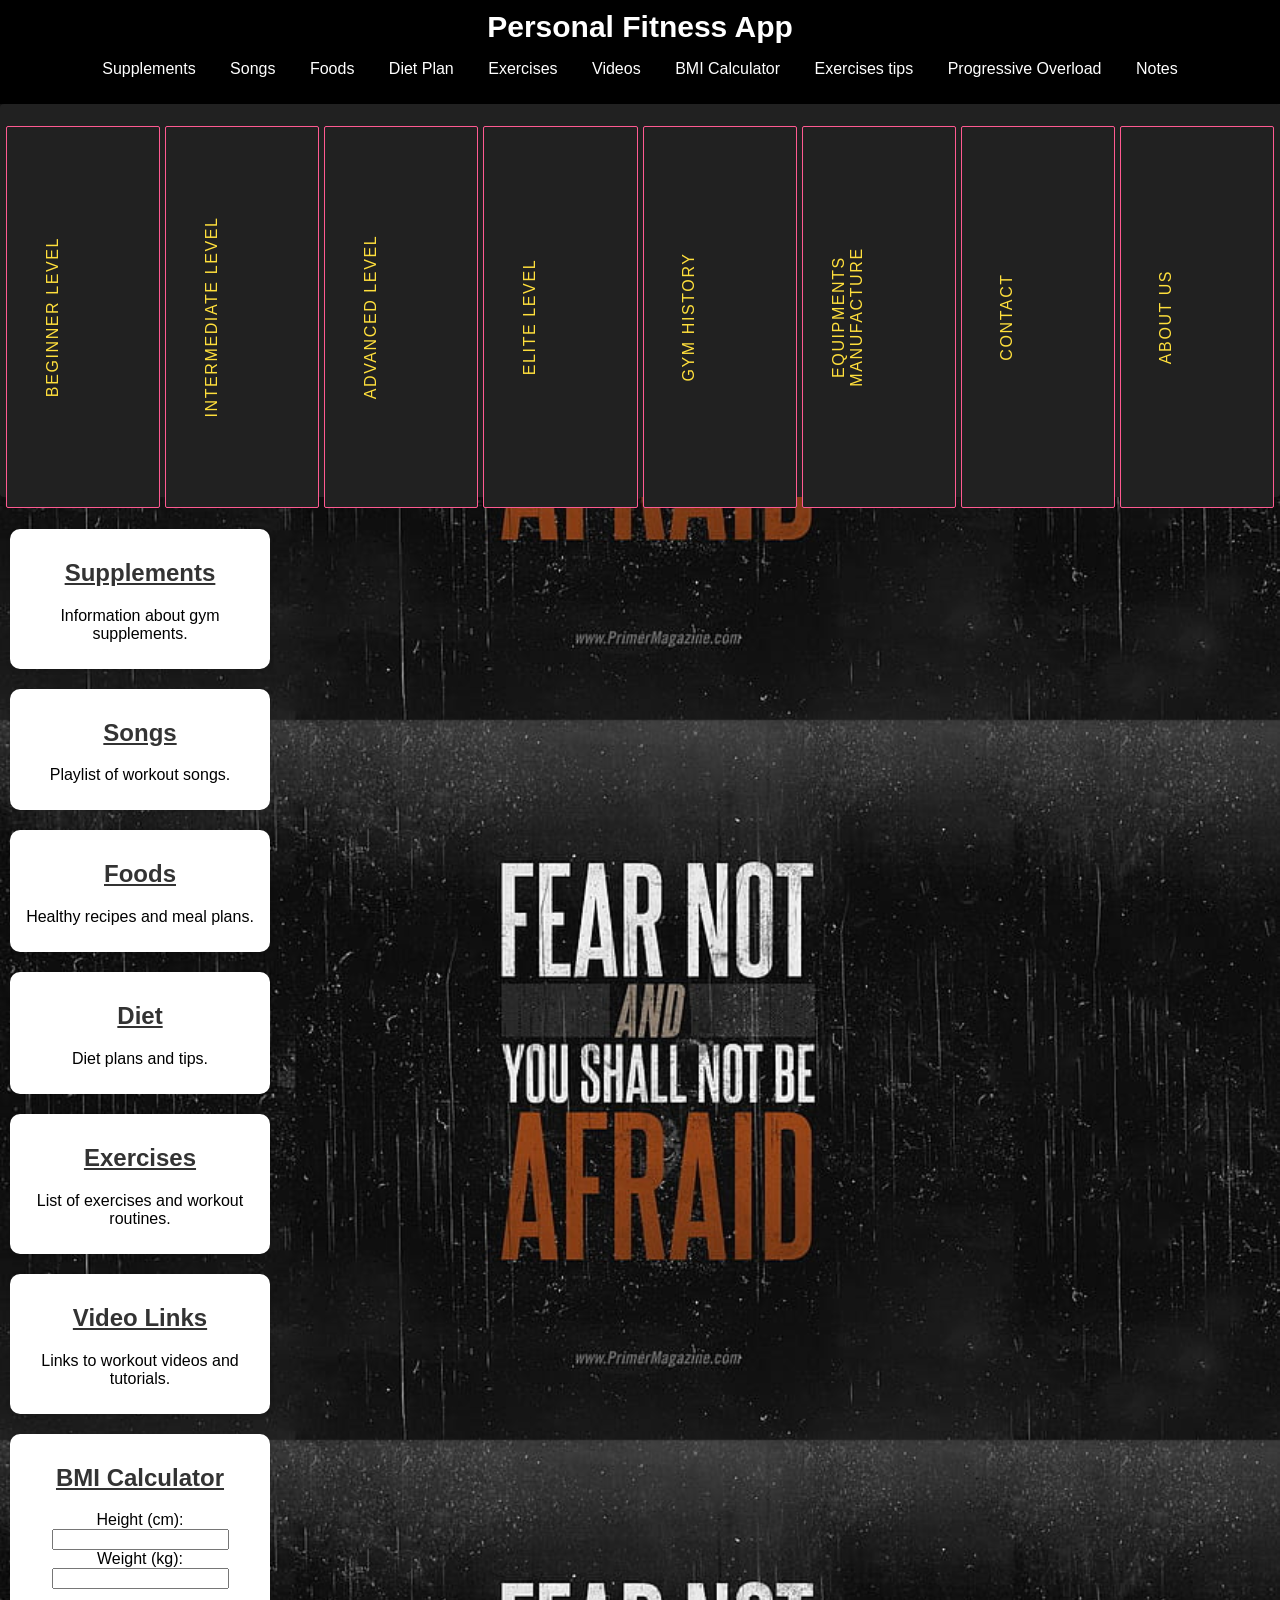
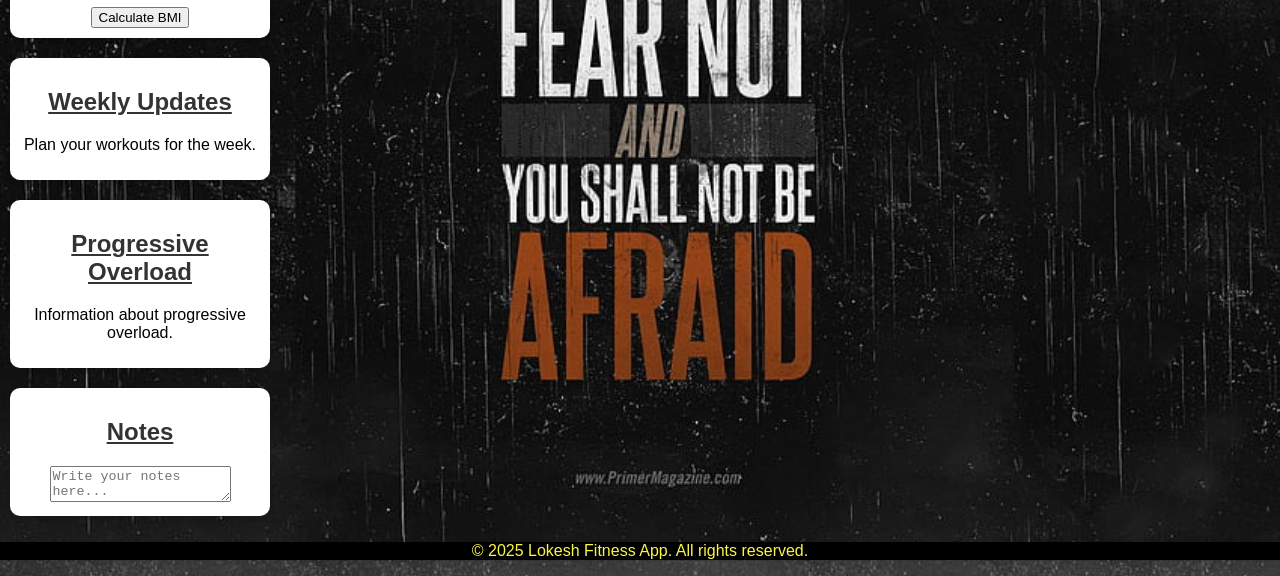
<file: index.html>
<!DOCTYPE html>
<html lang="en">

<head>
    <meta charset="UTF-8">
    <meta name="viewport" content="width=device-width, initial-scale=1.0">
    <title>LK Fitness</title>
    <link rel="stylesheet" href="CSS/fitness.css">
    <link rel="preconnect" href="https://fonts.googleapis.com">
    <link rel="preconnect" href="https://fonts.gstatic.com" crossorigin>

    <link
        href="https://fonts.googleapis.com/css2?family=Poppins:ital,wght@0,100;0,200;0,300;0,400;0,500;0,600;0,700;0,800;0,900;1,100;1,200;1,300;1,400;1,500;1,600;1,700;1,800;1,900&display=swap"
        rel="stylesheet"> <!-- for fonts https://fonts.google.com/-->

    <link rel="stylesheet" href="https://cdnjs.cloudflare.com/ajax/libs/font-awesome/6.7.2/css/all.min.css"
        integrity="sha512-Evv84Mr4kqVGRNSgIGL/F/aIDqQb7xQ2vcrdIwxfjThSH8CSR7PBEakCr51Ck+w+/U6swU2Im1vVX0SVk9ABhg=="
        crossorigin="anonymous" referrerpolicy="no-referrer" /> <!--for icons and more  https://cdnjs.com/-->

</head>

<body>
    <header>
        <div class="logo">Personal Fitness App</div>
        <nav>
            <ul>
                <li><a href="#supplements">Supplements</a></li>
                <li><a href="#songs">Songs</a></li>
                <li><a href="#foods">Foods</a></li>
                <li><a href="#diet">Diet Plan</a></li>
                <li><a href="#exercises">Exercises</a></li>
                <li><a href="#videos">Videos</a></li>
                <li><a href="#bmi">BMI Calculator</a></li>
                <li><a href="#weekly">Exercises tips</a></li>
                <li><a href="#overload">Progressive Overload</a></li>
                <li><a href="#notes">Notes</a></li>
            </ul>
        </nav>
    </header>
    <div class="IMAGE_VIEW">

        <p><span>Beginner Level</span> <a href="BeginnerLevel.html" class="btn btn-secondary">know
                More</a></p>
        <p><span>Intermediate Level</span> <a href="Intermediate.html" class="btn btn-secondary">know More</a></p>
        <p><span>Advanced Level</span> <a href="Advanced.html" class="btn btn-secondary">know
                More</a></p>
        <p><span>Elite Level</span> <a href="Elite.html" class="btn btn-secondary">know
                More</a></p>
        <p><span>GYM HISTORY</span> <a href="GYM HISTORY.html" class="btn btn-secondary">know
                More</a></p>
        <p><span>EQUIPMENTS MANUFACTURE</span> <a href="EQUIPMENTS.html" class="btn btn-secondary">know More</a></p>
        <p><span>CONTACT</span> <a href="CONTACT.html" class="btn btn-secondary">know More</a>
        </p>
        <p><span>ABOUT US</span> <a href="ABOUT US.html" class="btn btn-secondary">know
                More</a></p>
    </div>

    <main>
        <section id="supplements">
            <h2>Supplements </h2>


            <p>Information about gym supplements.</p>
        </section>

        <section id="songs">
            <h2>Songs</h2>
            <p>Playlist of workout songs.</p>
        </section>

        <section id="foods">
            <h2>Foods</h2>
            <p>Healthy recipes and meal plans.</p>
        </section>

        <section id="diet">
            <h2>Diet</h2>
            <p>Diet plans and tips.</p>
        </section>

        <section id="exercises">
            <h2>Exercises</h2>
            <p>List of exercises and workout routines.</p>
        </section>

        <section id="videos">
            <h2>Video Links</h2>
            <p>Links to workout videos and tutorials.</p>
        </section>

        <section id="bmi">
            <h2>BMI Calculator</h2>
            <form>
                <label for="height">Height (cm):</label>
                <input type="number" id="height" required>
                <label for="weight">Weight (kg):</label>
                <input type="number" id="weight" required> <br><br>
                <button type="submit">Calculate BMI</button>
            </form>
        </section>

        <section id="weekly">
            <h2>Weekly Updates</h2>
            <p>Plan your workouts for the week.</p>
        </section>

        <section id="overload">
            <h2>Progressive Overload</h2>
            <p>Information about progressive overload.</p>
        </section>

        <section id="notes">
            <h2>Notes</h2>
            <textarea placeholder="Write your notes here..."></textarea>
        </section>

    </main>

    <footer>
        <p>&copy; 2025 Lokesh Fitness App. All rights reserved.</p>
    </footer>
    <!-- JS -->
    <script src="js/main.js">

    </script>
</body>

</html>
</file>
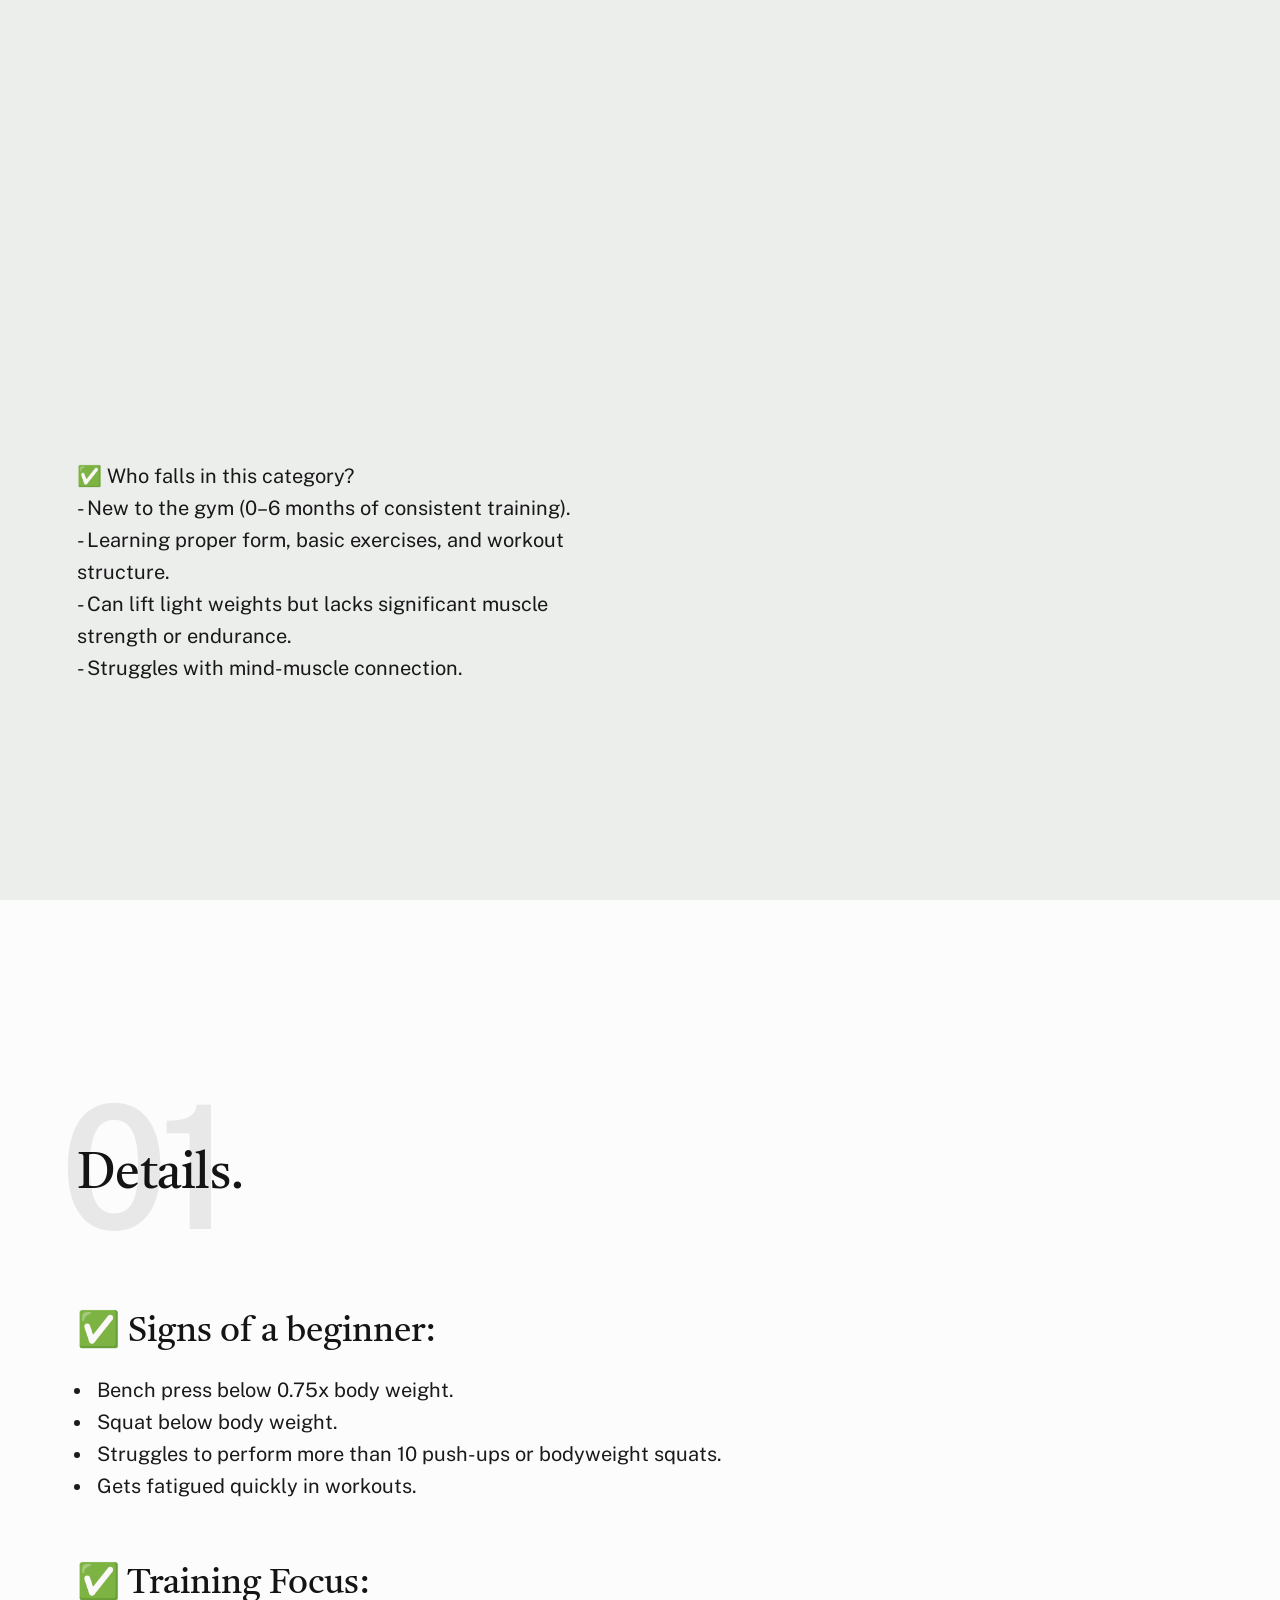
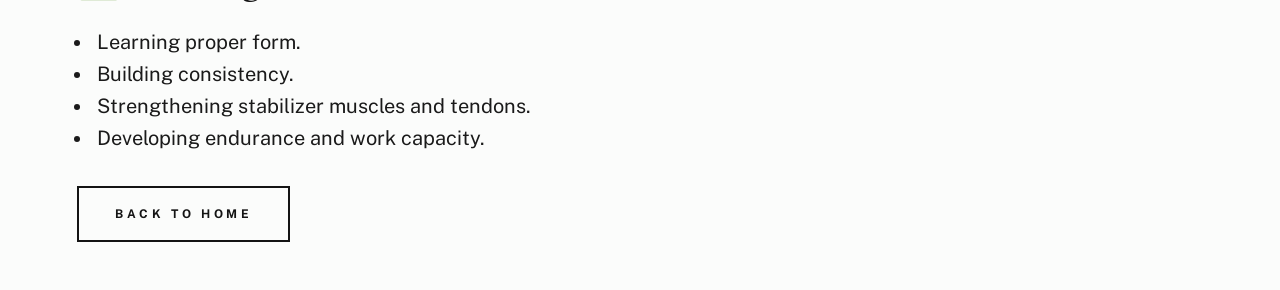
<file: ABOUT US.html>
<!DOCTYPE html>
<html lang="en" class="no-js">

<head>

    <!--- basic page needs ================================================== -->
    <meta charset="utf-8">
    <meta name="viewport" content="width=device-width, initial-scale=1">
    <title>LK Fitness</title>

    <script>
        document.documentElement.classList.remove('no-js');
        document.documentElement.classList.add('js');
    </script>

    <!-- CSS ================================================== -->
    <link rel="stylesheet" href="CSS/slide-pages/styles.css">
    <link rel="stylesheet" href="CSS/slide-pages/vendor.css">

    <!-- favicons ================================================== -->
    <link rel="apple-touch-icon" sizes="180x180" href="apple-touch-icon.png">
    <link rel="icon" type="image/png" sizes="32x32" href="favicon-32x32.png">
    <link rel="icon" type="image/png" sizes="16x16" href="favicon-16x16.png">
    <link rel="manifest" href="site.webmanifest">

</head>

<body id="top">

    <!-- preloader ================================================== -->
    <div id="preloader">
        <div id="loader" class="dots-fade">
            <div></div>
            <div></div>
            <div></div>
        </div>
    </div>

    <!-- page wrap ================================================== -->
    <div id="page" class="s-pagewrap">

        <!-- # site header ================================================== -->
        <header class="s-header">
            <div class="row s-header__inner">
                <nav class="s-header__nav">
                    <ul class="s-header__menu-links">
                        <li><a href="index.html">BACK TO HOME PAGE</a></li>
                    </ul>
                </nav>
            </div>
        </header>

        <!-- # intro ================================================== -->
        <section id="intro" class="s-intro target-section">

            <div class="row s-intro__content width-sixteen-col">
                <div class="column lg-12 s-intro__content-inner grid-block grid-16">

                    <div class="s-intro__content-text">
                        <div class="s-intro__content-pretitle text-pretitle">Hello</div>
                        <h1 class="s-intro__content-title">Beginner's, <br></h1>

                        <p>
                            ✅ Who falls in this category?<br>
                            - New to the gym (0–6 months of consistent training).<br>
                            - Learning proper form, basic exercises, and workout structure.<br>
                            - Can lift light weights but lacks significant muscle strength or endurance.<br>
                            - Struggles with mind-muscle connection.
                        </p>

                        <div class="s-intro__content-btns">
                            <a class="smoothscroll btn" href="#about">More About</a>
                            <a class="smoothscroll btn btn--stroke" href="index.html">Back To Home</a>
                        </div>
                    </div>

                </div>
            </div>

            <div class="s-intro__content-media">
                <img src="images/beginner img.webp" alt="Beginner Image">
            </div>

            <div class="s-intro__scroll-down">
                <a href="#about" class="smoothscroll">
                    <div class="scroll-icon">
                        <svg xmlns="http://www.w3.org/2000/svg" width="24" height="24" viewBox="0 0 24 24">
                            <path d="M11.178 19.569a.998.998 0 0 0 1.644 0l9-13A.999.999 0 0 0 21 5H3a1.002 1.002 0 0 0-.822 1.569l9 13z"></path>
                        </svg>
                    </div>
                    <span class="scroll-text u-screen-reader-text">Scroll Down</span>
                </a>
            </div>

        </section>

        <!-- # about ================================================== -->
        <section id="about" class="s-about target-section">

            <div class="row s-about__content">
                <div class="column xl-12">

                    <div class="section-header" data-num="01">
                        <h2 class="text-display-title">Details.</h2>
                    </div>

                    <h3>✅ Signs of a beginner:</h3>
                    <ul>
                        <li>Bench press below 0.75x body weight.</li>
                        <li>Squat below body weight.</li>
                        <li>Struggles to perform more than 10 push-ups or bodyweight squats.</li>
                        <li>Gets fatigued quickly in workouts.</li>
                    </ul>

                    <h3>✅ Training Focus:</h3>
                    <ul>
                        <li>Learning proper form.</li>
                        <li>Building consistency.</li>
                        <li>Strengthening stabilizer muscles and tendons.</li>
                        <li>Developing endurance and work capacity.</li>
                    </ul>

                    <p class="attention-getter">
                        <a class="smoothscroll btn btn--stroke" href="index.html">Back To Home</a>
                    </p>

                </div>
            </div>

        </section>

    </div> <!-- end page wrap -->

    <!-- JavaScript ================================================== -->
    <script src="js/main.js"></script>
    <script src="js/plugins.js"></script>

</body>
</html>
</file>
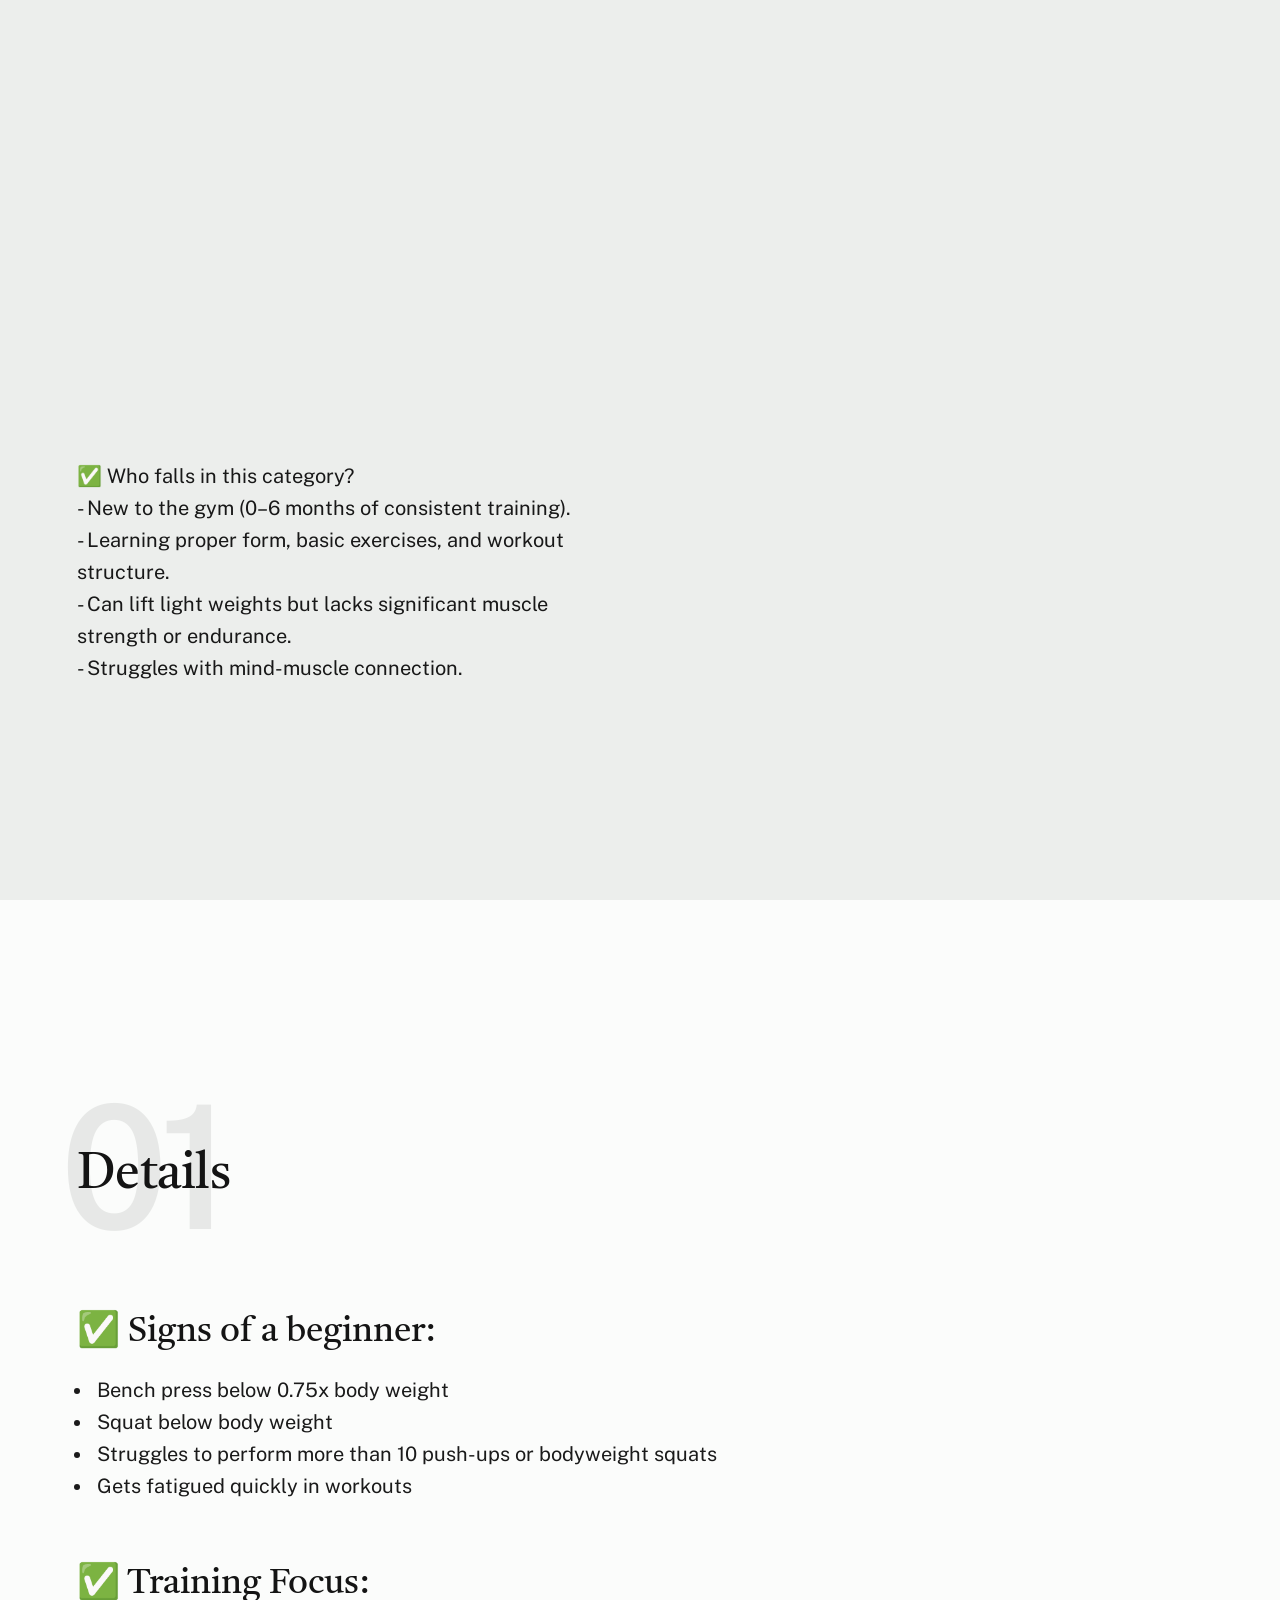
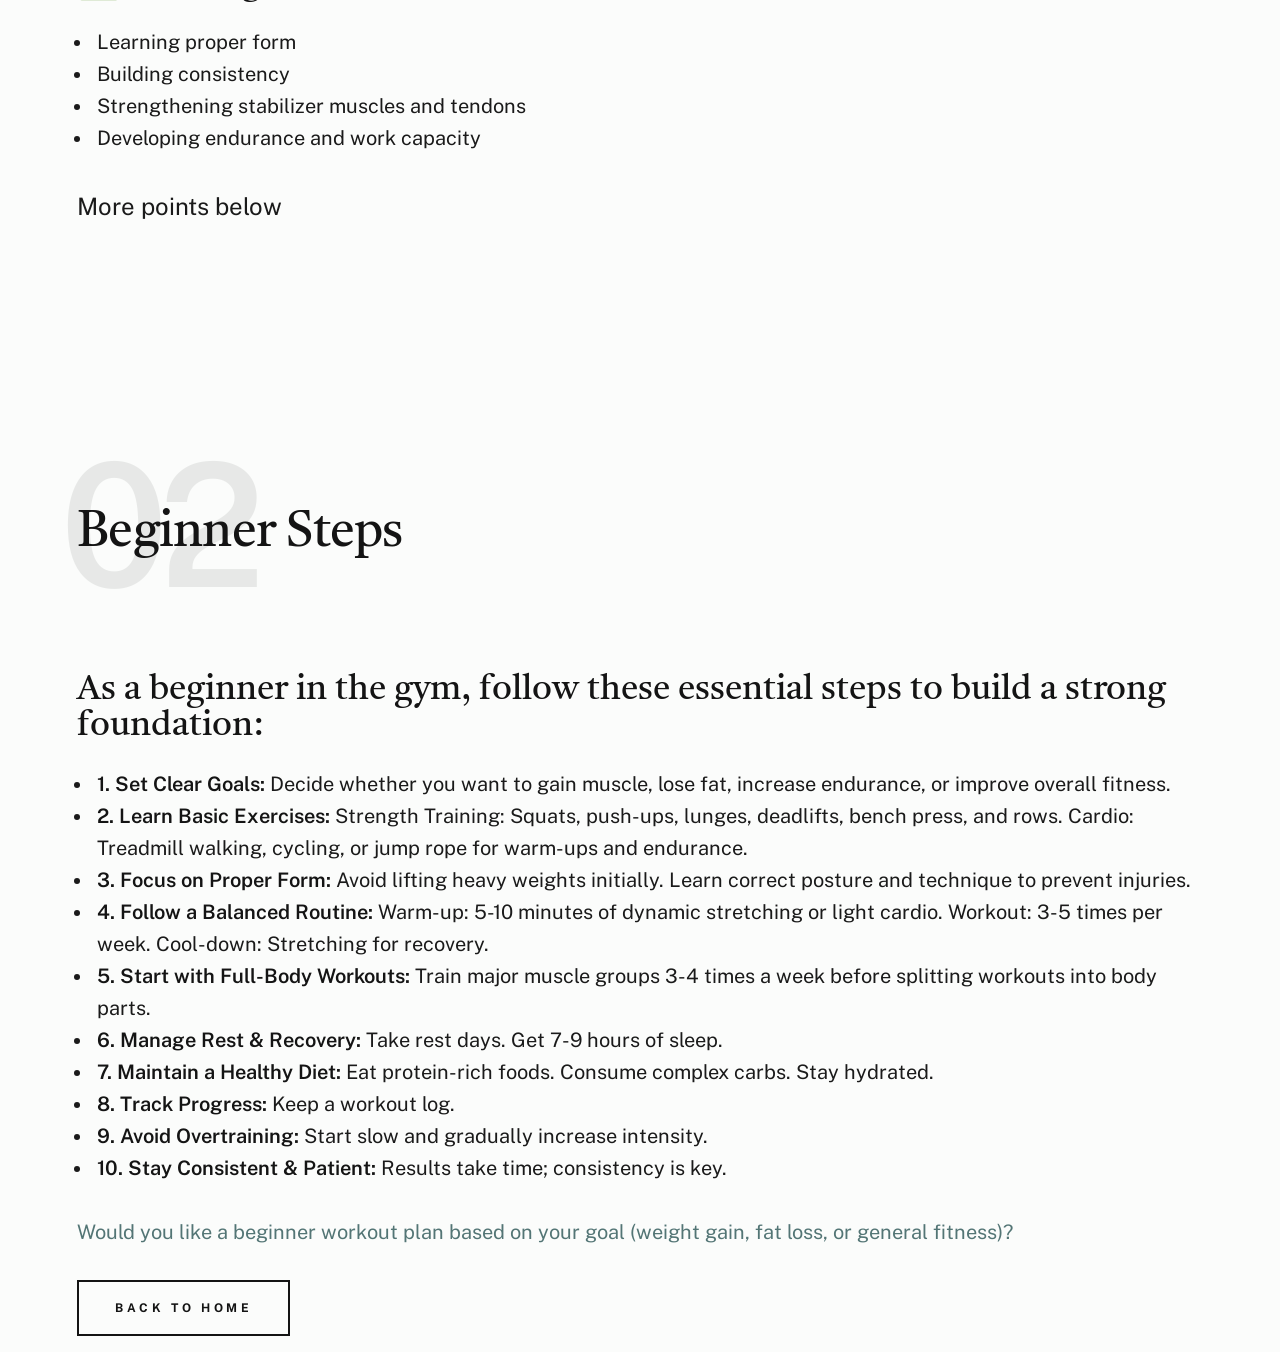
<file: Advanced.html>
<!DOCTYPE html>
<html lang="en" class="no-js">

<head>
    <!--- basic page needs ================================================== -->
    <meta charset="utf-8">
    <meta name="viewport" content="width=device-width, initial-scale=1">
    <title>LK Fitness</title>

    <script>
        document.documentElement.classList.remove('no-js');
        document.documentElement.classList.add('js');
    </script>

    <!-- CSS ================================================== -->
    <link rel="stylesheet" href="CSS/slide-pages/styles.css">
    <link rel="stylesheet" href="CSS/slide-pages/vendor.css">

    <!-- favicons ================================================== -->
    <link rel="apple-touch-icon" sizes="180x180" href="apple-touch-icon.png">
    <link rel="icon" type="image/png" sizes="32x32" href="favicon-32x32.png">
    <link rel="icon" type="image/png" sizes="16x16" href="favicon-16x16.png">
    <link rel="manifest" href="site.webmanifest">
</head>

<body id="top">

    <!-- preloader ================================================== -->
    <div id="preloader">
        <div id="loader" class="dots-fade">
            <div></div>
            <div></div>
            <div></div>
        </div>
    </div>

    <!-- page wrap ================================================== -->
    <div id="page" class="s-pagewrap">

        <!-- # site header ================================================== -->
        <header class="s-header">
            <div class="row s-header__inner">
                <nav class="s-header__nav">
                    <ul class="s-header__menu-links">
                        <li class="current"><a class="smoothscroll" href="index.html">BACK TO HOME PAGE</a></li>
                    </ul>
                </nav>
            </div>
        </header>

        <!-- # intro ================================================== -->
        <section id="intro" class="s-intro target-section">
            <div class="row s-intro__content width-sixteen-col">
                <div class="column lg-12 s-intro__content-inner grid-block grid-16">
                    <div class="s-intro__content-text">

                        <div class="s-intro__content-pretitle text-pretitle">Hello</div>
                        <h1 class="s-intro__content-title">Beginner's</h1>

                        <p>
                            ✅ Who falls in this category?<br>
                            - New to the gym (0–6 months of consistent training).<br>
                            - Learning proper form, basic exercises, and workout structure.<br>
                            - Can lift light weights but lacks significant muscle strength or endurance.<br>
                            - Struggles with mind-muscle connection.
                        </p>

                        <div class="s-intro__content-btns">
                            <a class="smoothscroll btn" href="#about">More About</a>
                            <a class="smoothscroll btn btn--stroke" href="index.html">Back To Home</a>
                        </div>
                    </div>
                </div>
            </div>

            <div class="s-intro__content-media">
                <img src="images/beginner img.webp" alt="Beginner Image">
            </div>

            <div class="s-intro__scroll-down">
                <a href="#about" class="smoothscroll">
                    <div class="scroll-icon">
                        <svg xmlns="http://www.w3.org/2000/svg" width="24" height="24" viewBox="0 0 24 24">
                            <path d="M11.178 19.569a.998.998 0 0 0 1.644 0l9-13A.999.999 0 0 0 21 5H3a1.002 1.002 0 0 0-.822 1.569l9 13z"></path>
                        </svg>
                    </div>
                    <span class="scroll-text u-screen-reader-text">Scroll Down</span>
                </a>
            </div>
        </section>

        <!-- # about ================================================== -->
        <section id="about" class="s-about target-section">
            <div class="row s-about__content">
                <div class="column xl-12">

                    <div class="section-header" data-num="01">
                        <h2 class="text-display-title">Details</h2>
                    </div>

                    <h3>✅ Signs of a beginner:</h3>
                    <ul>
                        <li>Bench press below 0.75x body weight</li>
                        <li>Squat below body weight</li>
                        <li>Struggles to perform more than 10 push-ups or bodyweight squats</li>
                        <li>Gets fatigued quickly in workouts</li>
                    </ul>

                    <h3>✅ Training Focus:</h3>
                    <ul>
                        <li>Learning proper form</li>
                        <li>Building consistency</li>
                        <li>Strengthening stabilizer muscles and tendons</li>
                        <li>Developing endurance and work capacity</li>
                    </ul>

                    <p class="attention-getter">
                        More points below
                    </p>
                </div>
            </div>
        </section>

        <!-- # about - beginner steps ================================================== -->
        <section id="about-steps" class="s-about target-section">
            <div class="row s-about__content">
                <div class="column xl-12">

                    <div class="section-header" data-num="02">
                        <h2 class="text-display-title">Beginner Steps</h2>
                    </div>

                    <h3>As a beginner in the gym, follow these essential steps to build a strong foundation:</h3>

                    <ul>
                        <li><strong>1. Set Clear Goals:</strong> Decide whether you want to gain muscle, lose fat, increase endurance, or improve overall fitness.</li>
                        <li><strong>2. Learn Basic Exercises:</strong> Strength Training: Squats, push-ups, lunges, deadlifts, bench press, and rows. Cardio: Treadmill walking, cycling, or jump rope for warm-ups and endurance.</li>
                        <li><strong>3. Focus on Proper Form:</strong> Avoid lifting heavy weights initially. Learn correct posture and technique to prevent injuries.</li>
                        <li><strong>4. Follow a Balanced Routine:</strong> Warm-up: 5-10 minutes of dynamic stretching or light cardio. Workout: 3-5 times per week. Cool-down: Stretching for recovery.</li>
                        <li><strong>5. Start with Full-Body Workouts:</strong> Train major muscle groups 3-4 times a week before splitting workouts into body parts.</li>
                        <li><strong>6. Manage Rest & Recovery:</strong> Take rest days. Get 7-9 hours of sleep.</li>
                        <li><strong>7. Maintain a Healthy Diet:</strong> Eat protein-rich foods. Consume complex carbs. Stay hydrated.</li>
                        <li><strong>8. Track Progress:</strong> Keep a workout log.</li>
                        <li><strong>9. Avoid Overtraining:</strong> Start slow and gradually increase intensity.</li>
                        <li><strong>10. Stay Consistent & Patient:</strong> Results take time; consistency is key.</li>
                    </ul>

                    <p style="color: rgb(83, 117, 117);">
                        Would you like a beginner workout plan based on your goal (weight gain, fat loss, or general fitness)?
                    </p>
                    <a class="smoothscroll btn btn--stroke" href="index.html">Back To Home</a>
                </div>
            </div>
        </section>

    </div> <!-- end page-wrap -->

    <!-- JavaScript ================================================== -->
    <script src="js/main.js"></script>
    <script src="js/plugins.js"></script>

</body>
</html>
</file>
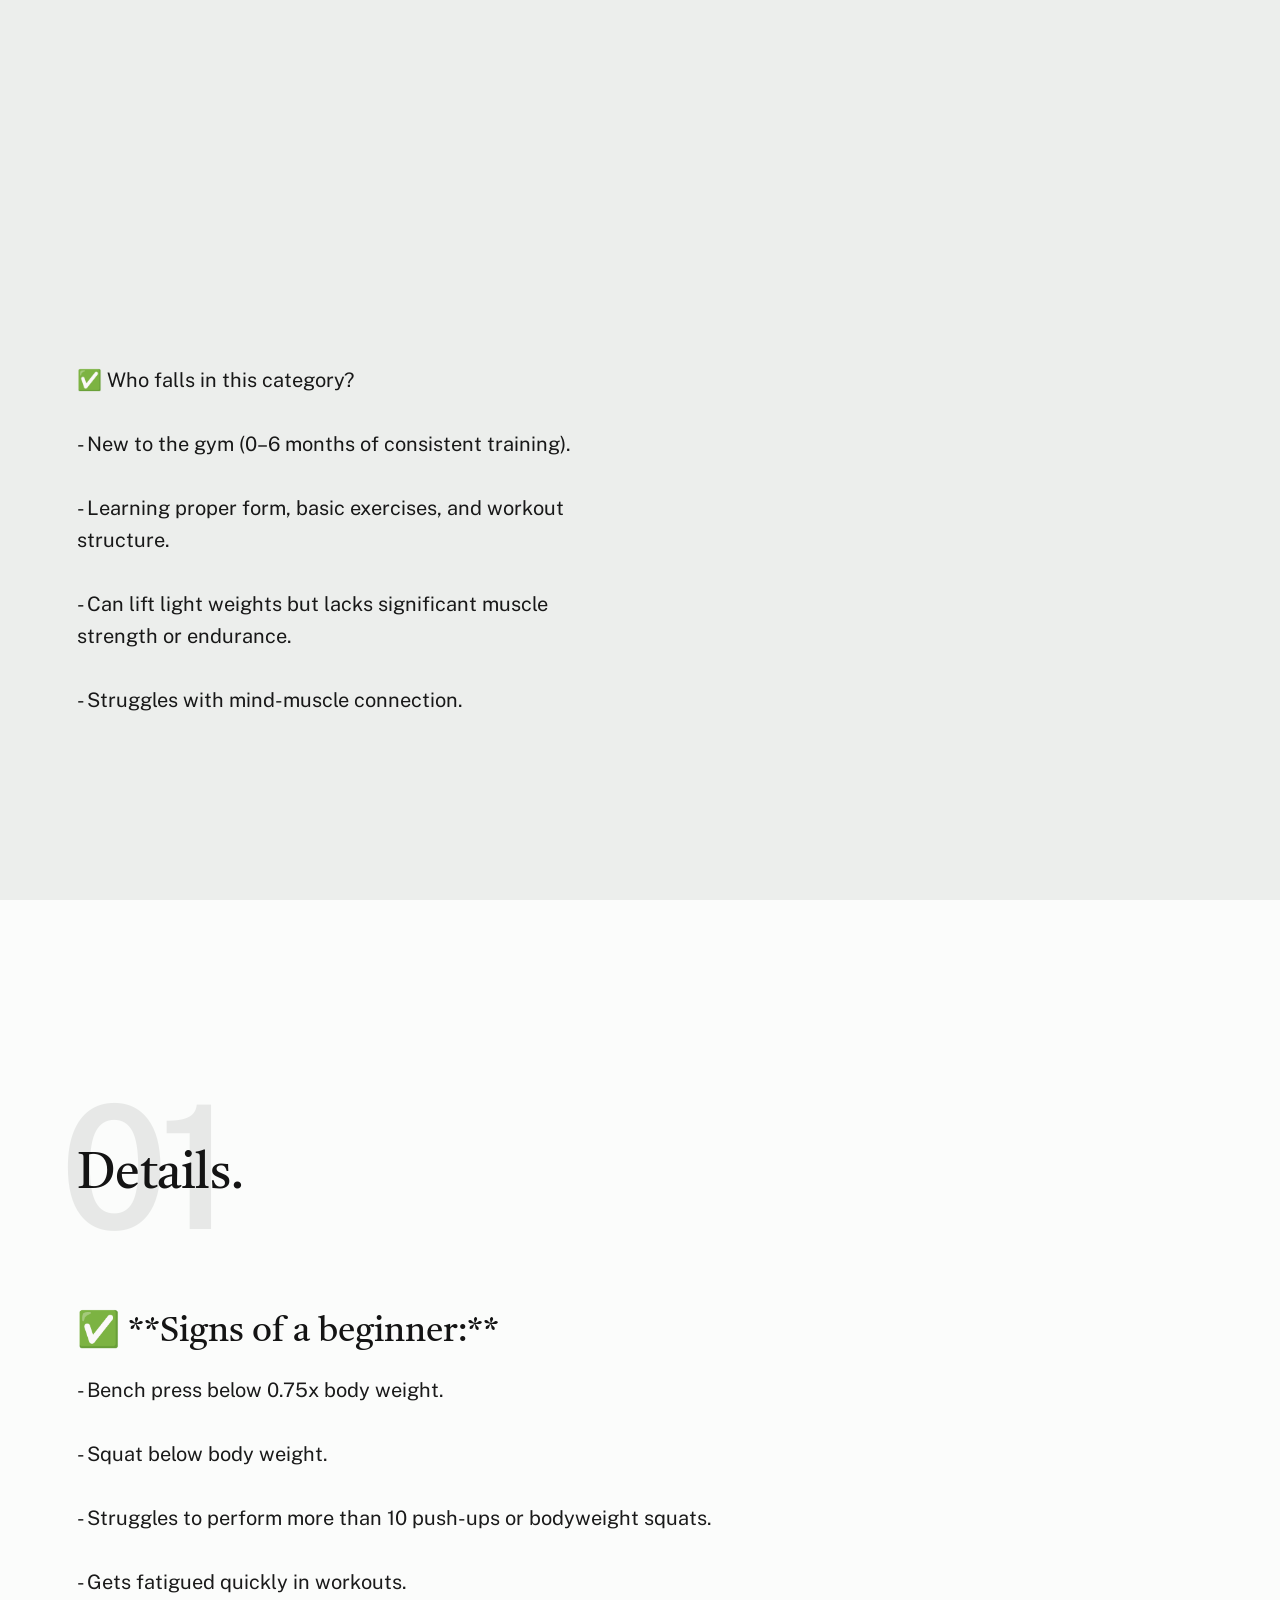
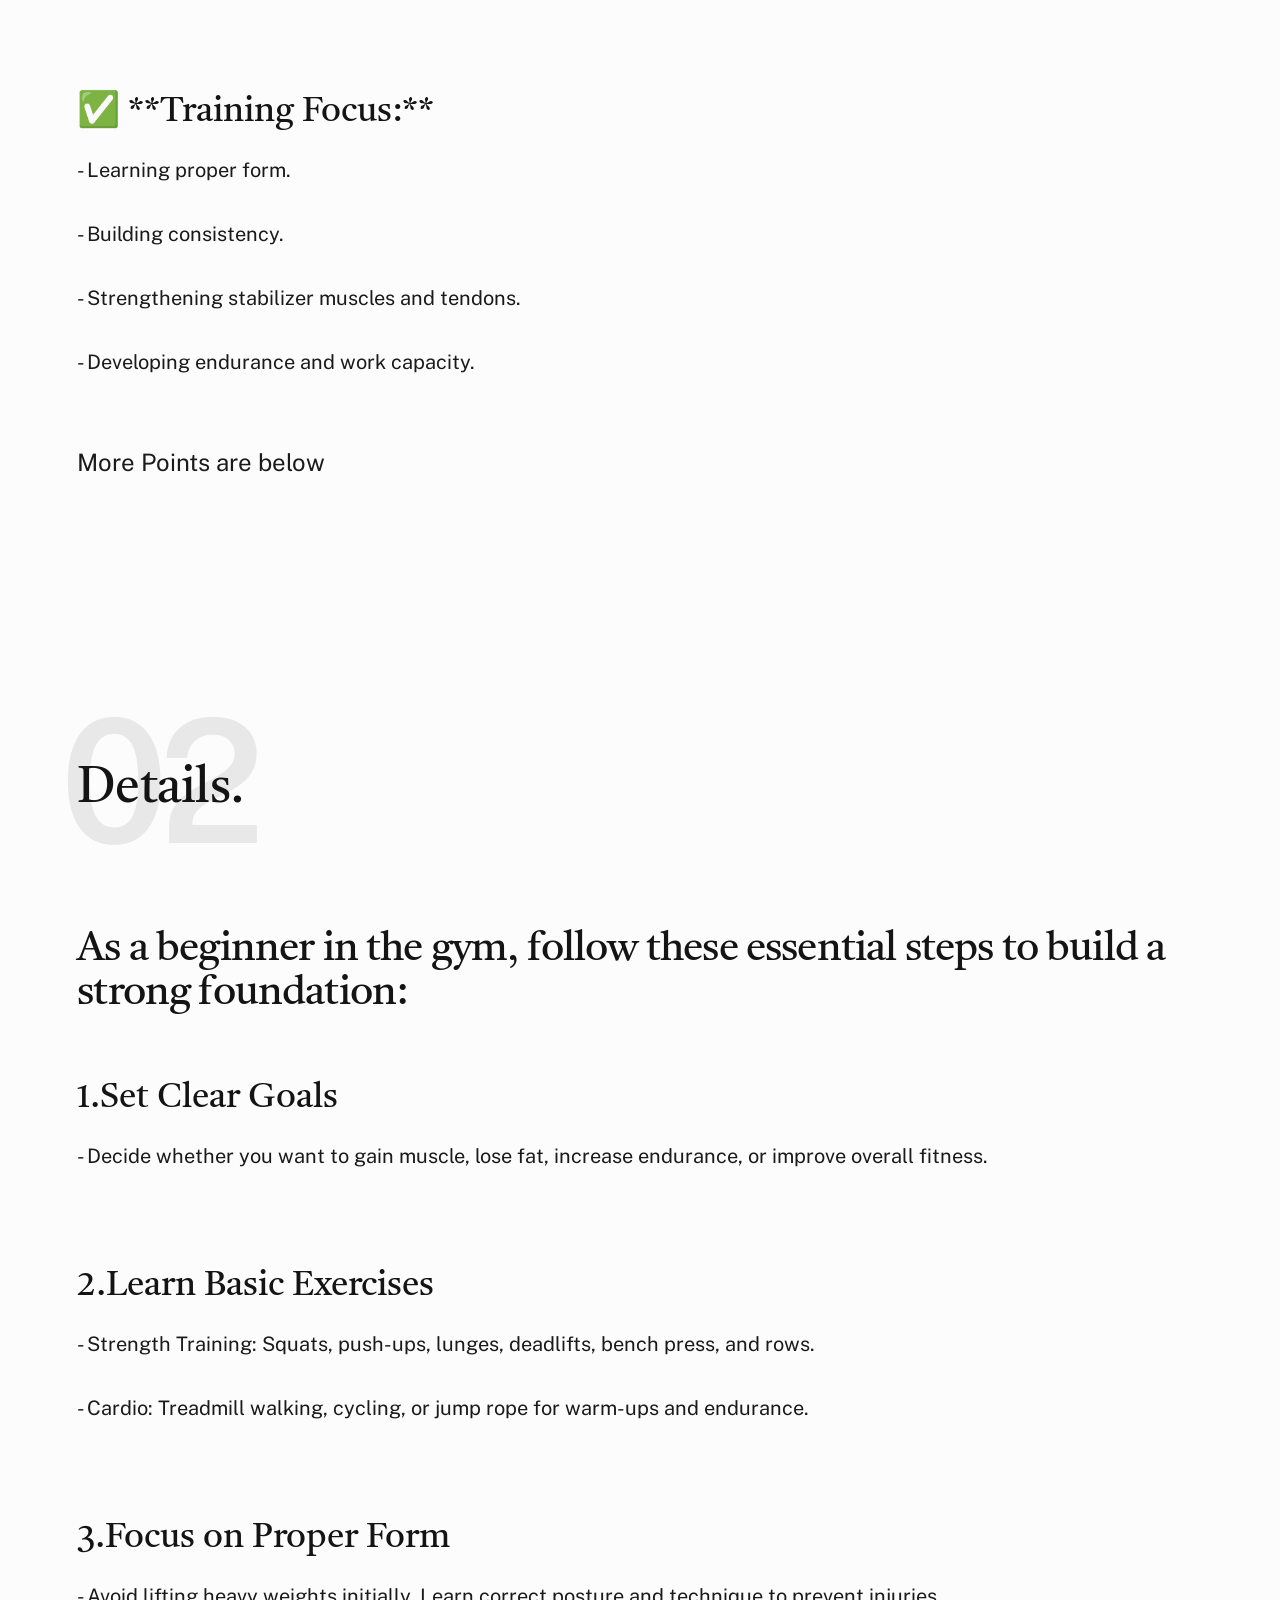
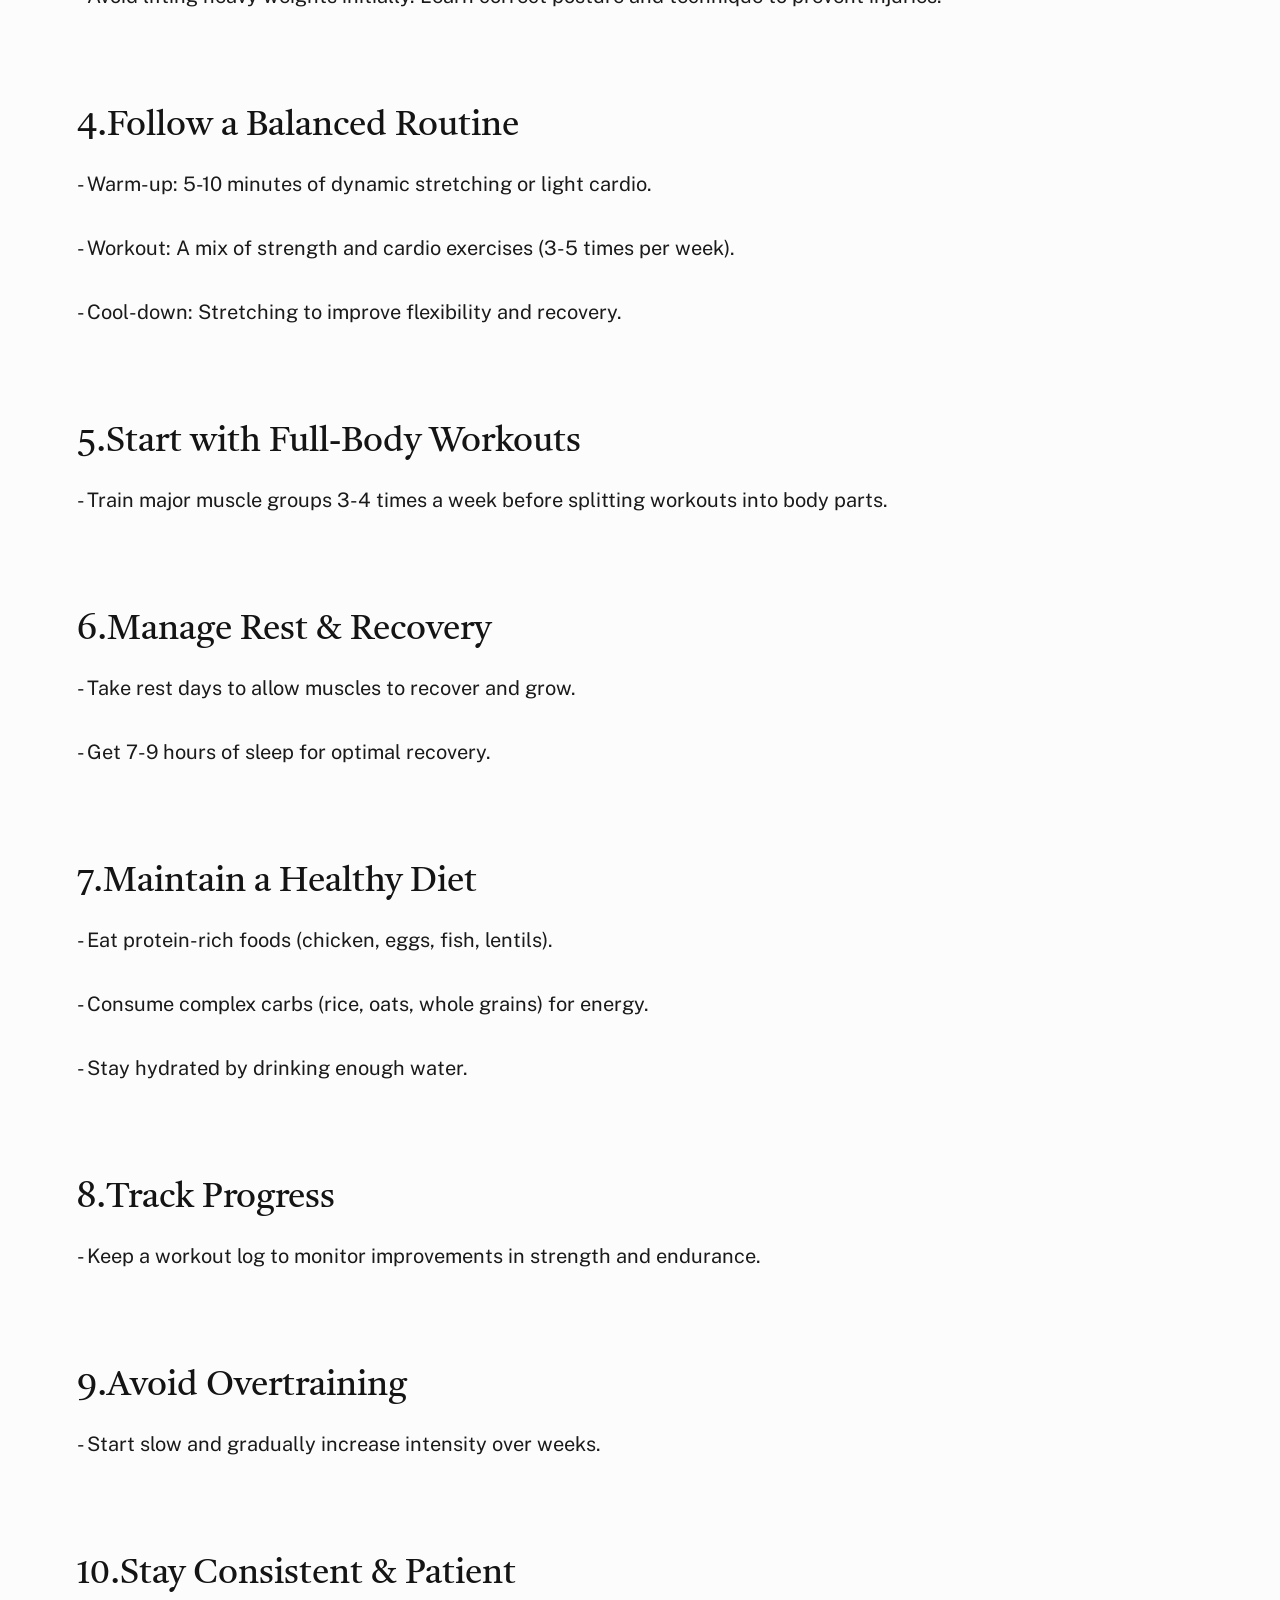
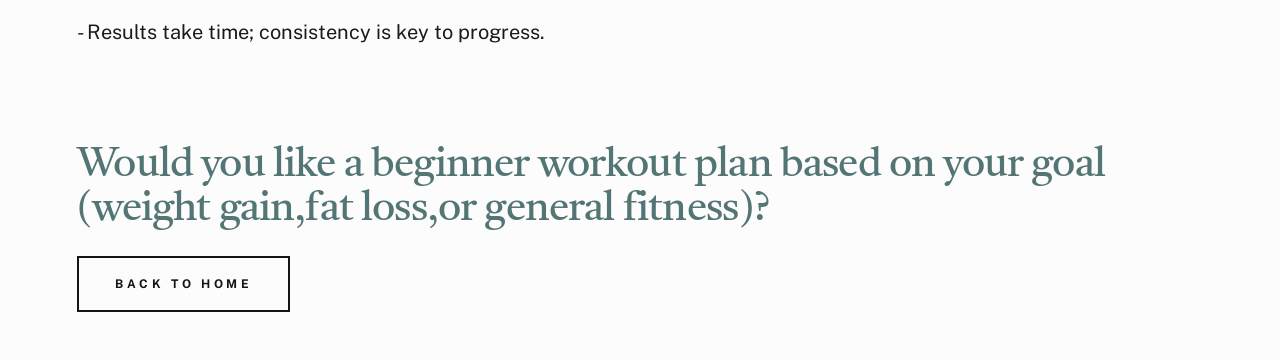
<file: bmi.html>
<!DOCTYPE html>
<html lang="en" class="no-js">

<head>

    <!--- basic page needs
    ================================================== -->
    <meta charset="utf-8">
    <meta name="viewport" content="width=device-width, initial-scale=1">
    <title>LK Fitness</title>

    <script>
        document.documentElement.classList.remove('no-js');
        document.documentElement.classList.add('js');
    </script>

    <!-- CSS
    ================================================== -->
    <link rel="stylesheet" href="/CSS/slide pages/styles.css">
    <link rel="stylesheet" href="/CSS/slide pages/vendor.css">

    <!-- favicons
    ================================================== -->
    <link rel="apple-touch-icon" sizes="180x180" href="apple-touch-icon.png">
    <link rel="icon" type="image/png" sizes="32x32" href="favicon-32x32.png">
    <link rel="icon" type="image/png" sizes="16x16" href="favicon-16x16.png">
    <link rel="manifest" href="site.webmanifest">

</head>


<body id="top">


    <!-- preloader
    ================================================== -->
    <div id="preloader">
        <div id="loader" class="dots-fade">
            <div></div>
            <div></div>
            <div></div>
        </div>
    </div>


    <!-- page wrap
    ================================================== -->
    <div id="page" class="s-pagewrap">


        <!-- # site header 
        ================================================== -->
        <header class="s-header">
            <div class="row s-header__inner">



                <nav class="s-header__nav">
                    <ul class="s-header__menu-links">
                        <li class="current"><a class="smoothscroll" href="../Mainpagefitness.html"> BACK TO HOME
                                PAGE</a></li>

                    </ul> <!-- s-header__menu-links -->
                </nav> <!-- end s-header__nav -->

            </div> <!-- end s-header__inner -->
        </header> <!-- end s-header -->


        <!-- # intro
        ================================================== -->
        <section id="intro" class="s-intro target-section">

            <div class="row s-intro__content width-sixteen-col">
                <div class="column lg-12 s-intro__content-inner grid-block grid-16">

                    <div class="s-intro__content-text">

                        <div class="s-intro__content-pretitle text-pretitle">Hello</div>
                        <h1 class="s-intro__content-title">
                            Beginner's, <br>
                        </h1>

                        <h8>
                            ✅ Who falls in this category? <BR></BR>
                            - New to the gym (0–6 months of consistent training).<BR></BR>
                            - Learning proper form, basic exercises, and workout structure.<BR></BR>
                            - Can lift light weights but lacks significant muscle strength or endurance.<BR></BR>
                            - Struggles with mind-muscle connection.

                        </h8>






                        <div class="s-intro__content-btns">
                            <a class="smoothscroll btn" href="#about">More About</a>
                            <a class="smoothscroll btn btn--stroke" href="../Mainpagefitness.html">Back To Home</a>
                        </div> <!-- s-intro__content-btns -->

                    </div> <!-- s-intro__content-text -->

                </div> <!-- s-intro__content-inner -->
            </div> <!-- s-intro__content -->





            <div class="s-intro__content-media">
                <img src="/images/beginner img.webp" srcset="images/beginner img.webp 1x, images/beginner img.webp 2x"
                    alt="image folder">


            </div> <!-- s-intro__content-media  images -->



            <div class="s-intro__scroll-down">
                <a href="#about" class="smoothscroll">
                    <div class="scroll-icon">
                        <svg xmlns="http://www.w3.org/2000/svg" width="24" height="24" viewBox="0 0 24 24"
                            style="fill: rgba(0, 0, 0, 1);transform: ;msFilter:;">
                            <path
                                d="M11.178 19.569a.998.998 0 0 0 1.644 0l9-13A.999.999 0 0 0 21 5H3a1.002 1.002 0 0 0-.822 1.569l9 13z">
                            </path>
                        </svg>
                    </div>
                    <span class="scroll-text u-screen-reader-text">Scroll Down</span>
                </a>
            </div> <!-- s-intro__scroll-down -->

        </section> <!-- end s-intro -->


        <!-- # about
        ================================================== -->
        <section id="about" class="s-about target-section">

            <div class="row s-about__content">
                <div class="column xl-12">

                    <div class="section-header" data-num="01">
                        <h2 class="text-display-title">Details.</h2>
                    </div> <!-- end section-header -->

                    <p class="attention-getter">
                    <h3>✅ **Signs of a beginner:**</h3>
                    - Bench press below 0.75x body weight.<BR></BR>
                    - Squat below body weight.<BR></BR>
                    - Struggles to perform more than 10 push-ups or bodyweight squats.<BR></BR>
                    - Gets fatigued quickly in workouts.<BR></BR>

                    <h3>✅ **Training Focus:**</h3>
                    - Learning proper form.<BR></BR>
                    - Building consistency.<BR></BR>
                    - Strengthening stabilizer muscles and tendons.<BR></BR>
                    - Developing endurance and work capacity.<BR></BR>
                    </p>

                    <p class="attention-getter">
                        More Points are below
                    </p>



                </div> <!--end column -->
            </div> <!--end s-about__content -->

        </section> <!-- end s-about -->

        <!-- # about
        ================================================== -->
        <section id="about" class="s-about target-section">

            <div class="row s-about__content">
                <div class="column xl-12">

                    <div class="section-header" data-num="02">
                        <h2 class="text-display-title">Details.</h2>
                    </div> <!-- end section-header -->

                    <p class="attention-getter">
                    <h2>As a beginner in the gym, follow these essential steps to build a strong foundation:</h3>

                        <h3>1.Set Clear Goals</h3>
                        - Decide whether you want to gain muscle, lose fat, increase endurance, or improve overall
                        fitness. <BR> </BR>

                        <h3>2.Learn Basic Exercises</h3>
                        - Strength Training: Squats, push-ups, lunges, deadlifts, bench press, and rows. <BR> </BR>
                        - Cardio: Treadmill walking, cycling, or jump rope for warm-ups and endurance. <BR> </BR>

                        <h3>3.Focus on Proper Form</h3>
                        - Avoid lifting heavy weights initially. Learn correct posture and technique to prevent
                        injuries. <BR> </BR>

                        <h3>4.Follow a Balanced Routine</h3>
                        - Warm-up: 5-10 minutes of dynamic stretching or light cardio. <BR> </BR>
                        - Workout: A mix of strength and cardio exercises (3-5 times per week). <BR> </BR>
                        - Cool-down: Stretching to improve flexibility and recovery. <BR> </BR>

                        <h3>5.Start with Full-Body Workouts</h3>
                        - Train major muscle groups 3-4 times a week before splitting workouts into body parts. <BR>
                        </BR>

                        <h3>6.Manage Rest & Recovery</h3>
                        - Take rest days to allow muscles to recover and grow. <BR> </BR>
                        - Get 7-9 hours of sleep for optimal recovery. <BR> </BR>

                        <h3>7.Maintain a Healthy Diet</h3>
                        - Eat protein-rich foods (chicken, eggs, fish, lentils). <BR> </BR>
                        - Consume complex carbs (rice, oats, whole grains) for energy. <BR> </BR>
                        - Stay hydrated by drinking enough water. <BR> </BR>

                        <h3>8.Track Progress</h3>
                        - Keep a workout log to monitor improvements in strength and endurance. <BR> </BR>

                        <h3>9.Avoid Overtraining</h3>
                        - Start slow and gradually increase intensity over weeks. <BR> </BR>

                        <h3>10.Stay Consistent & Patient</h3>
                        - Results take time; consistency is key to progress. <BR> </BR>

                        <p class="attention-getter">
                        <h2 style="color: rgb(83, 117, 117);">Would you like a beginner workout plan based on your goal
                            <br>
                            (weight gain,fat loss,or general fitness)?
                        </h2>
                        <a class="smoothscroll btn btn--stroke" href="../Mainpagefitness.html">Back To Home</a> </p>



                </div> <!-- grid-list-items -->

            </div> <!--end column -->
    </div> <!--end s-about__content -->

    </section> <!-- end s-about -->








    </div> <!-- end page-wrap -->


    <!-- Java Script
    ================================================== -->
    <script src="/js/main.js"></script>
    <script src="/js/plugins.js"></script>

</body>

</html>
</file>
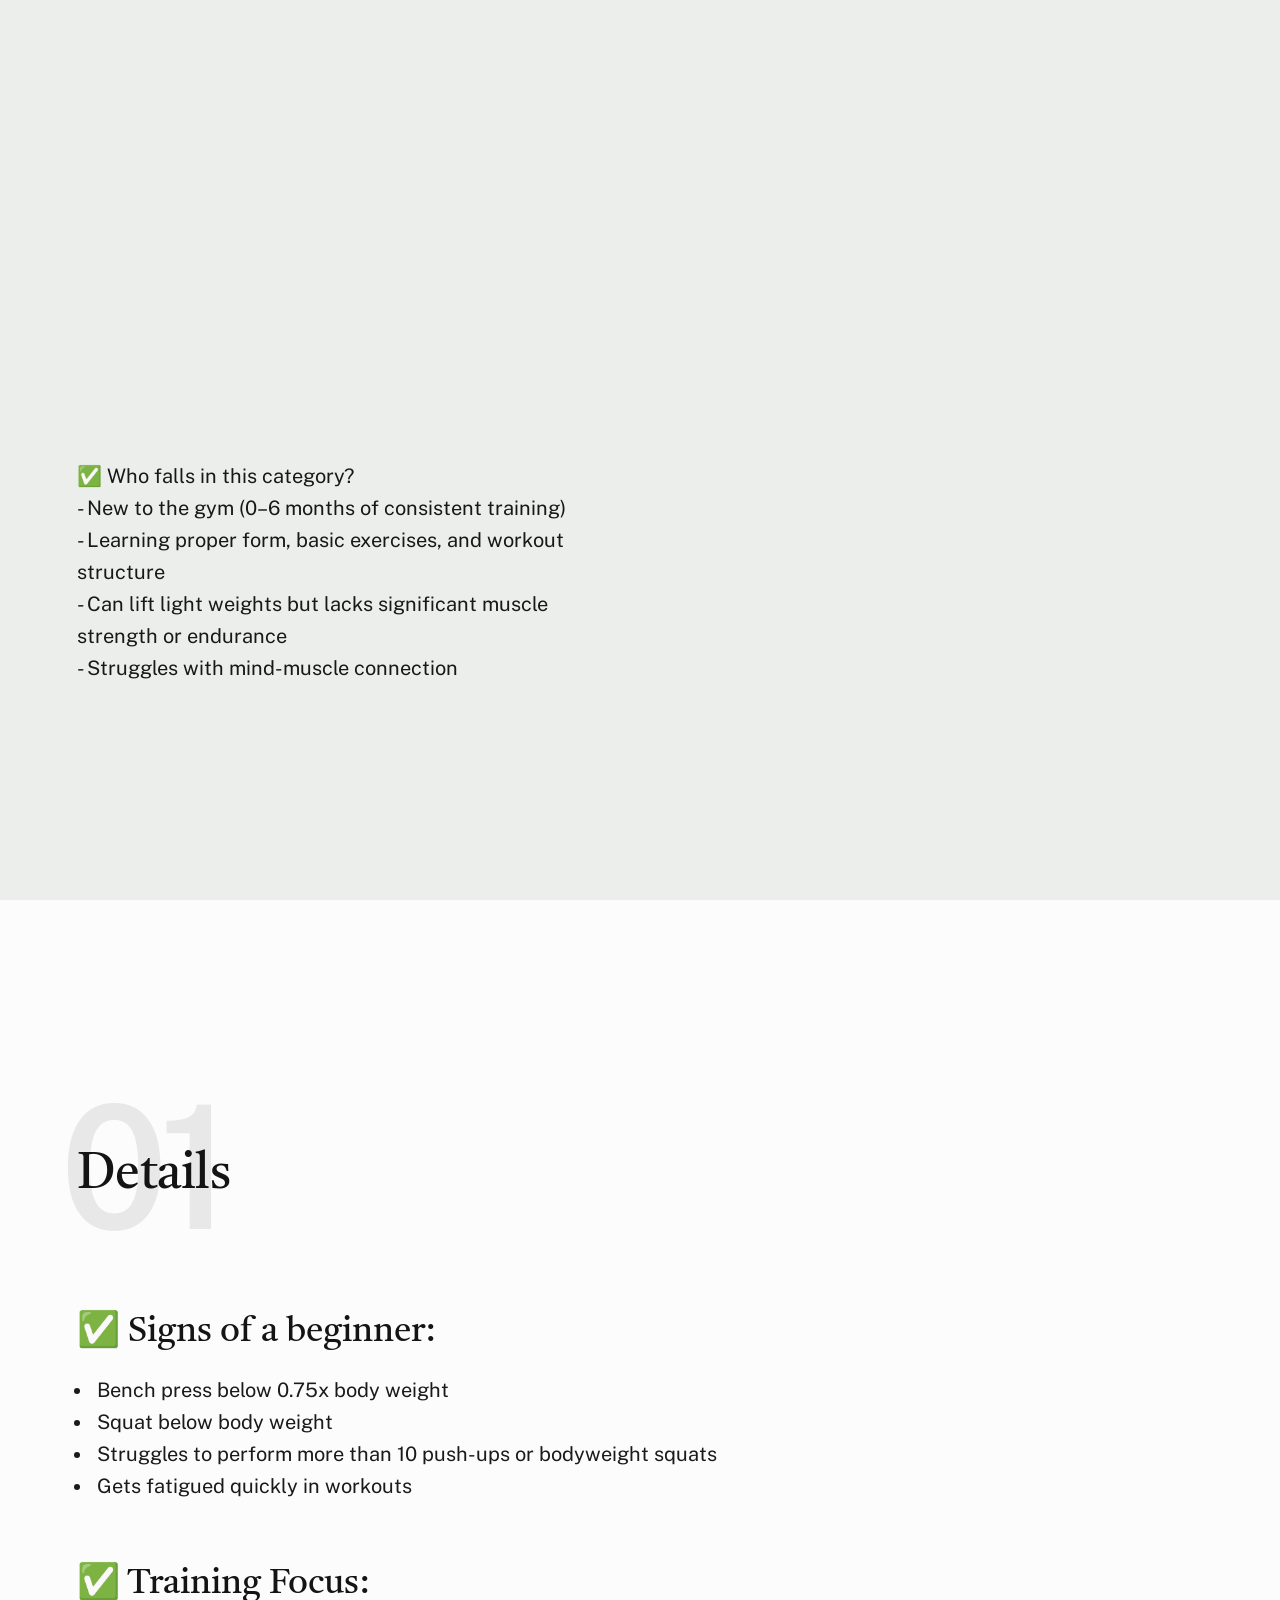
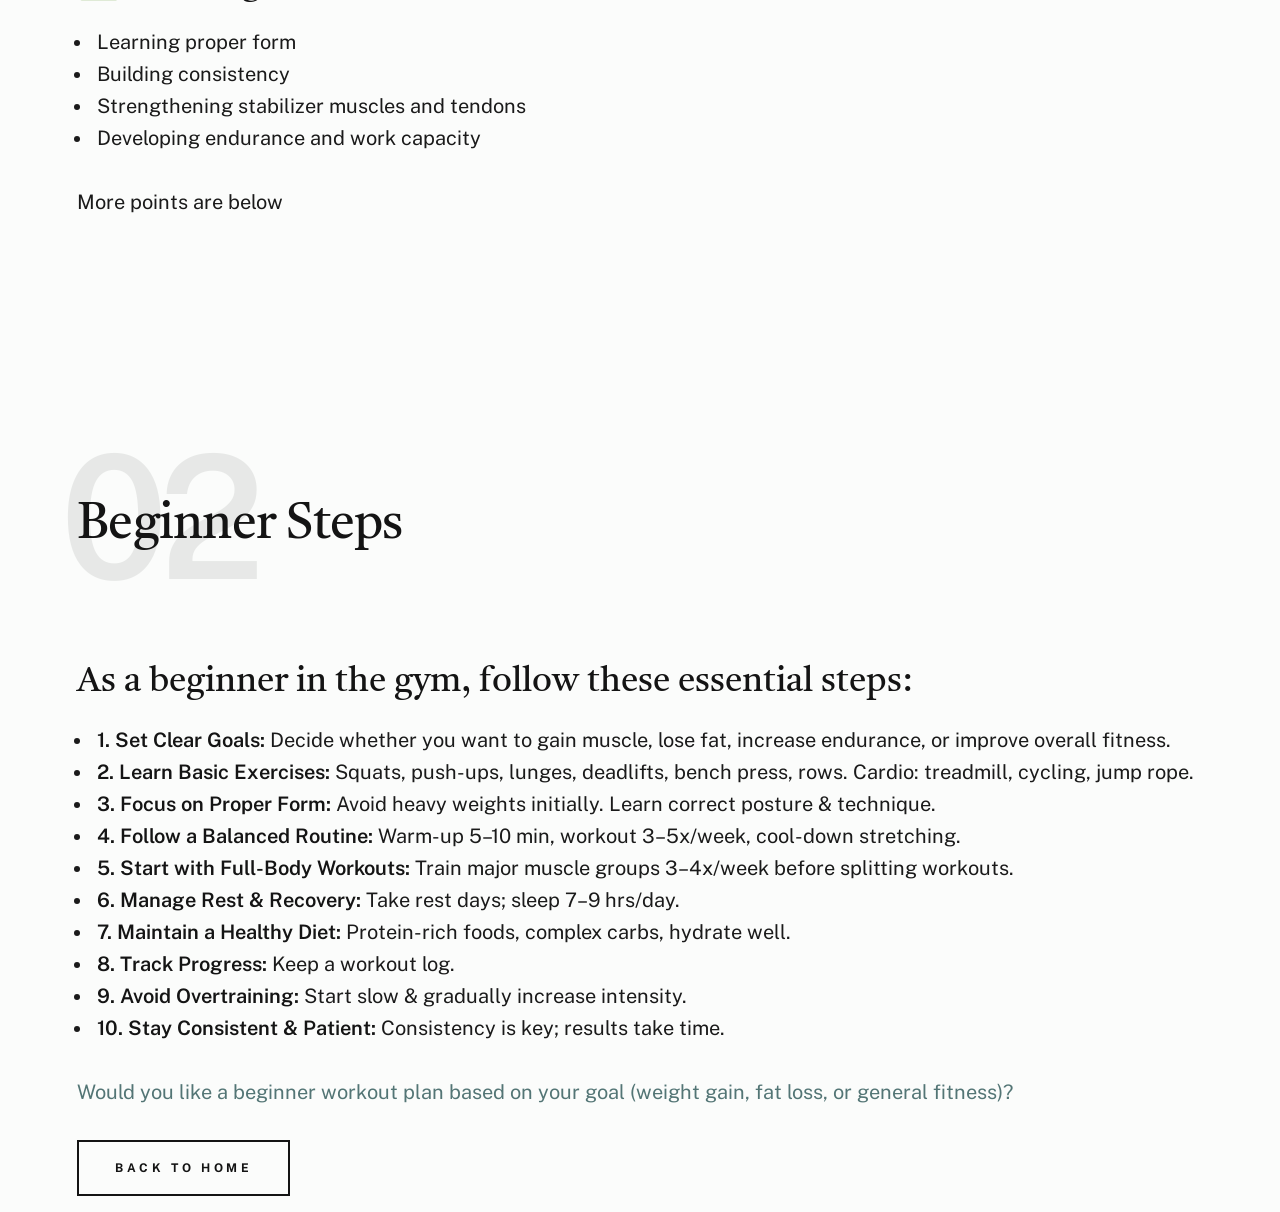
<file: CONTACT.html>
<!DOCTYPE html>
<html lang="en" class="no-js">

<head>
    <meta charset="utf-8">
    <meta name="viewport" content="width=device-width, initial-scale=1">
    <title>LK Fitness</title>

    <script>
        document.documentElement.classList.remove('no-js');
        document.documentElement.classList.add('js');
    </script>

    <!-- CSS -->
    <link rel="stylesheet" href="CSS/slide-pages/styles.css">
    <link rel="stylesheet" href="CSS/slide-pages/vendor.css">

    <!-- favicons -->
    <link rel="apple-touch-icon" sizes="180x180" href="apple-touch-icon.png">
    <link rel="icon" type="image/png" sizes="32x32" href="favicon-32x32.png">
    <link rel="icon" type="image/png" sizes="16x16" href="favicon-16x16.png">
    <link rel="manifest" href="site.webmanifest">
</head>

<body id="top">

    <!-- preloader -->
    <div id="preloader">
        <div id="loader" class="dots-fade">
            <div></div>
            <div></div>
            <div></div>
        </div>
    </div>

    <!-- page wrap -->
    <div id="page" class="s-pagewrap">

        <!-- site header -->
        <header class="s-header">
            <div class="row s-header__inner">
                <nav class="s-header__nav">
                    <ul class="s-header__menu-links">
                        <li class="current"><a class="smoothscroll" href="Mainpagefitness.html">BACK TO HOME PAGE</a></li>
                    </ul>
                </nav>
            </div>
        </header>

        <!-- intro -->
        <section id="intro" class="s-intro target-section">
            <div class="row s-intro__content width-sixteen-col">
                <div class="column lg-12 s-intro__content-inner grid-block grid-16">
                    <div class="s-intro__content-text">

                        <div class="s-intro__content-pretitle text-pretitle">Hello</div>
                        <h1 class="s-intro__content-title">Beginner's</h1>

                        <p>
                            ✅ Who falls in this category?<br>
                            - New to the gym (0–6 months of consistent training)<br>
                            - Learning proper form, basic exercises, and workout structure<br>
                            - Can lift light weights but lacks significant muscle strength or endurance<br>
                            - Struggles with mind-muscle connection
                        </p>

                        <div class="s-intro__content-btns">
                            <a class="smoothscroll btn" href="#about-1">More About</a>
                            <a class="smoothscroll btn btn--stroke" href="Mainpagefitness.html">Back To Home</a>
                        </div>
                    </div>
                </div>
            </div>

            <div class="s-intro__content-media">
                <img src="images/beginner img.webp" alt="Beginner Image">
            </div>

            <div class="s-intro__scroll-down">
                <a href="#about-1" class="smoothscroll">
                    <div class="scroll-icon">
                        <svg xmlns="http://www.w3.org/2000/svg" width="24" height="24" viewBox="0 0 24 24">
                            <path d="M11.178 19.569a.998.998 0 0 0 1.644 0l9-13A.999.999 0 0 0 21 5H3a1.002 1.002 0 0 0-.822 1.569l9 13z"></path>
                        </svg>
                    </div>
                    <span class="scroll-text u-screen-reader-text">Scroll Down</span>
                </a>
            </div>
        </section>

        <!-- about section 1 -->
        <section id="about-1" class="s-about target-section">
            <div class="row s-about__content">
                <div class="column xl-12">
                    <div class="section-header" data-num="01">
                        <h2 class="text-display-title">Details</h2>
                    </div>

                    <h3>✅ Signs of a beginner:</h3>
                    <ul>
                        <li>Bench press below 0.75x body weight</li>
                        <li>Squat below body weight</li>
                        <li>Struggles to perform more than 10 push-ups or bodyweight squats</li>
                        <li>Gets fatigued quickly in workouts</li>
                    </ul>

                    <h3>✅ Training Focus:</h3>
                    <ul>
                        <li>Learning proper form</li>
                        <li>Building consistency</li>
                        <li>Strengthening stabilizer muscles and tendons</li>
                        <li>Developing endurance and work capacity</li>
                    </ul>

                    <p>More points are below</p>
                </div>
            </div>
        </section>

        <!-- about section 2 -->
        <section id="about-2" class="s-about target-section">
            <div class="row s-about__content">
                <div class="column xl-12">
                    <div class="section-header" data-num="02">
                        <h2 class="text-display-title">Beginner Steps</h2>
                    </div>

                    <h3>As a beginner in the gym, follow these essential steps:</h3>

                    <ul>
                        <li><strong>1. Set Clear Goals:</strong> Decide whether you want to gain muscle, lose fat, increase endurance, or improve overall fitness.</li>
                        <li><strong>2. Learn Basic Exercises:</strong> Squats, push-ups, lunges, deadlifts, bench press, rows. Cardio: treadmill, cycling, jump rope.</li>
                        <li><strong>3. Focus on Proper Form:</strong> Avoid heavy weights initially. Learn correct posture & technique.</li>
                        <li><strong>4. Follow a Balanced Routine:</strong> Warm-up 5–10 min, workout 3–5x/week, cool-down stretching.</li>
                        <li><strong>5. Start with Full-Body Workouts:</strong> Train major muscle groups 3–4x/week before splitting workouts.</li>
                        <li><strong>6. Manage Rest & Recovery:</strong> Take rest days; sleep 7–9 hrs/day.</li>
                        <li><strong>7. Maintain a Healthy Diet:</strong> Protein-rich foods, complex carbs, hydrate well.</li>
                        <li><strong>8. Track Progress:</strong> Keep a workout log.</li>
                        <li><strong>9. Avoid Overtraining:</strong> Start slow & gradually increase intensity.</li>
                        <li><strong>10. Stay Consistent & Patient:</strong> Consistency is key; results take time.</li>
                    </ul>

                    <p style="color: rgb(83, 117, 117);">
                        Would you like a beginner workout plan based on your goal (weight gain, fat loss, or general fitness)?
                    </p>
                    <a class="smoothscroll btn btn--stroke" href="Mainpagefitness.html">Back To Home</a>
                </div>
            </div>
        </section>

    </div>

    <script src="js/main.js"></script>
    <script src="js/plugins.js"></script>

</body>
</html>
</file>
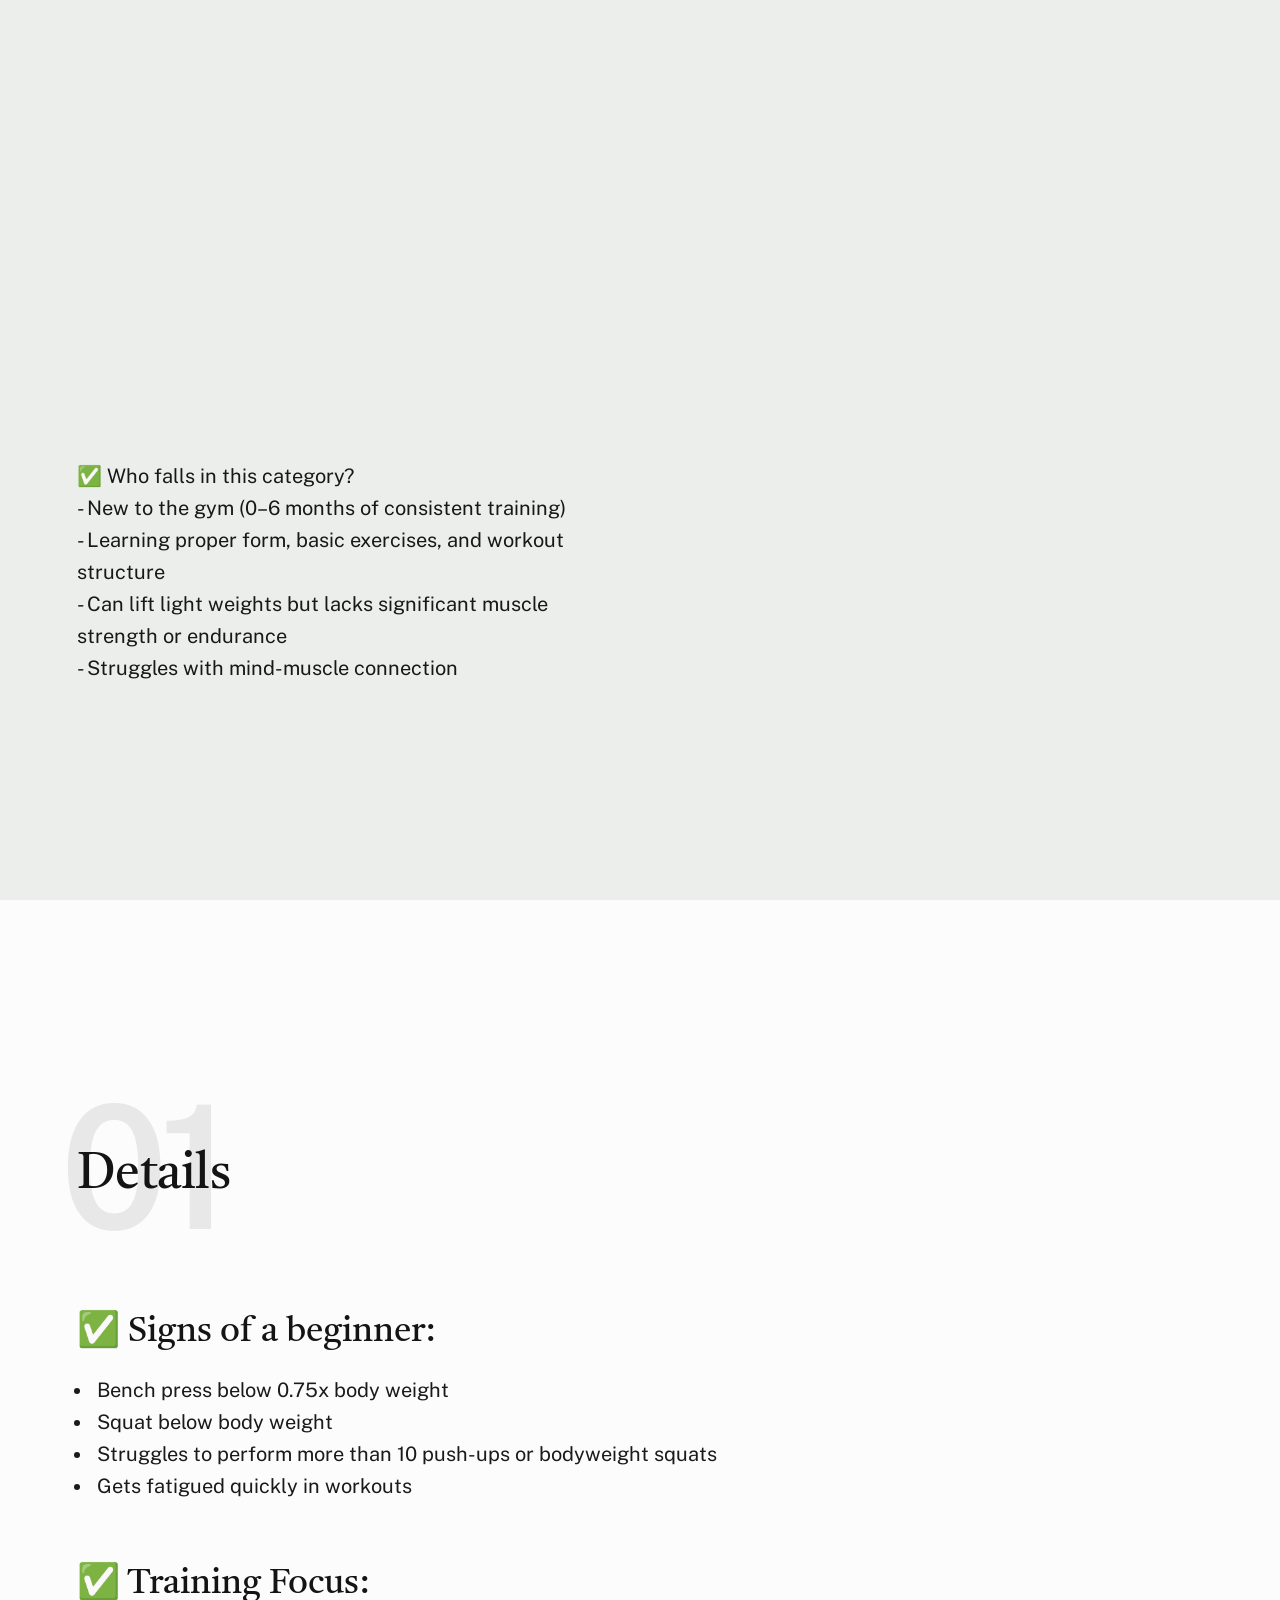
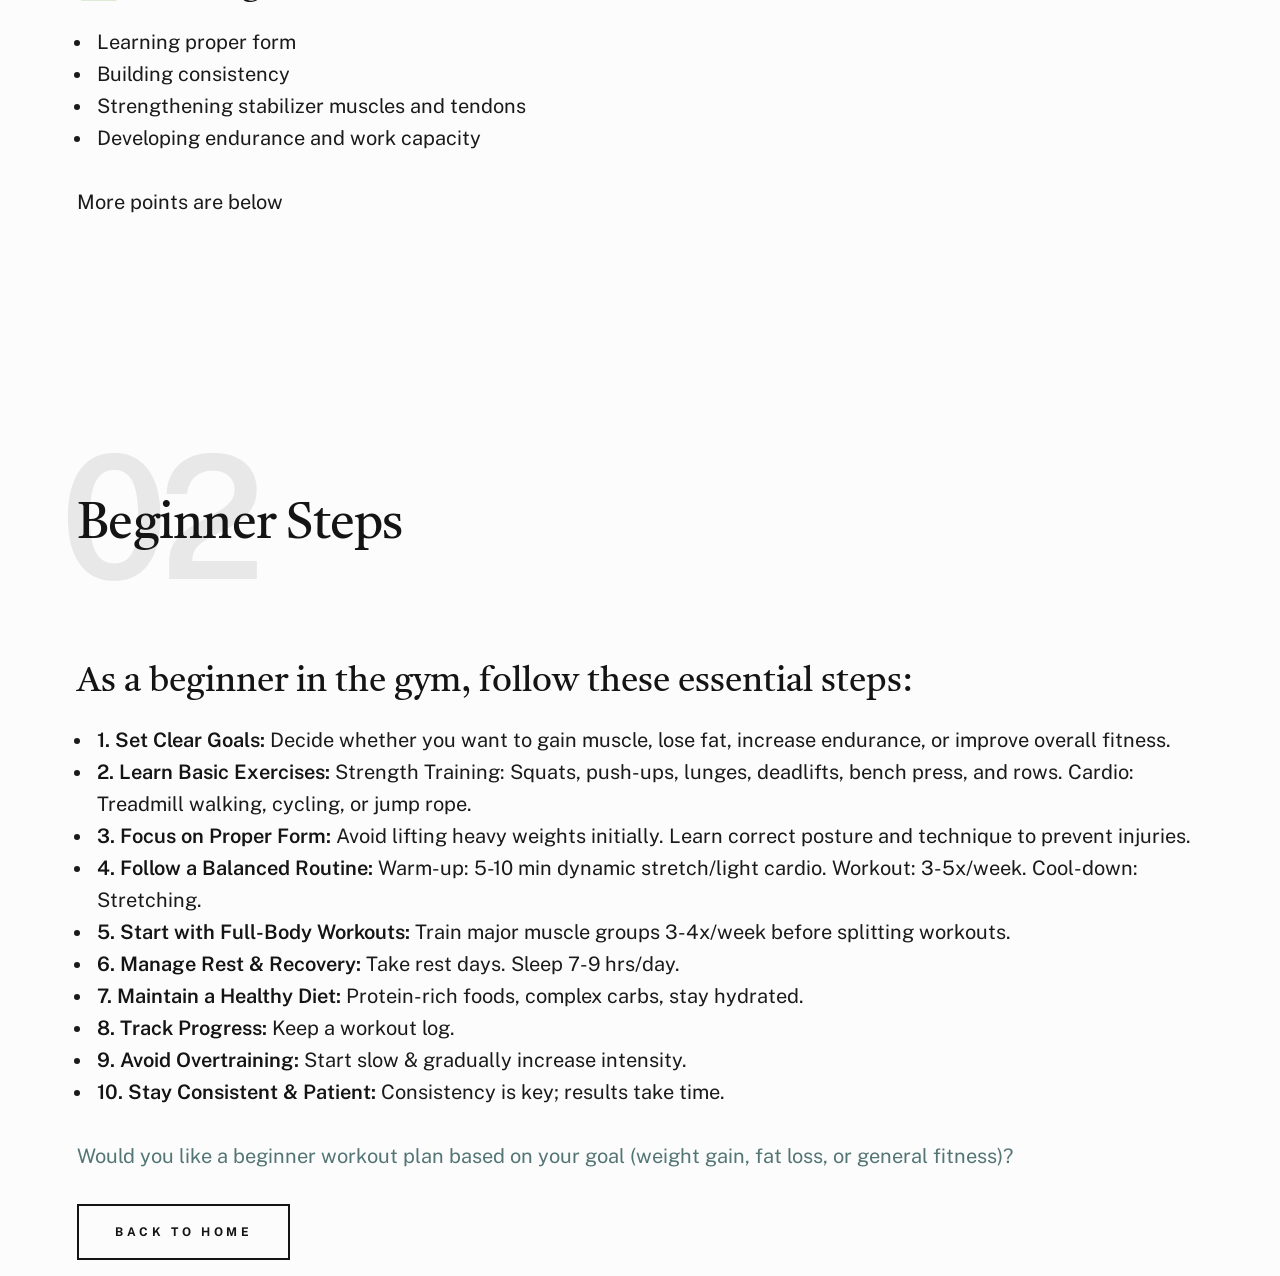
<file: Elite.html>
<!DOCTYPE html>
<html lang="en" class="no-js">

<head>
    <!--- basic page needs ================================================== -->
    <meta charset="utf-8">
    <meta name="viewport" content="width=device-width, initial-scale=1">
    <title>LK Fitness</title>

    <script>
        document.documentElement.classList.remove('no-js');
        document.documentElement.classList.add('js');
    </script>

    <!-- CSS ================================================== -->
    <link rel="stylesheet" href="CSS/slide-pages/styles.css">
    <link rel="stylesheet" href="CSS/slide-pages/vendor.css">

    <!-- favicons ================================================== -->
    <link rel="apple-touch-icon" sizes="180x180" href="apple-touch-icon.png">
    <link rel="icon" type="image/png" sizes="32x32" href="favicon-32x32.png">
    <link rel="icon" type="image/png" sizes="16x16" href="favicon-16x16.png">
    <link rel="manifest" href="site.webmanifest">
</head>

<body id="top">

    <!-- preloader ================================================== -->
    <div id="preloader">
        <div id="loader" class="dots-fade">
            <div></div>
            <div></div>
            <div></div>
        </div>
    </div>

    <!-- page wrap ================================================== -->
    <div id="page" class="s-pagewrap">

        <!-- # site header ================================================== -->
        <header class="s-header">
            <div class="row s-header__inner">
                <nav class="s-header__nav">
                    <ul class="s-header__menu-links">
                        <li class="current"><a class="smoothscroll" href="Mainpagefitness.html">BACK TO HOME PAGE</a></li>
                    </ul>
                </nav>
            </div>
        </header>

        <!-- # intro ================================================== -->
        <section id="intro" class="s-intro target-section">
            <div class="row s-intro__content width-sixteen-col">
                <div class="column lg-12 s-intro__content-inner grid-block grid-16">
                    <div class="s-intro__content-text">

                        <div class="s-intro__content-pretitle text-pretitle">Hello</div>
                        <h1 class="s-intro__content-title">Beginner's</h1>

                        <p>
                            ✅ Who falls in this category?<br>
                            - New to the gym (0–6 months of consistent training)<br>
                            - Learning proper form, basic exercises, and workout structure<br>
                            - Can lift light weights but lacks significant muscle strength or endurance<br>
                            - Struggles with mind-muscle connection
                        </p>

                        <div class="s-intro__content-btns">
                            <a class="smoothscroll btn" href="#about">More About</a>
                            <a class="smoothscroll btn btn--stroke" href="Mainpagefitness.html">Back To Home</a>
                        </div>
                    </div>
                </div>
            </div>

            <div class="s-intro__content-media">
                <img src="images/beginner img.webp" alt="Beginner Image">
            </div>

            <div class="s-intro__scroll-down">
                <a href="#about" class="smoothscroll">
                    <div class="scroll-icon">
                        <svg xmlns="http://www.w3.org/2000/svg" width="24" height="24" viewBox="0 0 24 24">
                            <path d="M11.178 19.569a.998.998 0 0 0 1.644 0l9-13A.999.999 0 0 0 21 5H3a1.002 1.002 0 0 0-.822 1.569l9 13z"></path>
                        </svg>
                    </div>
                    <span class="scroll-text u-screen-reader-text">Scroll Down</span>
                </a>
            </div>
        </section>

        <!-- # about ================================================== -->
        <section id="about" class="s-about target-section">
            <div class="row s-about__content">
                <div class="column xl-12">

                    <div class="section-header" data-num="01">
                        <h2 class="text-display-title">Details</h2>
                    </div>

                    <h3>✅ Signs of a beginner:</h3>
                    <ul>
                        <li>Bench press below 0.75x body weight</li>
                        <li>Squat below body weight</li>
                        <li>Struggles to perform more than 10 push-ups or bodyweight squats</li>
                        <li>Gets fatigued quickly in workouts</li>
                    </ul>

                    <h3>✅ Training Focus:</h3>
                    <ul>
                        <li>Learning proper form</li>
                        <li>Building consistency</li>
                        <li>Strengthening stabilizer muscles and tendons</li>
                        <li>Developing endurance and work capacity</li>
                    </ul>

                    <p>More points are below</p>
                </div>
            </div>
        </section>

        <!-- # beginner steps ================================================== -->
        <section id="beginner-steps" class="s-about target-section">
            <div class="row s-about__content">
                <div class="column xl-12">

                    <div class="section-header" data-num="02">
                        <h2 class="text-display-title">Beginner Steps</h2>
                    </div>

                    <h3>As a beginner in the gym, follow these essential steps:</h3>

                    <ul>
                        <li><strong>1. Set Clear Goals:</strong> Decide whether you want to gain muscle, lose fat, increase endurance, or improve overall fitness.</li>
                        <li><strong>2. Learn Basic Exercises:</strong> Strength Training: Squats, push-ups, lunges, deadlifts, bench press, and rows. Cardio: Treadmill walking, cycling, or jump rope.</li>
                        <li><strong>3. Focus on Proper Form:</strong> Avoid lifting heavy weights initially. Learn correct posture and technique to prevent injuries.</li>
                        <li><strong>4. Follow a Balanced Routine:</strong> Warm-up: 5-10 min dynamic stretch/light cardio. Workout: 3-5x/week. Cool-down: Stretching.</li>
                        <li><strong>5. Start with Full-Body Workouts:</strong> Train major muscle groups 3-4x/week before splitting workouts.</li>
                        <li><strong>6. Manage Rest & Recovery:</strong> Take rest days. Sleep 7-9 hrs/day.</li>
                        <li><strong>7. Maintain a Healthy Diet:</strong> Protein-rich foods, complex carbs, stay hydrated.</li>
                        <li><strong>8. Track Progress:</strong> Keep a workout log.</li>
                        <li><strong>9. Avoid Overtraining:</strong> Start slow & gradually increase intensity.</li>
                        <li><strong>10. Stay Consistent & Patient:</strong> Consistency is key; results take time.</li>
                    </ul>

                    <p style="color: rgb(83, 117, 117);">
                        Would you like a beginner workout plan based on your goal (weight gain, fat loss, or general fitness)?
                    </p>
                    <a class="smoothscroll btn btn--stroke" href="Mainpagefitness.html">Back To Home</a>
                </div>
            </div>
        </section>

    </div> <!-- end page-wrap -->

    <!-- JavaScript ================================================== -->
    <script src="js/main.js"></script>
    <script src="js/plugins.js"></script>

</body>
</html>
</file>
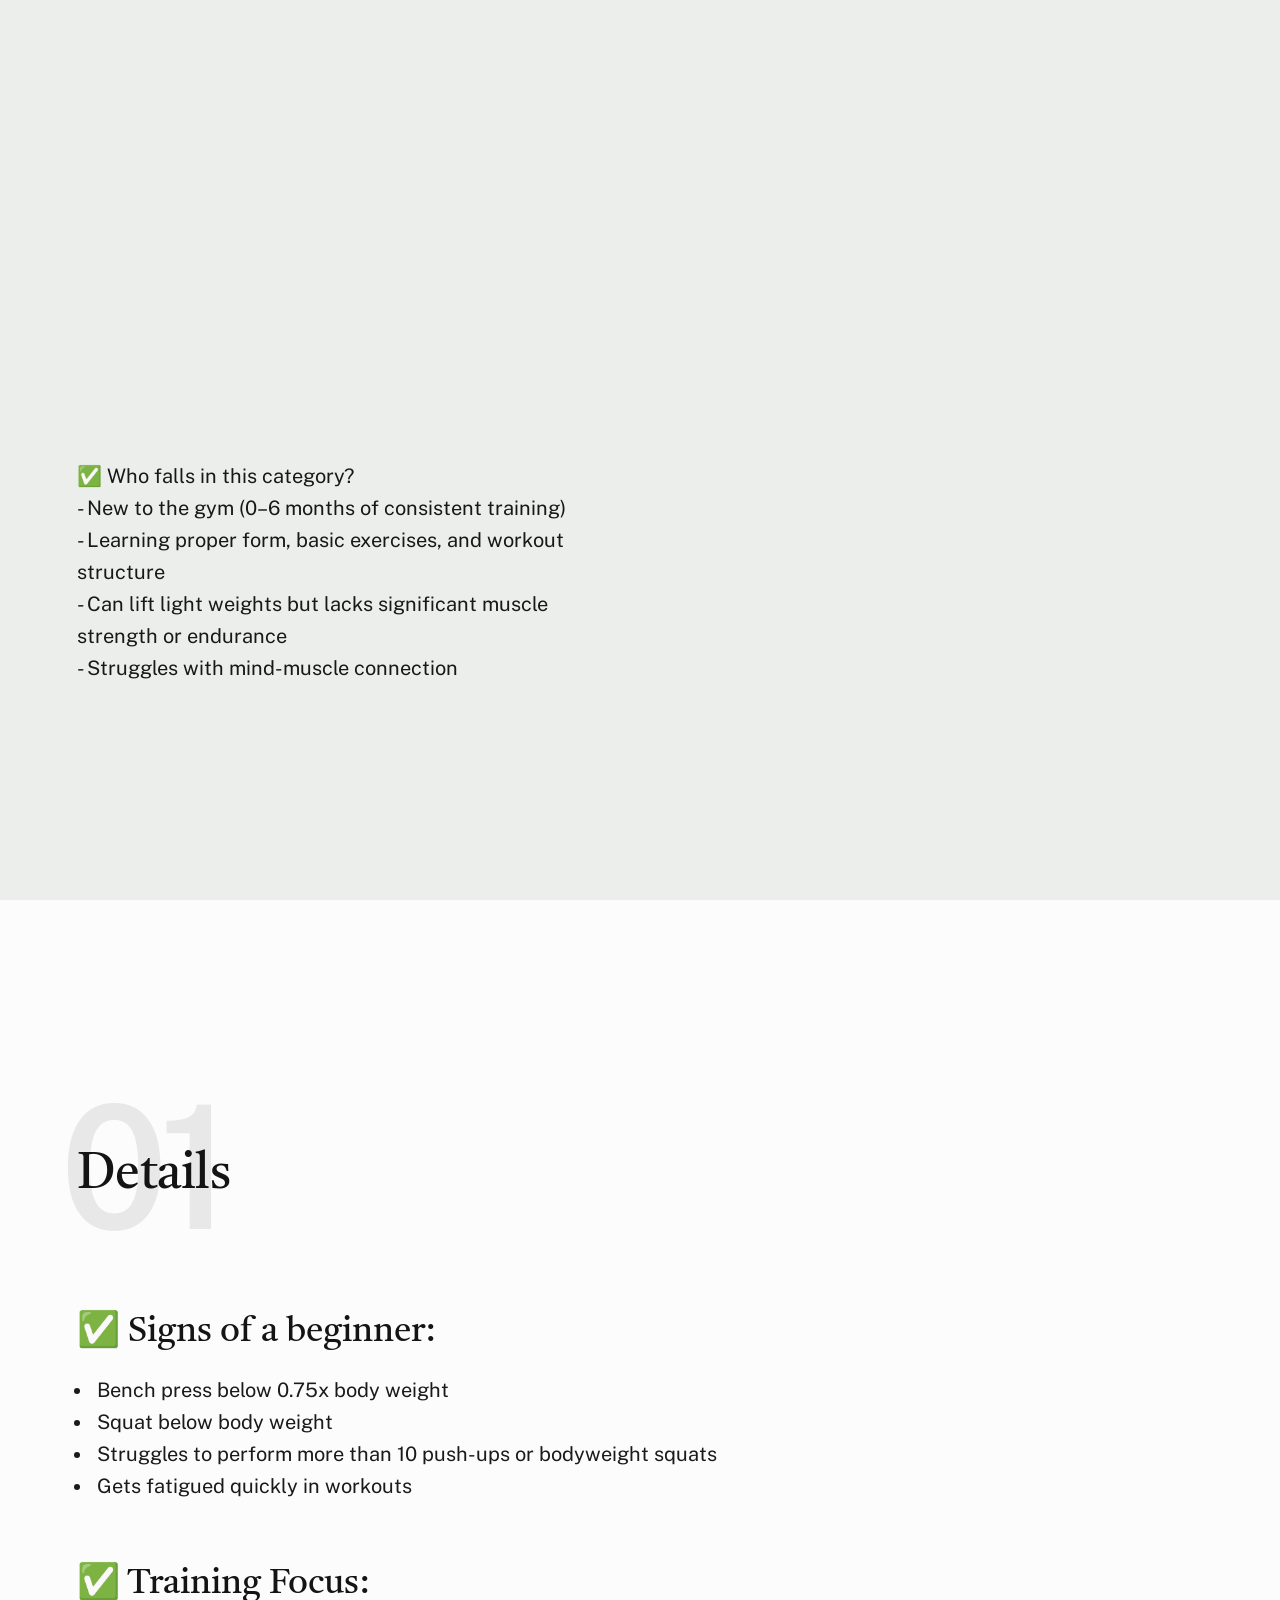
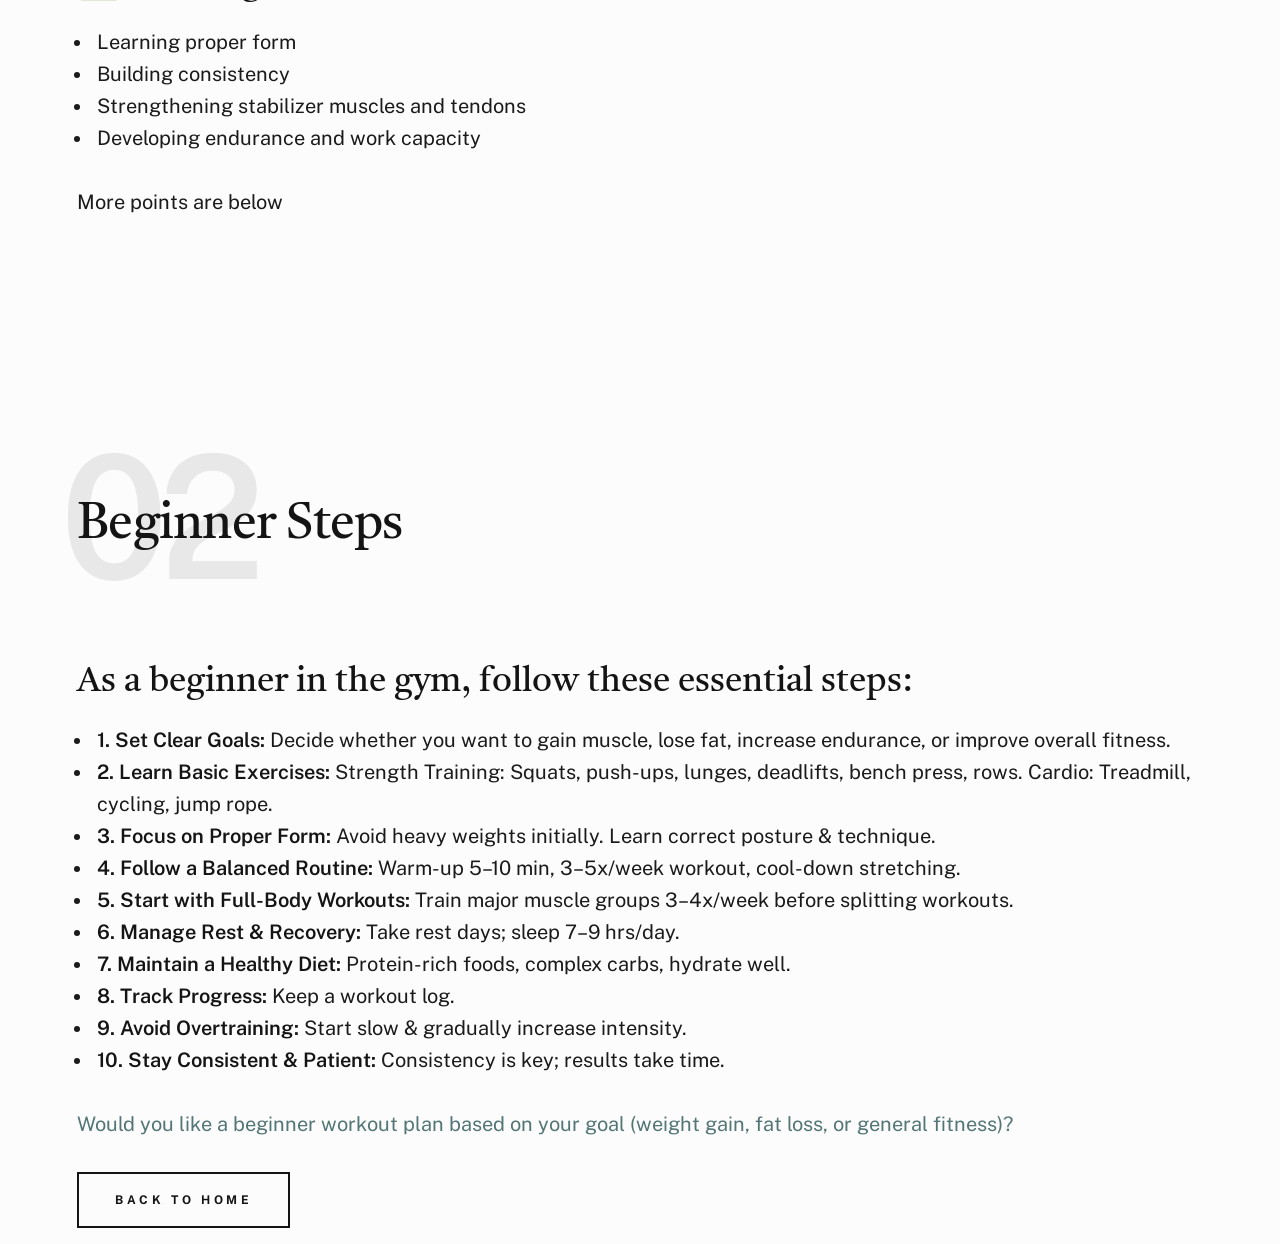
<file: EQUIPMENTS.html>
<!DOCTYPE html>
<html lang="en" class="no-js">

<head>
    <meta charset="utf-8">
    <meta name="viewport" content="width=device-width, initial-scale=1">
    <title>LK Fitness</title>

    <script>
        document.documentElement.classList.remove('no-js');
        document.documentElement.classList.add('js');
    </script>

    <!-- CSS -->
    <link rel="stylesheet" href="CSS/slide-pages/styles.css">
    <link rel="stylesheet" href="CSS/slide-pages/vendor.css">

    <!-- favicons -->
    <link rel="apple-touch-icon" sizes="180x180" href="apple-touch-icon.png">
    <link rel="icon" type="image/png" sizes="32x32" href="favicon-32x32.png">
    <link rel="icon" type="image/png" sizes="16x16" href="favicon-16x16.png">
    <link rel="manifest" href="site.webmanifest">
</head>

<body id="top">

    <!-- preloader -->
    <div id="preloader">
        <div id="loader" class="dots-fade">
            <div></div>
            <div></div>
            <div></div>
        </div>
    </div>

    <!-- page wrap -->
    <div id="page" class="s-pagewrap">

        <!-- site header -->
        <header class="s-header">
            <div class="row s-header__inner">
                <nav class="s-header__nav">
                    <ul class="s-header__menu-links">
                        <li class="current"><a class="smoothscroll" href="Mainpagefitness.html">BACK TO HOME PAGE</a></li>
                    </ul>
                </nav>
            </div>
        </header>

        <!-- intro -->
        <section id="intro" class="s-intro target-section">
            <div class="row s-intro__content width-sixteen-col">
                <div class="column lg-12 s-intro__content-inner grid-block grid-16">
                    <div class="s-intro__content-text">

                        <div class="s-intro__content-pretitle text-pretitle">Hello</div>
                        <h1 class="s-intro__content-title">Beginner's</h1>

                        <p>
                            ✅ Who falls in this category?<br>
                            - New to the gym (0–6 months of consistent training)<br>
                            - Learning proper form, basic exercises, and workout structure<br>
                            - Can lift light weights but lacks significant muscle strength or endurance<br>
                            - Struggles with mind-muscle connection
                        </p>

                        <div class="s-intro__content-btns">
                            <a class="smoothscroll btn" href="#about-1">More About</a>
                            <a class="smoothscroll btn btn--stroke" href="Mainpagefitness.html">Back To Home</a>
                        </div>
                    </div>
                </div>
            </div>

            <div class="s-intro__content-media">
                <img src="images/beginner img.webp" alt="Beginner Image">
            </div>

            <div class="s-intro__scroll-down">
                <a href="#about-1" class="smoothscroll">
                    <div class="scroll-icon">
                        <svg xmlns="http://www.w3.org/2000/svg" width="24" height="24" viewBox="0 0 24 24">
                            <path d="M11.178 19.569a.998.998 0 0 0 1.644 0l9-13A.999.999 0 0 0 21 5H3a1.002 1.002 0 0 0-.822 1.569l9 13z"></path>
                        </svg>
                    </div>
                    <span class="scroll-text u-screen-reader-text">Scroll Down</span>
                </a>
            </div>
        </section>

        <!-- about section 1 -->
        <section id="about-1" class="s-about target-section">
            <div class="row s-about__content">
                <div class="column xl-12">
                    <div class="section-header" data-num="01">
                        <h2 class="text-display-title">Details</h2>
                    </div>

                    <h3>✅ Signs of a beginner:</h3>
                    <ul>
                        <li>Bench press below 0.75x body weight</li>
                        <li>Squat below body weight</li>
                        <li>Struggles to perform more than 10 push-ups or bodyweight squats</li>
                        <li>Gets fatigued quickly in workouts</li>
                    </ul>

                    <h3>✅ Training Focus:</h3>
                    <ul>
                        <li>Learning proper form</li>
                        <li>Building consistency</li>
                        <li>Strengthening stabilizer muscles and tendons</li>
                        <li>Developing endurance and work capacity</li>
                    </ul>

                    <p>More points are below</p>
                </div>
            </div>
        </section>

        <!-- about section 2 -->
        <section id="about-2" class="s-about target-section">
            <div class="row s-about__content">
                <div class="column xl-12">
                    <div class="section-header" data-num="02">
                        <h2 class="text-display-title">Beginner Steps</h2>
                    </div>

                    <h3>As a beginner in the gym, follow these essential steps:</h3>

                    <ul>
                        <li><strong>1. Set Clear Goals:</strong> Decide whether you want to gain muscle, lose fat, increase endurance, or improve overall fitness.</li>
                        <li><strong>2. Learn Basic Exercises:</strong> Strength Training: Squats, push-ups, lunges, deadlifts, bench press, rows. Cardio: Treadmill, cycling, jump rope.</li>
                        <li><strong>3. Focus on Proper Form:</strong> Avoid heavy weights initially. Learn correct posture & technique.</li>
                        <li><strong>4. Follow a Balanced Routine:</strong> Warm-up 5–10 min, 3–5x/week workout, cool-down stretching.</li>
                        <li><strong>5. Start with Full-Body Workouts:</strong> Train major muscle groups 3–4x/week before splitting workouts.</li>
                        <li><strong>6. Manage Rest & Recovery:</strong> Take rest days; sleep 7–9 hrs/day.</li>
                        <li><strong>7. Maintain a Healthy Diet:</strong> Protein-rich foods, complex carbs, hydrate well.</li>
                        <li><strong>8. Track Progress:</strong> Keep a workout log.</li>
                        <li><strong>9. Avoid Overtraining:</strong> Start slow & gradually increase intensity.</li>
                        <li><strong>10. Stay Consistent & Patient:</strong> Consistency is key; results take time.</li>
                    </ul>

                    <p style="color: rgb(83, 117, 117);">
                        Would you like a beginner workout plan based on your goal (weight gain, fat loss, or general fitness)?
                    </p>
                    <a class="smoothscroll btn btn--stroke" href="Mainpagefitness.html">Back To Home</a>
                </div>
            </div>
        </section>

    </div>

    <script src="js/main.js"></script>
    <script src="js/plugins.js"></script>

</body>
</html>
</file>
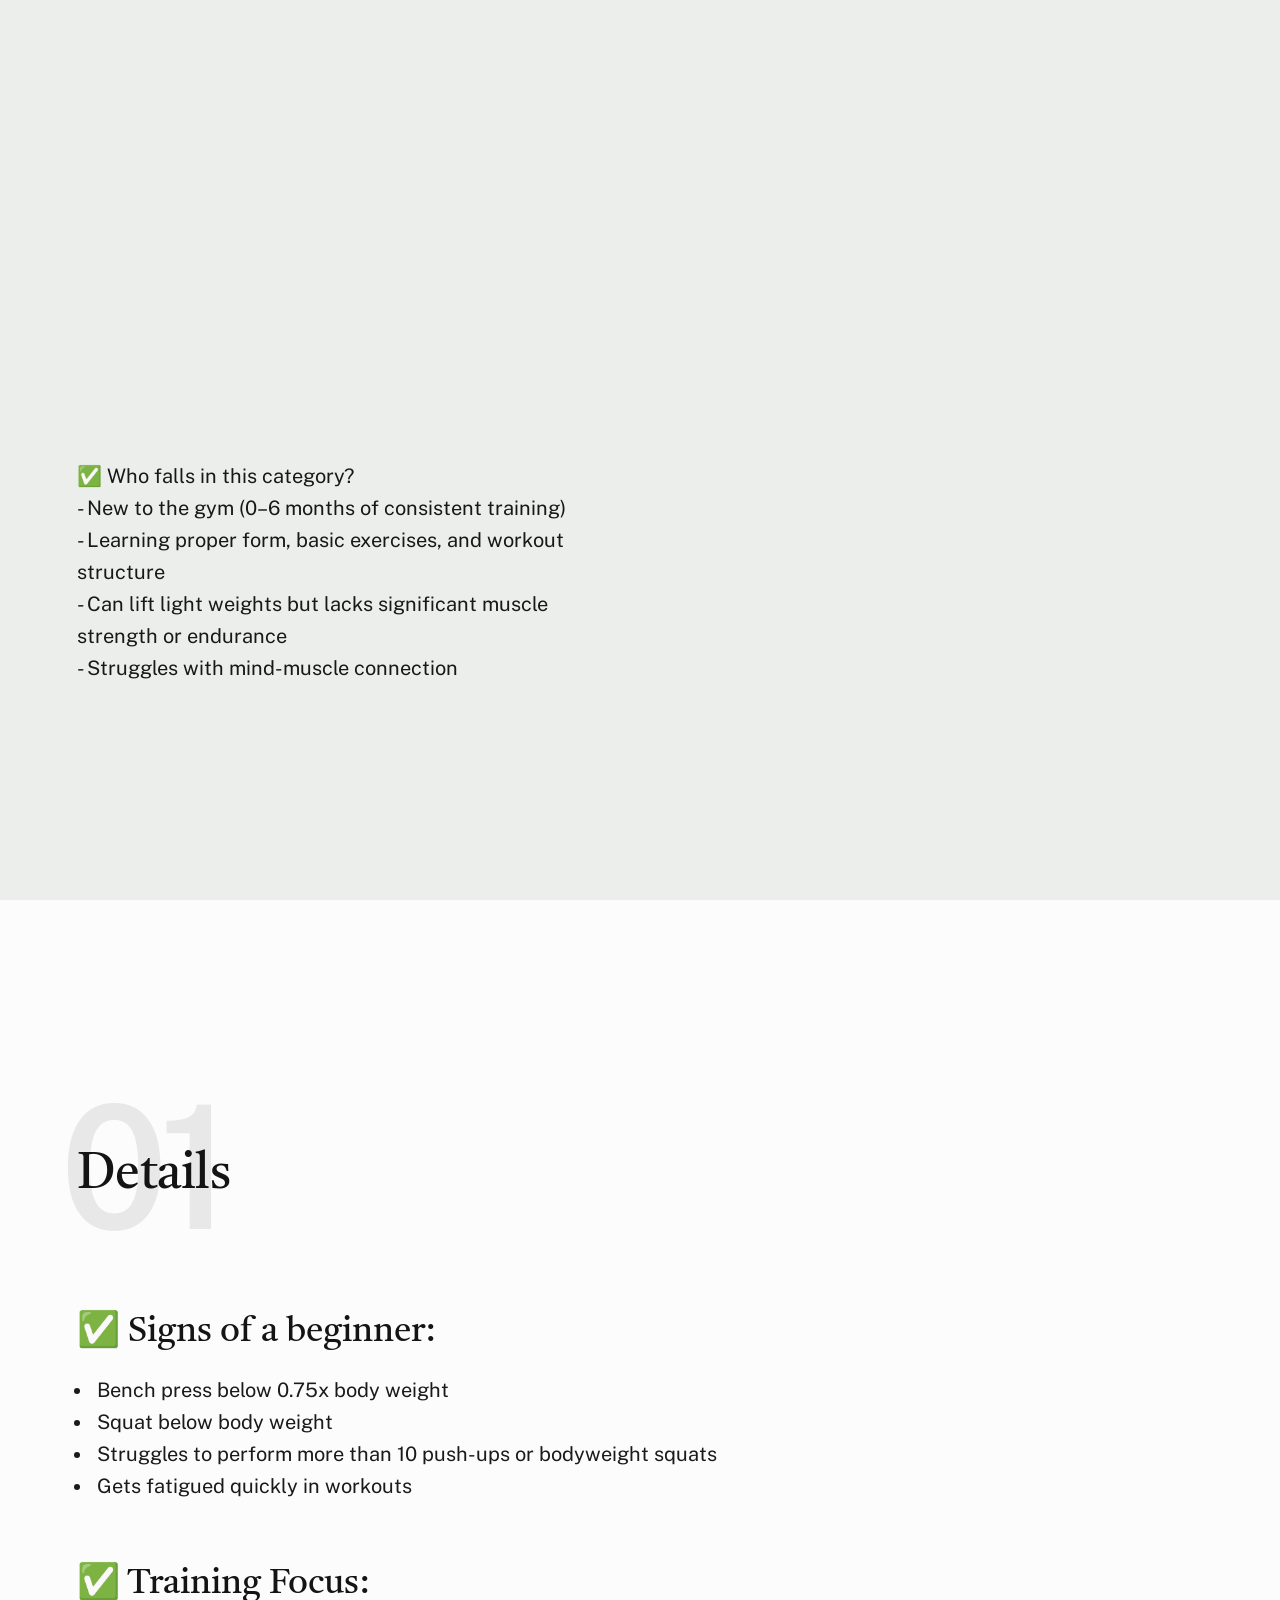
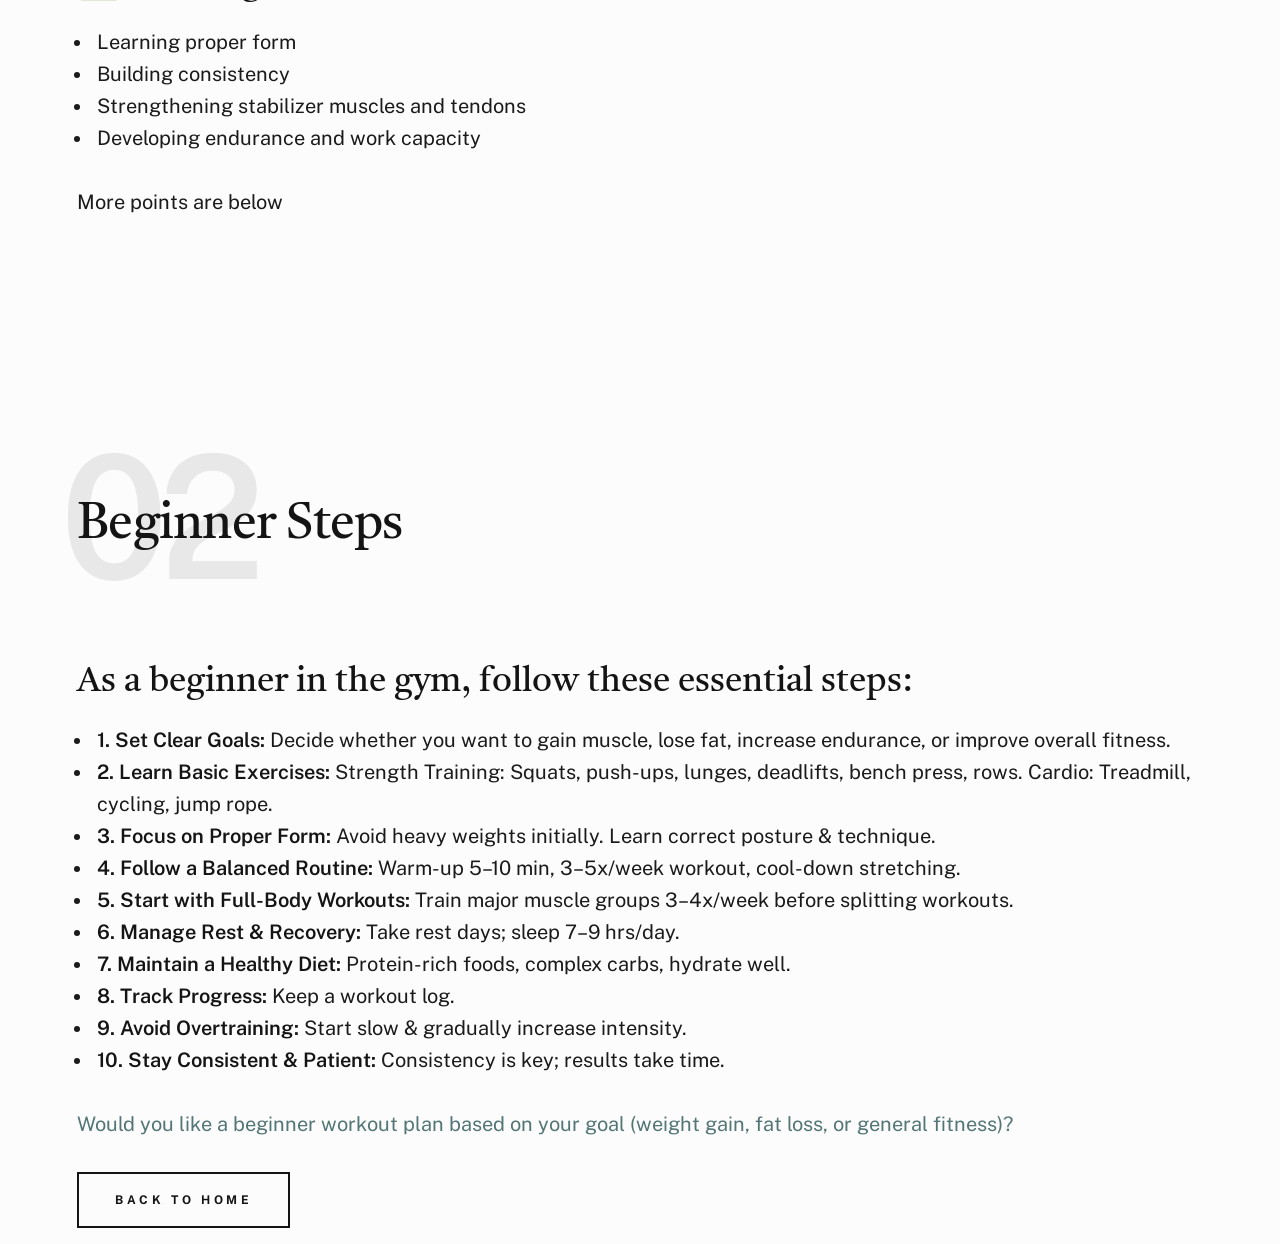
<file: GYM HISTORY.html>
<!DOCTYPE html>
<html lang="en" class="no-js">

<head>
    <!-- basic page needs ================================================== -->
    <meta charset="utf-8">
    <meta name="viewport" content="width=device-width, initial-scale=1">
    <title>LK Fitness</title>

    <script>
        document.documentElement.classList.remove('no-js');
        document.documentElement.classList.add('js');
    </script>

    <!-- CSS ================================================== -->
    <link rel="stylesheet" href="CSS/slide-pages/styles.css">
    <link rel="stylesheet" href="CSS/slide-pages/vendor.css">

    <!-- favicons ================================================== -->
    <link rel="apple-touch-icon" sizes="180x180" href="apple-touch-icon.png">
    <link rel="icon" type="image/png" sizes="32x32" href="favicon-32x32.png">
    <link rel="icon" type="image/png" sizes="16x16" href="favicon-16x16.png">
    <link rel="manifest" href="site.webmanifest">
</head>

<body id="top">

    <!-- preloader ================================================== -->
    <div id="preloader">
        <div id="loader" class="dots-fade">
            <div></div>
            <div></div>
            <div></div>
        </div>
    </div>

    <!-- page wrap ================================================== -->
    <div id="page" class="s-pagewrap">

        <!-- site header ================================================== -->
        <header class="s-header">
            <div class="row s-header__inner">
                <nav class="s-header__nav">
                    <ul class="s-header__menu-links">
                        <li class="current"><a class="smoothscroll" href="Mainpagefitness.html">BACK TO HOME PAGE</a></li>
                    </ul>
                </nav>
            </div>
        </header>

        <!-- intro ================================================== -->
        <section id="intro" class="s-intro target-section">
            <div class="row s-intro__content width-sixteen-col">
                <div class="column lg-12 s-intro__content-inner grid-block grid-16">
                    <div class="s-intro__content-text">

                        <div class="s-intro__content-pretitle text-pretitle">Hello</div>
                        <h1 class="s-intro__content-title">Beginner's</h1>

                        <p>
                            ✅ Who falls in this category?<br>
                            - New to the gym (0–6 months of consistent training)<br>
                            - Learning proper form, basic exercises, and workout structure<br>
                            - Can lift light weights but lacks significant muscle strength or endurance<br>
                            - Struggles with mind-muscle connection
                        </p>

                        <div class="s-intro__content-btns">
                            <a class="smoothscroll btn" href="#about-1">More About</a>
                            <a class="smoothscroll btn btn--stroke" href="Mainpagefitness.html">Back To Home</a>
                        </div>
                    </div>
                </div>
            </div>

            <div class="s-intro__content-media">
                <img src="images/beginner img.webp" alt="Beginner Image">
            </div>

            <div class="s-intro__scroll-down">
                <a href="#about-1" class="smoothscroll">
                    <div class="scroll-icon">
                        <svg xmlns="http://www.w3.org/2000/svg" width="24" height="24" viewBox="0 0 24 24">
                            <path d="M11.178 19.569a.998.998 0 0 0 1.644 0l9-13A.999.999 0 0 0 21 5H3a1.002 1.002 0 0 0-.822 1.569l9 13z"></path>
                        </svg>
                    </div>
                    <span class="scroll-text u-screen-reader-text">Scroll Down</span>
                </a>
            </div>
        </section>

        <!-- about section 1 ================================================== -->
        <section id="about-1" class="s-about target-section">
            <div class="row s-about__content">
                <div class="column xl-12">
                    <div class="section-header" data-num="01">
                        <h2 class="text-display-title">Details</h2>
                    </div>

                    <h3>✅ Signs of a beginner:</h3>
                    <ul>
                        <li>Bench press below 0.75x body weight</li>
                        <li>Squat below body weight</li>
                        <li>Struggles to perform more than 10 push-ups or bodyweight squats</li>
                        <li>Gets fatigued quickly in workouts</li>
                    </ul>

                    <h3>✅ Training Focus:</h3>
                    <ul>
                        <li>Learning proper form</li>
                        <li>Building consistency</li>
                        <li>Strengthening stabilizer muscles and tendons</li>
                        <li>Developing endurance and work capacity</li>
                    </ul>

                    <p>More points are below</p>
                </div>
            </div>
        </section>

        <!-- about section 2 ================================================== -->
        <section id="about-2" class="s-about target-section">
            <div class="row s-about__content">
                <div class="column xl-12">
                    <div class="section-header" data-num="02">
                        <h2 class="text-display-title">Beginner Steps</h2>
                    </div>

                    <h3>As a beginner in the gym, follow these essential steps:</h3>

                    <ul>
                        <li><strong>1. Set Clear Goals:</strong> Decide whether you want to gain muscle, lose fat, increase endurance, or improve overall fitness.</li>
                        <li><strong>2. Learn Basic Exercises:</strong> Strength Training: Squats, push-ups, lunges, deadlifts, bench press, rows. Cardio: Treadmill, cycling, jump rope.</li>
                        <li><strong>3. Focus on Proper Form:</strong> Avoid heavy weights initially. Learn correct posture & technique.</li>
                        <li><strong>4. Follow a Balanced Routine:</strong> Warm-up 5–10 min, 3–5x/week workout, cool-down stretching.</li>
                        <li><strong>5. Start with Full-Body Workouts:</strong> Train major muscle groups 3–4x/week before splitting workouts.</li>
                        <li><strong>6. Manage Rest & Recovery:</strong> Take rest days; sleep 7–9 hrs/day.</li>
                        <li><strong>7. Maintain a Healthy Diet:</strong> Protein-rich foods, complex carbs, hydrate well.</li>
                        <li><strong>8. Track Progress:</strong> Keep a workout log.</li>
                        <li><strong>9. Avoid Overtraining:</strong> Start slow & gradually increase intensity.</li>
                        <li><strong>10. Stay Consistent & Patient:</strong> Consistency is key; results take time.</li>
                    </ul>

                    <p style="color: rgb(83, 117, 117);">
                        Would you like a beginner workout plan based on your goal (weight gain, fat loss, or general fitness)?
                    </p>
                    <a class="smoothscroll btn btn--stroke" href="Mainpagefitness.html">Back To Home</a>
                </div>
            </div>
        </section>

    </div> <!-- end page-wrap -->

    <!-- JavaScript ================================================== -->
    <script src="js/main.js"></script>
    <script src="js/plugins.js"></script>

</body>
</html>
</file>
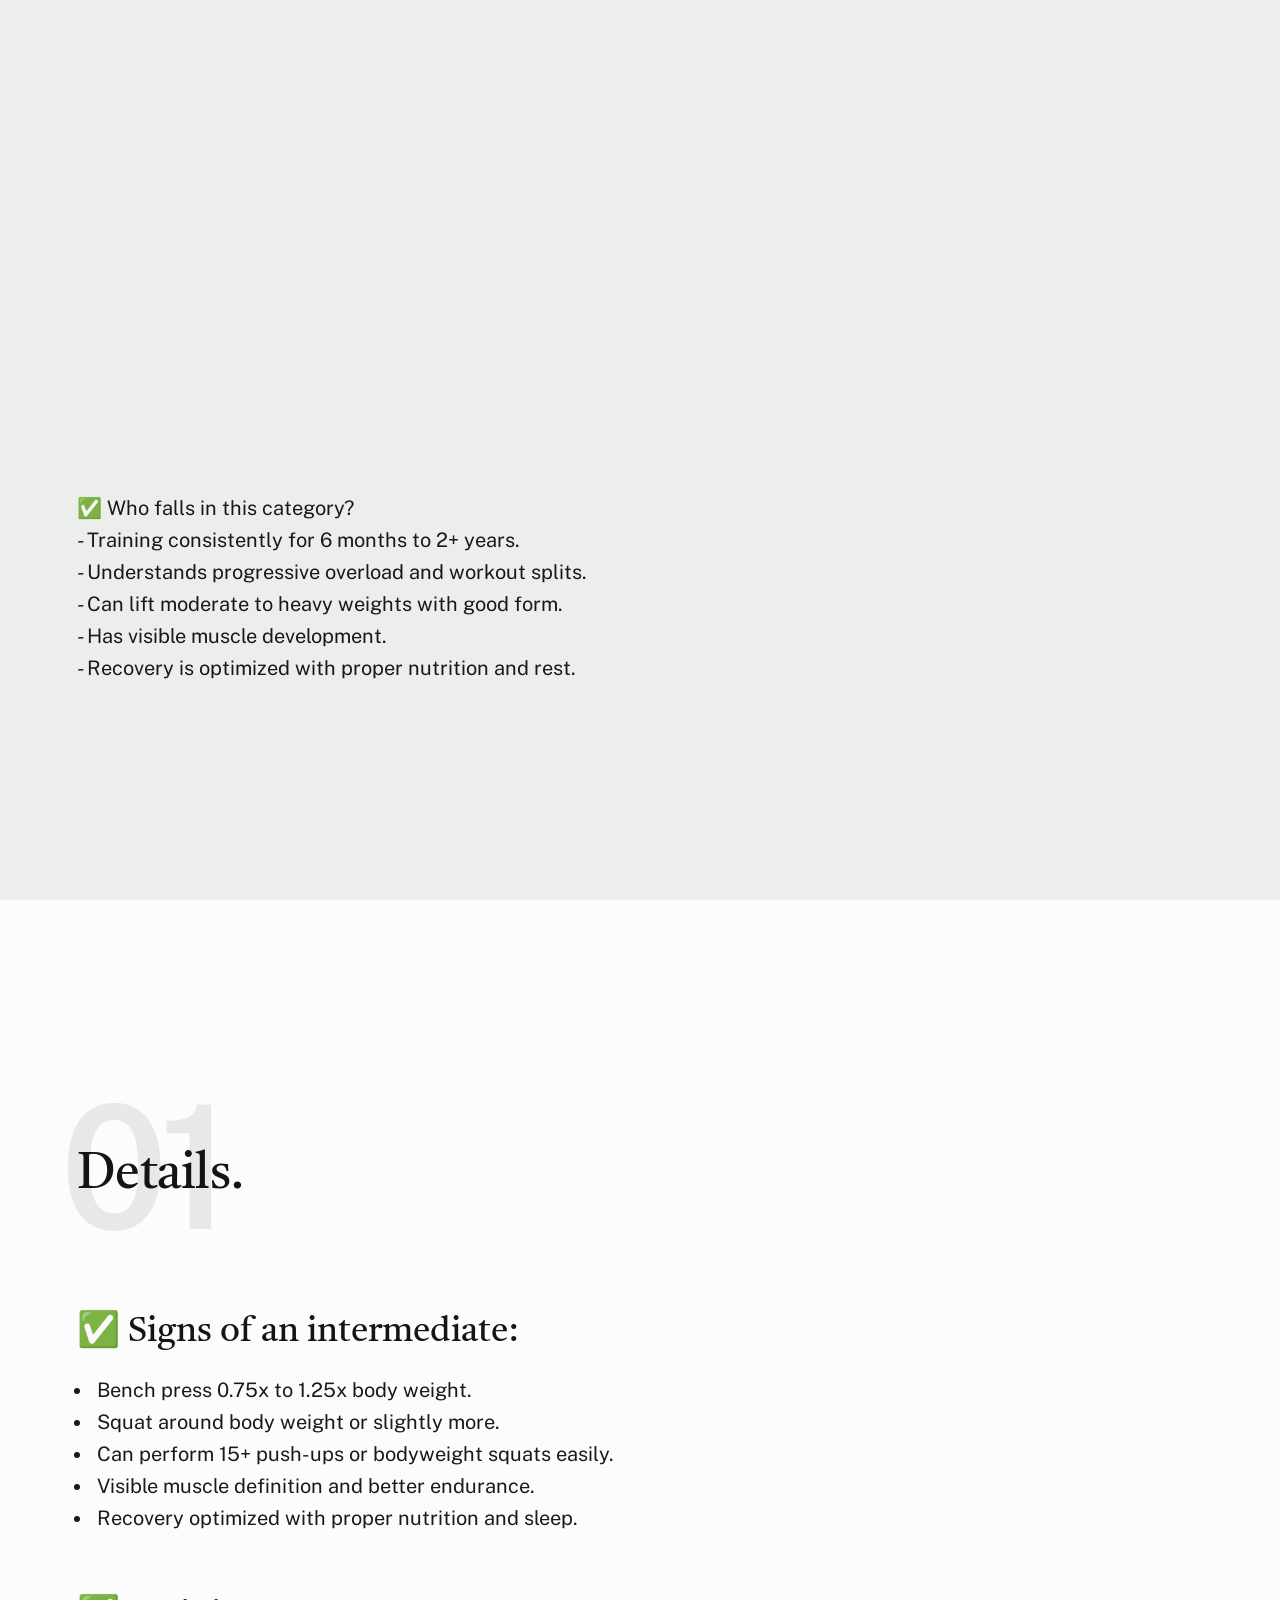
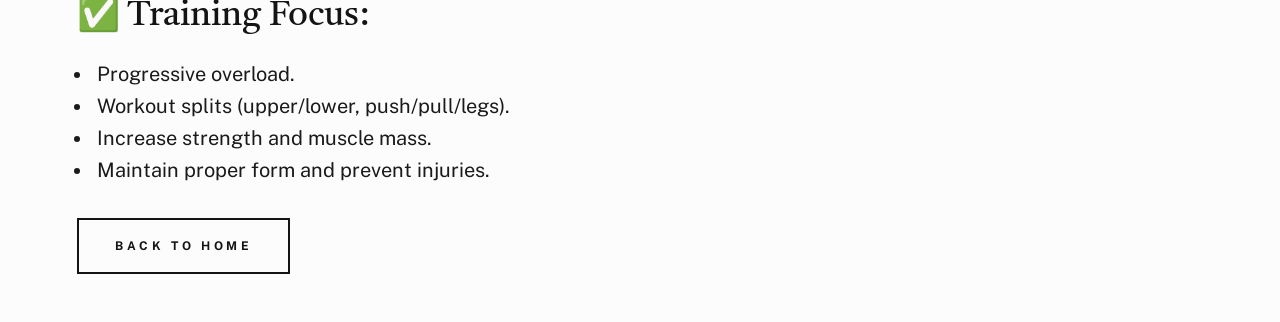
<file: Intermediate.html>
<!DOCTYPE html>
<html lang="en" class="no-js">

<head>
    <!--- basic page needs ================================================== -->
    <meta charset="utf-8">
    <meta name="viewport" content="width=device-width, initial-scale=1">
    <title>LK Fitness</title>

    <script>
        document.documentElement.classList.remove('no-js');
        document.documentElement.classList.add('js');
    </script>

    <!-- CSS ================================================== -->
    <link rel="stylesheet" href="CSS/slide-pages/styles.css">
    <link rel="stylesheet" href="CSS/slide-pages/vendor.css">

    <!-- favicons ================================================== -->
    <link rel="apple-touch-icon" sizes="180x180" href="apple-touch-icon.png">
    <link rel="icon" type="image/png" sizes="32x32" href="favicon-32x32.png">
    <link rel="icon" type="image/png" sizes="16x16" href="favicon-16x16.png">
    <link rel="manifest" href="site.webmanifest">
</head>

<body id="top">

    <!-- preloader ================================================== -->
    <div id="preloader">
        <div id="loader" class="dots-fade">
            <div></div>
            <div></div>
            <div></div>
        </div>
    </div>

    <!-- page wrap ================================================== -->
    <div id="page" class="s-pagewrap">

        <!-- # site header ================================================== -->
        <header class="s-header">
            <div class="row s-header__inner">
                <nav class="s-header__nav">
                    <ul class="s-header__menu-links">
                        <li class="current"><a class="smoothscroll" href="Mainpagefitness.html">BACK TO HOME PAGE</a></li>
                    </ul>
                </nav>
            </div>
        </header>

        <!-- # intro ================================================== -->
        <section id="intro" class="s-intro target-section">

            <div class="row s-intro__content width-sixteen-col">
                <div class="column lg-12 s-intro__content-inner grid-block grid-16">

                    <div class="s-intro__content-text">

                        <div class="s-intro__content-pretitle text-pretitle">Hello</div>
                        <h1 class="s-intro__content-title">Intermediate's, <br></h1>

                        <p>
                            ✅ Who falls in this category?<br>
                            - Training consistently for 6 months to 2+ years.<br>
                            - Understands progressive overload and workout splits.<br>
                            - Can lift moderate to heavy weights with good form.<br>
                            - Has visible muscle development.<br>
                            - Recovery is optimized with proper nutrition and rest.
                        </p>

                        <div class="s-intro__content-btns">
                            <a class="smoothscroll btn" href="#about">More About</a>
                            <a class="smoothscroll btn btn--stroke" href="Mainpagefitness.html">Back To Home</a>
                        </div>
                    </div>

                </div>
            </div>

            <div class="s-intro__content-media">
                <img src="images/intermediate img.webp" alt="Intermediate Image">
            </div>

            <div class="s-intro__scroll-down">
                <a href="#about" class="smoothscroll">
                    <div class="scroll-icon">
                        <svg xmlns="http://www.w3.org/2000/svg" width="24" height="24" viewBox="0 0 24 24">
                            <path d="M11.178 19.569a.998.998 0 0 0 1.644 0l9-13A.999.999 0 0 0 21 5H3a1.002 1.002 0 0 0-.822 1.569l9 13z"></path>
                        </svg>
                    </div>
                    <span class="scroll-text u-screen-reader-text">Scroll Down</span>
                </a>
            </div>

        </section>

        <!-- # about ================================================== -->
        <section id="about" class="s-about target-section">
            <div class="row s-about__content">
                <div class="column xl-12">

                    <div class="section-header" data-num="01">
                        <h2 class="text-display-title">Details.</h2>
                    </div>

                    <h3>✅ Signs of an intermediate:</h3>
                    <ul>
                        <li>Bench press 0.75x to 1.25x body weight.</li>
                        <li>Squat around body weight or slightly more.</li>
                        <li>Can perform 15+ push-ups or bodyweight squats easily.</li>
                        <li>Visible muscle definition and better endurance.</li>
                        <li>Recovery optimized with proper nutrition and sleep.</li>
                    </ul>

                    <h3>✅ Training Focus:</h3>
                    <ul>
                        <li>Progressive overload.</li>
                        <li>Workout splits (upper/lower, push/pull/legs).</li>
                        <li>Increase strength and muscle mass.</li>
                        <li>Maintain proper form and prevent injuries.</li>
                    </ul>

                    <p class="attention-getter">
                        <a class="smoothscroll btn btn--stroke" href="Mainpagefitness.html">Back To Home</a>
                    </p>

                </div>
            </div>
        </section>

    </div> <!-- end page wrap -->

    <!-- JavaScript ================================================== -->
    <script src="js/main.js"></script>
    <script src="js/plugins.js"></script>

</body>
</html>
</file>
<file: CSS/fitness.css>
:root {
    --primary-color: #FFA500;
    --secondary-color: #fff;
    --Third-color: #000000;
    --Fourth-color: #2d97ef;
    --fifth-color: #ee40e3;
    --blue: #007bff;
    --indigo: #6610f2;
    --purple: #6f42c1;
    --pink: #e83e8c;
    --red: #dc3545;
    --orange: #fd7e14;
    --yellow: #ffc107;
    --green: #28a745;
    --teal: #20c997;
    --cyan: #17a2b8;
    --white: #fff;
    --gray: #6c757d;
    --gray-dark: #343a40;
    --primary: #007bff;
    --secondary: #6c757d;
    --success: #28a745;
    --info: #17a2b8;
    --warning: #ffc107;
    --danger: #dc3545;
    --light: #f8f9fa;
    --dark: #343a40;
    --black: #000000;
    --font-family-sans-serif: -apple-system, BlinkMacSystemFont, "Segoe UI", Roboto, "Helvetica Neue", Arial, sans-serif, "Apple Color Emoji", "Segoe UI Emoji", "Segoe UI Symbol";
    --font-family-monospace: SFMono-Regular, Menlo, Monaco, Consolas, "Liberation Mono", "Courier New", monospace;
}



body {
    font-family: Arial, sans-serif;
    margin: 0;
    padding: 0;
    background-image: url('../images/backgroundmain.jpg');
    background-size: contain;
}

header {
    background: #000000;
    color: #fff;
    padding: 10px 0;
    text-align: center;
}

header :hover {

    color: #fffb00;
    transition-duration: 0.9s;

}

header .logo {
    font-size: 30px;

    font-weight: bold;
}

nav ul {
    list-style: none;
    padding: 0;
}

nav ul :hover {

    color: #fffb00;
    transition-duration: 0.6s;
    text-decoration-line: underline;

}

nav ul li {
    display: inline;
    margin: 0 15px;
}

nav ul li a {
    color: #ffffff;
    text-decoration: none;
}



main {
    padding: 10px;
}

section {
    background: #ffffff;
    margin: 20px 1000px 0 0;
    padding: 10px;
    border-radius: 10px;
    box-shadow: 0 2px 5px rgba(0, 0, 0, 0.1);
    text-align: center;
}


Main section h2 {
    text-align: center;
    text-decoration: underline;
}

main :hover {

    background-color: #3dd8ff;
    transition-duration: 0.6s;


}

h2 {
    color: #333;
}

form {
    margin-top: 10px;

}



label {
    display: block;
    margin: auto;

}

Footer {
    text-align: center;
    color: #f9f64a;
    text-shadow: #ffffff;
    background-color: #000000;

}

/* IMAGE VIEW */
.IMAGE_VIEW {
    background: var(--black);
    color: var(--white);
    border-radius: 0px;
    padding: 15%;
    margin-bottom: 2PX;
}

/* From Uiverse.io by joe-watson-sbf */
.IMAGE_VIEW {
    width: auto;
    height: 380px;
    border-radius: 4px;
    background: #212121;
    display: flex;
    gap: 5px;
    padding: .4em;
}

.IMAGE_VIEW p {
    height: 100%;
    width: 100%;
    flex: 1;
    overflow: hidden;
    cursor: pointer;
    border-radius: 2px;
    transition: all .5s;
    background: #212121;
    border: 1px solid #ff5a91;
    display: flex;
    justify-content: center;
    align-items: center;


}

.IMAGE_VIEW p:hover {
    flex: 4;
}

.IMAGE_VIEW p span {
    min-width: 14em;
    padding: .5em;
    text-align: center;
    transform: rotate(-90deg);
    transition: all .5s;
    text-transform: uppercase;
    color: #ffdf3c;
    letter-spacing: .1em;
}

.IMAGE_VIEW p span1 {

    font-size: 10px;
    min-width: 14em;
    padding: .5em;
    text-align: center;
    transform: rotate(-90deg);
    transition: all .5s;
    text-transform: uppercase;
    color: #ff568e;
    letter-spacing: .1em;
}

.IMAGE_VIEW p:hover span {
    transform: rotate(0);
}

.IMAGE_VIEW p:hover span1 {
    transform: rotate(0);
}




/*BUTTONS*/




.btn {
    display: inline-block;
    padding: 13PX 20px;
    background: var(--primary-color);
    color: var(--Third-color);
    font-weight: 600;
    text-decoration: none;
    border: none;
    border-radius: 14PX;
    cursor: pointer;
    text-align: center;
    transition: 0.6s;


}

.btn-secondary {
    display: inline-block;
    padding: 10PX 10px;
    background: var(--Fourth-color);
    color: var(--Third-color);
    font-weight: 600;
    text-decoration: none;
    border: none;
    border-radius: 14PX;
    cursor: pointer;
    transition: 0.6s;

}

.btn:hover {
    opacity: 0.9S;
    background-color: var(--Third-color);
    color: var(--primary-color);

}

.btn-block {
    display: block;
    width: 100%;
}
</file>
<file: CSS/slide-pages/styles.css>
@charset "UTF-8";

/* =================================================================== 
 * Hudson Main Stylesheet
 * Template Ver. 1.0.0
 * 04-03-2023
 * ------------------------------------------------------------------
 *
 * TOC:
 * # SETTINGS
 *      ## fonts 
 *      ## colors
 *      ## spacing and typescale
 *      ## grid variables
 * # CSS RESET
 * # GRID
 * # BASE SETUP
 * # UTILITY CLASSES
 * # TYPOGRAPHY 
 *      ## base type styles
 *      ## additional typography & helper classes
 *      ## lists
 *      ## media 
 *      ## spacing
 * # PRELOADER
 *      ## page loaded
 * # FORM 
 *      ## style placeholder text
 * # BUTTONS
 * # TABLE
 * # COMPONENTS
 *      ## pagination
 *      ## alert box 
 *      ## skillbars
 *      ## stats tabs
 * # PROJECT-WIDE SHARED STYLES
 *      ## section header
 *      ## social list
 *      ## swiper overrides
 *      ## glightbox overrides
 * # GRID-BASED LAYOUTS
 *      ## grid block
 *      ## list grid
 * # PAGE WRAP
 * # SITE HEADER
 *      ## logo
 *      ## main navigation
 *      ## mobile menu toggle
 * # INTRO
 *      ## intro content
 *      ## intro btn cv download
 *      ## intro social
 *      ## intro scroll down
 *      ## intro transitions
 * # ABOUT
 *      ## about blocks
 * # WORKS
 *      ## folio entries 
 *      ## testimonials
 * # NUMBERS
 * # FOOTER
 *      ## copyright
 *      ## go top
 *
 * ------------------------------------------------------------------ */


/* ===================================================================
 * # SETTINGS
 *
 *
 * ------------------------------------------------------------------- */

/* ------------------------------------------------------------------- 
 * ## fonts 
 * ------------------------------------------------------------------- */
@import url("https://fonts.googleapis.com/css2?family=Castoro:ital@0;1&family=Public+Sans:ital,wght@0,300;0,400;0,500;0,600;0,700;1,300;1,400;1,500;1,600;1,700&display=swap");

:root {
    --font-1: "Public Sans", Sans-serif;
    --font-2: "Castoro", Serif;

    /* monospace
   */
    --font-mono: Consolas, "Andale Mono", Courier, "Courier New", monospace;
}

/* ------------------------------------------------------------------- 
 * ## colors
 * ------------------------------------------------------------------- */
:root {

    /* color-1(#C73E1D)
   * color-2(#2F352B)
   * color-3(#1A1A1A)
   */
    --color-1: hsla(12, 75%, 45%, 1);
    --color-2: hsla(96, 10%, 19%, 1);
    --color-3: hsla(0, 0%, 10%, 1);

    /* theme color variations
   */
    --color-1-lightest: hsla(12, 75%, 75%, 1);
    --color-1-lighter: hsla(12, 75%, 65%, 1);
    --color-1-light: hsla(12, 75%, 55%, 1);
    --color-1-dark: hsla(12, 75%, 35%, 1);
    --color-1-darker: hsla(12, 75%, 25%, 1);
    --color-1-darkest: hsla(12, 75%, 15%, 1);

    --color-2-lightest: hsla(96, 10%, 49%, 1);
    --color-2-lighter: hsla(96, 10%, 39%, 1);
    --color-2-light: hsla(96, 10%, 29%, 1);
    --color-2-dark: hsla(96, 10%, 10%, 1);
    --color-2-darker: hsla(96, 10%, 1%, 1);

    --color-3-light: hsla(0, 0%, 16%, 1);
    --color-3-dark: hsla(0, 0%, 8%, 1);

    /* feedback colors
   * color-error(#ffd1d2), color-success(#c8e675), 
   * color-info(#d7ecfb), color-notice(#fff099)
   */
    --color-error: hsla(359, 100%, 91%, 1);
    --color-success: hsla(76, 69%, 68%, 1);
    --color-info: hsla(205, 82%, 91%, 1);
    --color-notice: hsla(51, 100%, 80%, 1);
    --color-error-content: hsla(359, 50%, 50%, 1);
    --color-success-content: hsla(76, 29%, 28%, 1);
    --color-info-content: hsla(205, 32%, 31%, 1);
    --color-notice-content: hsla(51, 30%, 30%, 1);

    /* neutrals
   * generated using 
   * Tint & Shade Generator 
   * (https://maketintsandshades.com/)
   */
    --color-black: #000000;
    --color-gray-19: #181818;
    --color-gray-18: #2f302f;
    --color-gray-17: #474747;
    --color-gray-16: #5e5f5e;
    --color-gray-15: #767776;
    --color-gray-14: #8e8f8e;
    --color-gray-13: #a5a7a5;
    --color-gray-12: #bdbebd;
    --color-gray-11: #d4d6d4;
    --color-gray-10: #eceeec;
    --color-gray-9: #eef0ee;
    --color-gray-8: #f0f1f0;
    --color-gray-7: #f2f3f2;
    --color-gray-6: #f4f5f4;
    --color-gray-5: #f6f7f6;
    --color-gray-4: #f7f8f7;
    --color-gray-3: #f9faf9;
    --color-gray-2: #fbfcfb;
    --color-gray-1: #fbfcfb;
    --color-white: #ffffff;

    /* text
   */
    --color-text: var(--color-gray-19);
    --color-text-dark: var(--color-3-dark);
    --color-text-light: var(--color-gray-15);
    --color-placeholder: var(--color-gray-13);

    /* link
   */
    --color-link: var(--color-1);
    --color-link-hover: var(--color-2-lighter);
    --color-link-active: var(--color-2-lighter);

    /* buttons
   */
    --color-btn: var(--color-gray-10);
    --color-btn-text: var(--color-text);
    --color-btn-hover: var(--color-gray-11);
    --color-btn-hover-text: var(--color-text);
    --color-btn-primary: var(--color-1);
    --color-btn-primary-text: var(--color-white);
    --color-btn-primary-hover: var(--color-1-light);
    --color-btn-primary-hover-text: var(--color-white);
    --color-btn-stroke: var(--color-text-dark);
    --color-btn-stroke-text: var(--color-text-dark);
    --color-btn-stroke-hover: var(--color-text-dark);
    --color-btn-stroke-hover-text: var(--color-white);

    /* preloader
   */
    --color-preloader-bg: var(--color-gray-10);
    --color-loader: var(--color-3);
    --color-loader-light: var(--color-gray-14);

    /* others
   */
    --color-body-bg: var(--color-gray-1);
    --color-border: rgba(0, 0, 0, .1);
    --border-radius: 5px;
}

/* ------------------------------------------------------------------- 
 * ## spacing and typescale
 * ------------------------------------------------------------------- */
:root {

    /* spacing
   * base font size: 20px 
   * vertical space unit : 32px
   */
    --base-size: 62.5%;
    --multiplier: 1;
    --base-font-size: calc(2rem * var(--multiplier));
    --space: calc(3.2rem * var(--multiplier));

    /* vertical spacing 
   */
    --vspace-0_125: calc(0.125 * var(--space));
    --vspace-0_25: calc(0.25 * var(--space));
    --vspace-0_375: calc(0.375 * var(--space));
    --vspace-0_5: calc(0.5 * var(--space));
    --vspace-0_625: calc(0.625 * var(--space));
    --vspace-0_75: calc(0.75 * var(--space));
    --vspace-0_875: calc(0.875 * var(--space));
    --vspace-1: calc(var(--space));
    --vspace-1_25: calc(1.25 * var(--space));
    --vspace-1_5: calc(1.5 * var(--space));
    --vspace-1_75: calc(1.75 * var(--space));
    --vspace-2: calc(2 * var(--space));
    --vspace-2_5: calc(2.5 * var(--space));
    --vspace-3: calc(3 * var(--space));
    --vspace-3_5: calc(3.5 * var(--space));
    --vspace-4: calc(4 * var(--space));
    --vspace-4_5: calc(4.5 * var(--space));
    --vspace-5: calc(5 * var(--space));
    --vspace-5_5: calc(5.5 * var(--space));
    --vspace-6: calc(6 * var(--space));
    --vspace-6_5: calc(6.5 * var(--space));
    --vspace-7: calc(7 * var(--space));
    --vspace-7_5: calc(7.5 * var(--space));
    --vspace-8: calc(8 * var(--space));
    --vspace-8_5: calc(8.5 * var(--space));
    --vspace-9: calc(9 * var(--space));
    --vspace-9_5: calc(9.5 * var(--space));
    --vspace-10: calc(10 * var(--space));

    /* type scale
   * ratio 1        :2 | base: 20px
   * -------------------------------------------------------
   *
   * --text-huge-3    = (148.60px)
   * --text-huge-2    = (123.83px)
   * --text-huge-1    = (103.20px)
   * --text-display-3 = (86.00px)
   * --text-display-2 = (71.66px)
   * --text-display-1 = (59.72px)
   * --text-xxxl      = (49.77px)
   * --text-xxl       = (41.47px)
   * --text-xl        = (34.56px)
   * --text-lg        = (28.80px)
   * --text-md        = (24.00px)
   * --text-size      = (20.00px) BASE
   * --text-sm        = (16.67px)
   * --text-xs        = (13.89px)
   *
   * ---------------------------------------------------------
   */
    --text-scale-ratio: 1.2;
    --text-size: var(--base-font-size);
    --text-xs: calc((var(--text-size) / var(--text-scale-ratio)) / var(--text-scale-ratio));
    --text-sm: calc(var(--text-xs) * var(--text-scale-ratio));
    --text-md: calc(var(--text-sm) * var(--text-scale-ratio) * var(--text-scale-ratio));
    --text-lg: calc(var(--text-md) * var(--text-scale-ratio));
    --text-xl: calc(var(--text-lg) * var(--text-scale-ratio));
    --text-xxl: calc(var(--text-xl) * var(--text-scale-ratio));
    --text-xxxl: calc(var(--text-xxl) * var(--text-scale-ratio));
    --text-display-1: calc(var(--text-xxxl) * var(--text-scale-ratio));
    --text-display-2: calc(var(--text-display-1) * var(--text-scale-ratio));
    --text-display-3: calc(var(--text-display-2) * var(--text-scale-ratio));
    --text-huge-1: calc(var(--text-display-3) * var(--text-scale-ratio));
    --text-huge-2: calc(var(--text-huge-1) * var(--text-scale-ratio));
    --text-huge-3: calc(var(--text-huge-2) * var(--text-scale-ratio));

    /* default button height
   */
    --vspace-btn: var(--vspace-1_75);
}

/* on mobile devices below 600px, change the value of '--multiplier' 
 * to adjust the values of base font size and vertical space unit.
 */
@media screen and (max-width: 600px) {
    :root {
        --multiplier: .9375;
    }
}

/* ------------------------------------------------------------------- 
 * ## grid variables
 * ------------------------------------------------------------------- */
:root {

    /* widths for rows and containers
   */
    --width-sixteen-cols: 1760px;
    --width-default: 1280px;
    --width-wide: 1600px;
    --width-wider: 1800px;
    --width-narrow: 1200px;
    --width-narrower: 1000px;
    --width-narrowest: 800px;
    --width-full: 100%;
    --width-grid-max: var(--width-default);

    /* gutter
   */
    --gutter: 2.6rem;
}

/* on large screen devices
 */
@media screen and (max-width: 1000px) {
    :root {
        --gutter: 2.2rem;
    }
}

/* on small devices
 */
@media screen and (max-width: 600px) {
    :root {
        --gutter: 1rem;
    }
}


/* ====================================================================
 * # CSS RESET
 *
 *
 * --------------------------------------------------------------------
 * http://meyerweb.com/eric/tools/css/reset/ 
 * v2.0 | 20110126
 * License: none (public domain)
 * -------------------------------------------------------------------- */
html,
body,
div,
span,
applet,
object,
iframe,
h1,
h2,
h3,
h4,
h5,
h6,
p,
blockquote,
pre,
a,
abbr,
acronym,
address,
big,
cite,
code,
del,
dfn,
em,
img,
ins,
kbd,
q,
s,
samp,
small,
strike,
strong,
sub,
sup,
tt,
var,
b,
u,
i,
center,
dl,
dt,
dd,
ol,
ul,
li,
fieldset,
form,
label,
legend,
table,
caption,
tbody,
tfoot,
thead,
tr,
th,
td,
article,
aside,
canvas,
details,
embed,
figure,
figcaption,
footer,
header,
hgroup,
menu,
nav,
output,
ruby,
section,
summary,
time,
mark,
audio,
video {
    margin: 0;
    padding: 0;
    border: 0;
    font-size: 100%;
    font: inherit;
    vertical-align: baseline;
}

/* HTML5 display-role reset for older browsers */
article,
aside,
details,
figcaption,
figure,
footer,
header,
hgroup,
menu,
nav,
section {
    display: block;
}

body {
    line-height: 1;
}

ol,
ul {
    list-style: none;
}

blockquote,
q {
    quotes: none;
}

blockquote:before,
blockquote:after,
q:before,
q:after {
    content: "";
    content: none;
}

table {
    border-collapse: collapse;
    border-spacing: 0;
}


/* ===================================================================
 * # GRID v5.0.0
 *
 *
 * -------------------------------------------------------------------
 * - Grid system based on the flex display property.
 *
 * - Grid breakpoints are based on MAXIMUM WIDTH media queries, 
 *   meaning they apply to that one breakpoint and ALL THOSE BELOW IT.
 *
 * - Grid columns without a specified width will automatically layout 
 *   as equal width columns.
 *
 * - On viewports 400px and below, all grid columns will stacked 
 *   vertically
 *
 * ------------------------------------------------------------------- */

/* row 
 */
.row {
    display: flex;
    flex-flow: row wrap;
    width: min(92%, var(--width-grid-max));
    margin: 0 auto;
}

.row .row {
    width: auto;
    margin-left: calc(var(--gutter) * -1);
    margin-right: calc(var(--gutter) * -1);
}

/* column
 */
.column {
    flex: 1;
    padding: 0 var(--gutter);
}

.collapse>.column,
.column.collapse {
    padding: 0;
}

/* row utility classes
 */
.row.row-wrap {
    flex-wrap: wrap;
}

.row.row-nowrap {
    flex-wrap: nowrap;
}

.row.row-y-top {
    align-items: flex-start;
}

.row.row-y-bottom {
    align-items: flex-end;
}

.row.row-y-center {
    align-items: center;
}

.row.row-stretch {
    align-items: stretch;
}

.row.row-baseline {
    align-items: baseline;
}

.row.row-x-left {
    justify-content: flex-start;
}

.row.row-x-right {
    justify-content: flex-end;
}

.row.row-x-center {
    justify-content: center;
}

.row.row-center {
    align-items: center;
    justify-content: center;
}

/* ------------------------- -------------------------------------------
 * ## extra large devices (1201px and above)
 * -------------------------------------------------------------------- */
.xl-1 {
    flex: none;
    width: 8.3333333333%;
}

.xl-2 {
    flex: none;
    width: 16.6666666667%;
}

.xl-3 {
    flex: none;
    width: 25%;
}

.xl-4 {
    flex: none;
    width: 33.3333333333%;
}

.xl-5 {
    flex: none;
    width: 41.6666666667%;
}

.xl-6 {
    flex: none;
    width: 50%;
}

.xl-7 {
    flex: none;
    width: 58.3333333333%;
}

.xl-8 {
    flex: none;
    width: 66.6666666667%;
}

.xl-9 {
    flex: none;
    width: 75%;
}

.xl-10 {
    flex: none;
    width: 83.3333333333%;
}

.xl-11 {
    flex: none;
    width: 91.6666666667%;
}

.xl-12 {
    flex: none;
    width: 100%;
}

/* --------------------------------------------------------------------
 * ## large devices (1001px to 1200px)
 * -------------------------------------------------------------------- */
@media screen and (max-width: 1200px) {
    .lg-1 {
        flex: none;
        width: 8.3333333333%;
    }

    .lg-2 {
        flex: none;
        width: 16.6666666667%;
    }

    .lg-3 {
        flex: none;
        width: 25%;
    }

    .lg-4 {
        flex: none;
        width: 33.3333333333%;
    }

    .lg-5 {
        flex: none;
        width: 41.6666666667%;
    }

    .lg-6 {
        flex: none;
        width: 50%;
    }

    .lg-7 {
        flex: none;
        width: 58.3333333333%;
    }

    .lg-8 {
        flex: none;
        width: 66.6666666667%;
    }

    .lg-9 {
        flex: none;
        width: 75%;
    }

    .lg-10 {
        flex: none;
        width: 83.3333333333%;
    }

    .lg-11 {
        flex: none;
        width: 91.6666666667%;
    }

    .lg-12 {
        flex: none;
        width: 100%;
    }
}

/* --------------------------------------------------------------------
 * ## medium devices (801px to 1000px)
 * -------------------------------------------------------------------- */
@media screen and (max-width: 1000px) {
    .md-1 {
        flex: none;
        width: 8.3333333333%;
    }

    .md-2 {
        flex: none;
        width: 16.6666666667%;
    }

    .md-3 {
        flex: none;
        width: 25%;
    }

    .md-4 {
        flex: none;
        width: 33.3333333333%;
    }

    .md-5 {
        flex: none;
        width: 41.6666666667%;
    }

    .md-6 {
        flex: none;
        width: 50%;
    }

    .md-7 {
        flex: none;
        width: 58.3333333333%;
    }

    .md-8 {
        flex: none;
        width: 66.6666666667%;
    }

    .md-9 {
        flex: none;
        width: 75%;
    }

    .md-10 {
        flex: none;
        width: 83.3333333333%;
    }

    .md-11 {
        flex: none;
        width: 91.6666666667%;
    }

    .md-12 {
        flex: none;
        width: 100%;
    }
}

/* --------------------------------------------------------------------
 * ## tablet devices (601px to 800px)  
 * -------------------------------------------------------------------- */
@media screen and (max-width: 800px) {
    .tab-1 {
        flex: none;
        width: 8.3333333333%;
    }

    .tab-2 {
        flex: none;
        width: 16.6666666667%;
    }

    .tab-3 {
        flex: none;
        width: 25%;
    }

    .tab-4 {
        flex: none;
        width: 33.3333333333%;
    }

    .tab-5 {
        flex: none;
        width: 41.6666666667%;
    }

    .tab-6 {
        flex: none;
        width: 50%;
    }

    .tab-7 {
        flex: none;
        width: 58.3333333333%;
    }

    .tab-8 {
        flex: none;
        width: 66.6666666667%;
    }

    .tab-9 {
        flex: none;
        width: 75%;
    }

    .tab-10 {
        flex: none;
        width: 83.3333333333%;
    }

    .tab-11 {
        flex: none;
        width: 91.6666666667%;
    }

    .tab-12 {
        flex: none;
        width: 100%;
    }
}

/* --------------------------------------------------------------------
 * ## mobile devices (401px to 600px)  
 * -------------------------------------------------------------------- */
@media screen and (max-width: 600px) {
    .row {
        width: 100%;
        padding-left: 6vw;
        padding-right: 6vw;
    }

    .row .row {
        padding-left: 0;
        padding-right: 0;
    }

    .mob-1 {
        flex: none;
        width: 8.3333333333%;
    }

    .mob-2 {
        flex: none;
        width: 16.6666666667%;
    }

    .mob-3 {
        flex: none;
        width: 25%;
    }

    .mob-4 {
        flex: none;
        width: 33.3333333333%;
    }

    .mob-5 {
        flex: none;
        width: 41.6666666667%;
    }

    .mob-6 {
        flex: none;
        width: 50%;
    }

    .mob-7 {
        flex: none;
        width: 58.3333333333%;
    }

    .mob-8 {
        flex: none;
        width: 66.6666666667%;
    }

    .mob-9 {
        flex: none;
        width: 75%;
    }

    .mob-10 {
        flex: none;
        width: 83.3333333333%;
    }

    .mob-11 {
        flex: none;
        width: 91.6666666667%;
    }

    .mob-12 {
        flex: none;
        width: 100%;
    }
}

/* --------------------------------------------------------------------
 * ## small mobile devices (up to 400px)
 * -------------------------------------------------------------------- */

/* stack columns vertically
 */
@media screen and (max-width: 400px) {
    .row .row {
        margin-left: 0;
        margin-right: 0;
    }

    .column {
        flex: none;
        width: 100%;
        margin-left: 0;
        margin-right: 0;
        padding: 0;
    }
}

/* --------------------------------------------------------------------
 * ## additional column stackpoints 
 * -------------------------------------------------------------------- */
@media screen and (max-width: 900px) {
    .stack-on-900 {
        flex: none;
        width: 100%;
        margin-left: 0;
        margin-right: 0;
    }
}

@media screen and (max-width: 700px) {
    .stack-on-700 {
        flex: none;
        width: 100%;
        margin-left: 0;
        margin-right: 0;
    }
}

@media screen and (max-width: 550px) {
    .stack-on-550 {
        flex: none;
        width: 100%;
        margin-left: 0;
        margin-right: 0;
    }
}


/* ===================================================================
 * # BASE SETUP
 *
 *
 * ------------------------------------------------------------------- */
html {
    font-size: var(--base-size);
    box-sizing: border-box;
}

*,
*::before,
*::after {
    box-sizing: inherit;
}

body {
    background-color: var(--color-body-bg);
    -webkit-overflow-scrolling: touch;
    -webkit-text-size-adjust: 100%;
    -webkit-font-smoothing: antialiased;
    -moz-osx-font-smoothing: grayscale;
}

p {
    font-size: inherit;
    text-rendering: optimizeLegibility;
}

a {
    text-decoration: none;
}

svg,
img,
video {
    max-width: 100%;
    height: auto;
}

pre {
    overflow: auto;
}

/* Remove margins and paddings for common elements 
 */
div,
dl,
dt,
dd,
ul,
ol,
li,
h1,
h2,
h3,
h4,
h5,
h6,
pre,
form,
p,
blockquote,
th,
td {
    margin: 0;
    padding: 0;
}

/* Remove default styles for input elements 
 */
input[type=email],
input[type=number],
input[type=search],
input[type=text],
input[type=tel],
input[type=url],
input[type=password],
textarea {
    -webkit-appearance: none;
    -moz-appearance: none;
    appearance: none;
}


/* ===================================================================
 * # UTILITY CLASSES
 *
 *
 * ------------------------------------------------------------------- */

/* flex item alignment classes
 */
.u-flexitem-center {
    margin: auto;
    align-self: center;
}

.u-flexitem-left {
    margin-right: auto;
    align-self: center;
}

.u-flexitem-right {
    margin-left: auto;
    align-self: center;
}

.u-flexitem-x-center {
    margin-right: auto;
    margin-left: auto;
}

.u-flexitem-x-left {
    margin-right: auto;
}

.u-flexitem-x-right {
    margin-left: auto;
}

.u-flexitem-y-center {
    align-self: center;
}

.u-flexitem-y-top {
    align-self: flex-start;
}

.u-flexitem-y-bottom {
    align-self: flex-end;
}

/* misc helper classes
 */
.u-screen-reader-text {
    clip: rect(1px, 1px, 1px, 1px);
    -webkit-clip-path: inset(50%);
    clip-path: inset(50%);
    height: 1px;
    width: 1px;
    margin: -1px;
    overflow: hidden;
    padding: 0;
    border: 0;
    position: absolute;
    word-wrap: normal !important;
}

.u-clearfix:after {
    content: "";
    display: table;
    clear: both;
}

.u-flex-center {
    align-items: center;
    justify-content: center;
}

.u-hidden {
    display: none;
}

.u-invisible {
    visibility: hidden;
}

.u-antialiased {
    -webkit-font-smoothing: antialiased;
    -moz-osx-font-smoothing: grayscale;
}

.u-overflow-hidden {
    overflow: hidden;
}

.u-remove-top {
    margin-top: 0;
}

.u-remove-bottom {
    margin-bottom: 0;
}

.u-add-half-bottom {
    margin-bottom: var(--vspace-0_5);
}

.u-add-bottom {
    margin-bottom: var(--vspace-1);
}

.u-no-border {
    border: none;
}

.u-fullwidth {
    width: 100%;
}

.u-pull-left {
    float: left;
}

.u-pull-right {
    float: right;
}


/* ===================================================================
 * # TYPOGRAPHY 
 *
 *
 * ------------------------------------------------------------------- 
 * type scale - ratio 1:2 | base: 20px
 * -------------------------------------------------------------------
 *
 * --text-huge-3    = (148.60px)
 * --text-huge-2    = (123.83px)
 * --text-huge-1    = (103.20px)
 * --text-display-3 = (86.00px)
 * --text-display-2 = (71.66px)
 * --text-display-1 = (59.72px)
 * --text-xxxl      = (49.77px)
 * --text-xxl       = (41.47px)
 * --text-xl        = (34.56px)
 * --text-lg        = (28.80px)
 * --text-md        = (24.00px)
 * --text-size      = (20.00px) BASE
 * --text-sm        = (16.67px)
 * --text-xs        = (13.89px)
 *
 * -------------------------------------------------------------------- */

/* --------------------------------------------------------------------
 * ## base type styles
 * -------------------------------------------------------------------- */
body {
    font-family: var(--font-1);
    font-size: var(--base-font-size);
    font-weight: 400;
    line-height: var(--vspace-1);
    color: var(--color-text);
}

/* links
 */
a {
    color: var(--color-link);
    transition: all 0.3s ease-in-out;
}

a:focus,
a:hover,
a:active {
    color: var(--color-link-hover);
}

a:hover,
a:active {
    outline: 0;
}

/* headings
 */
h1,
h2,
h3,
h4,
h5,
h6,
.h1,
.h2,
.h3,
.h4,
.h5,
.h6 {
    font-family: var(--font-2);
    font-weight: 400;
    color: var(--color-text-dark);
    font-variant-ligatures: common-ligatures;
    text-rendering: optimizeLegibility;
}

h1,
.h1 {
    margin-top: var(--vspace-2_5);
    margin-bottom: var(--vspace-0_75);
}

h2,
.h2,
h3,
.h3,
h4,
.h4 {
    margin-top: var(--vspace-2);
    margin-bottom: var(--vspace-0_75);
}

h5,
.h5,
h6,
.h6 {
    margin-top: var(--vspace-1_75);
    margin-bottom: var(--vspace-0_5);
}

h1,
.h1 {
    font-size: var(--text-display-2);
    line-height: calc(2.25 * var(--space));
    letter-spacing: -0.02em;
}

@media screen and (max-width: 500px) {

    h1,
    .h1 {
        font-size: var(--text-xxxl);
        line-height: calc(1.625 * var(--space));
    }
}

h2,
.h2 {
    font-size: var(--text-xxl);
    line-height: calc(1.375 * var(--space));
    letter-spacing: -0.02em;
}

h3,
.h3 {
    font-size: var(--text-xl);
    line-height: calc(1.125 * var(--space));
}

h4,
.h4 {
    font-size: var(--text-lg);
    line-height: var(--vspace-1);
}

h5,
.h5 {
    font-size: var(--text-md);
    line-height: var(--vspace-0_875);
}

h6,
.h6 {
    font-family: var(--font-1);
    font-weight: 600;
    font-size: var(--text-sm);
    line-height: var(--vspace-0_75);
    text-transform: uppercase;
    letter-spacing: 0.25rem;
}

/* emphasis, italic,
 * strong, bold and small text
 */
em,
i,
strong,
b {
    font-size: inherit;
    line-height: inherit;
}

em,
i {
    font-style: italic;
}

strong,
b {
    font-weight: 600;
    color: var(--color-text-dark);
}

small {
    font-size: 80%;
    font-weight: 400;
    line-height: var(--vspace-0_5);
}

/* blockquotes
 */
blockquote {
    margin: 0 0 var(--vspace-1) 0;
    padding: var(--vspace-1) var(--vspace-1_5);
    border-left: 2px solid var(--color-text-dark);
    position: relative;
}

blockquote p {
    font-family: var(--font-1);
    font-weight: 400;
    font-size: var(--text-lg);
    font-style: normal;
    line-height: var(--vspace-1_25);
    color: var(--color-text-dark);
    padding: 0;
}

blockquote cite {
    display: block;
    font-family: var(--font-1);
    font-weight: 400;
    font-size: var(--text-sm);
    line-height: var(--vspace-0_75);
    font-style: normal;
}

blockquote cite:before {
    content: "— ";
}

blockquote cite,
blockquote cite a,
blockquote cite a:visited {
    color: var(--color-text-light);
    border: none;
}

@media screen and (max-width: 500px) {
    blockquote {
        padding: var(--vspace-0_75) var(--vspace-0_75);
    }

    blockquote p {
        font-size: var(--text-md);
        line-height: var(--vspace-1);
    }
}

/* figures
 */
figure img,
p img {
    margin: 0;
    vertical-align: bottom;
}

figure {
    display: block;
    margin-left: 0;
    margin-right: 0;
}

figure img+figcaption {
    margin-top: var(--vspace-1);
}

figcaption {
    /* font-style: italic; */
    font-size: var(--text-sm);
    text-align: center;
    margin-bottom: 0;
}

/* preformatted, code
 */
var,
kbd,
samp,
code,
pre {
    font-family: var(--font-mono);
}

pre {
    padding: var(--vspace-0_75) var(--vspace-1) var(--vspace-1);
    background: var(--color-gray-5);
    overflow-x: auto;
}

code {
    font-size: var(--text-sm);
    line-height: 1.6rem;
    margin: 0 0.2rem;
    padding: calc((var(--vspace-1) - 1.6rem) / 2 - 0.1rem) 0.7rem;
    white-space: nowrap;
    background: var(--color-gray-5);
    border: 1px solid var(--color-gray-10);
    color: var(--color-text);
    border-radius: 3px;
}

pre>code {
    display: block;
    white-space: pre;
    line-height: var(--vspace-1);
    padding: 0;
    margin: 0;
    border: none;
}

/* deleted text, abbreviation,
 * & mark text
 */
del {
    text-decoration: line-through;
}

abbr {
    font-family: var(--font-1);
    font-weight: 600;
    font-variant: small-caps;
    text-transform: lowercase;
    letter-spacing: 0.1em;
    color: var(--color-text-dark);
}

abbr[title],
dfn[title] {
    border-bottom: 1px dotted;
    cursor: help;
    text-decoration: none;
}

mark {
    background: var(--color-1-lightest);
    color: var(--color-text);
}

/* horizontal rule
 */
hr {
    border: solid var(--color-border);
    border-width: 0.1rem 0 0;
    clear: both;
    margin: var(--vspace-2) 0 calc(var(--vspace-2) - 1px);
    height: 0;
}

hr.fancy {
    border: none;
    margin: var(--vspace-2) 0;
    height: var(--vspace-1);
    text-align: center;
}

hr.fancy::before {
    content: "*****";
    letter-spacing: 0.3em;
}

/* --------------------------------------------------------------------
 * ## additional typography & helper classes
 * -------------------------------------------------------------------- */
.lead,
.attention-getter {
    font-family: var(--font-1);
    font-size: var(--text-md);
    line-height: var(--vspace-1_25);
}

@media screen and (max-width: 800px) {

    .lead,
    .attention-getter {
        font-size: calc(var(--text-size) * 1.1);
        line-height: calc(1.125 * var(--space));
    }
}

@media screen and (max-width: 400px) {

    .lead,
    .attention-getter {
        font-size: var(--text-size);
        line-height: var(--vspace-1);
    }
}

.pull-quote {
    position: relative;
    padding: 0;
    margin-top: 0;
    text-align: center;
}

.pull-quote blockquote {
    border: none;
    margin: 0 auto;
    max-width: 62rem;
    padding-top: var(--vspace-2_5);
    position: relative;
}

.pull-quote blockquote p {
    font-weight: 400;
    color: var(--color-text-dark);
}

.pull-quote blockquote:before {
    content: "";
    display: block;
    height: var(--vspace-1);
    width: var(--vspace-1);
    background-repeat: no-repeat;
    background: center center;
    background-size: contain;
    background-image: url(../images/icons/icon-quote.svg);
    transform: translate(-50%, 0, 0);
    position: absolute;
    top: var(--vspace-1);
    left: 50%;
}

.drop-cap:first-letter {
    float: left;
    font-family: var(--font-1);
    font-weight: 700;
    font-size: calc(3 * var(--space));
    line-height: 1;
    padding: 0 0.125em 0 0;
    text-transform: uppercase;
    background: transparent;
    color: var(--color-text-dark);
}

.text-center {
    text-align: center;
}

.text-left {
    text-align: left;
}

.text-right {
    text-align: right;
}

/* --------------------------------------------------------------------
 * ## lists
 * -------------------------------------------------------------------- */
ol {
    list-style: decimal;
}

ul {
    list-style: disc;
}

li {
    display: list-item;
}

ol,
ul {
    margin-left: 1.6rem;
}

ul li {
    padding-left: 0.4rem;
}

ul ul,
ul ol,
ol ol,
ol ul {
    margin: 1.6rem 0 1.6rem 1.6rem;
}

ul.disc li {
    display: list-item;
    list-style: none;
    padding: 0 0 0 0.8rem;
    position: relative;
}

ul.disc li::before {
    content: "";
    display: inline-block;
    width: 6px;
    height: 6px;
    border-radius: 50%;
    background: var(--color-1);
    position: absolute;
    left: -0.8em;
    top: calc(50% - 4px);
    vertical-align: middle;
}

dt {
    margin: 0;
    color: var(--color-1);
}

dt strong {
    color: var(--color-1);
}

dd {
    margin: 0 0 0 2rem;
}

/* definition list line style 
 */
.lining dt,
.lining dd {
    display: inline;
    margin: 0;
}

.lining dt+dt:before,
.lining dd+dt:before {
    content: "\a";
    white-space: pre;
}

.lining dd+dd:before {
    content: ", ";
}

.lining dd+dd:before {
    content: ", ";
}

.lining dd:before {
    content: ": ";
    margin-left: -0.2em;
}

/* definition list dictionary style 
 */
.dictionary-style dt {
    display: inline;
    counter-reset: definitions;
}

.dictionary-style dt+dt:before {
    content: ", ";
    margin-left: -0.2em;
}

.dictionary-style dd {
    display: block;
    counter-increment: definitions;
}

.dictionary-style dd:before {
    content: counter(definitions, decimal) ". ";
}

/* ------------------------------------------------------------------- 
 * ## media 
 * ------------------------------------------------------------------- */

/* floated image
 */
img.u-pull-right {
    margin: var(--vspace-0_5) 0 var(--vspace-0_5) var(--vspace-0_875);
}

img.u-pull-left {
    margin: var(--vspace-0_5) var(--vspace-0_875) var(--vspace-0_5) 0;
}

/* responsive video container
 */
.video-container {
    --aspect-ratio: 16/9;
    position: relative;
    height: 0;
    overflow: hidden;
    padding-bottom: calc(100% / (var(--aspect-ratio)));
}

.video-container iframe,
.video-container object,
.video-container embed,
.video-container video {
    position: absolute;
    top: 0;
    left: 0;
    width: 100%;
    height: 100%;
}

/* --------------------------------------------------------------------
 * ## spacing
 * -------------------------------------------------------------------- */
fieldset,
button,
.btn {
    margin-bottom: var(--vspace-0_5);
}

input,
textarea,
select,
pre,
blockquote,
figure,
figcaption,
table,
p,
ul,
ol,
dl,
form,
img,
.video-container,
.ss-custom-select {
    margin-bottom: var(--vspace-1);
}


/* ===================================================================
 * # PRELOADER
 * 
 * 
 * -------------------------------------------------------------------
 * - markup:
 *
 * <div id="preloader">
 *     <div id="loader" class="dots-fade">
 *         <div></div>
 *         <div></div>
 *         <div></div>
 *     </div>
 * </div>
 *
 * - loader class:
 * <dots-fade | dots-jump | dots-pulse>
 *
 * ------------------------------------------------------------------- */
#preloader {
    position: fixed;
    display: flex;
    flex-flow: row wrap;
    justify-content: center;
    align-items: center;
    background: var(--color-preloader-bg);
    z-index: 500;
    height: 100vh;
    width: 100%;
    opacity: 1;
    overflow: hidden;
}

.no-js #preloader {
    display: none;
}

#loader {
    position: relative;
    width: 4px;
    height: 4px;
    padding: 0;
    display: inline-block;
}

#loader>div {
    content: "";
    background: var(--color-loader);
    width: 4px;
    height: 4px;
    position: absolute;
    top: 0;
    left: 0;
    border-radius: 50%;
}

#loader>div:nth-of-type(1) {
    left: 15px;
}

#loader>div:nth-of-type(3) {
    left: -15px;
}

/* dots jump */
.dots-jump>div {
    animation: dots-jump 1.2s infinite ease;
    animation-delay: 0.2s;
}

.dots-jump>div:nth-of-type(1) {
    animation-delay: 0.4s;
}

.dots-jump>div:nth-of-type(3) {
    animation-delay: 0s;
}

@keyframes dots-jump {
    0% {
        top: 0;
    }

    40% {
        top: -6px;
    }

    80% {
        top: 0;
    }
}

/* dots fade */
.dots-fade>div {
    animation: dots-fade 1.6s infinite ease;
    animation-delay: 0.4s;
}

.dots-fade>div:nth-of-type(1) {
    animation-delay: 0.8s;
}

.dots-fade>div:nth-of-type(3) {
    animation-delay: 0s;
}

@keyframes dots-fade {
    0% {
        opacity: 1;
    }

    40% {
        opacity: 0.2;
    }

    80% {
        opacity: 1;
    }
}

/* dots pulse */
.dots-pulse>div {
    animation: dots-pulse 1.2s infinite ease;
    animation-delay: 0.2s;
}

.dots-pulse>div:nth-of-type(1) {
    animation-delay: 0.4s;
}

.dots-pulse>div:nth-of-type(3) {
    animation-delay: 0s;
}

@keyframes dots-pulse {
    0% {
        transform: scale(1);
    }

    40% {
        transform: scale(1.3);
    }

    80% {
        transform: scale(1);
    }
}

/* ------------------------------------------------------------------- 
 * ## page loaded
 * ------------------------------------------------------------------- */
.ss-loaded #preloader {
    opacity: 0;
    visibility: hidden;
    transition: all 0.6s 0.9s ease-in-out;
}

.ss-loaded #preloader #loader {
    opacity: 0;
    transition: opacity 0.6s ease-in-out;
}


/* ===================================================================
 * # FORM 
 *
 *
 * ------------------------------------------------------------------- */
fieldset {
    border: none;
}

input[type=email],
input[type=number],
input[type=search],
input[type=text],
input[type=tel],
input[type=url],
input[type=password],
textarea,
select {
    --input-height: var(--vspace-2);
    --input-line-height: var(--vspace-1);
    --input-vpadding: calc((var(--input-height) - var(--input-line-height)) / 2);
    display: block;
    height: var(--input-height);
    padding: var(--input-vpadding) 0 calc(var(--input-vpadding) - 1px);
    border: 0;
    outline: 0;
    color: var(--color-text-light);
    font-family: var(--font-1);
    font-size: calc(var(--text-size) * 0.8);
    line-height: var(--input-line-height);
    max-width: 100%;
    background: transparent;
    border-bottom: 1px solid var(--color-text-light);
    transition: all 0.3s ease-in-out;
}

.ss-custom-select {
    position: relative;
    padding: 0;
}

.ss-custom-select select {
    -webkit-appearance: none;
    -moz-appearance: none;
    appearance: none;
    text-indent: 0.01px;
    text-overflow: "";
    margin: 0;
    vertical-align: middle;
    line-height: var(--vspace-1);
}

.ss-custom-select select option {
    padding-left: 2rem;
    padding-right: 2rem;
    background-color: var(--color-body);
}

.ss-custom-select select::-ms-expand {
    display: none;
}

.ss-custom-select::after {
    border-bottom: 1px solid rgb(20, 20, 20);
    border-right: 1px solid rgb(20, 20, 20);
    content: "";
    display: block;
    height: 8px;
    width: 8px;
    margin-top: -7px;
    pointer-events: none;
    position: absolute;
    right: 2.4rem;
    top: 50%;
    transition: all 0.15s ease-in-out;
    transform-origin: 66% 66%;
    transform: rotate(45deg);
}

textarea {
    min-height: calc(8 * var(--space));
}

input[type=email]:focus,
input[type=number]:focus,
input[type=search]:focus,
input[type=text]:focus,
input[type=tel]:focus,
input[type=url]:focus,
input[type=password]:focus,
textarea:focus,
select:focus {
    color: var(--color-text);
    border-bottom: 1px solid var(--color-1);
}

label,
legend {
    font-family: var(--font-1);
    font-weight: 600;
    font-size: var(--text-sm);
    line-height: var(--vspace-0_5);
    margin-bottom: var(--vspace-0_5);
    color: var(--color-text-dark);
    display: block;
}

input[type=checkbox],
input[type=radio] {
    display: inline;
}

label>.label-text {
    display: inline-block;
    margin-left: 1rem;
    font-family: var(--font-1);
    line-height: inherit;
}

label>input[type=checkbox],
label>input[type=radio] {
    margin: 0;
    position: relative;
    top: 2px;
}

/* ------------------------------------------------------------------- 
 * ## style placeholder text
 * ------------------------------------------------------------------- */
::-moz-placeholder {
    /* Mozilla Firefox 19+ */
    color: var(--color-placeholder);
    opacity: 1;
}

::placeholder {
    /* Most modern browsers support this now. */
    color: var(--color-placeholder);
}

/* ------------------------------------------------------------------- 
 * ## change autocomplete styles in Chrome
 * ------------------------------------------------------------------- */
input:-webkit-autofill,
input:-webkit-autofill:hover,
input:-webkit-autofill:focus,
textarea:-webkit-autofill,
textarea:-webkit-autofill:hover,
textarea:-webkit-autofill:focus,
select:-webkit-autofill,
select:-webkit-autofill:hover,
select:-webkit-autofill:focus {
    -webkit-text-fill-color: var(--color-1);
    -webkit-transition: background-color 5000s ease-in-out 0s;
    transition: background-color 5000s ease-in-out 0s;
}


/* ===================================================================
 * # BUTTONS
 *
 *
 * ------------------------------------------------------------------- */
.btn,
button,
input[type=submit],
input[type=reset],
input[type=button] {
    --btn-height: var(--vspace-btn);
    display: inline-block;
    font-family: var(--font-1);
    font-weight: 500;
    font-size: calc(var(--text-size) * 0.6);
    text-transform: uppercase;
    letter-spacing: 0.3em;
    height: var(--btn-height);
    line-height: calc(var(--btn-height) - 4px);
    padding: 0 3.6rem;
    margin: 0 0.4rem var(--vspace-0_5) 0;
    color: var(--color-btn-text);
    text-decoration: none;
    text-align: center;
    white-space: nowrap;
    cursor: pointer;
    transition: all 0.3s;
    background-color: var(--color-btn);
    border: 2px solid var(--color-btn);
    -webkit-font-smoothing: antialiased;
    -moz-osx-font-smoothing: grayscale;
}

.btn:focus,
button:focus,
input[type=submit]:focus,
input[type=reset]:focus,
input[type=button]:focus,
.btn:hover,
button:hover,
input[type=submit]:hover,
input[type=reset]:hover,
input[type=button]:hover {
    background-color: var(--color-btn-hover);
    border-color: var(--color-btn-hover);
    color: var(--color-btn-hover-text);
    outline: 0;
}

/* button primary
 */
.btn.btn--primary,
button.btn--primary,
input[type=submit].btn--primary,
input[type=reset].btn--primary,
input[type=button].btn--primary {
    background: var(--color-btn-primary);
    border-color: var(--color-btn-primary);
    color: var(--color-btn-primary-text);
}

.btn.btn--primary:focus,
button.btn--primary:focus,
input[type=submit].btn--primary:focus,
input[type=reset].btn--primary:focus,
input[type=button].btn--primary:focus,
.btn.btn--primary:hover,
button.btn--primary:hover,
input[type=submit].btn--primary:hover,
input[type=reset].btn--primary:hover,
input[type=button].btn--primary:hover {
    background: var(--color-btn-primary-hover);
    border-color: var(--color-btn-primary-hover);
    color: var(--color-btn-primary-hover-text);
}

/* button modifiers
 */
.btn.u-fullwidth,
button.u-fullwidth {
    width: 100%;
    margin-right: 0;
}

.btn--small,
button.btn--small {
    --btn-height: calc(var(--vspace-btn) - 1.6rem);
}

.btn--medium,
button.btn--medium {
    --btn-height: calc(var(--vspace-btn) + .8rem);
}

.btn--large,
button.btn--large {
    --btn-height: calc(var(--vspace-btn) + 1.6rem);
    font-size: var(--text-xs);
    border-radius: 100px;

}

.btn--stroke,
button.btn--stroke {
    background: transparent !important;
    font-weight: 700;
    border: 2px solid var(--color-btn-stroke);
    color: var(--color-btn-stroke-text);
}

.btn--stroke:focus,
button.btn--stroke:focus,
.btn--stroke:hover,
button.btn--stroke:hover {
    background: var(--color-btn-stroke-hover) !important;
    border: 2px solid var(--color-btn-stroke-hover);
    color: var(--color-btn-stroke-hover-text);
}

.btn--pill,
button.btn--pill {
    padding-left: 3.2rem !important;
    padding-right: 3.2rem !important;
    border-radius: 1000px !important;
}


/* ===================================================================
 * # TABLE
 *
 *
 * ------------------------------------------------------------------- */
table {
    border-width: 0;
    width: 100%;
    max-width: 100%;
    font-family: var(--font-1);
    border-collapse: collapse;
}

th,
td {
    padding: var(--vspace-0_5) 3.2rem calc(var(--vspace-0_5) - 1px);
    text-align: left;
    border-bottom: 1px solid var(--color-border);
}

th {
    padding: var(--vspace-0_5) 3.2rem;
    color: var(--color-text-dark);
    font-family: var(--font-1);
    font-weight: 600;
    font-size: var(--text-sm);
}

th:first-child,
td:first-child {
    padding-left: 0;
}

th:last-child,
td:last-child {
    padding-right: 0;
}

.table-responsive {
    overflow-x: auto;
    -webkit-overflow-scrolling: touch;
}


/* ===================================================================
 * # COMPONENTS
 *
 *
 * ------------------------------------------------------------------- */

/* -------------------------------------------------------------------
 * ## pagination
 * ------------------------------------------------------------------- */
.pgn {
    --pgn-num-height: calc(var(--vspace-1) + .4rem);
    margin: 0 auto var(--vspace-1);
    text-align: center;
}

.pgn ul {
    display: inline-flex;
    flex-flow: row wrap;
    justify-content: center;
    list-style: none;
    margin-left: 0;
    position: relative;
    padding: 0 6rem;
}

.pgn ul li {
    margin: 0;
    padding: 0;
}

.pgn__num {
    font-family: var(--font-1);
    font-weight: 600;
    font-size: var(--text-size);
    line-height: var(--vspace-1);
    display: block;
    padding: 0.2rem 1.2rem;
    height: var(--pgn-num-height);
    margin: 0.2rem 0.2rem;
    color: var(--color-text-dark);
    border-radius: var(--border-radius);
    transition: all, 0.3s, ease-in-out;
}

.pgn__num:focus,
.pgn__num:hover {
    background: var(--color-text-dark);
    color: var(--color-white);
}

.pgn .current,
.pgn .current:focus,
.pgn .current:hover {
    background: var(--color-text-dark);
    color: var(--color-white);

}

.pgn .inactive,
.pgn .inactive:focus,
.pgn .inactive:hover {
    opacity: 0.4;
    cursor: default;
}

.pgn__prev,
.pgn__next {
    display: inline-flex;
    flex-flow: row wrap;
    justify-content: center;
    align-items: center;
    height: var(--pgn-num-height);
    width: 4.8rem;
    line-height: var(--vspace-1);
    border-radius: 4px;
    padding: 0;
    margin: 0;
    opacity: 1;
    font: 0/0 a;
    text-shadow: none;
    color: transparent;
    transition: all, 0.3s, ease-in-out;
    position: absolute;
    top: 50%;
    transform: translate(0, -50%);
}

.pgn__prev:focus,
.pgn__prev:hover,
.pgn__next:focus,
.pgn__next:hover {
    background: var(--color-text-dark);
}

.pgn__prev svg,
.pgn__next svg {
    height: 2.4rem;
    width: 2.4rem;
    transition: all, 0.3s, ease-in-out;
}

.pgn__prev svg path,
.pgn__next svg path {
    fill: var(--color-text-dark);
}

.pgn__prev:focus svg path,
.pgn__prev:hover svg path,
.pgn__next:focus svg path,
.pgn__next:hover svg path {
    fill: white;
}

.pgn__prev {
    left: 0;
}

.pgn__next {
    right: 0;
}

.pgn__prev.inactive,
.pgn__next.inactive {
    opacity: 0.4;
    cursor: default;
}

.pgn__prev.inactive:focus,
.pgn__prev.inactive:hover,
.pgn__next.inactive:focus,
.pgn__next.inactive:hover {
    background-color: transparent;
}

/* ------------------------------------------------------------------- 
 * responsive:
 * pagination
 * ------------------------------------------------------------------- */
@media screen and (max-width: 600px) {
    .pgn ul {
        padding: 0 5.2rem;
    }
}

/* ------------------------------------------------------------------- 
 * ## alert box 
 * ------------------------------------------------------------------- */
.alert-box {
    padding: var(--vspace-0_75) 4rem var(--vspace-0_75) 3.2rem;
    margin-bottom: var(--vspace-1);
    border-radius: var(--border-radius);
    font-family: var(--font-1);
    font-weight: 500;
    font-size: var(--text-sm);
    line-height: var(--vspace-0_75);
    opacity: 1;
    visibility: visible;
    position: relative;
}

.alert-box__close {
    position: absolute;
    display: block;
    right: 1.6rem;
    top: 1.6rem;
    cursor: pointer;
    width: 12px;
    height: 12px;
}

.alert-box__close::before,
.alert-box__close::after {
    content: "";
    display: inline-block;
    width: 1px;
    height: 12px;
    position: absolute;
    top: 0;
    left: 5px;
}

.alert-box__close::before {
    transform: rotate(45deg);
}

.alert-box__close::after {
    transform: rotate(-45deg);
}

.alert-box--error {
    background-color: var(--color-error);
    color: var(--color-error-content);
}

.alert-box--error .alert-box__close::before,
.alert-box--error .alert-box__close::after {
    background-color: var(--color-error-content);
}

.alert-box--success {
    background-color: var(--color-success);
    color: var(--color-success-content);
}

.alert-box--success .alert-box__close::before,
.alert-box--success .alert-box__close::after {
    background-color: var(--color-success-content);
}

.alert-box--info {
    background-color: var(--color-info);
    color: var(--color-info-content);
}

.alert-box--info .alert-box__close::before,
.alert-box--info .alert-box__close::after {
    background-color: var(--color-info-content);
}

.alert-box--notice {
    background-color: var(--color-notice);
    color: var(--color-notice-content);
}

.alert-box--notice .alert-box__close::before,
.alert-box--notice .alert-box__close::after {
    background-color: var(--color-notice-content);
}

.alert-box.hideit {
    opacity: 0;
    visibility: hidden;
    transition: all 0.5s;
}

/* ------------------------------------------------------------------- 
 * ## skillbars
 * ------------------------------------------------------------------- */
.skill-bars {
    list-style: none;
    margin: var(--vspace-2) 0 var(--vspace-1);
}

.skill-bars li {
    height: 0.4rem;
    background: var(--color-gray-5);
    width: 100%;
    margin-bottom: calc(var(--vspace-2) - 0.4rem);
    padding: 0;
    position: relative;
}

.skill-bars li strong {
    position: absolute;
    left: 0;
    top: calc(var(--vspace-1) * 1.25 * -1);
    font-family: var(--font-1);
    font-weight: 600;
    color: var(--color-text);
    text-transform: uppercase;
    letter-spacing: 0.2em;
    font-size: var(--text-xs);
    line-height: var(--vspace-0_75);
}

.skill-bars li .progress {
    background: var(--color-text);
    position: relative;
    height: 100%;
}

.skill-bars li .progress span {
    display: block;
    font-family: var(--font-1);
    color: white;
    font-size: 1rem;
    line-height: 1;
    background: var(--color-text);
    padding: var(--vspace-0_25);
    border-radius: 4px;
    position: absolute;
    right: 0;
    top: calc((var(--vspace-1) + 0.8rem) * -1);
}

.skill-bars li .progress span::after {
    position: absolute;
    left: 50%;
    bottom: -10px;
    margin-left: -5px;
    width: 0;
    height: 0;
    border: 5px solid transparent;
    border-top-color: var(--color-text, var(--color-black));
    content: "";
}

.skill-bars li .percent5 {
    width: 5%;
}

.skill-bars li .percent10 {
    width: 10%;
}

.skill-bars li .percent15 {
    width: 15%;
}

.skill-bars li .percent20 {
    width: 20%;
}

.skill-bars li .percent25 {
    width: 25%;
}

.skill-bars li .percent30 {
    width: 30%;
}

.skill-bars li .percent35 {
    width: 35%;
}

.skill-bars li .percent40 {
    width: 40%;
}

.skill-bars li .percent45 {
    width: 45%;
}

.skill-bars li .percent50 {
    width: 50%;
}

.skill-bars li .percent55 {
    width: 55%;
}

.skill-bars li .percent60 {
    width: 60%;
}

.skill-bars li .percent65 {
    width: 65%;
}

.skill-bars li .percent70 {
    width: 70%;
}

.skill-bars li .percent75 {
    width: 75%;
}

.skill-bars li .percent80 {
    width: 80%;
}

.skill-bars li .percent85 {
    width: 85%;
}

.skill-bars li .percent90 {
    width: 90%;
}

.skill-bars li .percent95 {
    width: 95%;
}

.skill-bars li .percent100 {
    width: 100%;
}

/* --------------------------------------------------------------------
 * ## stats tabs
 * -------------------------------------------------------------------- */
.stats-tabs {
    padding: 0;
    margin: var(--vspace-1) 0;
}

.stats-tabs li {
    display: inline-block;
    margin: 0 1.6rem var(--vspace-0_5) 0;
    padding: 0 1.5rem 0 0;
    border-right: 1px solid var(--color-border);
}

.stats-tabs li:last-child {
    margin: 0;
    padding: 0;
    border: none;
}

.stats-tabs li a {
    display: block;
    font-family: var(--font-1);
    font-size: var(--text-lg);
    font-weight: 600;
    line-height: var(--vspace-1_5);
    border: none;
    color: var(--color-text-dark);
}

.stats-tabs li a:hover {
    color: var(--color-1);
}

.stats-tabs li a em {
    display: block;
    margin: 0;
    font-family: var(--font-1);
    font-size: var(--text-sm);
    line-height: var(--vspace-0_5);
    font-weight: 400;
    font-style: normal;
    color: var(--color-text-light);
}


/* ===================================================================
 * # PROJECT-WIDE SHARED STYLES
 *
 *
 * ------------------------------------------------------------------- */
.width-sixteen-col {
    --width-grid-max: var(--width-sixteen-cols);
}

.width-narrower {
    --width-grid-max: var(--width-narrower);
}

.text-body-sm {
    font-size: calc(var(--text-size) * 0.95);
    line-height: calc(0.9375 * var(--space));
}

.text-pretitle {
    font-family: var(--font-1);
    font-weight: 600;
    font-size: var(--text-size);
    line-height: var(--vspace-1);
    text-transform: uppercase;
    letter-spacing: 0.15em;
    color: var(--color-1);
    transform: translate(0.2em, 0);
    margin-top: 0;
}

.text-display-title {
    font-size: var(--text-display-1);
    line-height: 1.0717;
    letter-spacing: -0.015em;
    margin-top: 0;
    margin-bottom: var(--vspace-1_5);
}

/* ------------------------------------------------------------------- 
 * ## section header
 * ------------------------------------------------------------------- */
.section-header {
    display: flex;
    align-items: flex-start;
    margin-bottom: var(--vspace-3_5);
    position: relative;
}

.section-header .text-display-title {
    padding-top: 0.5em;
    margin-bottom: 0;
    position: relative;
}

.section-header::before {
    content: attr(data-num);
    font-family: var(--font-1);
    font-weight: 600;
    font-size: 10em;
    letter-spacing: -0.05em;
    line-height: 1;
    color: var(--color-gray-11);
    margin-right: var(--vspace-0_5);
    position: absolute;
    top: -0.25em;
    left: -0.1em;
    opacity: 0.5;
}

.section-header.light-on-dark .text-display-title {
    color: white;
}

.section-header.light-on-dark::before {
    color: rgba(255, 255, 255, 0.15);
}

/* ------------------------------------------------------------------- 
 * ## social list
 * ------------------------------------------------------------------- */
.social-list {
    display: flex;
    align-items: center;
    list-style: none;
    margin: 0;
}

.social-list li {
    padding-left: 0;
    margin-right: 0.8rem;
}

.social-list li:last-child {
    margin-right: 0;
}

.social-list a {
    display: flex;
    align-items: center;
}

.social-list a:focus svg path,
.social-list a:focus svg circle,
.social-list a:hover svg path,
.social-list a:hover svg circle {
    fill: var(--color-white);
}

.social-list svg {
    height: var(--vspace-0_875);
    width: var(--vspace-0_875);
}

.social-list svg path,
.social-list svg circle {
    fill: rgba(255, 255, 255, 0.5);
    transition: all 0.5s;
}

/* ------------------------------------------------------------------- 
 * ## swiper overrides
 * ------------------------------------------------------------------- */
.swiper-container .swiper-pagination-bullets .swiper-pagination-bullet {
    margin: 0 1.2rem;
}

.swiper-container .swiper-pagination-bullet {
    width: 8px;
    height: 8px;
    background: var(--color-gray-11);
    opacity: 1;
}

.swiper-container .swiper-pagination-bullet-active {
    background: var(--color-gray-19);
    opacity: 1;
}

.swiper-container .swiper-pagination-bullet:only-child {
    visibility: hidden;
}

/* ------------------------------------------------------------------- 
 * ## glightbox overrides
 * ------------------------------------------------------------------- */
.glightbox-container a {
    font-weight: 500 !important;
    color: var(--color-1);
    border-bottom: 1px dotted var(--color-1);
}

.glightbox-container .gslide-inner-content {
    width: min(100%, 1050px);
    padding-top: 10vh;
}

.glightbox-container .gslide-description {
    background: rgb(0, 0, 0);
    width: 100%;
    text-align: center;
}

.glightbox-container .gdesc-inner {
    padding: var(--vspace-1_25) var(--vspace-0_75) var(--vspace-2);
}

.glightbox-container .gslide-title,
.glightbox-container .gslide-desc {
    width: min(100%, 600px);
    margin: 0 auto;
}

.glightbox-container .gslide-title {
    font-family: var(--font-1);
    font-weight: 400;
    font-size: 1.7rem !important;
    color: white;
    margin-top: 0;
    margin-bottom: var(--vspace-0_375);
}

.glightbox-container .gslide-desc {
    font-family: var(--font-1);
    font-weight: 300;
    font-size: 1.4rem;
    line-height: 1.571;
    color: rgba(255, 255, 255, 0.5) !important;
}

.glightbox-container .gprev,
.glightbox-container .gnext,
.glightbox-container .gclose {
    margin: 0;
    padding: 0;
}

.glightbox-container .gprev svg,
.glightbox-container .gnext svg,
.glightbox-container .gclose svg {
    width: 24px;
}

.glightbox-container .goverlay {
    background: #000;
}

.glightbox-mobile .gslide-inner-content {
    padding-top: 0;
}

.glightbox-mobile .glightbox-container .gslide-desc a,
.glightbox-mobile .glightbox-container .gslide-desc .desc-more {
    color: var(--color-link);
}

.glightbox-mobile .glightbox-container .gslide-desc .desc-more {
    opacity: 1;
}

/* ------------------------------------------------------------------- 
 * responsive:
 * project-wide and shared styles
 * ------------------------------------------------------------------- */
@media screen and (max-width: 1400px) {
    .section-header .text-display-title {
        font-size: var(--text-xxxl);
    }

    .section-header::before {
        font-size: 8.6em;
    }
}

@media screen and (max-width: 800px) {
    .testimonials__slide {
        text-align: center;
    }

    .testimonials__cite {
        text-align: left;
    }
}

@media screen and (max-width: 500px) {
    .text-pretitle {
        font-size: var(--text-size);
        line-height: var(--vspace-0_75);
    }

    .section-header {
        margin-bottom: var(--vspace-2_5);
    }

    .section-header .text-display-title {
        font-size: var(--text-xxl);
    }

    .section-header::before {
        font-size: 7em;
        left: 0;
    }
}


/* ===================================================================
 * # GRID-BASED LAYOUTS
 *
 *
 * ------------------------------------------------------------------- */

/* --------------------------------------------------------------------
 * ## grid block
 * -------------------------------------------------------------------- */
.grid-block {
    --col: 12;
    --grid-gap-h: calc(var(--gutter) * 2);
    --grid-gap-v: var(--vspace-1);
    display: grid;
    grid-template-columns: repeat(var(--col), [col] 1fr);
    -moz-column-gap: var(--grid-gap-h);
    column-gap: var(--grid-gap-h);
    row-gap: var(--grid-gap-v);
}

.grid-block.no-h-gutter {
    --grid-gap-h: 0;
}

.grid-block.no-v-gutter {
    --grid-gap-h: 0;
}

.grid-block.grid-16 {
    --col: 16;
}

.grid-block .grid-full {
    grid-column: 1/-1;
}

/* ------------------------------------------------------------------- 
 * ## list grid
 * ------------------------------------------------------------------- */
.grid-list-items {
    --gap: calc(var(--gutter) * 2);
    --min-width: 300px;
    display: grid;
    grid-template-columns: repeat(auto-fit, minmax(min(var(--min-width), 100%), 1fr));
    -moz-column-gap: var(--gap);
    column-gap: var(--gap);
}

.grid-list-items__item {
    margin-bottom: var(--vspace-1);
}

/* ------------------------------------------------------------------- 
 * responsive:
 * grid layouts
 * ------------------------------------------------------------------- */
@media screen and (max-width: 800px) {

    .grid-block,
    .grid-block.grid-16 {
        --col: 8;
    }
}

@media screen and (max-width: 600px) {

    .grid-block,
    .grid-block.grid-16 {
        --col: 4;
    }
}


/* ===================================================================
 * # PAGE WRAP
 *
 *
 * ------------------------------------------------------------------- */
.s-pagewrap {
    display: flex;
    flex-direction: column;
    min-height: 100%;
    overflow: hidden;
    position: relative;
}


/* ===================================================================
 * # SITE HEADER
 *
 *
 * ------------------------------------------------------------------- */
.s-header {
    --header-height: 72px;
    --logo-width: 10.2rem;
    --width-grid-max: calc(var(--width-sixteen-cols) - calc(var(--gutter) * 2));
    --box-shadow: 0 1px 1px rgba(0, 0, 0, 0.02),
        0 2px 2px rgba(0, 0, 0, 0.02),
        0 4px 4px rgba(0, 0, 0, 0.02),
        0 8px 8px rgba(0, 0, 0, 0.02);
    --box-shadow-2: 0 2px 2px rgba(0, 0, 0, 0.03),
        0 4px 4px rgba(0, 0, 0, 0.03),
        0 8px 8px rgba(0, 0, 0, 0.03),
        0 16px 16px rgba(0, 0, 0, 0.03);
    z-index: 100;
    background-color: transparent;
    height: var(--header-height);
    width: 100%;
    position: absolute;
    top: min(var(--vspace-0_75), 4vh);
    left: 0;
}

.s-header.offset {
    transform: translateY(-100%);
    transition-property: transform, background-color;
    transition-duration: 0.5s;
}

.s-header.scrolling {
    transform: translateY(0);
}

.s-header.sticky {
    opacity: 0;
    visibility: hidden;
    background-color: var(--color-3);
    box-shadow: var(--box-shadow);
    border: none;
    border-bottom: 1px solid rgba(255, 255, 255, 0.03);
    position: fixed;
    top: 0;
    left: 0;
}

.s-header.sticky .s-header__inner {
    --width-grid-max: var(--width-default);
    background-color: transparent;
    border: none;
    box-shadow: none;
}

.s-header.sticky.scrolling {
    opacity: 1;
    visibility: visible;
}

.s-header__inner {
    height: var(--header-height);
    align-items: center;
    justify-content: space-between;
    background-color: var(--color-3);
    border: 1px solid rgba(255, 255, 255, 0.03);
    padding: 0 var(--gutter);
    box-shadow: var(--box-shadow);
}

.s-header__block {
    z-index: 101;
    position: relative;
}

/* --------------------------------------------------------------------
 * ## logo
 * -------------------------------------------------------------------- */
.s-header__logo {
    z-index: 3;
    line-height: 1;
    transform: translate(0.2rem, -0.05em);
}

.s-header__logo a {
    display: block;
    margin: 0;
    padding: 0;
    outline: 0;
    border: none;
}

.s-header__logo img {
    width: var(--logo-width);
    margin: 0;
    vertical-align: bottom;
}

/* --------------------------------------------------------------------
 * ## main navigation
 * -------------------------------------------------------------------- */
.s-header__nav {
    margin-left: var(--vspace-1);
}

.s-header__menu-links {
    list-style: none;
    display: inline-flex;
    flex-flow: row nowrap;
    margin: 0;
    padding: 0;
}

.s-header__menu-links li {
    padding-left: 0;

}

.s-header__menu-links a {
    display: block;
    font-family: var(--font-1);
    font-weight: 400;
    font-size: 1.5rem;
    line-height: var(--vspace-1);
    color: var(--color-gray-14);
    padding: 0 1.2rem;
    transition-property: color, background-color;
}

.s-header__menu-links .current a {
    color: var(--color-1-lightest);
    font-weight: bold;
    padding-left: 30px;

}

/* --------------------------------------------------------------------
 * ## mobile menu toggle
 * -------------------------------------------------------------------- */
.s-header__menu-toggle {
    --toggle-block-width: 44px;
    --toggle-line-width: 28px;
    --toggle-line-height: 1px;
    display: none;
    width: var(--toggle-block-width);
    height: var(--toggle-block-width);
    position: absolute;
    top: calc((var(--header-height) - var(--toggle-block-width)) / 2);
    right: calc(var(--gutter) * 2 - 0.8rem);
}

.s-header__menu-toggle span {
    display: block;
    background-color: white;
    width: var(--toggle-line-width);
    height: var(--toggle-line-height);
    margin-top: -1px;
    font: 0/0 a;
    text-shadow: none;
    color: transparent;
    transition: all 0.5s;
    position: absolute;
    right: calc((var(--toggle-block-width) - var(--toggle-line-width)) / 2);
    top: 50%;
    bottom: auto;
    left: auto;
}

.s-header__menu-toggle span::before,
.s-header__menu-toggle span::after {
    content: "";
    width: 100%;
    height: 100%;
    background-color: inherit;
    transition: all 0.5s;
    position: absolute;
    left: 0;
}

.s-header__menu-toggle span::before {
    top: -10px;
}

.s-header__menu-toggle span::after {
    bottom: -10px;
}

/* is clicked 
 */
.s-header__menu-toggle.is-clicked span {
    background-color: rgba(255, 255, 255, 0);
    transition: all 0.1s;
}

.s-header__menu-toggle.is-clicked span::before,
.s-header__menu-toggle.is-clicked span::after {
    background-color: white;
}

.s-header__menu-toggle.is-clicked span::before {
    top: 0;
    transform: rotate(135deg);
}

.s-header__menu-toggle.is-clicked span::after {
    bottom: 0;
    transform: rotate(225deg);
}

/* ------------------------------------------------------------------- 
 * responsive:
 * site-header
 * ------------------------------------------------------------------- */
@media screen and (max-width: 900px) {
    .s-header {
        --header-height: 80px;
        top: 0;
    }

    .s-header.sticky {
        box-shadow: none;
        border: none;
    }

    .s-header__inner {
        width: 100%;
        margin: 0;
        padding: 0;
        border: none;
        box-shadow: none;
    }

    .s-header__block {
        width: 100%;
        height: var(--header-height);
        box-shadow: var(--box-shadow);
        border: none;
        border-bottom: 1px solid rgba(255, 255, 255, 0.03);
    }

    .s-header__logo {
        position: absolute;
        left: calc(var(--gutter) * 2);
        top: 50%;
        transform: translate(0, -50%);
    }

    .s-header__nav {
        display: block;
        width: 100%;
        transform: scaleY(0);
        transform-origin: center top;
        background-color: var(--color-3);
        box-shadow: var(--box-shadow-2);
        border-bottom: 1px solid rgba(255, 255, 255, 0.03);
        padding-top: calc(var(--header-height) + var(--vspace-1_25));
        padding-right: calc(var(--gutter) * 2);
        padding-left: calc(var(--gutter) * 2);
        padding-bottom: var(--vspace-1_5);
        margin: 0;
        position: absolute;
        top: 0;
        left: 0;
    }

    .s-header__menu-links {
        margin: 0;
        transform: translateY(-2rem);
        opacity: 0;
        visibility: hidden;
    }

    .s-header__menu-links a {
        font-size: var(--text-size);
        padding: var(--vspace-0_25) 0;
    }

    .s-header__menu-links {
        display: block;
    }

    .s-header__contact {
        margin-top: var(--vspace-1_5);
    }

    .s-header__contact .btn {
        width: 100%;
        margin: 0;
    }

    .s-header__menu-toggle {
        display: block;
    }

    .menu-is-open .s-header {
        height: auto;
    }

    .menu-is-open .s-header__block {
        box-shadow: none;
    }

    .menu-is-open .s-header__nav {
        transform: scaleY(1);
        transition: transform 0.4s cubic-bezier(0.215, 0.61, 0.355, 1);
        transition-delay: 0s;
    }

    .menu-is-open .s-header__menu-links,
    .menu-is-open .s-header__contact {
        transform: translateY(0);
        opacity: 1;
        visibility: visible;
        transition: all 0.6s cubic-bezier(0.215, 0.61, 0.355, 1);
        transition-delay: 0.3s;
    }
}

@media screen and (max-width: 600px) {
    .s-header__logo {
        left: calc(var(--gutter) * 2 + 2vw);
    }

    .s-header__menu-toggle {
        right: calc(var(--gutter) * 2 + 0.4rem);
    }

    .s-header__nav {
        padding-left: calc(var(--gutter) * 2 + 2.2vw);
        padding-right: calc(var(--gutter) * 2 + 2vw);
    }
}

@media screen and (max-width: 400px) {
    .s-header__menu-toggle {
        right: calc(var(--gutter) * 2);
    }
}


/* ===================================================================
 * # INTRO
 *
 *
 * ------------------------------------------------------------------- */
.s-intro {
    --content-padding-top: max(20rem, 18vh);
    --content-padding-bottom: 8rem;
    --content-min-height: calc(var(--vspace-1) * 27);
    z-index: 2;
    background-color: var(--color-gray-10);
    width: 100%;
    height: max(var(--content-min-height), 100vh);
    overflow: hidden;
    position: relative;
}

/* --------------------------------------------------------------------
 * ## intro content
 * -------------------------------------------------------------------- */
.s-intro__content {
    z-index: 2;
    align-items: flex-end;
    height: 100%;
    padding-top: var(--content-padding-top);
    padding-bottom: var(--content-padding-bottom);
    position: relative;
}

.s-intro__content-text {
    z-index: 2;
    grid-column: 1/span 8;
    margin-top: var(--vspace-1);
}

.s-intro__content-pretitle {
    font-weight: 600;
    margin-bottom: var(--vspace-0_125);
    color: var(--color-1);
}

.s-intro__content-title {
    font-size: clamp(3.8rem, 4.8vw, 8.8rem);
    line-height: 1.045;
    letter-spacing: -0.025em;
    margin-top: 0;
    margin-bottom: var(--vspace-1_25);
}

.s-intro__content-btns {
    --color-btn: var(--color-text-dark);
    --color-btn-text: var(--color-white);
    --color-btn-hover: var(--color-1);
    --color-btn-hover-text: var(--color-white);
    margin-top: var(--vspace-2);
}

.s-intro__content-btns .btn {
    margin-right: var(--vspace-0_375);
}

.s-intro__content-btns .btn:last-child {
    margin-right: 0;
}

.s-intro__content-media {
    position: absolute;
    top: 0;
    right: 0;
    bottom: 0;
    left: 50%;
}

.s-intro__content-media::before {
    display: block;
    content: "";
    position: absolute;
    top: 0;
    left: 0;
    right: 0;
    bottom: 0;
    width: 100%;
    height: 100%;
    background: rgba(0, 0, 0, 0);
    pointer-events: none;
}

.s-intro__content-media::after {
    display: block;
    content: "";
    position: absolute;
    top: 0;
    left: 0;
    right: 0;
    bottom: 0;
    width: 100%;
    height: 100%;
    background: linear-gradient(0deg, rgb(0, 0, 0) 15%, rgba(0, 0, 0, 0) 100%);
    pointer-events: none;
    opacity: 0.3;
}

.s-intro__content-media img {
    z-index: 2;
    -o-object-fit: cover;
    object-fit: cover;
    vertical-align: bottom;
    width: 100%;
    height: 100%;
    margin: 0;
    padding: 0;
}

/* --------------------------------------------------------------------
 * ## intro btn cv download
 * -------------------------------------------------------------------- */
.s-intro__btn-download {
    --color-btn-stroke: white;
    --color-btn-stroke-text: white;
    --color-btn-stroke-hover: white;
    --color-btn-stroke-hover-text: var(--color-text-dark);
    --hline-width: min(16rem, 8vw);
    z-index: 2;
    position: absolute;
    bottom: var(--content-padding-bottom);
    left: calc(50% + var(--hline-width) / 2);
}

.s-intro__btn-download .btn--stroke {
    position: relative;
}

.s-intro__btn-download .btn--stroke::before {
    content: "";
    display: block;
    height: 2px;
    width: var(--hline-width);
    background-color: white;
    position: absolute;
    top: calc(50% - 2px);
    left: calc(var(--hline-width) * -1);
}

/* --------------------------------------------------------------------
 * ## intro social
 * -------------------------------------------------------------------- */
.s-intro__social {
    z-index: 2;
    display: block;
    position: absolute;
    bottom: calc(var(--vspace-2) + var(--vspace-1_75) + 12rem);
    right: calc(var(--gutter) + var(--vspace-1_25));
}

.s-intro__social li {
    padding-right: 0;
    margin-right: 0;
    margin-bottom: var(--vspace-0_625);
}

.s-intro__social svg {
    height: var(--vspace-0_75);
    width: var(--vspace-0_75);
}

.s-intro__social svg path,
.s-intro__social svg circle {
    fill: rgb(255, 255, 255);
}

/* --------------------------------------------------------------------
 * ## intro scroll down
 * -------------------------------------------------------------------- */
.s-intro__scroll-down {
    --line-length: 8rem;
    z-index: 2;
    position: absolute;
    bottom: var(--vspace-2);
    right: calc(var(--gutter) + var(--vspace-0_75));
}

.s-intro__scroll-down::before {
    content: "";
    display: block;
    height: var(--line-length);
    width: 1px;
    background-color: rgba(255, 255, 255, 0.5);
    position: absolute;
    top: calc(var(--line-length) * -1 - var(--vspace-1));
    left: 50%;
}

.s-intro__scroll-down a {
    display: inline-flex;
    align-items: center;
    color: var(--color-3);
}

.s-intro__scroll-down span {
    display: block;
    font-family: var(--font-1);
    font-size: var(--text-size);
    font-weight: 300;
    line-height: var(--vspace-2);
}

.s-intro__scroll-down .scroll-icon {
    display: flex;
    justify-content: center;
    align-items: center;
    height: var(--vspace-1_75);
    width: var(--vspace-1_75);
    border-radius: 50%;
    border: 2px solid white;
}

.s-intro__scroll-down svg {
    height: calc(0.3 * var(--space));
    width: calc(0.3 * var(--space));
}

.s-intro__scroll-down svg path {
    fill: white;
}

/* --------------------------------------------------------------------
 * ## intro transitions
 * -------------------------------------------------------------------- */
.s-header__inner,
.s-intro__content-media,
.s-intro__content-title,
.s-intro__content-pretitle,
.s-intro__content-btns,
.s-intro__btn-download,
.s-intro__social,
.s-intro__scroll-down {
    transition-timing-function: cubic-bezier(0.28, 0.12, 0.22, 1);
    transition-duration: 0.6s;
    transition-delay: 0s;
    opacity: 0;
}

.s-header__inner,
.s-intro__content-media,
.s-intro__social,
.s-intro__scroll-down {
    transition-property: opacity;
}

.s-intro__content-pretitle {
    transition-property: opacity, transform;
    transform: translate(0.2em, 150px);
}

.s-intro__content-title,
.s-intro__content-btns {
    transition-property: opacity, transform;
    transform: translateY(150px);
}

.s-intro__btn-download {
    transition-property: opacity, transform;
    transform: translateX(-150px);
}

.no-js .s-header__inner,
.no-js .s-intro__content-media,
.no-js .s-intro__social,
.no-js .s-intro__scroll-down,
.ss-show .s-header__inner,
.ss-show .s-intro__content-media,
.ss-show .s-intro__social,
.ss-show .s-intro__scroll-down {
    opacity: 1;
}

.no-js .s-intro__content-pretitle,
.ss-show .s-intro__content-pretitle {
    opacity: 1;
    transform: translate(0.2em, 0);
}

.no-js .s-intro__content-title,
.no-js .s-intro__content-btns,
.ss-show .s-intro__content-title,
.ss-show .s-intro__content-btns {
    opacity: 1;
    transform: translateY(0);
}

.no-js .s-intro__btn-download,
.ss-show .s-intro__btn-download {
    opacity: 1;
    transform: translateX(0);
}

.no-js .s-intro__content-media img,
.ss-show .s-intro__content-media img {
    transition-delay: 0.15s;
}

.no-js .s-intro__content-pretitle,
.ss-show .s-intro__content-pretitle {
    transition-delay: 0.3s;
}

.no-js .s-intro__content-title,
.ss-show .s-intro__content-title {
    transition-delay: 0.45s;
}

.no-js .s-intro__content-btns,
.ss-show .s-intro__content-btns {
    transition-delay: 0.6s;
}

.no-js .s-intro__btn-download,
.ss-show .s-intro__btn-download {
    transition-delay: 0.75s;
}

.no-js .s-intro__social,
.no-js .s-intro__scroll-down,
.ss-show .s-intro__social,
.ss-show .s-intro__scroll-down {
    transition-delay: 1.2s;
}

.no-js .s-header__inner,
.ss-show .s-header__inner {
    transition-delay: 1.5s;
}

/* ------------------------------------------------------------------- 
 * responsive:
 * intro
 * ------------------------------------------------------------------- */
@media screen and (max-width: 1400px) {
    .s-intro__content-pretitle {
        font-size: var(--text-sm);
        line-height: var(--vspace-0_75);
    }

    .s-intro__social {
        right: calc(var(--gutter) + var(--vspace-0_5));
    }

    .s-intro__scroll-down {
        right: var(--gutter);
    }
}

@media screen and (max-width: 1200px) {
    .s-intro__content-btns {
        padding-right: min(2rem, 2vw);
    }

    .s-intro__content-btns .btn {
        width: 100%;
        margin-right: 0;
    }

    .s-intro__btn-download {
        --hline-width: min(4rem, 4vw);
        left: calc(50% + var(--hline-width) - 2px);
    }
}

@media screen and (max-width: 1080px) {
    .s-intro {
        --content-padding-top: max(12rem, 16vh);
        --content-padding-bottom: 9.6rem;
    }

    .s-intro__content {
        padding-bottom: var(--vspace-0_75);
        align-items: center;
    }

    .s-intro__content-text {
        grid-column: 1/-1;
        text-align: center;
        max-width: 70vw;
        margin: 0 auto;
    }

    .s-intro__content-title {
        font-size: clamp(4.2rem, 8.2vw, 8.8rem);
        color: white;
    }

    .s-intro__content-title br {
        display: none;
    }

    .s-intro__content-btns {
        --color-btn: white;
        --color-btn-text: var(--color-text-dark);
        --color-btn-hover: var(--color-1);
        --color-btn-hover-text: white;
        --color-btn-stroke: white;
        --color-btn-stroke-text: white;
        --color-btn-stroke-hover: white;
        --color-btn-stroke-hover-text: var(--color-text-dark);
        padding-right: 0;
        max-width: 400px;
        margin: var(--vspace-1) auto 0;
    }

    .s-intro__content-btns .btn {
        margin-right: 0;
    }

    .s-intro__content-media {
        left: 0;
    }

    .s-intro__content-media::before {
        opacity: 0.2;
    }

    .s-intro__social {
        right: calc(2.4rem + var(--vspace-0_375));
    }

    .s-intro__social svg {
        height: var(--vspace-0_625);
        width: var(--vspace-0_625);
    }

    .s-intro__btn-download {
        --hline-width: 8vw;
        left: var(--hline-width);
        bottom: var(--vspace-0_75);
    }

    .s-intro__btn-download .btn--stroke {
        --btn-height: var(--vspace-1_25);
        background: transparent !important;
        border: 2px solid transparent;
        padding: 0 2.4rem;
    }

    .s-intro__btn-download .btn--stroke::before {
        height: 1px;
        opacity: 0.5;
        top: calc(50% - 1px);
    }

    .s-intro__btn-download .btn--stroke::after {
        content: "";
        display: block;
        background-color: var(--color-1);
        height: 2px;
        width: 0;
        bottom: 0;
        left: 2rem;
        transition: width 0.2s ease-in-out;
    }

    .s-intro__btn-download .btn--stroke:hover {
        color: white;
    }

    .s-intro__btn-download .btn--stroke:hover::after {
        width: 100%;
    }

    .s-intro__scroll-down {
        bottom: var(--vspace-1);
        right: 2.4rem;
    }

    .s-intro__scroll-down .scroll-icon {
        height: var(--vspace-1_5);
        width: var(--vspace-1_5);
    }
}

@media screen and (max-width: 600px) {
    .s-intro__content-text {
        max-width: 80vw;
    }

    .s-intro__social {
        display: none;
    }

    .s-intro__scroll-down {
        bottom: var(--vspace-1_25);
    }

    .s-intro__scroll-down::before {
        display: none;
    }
}

@media screen and (max-width: 400px) {
    .s-intro {
        --content-padding-top: max(10rem, 10vh);
    }
}


/* ===================================================================
 * # ABOUT
 *
 *
 * ------------------------------------------------------------------- */
.s-about {
    padding-top: var(--vspace-7);
    color: var(--color-3);
}

/* --------------------------------------------------------------------
 * ## about blocks
 * -------------------------------------------------------------------- */
.s-about__blocks {
    margin-top: var(--vspace-3);
}

.s-about__blocks .s-about__block-title {
    margin-top: 0;
    margin-bottom: var(--vspace-1);
    padding-left: 1.45rem;
    position: relative;
}

.s-about__blocks .s-about__block-title::before {
    content: "";
    height: 0.7em;
    width: 3px;
    background-color: var(--color-1);
    transform: translateY(-50%);
    position: absolute;
    left: 0;
    top: 50%;
}

.s-about__list {
    list-style: none;
    font-size: calc(var(--text-size) * 1.05);
    margin-left: 0;
}

.s-about__list a {
    color: var(--color-text);
}

.s-about__list li {
    font-weight: 500;
    margin-bottom: var(--vspace-0_625);
    padding-left: 0;
}

.s-about__list span {
    display: block;
    font-size: var(--text-sm);
    font-weight: 300;
    line-height: 1.2;
    color: var(--color-text-light) !important;
}

/* ------------------------------------------------------------------- 
 * responsive:
 * about
 * ------------------------------------------------------------------- */
@media screen and (max-width: 800px) {
    .s-about {
        padding-top: var(--vspace-5);
    }
}


/* ===================================================================
 * # WORKS
 *
 *
 * ------------------------------------------------------------------- */
.s-works {
    padding-top: var(--vspace-6);
    padding-bottom: var(--vspace-1);
}

.folio-entries {
    --width-grid-max: 1400px;
    margin-top: var(--vspace-0_5);
}

/* ------------------------------------------------------------------- 
 * ## folio entries 
 * ------------------------------------------------------------------- */
.folio-entries .entry {
    flex: none;
    width: 50%;
    margin: 0;
    padding: 0;
    overflow: hidden;
    position: relative;
}

.folio-entries .entry__link {
    display: block;
    position: relative;
}

.folio-entries .entry__link img {
    vertical-align: bottom;
    transition: all 0.3s ease-in-out;
    margin: 0;
}

.folio-entries .entry__link::before {
    z-index: 1;
    content: "";
    display: block;
    background-color: var(--color-text-dark);
    width: 100%;
    height: 100%;
    transition: all, 0.3s cubic-bezier(0.215, 0.61, 0.355, 1);
    opacity: 0;
    visibility: hidden;
    position: absolute;
    top: 0;
    left: 0;
}

.folio-entries .entry {
    position: relative;
}

.folio-entries .entry__info {
    z-index: 2;
    transform: translate(-50%, 100%);
    opacity: 0;
    visibility: hidden;
    text-align: center;
    position: absolute;
    top: 50%;
    left: 50%;
}

.folio-entries .entry__cat,
.folio-entries .entry__title {
    font-family: var(--font-1);
}

.folio-entries .entry__cat {
    font-size: calc(var(--text-size) * 0.8);
    line-height: 1.75;
    color: var(--color-gray-15);
}

.folio-entries .entry__title {
    font-weight: 500;
    font-size: var(--text-size);
    line-height: 1.2;
    margin-top: 0;
    margin-bottom: var(--vspace-0_125);
    color: white;
}

/* on hover
 */
.folio-entries .entry:focus .entry__link::before,
.folio-entries .entry:hover .entry__link::before {
    opacity: 1;
    visibility: visible;
}

.folio-entries .entry:focus .entry__info,
.folio-entries .entry:hover .entry__info {
    transform: translate(-50%, -50%);
    transition: all 0.3s cubic-bezier(0.215, 0.61, 0.355, 1);
    transition-delay: 0.3s;
    opacity: 1;
    visibility: visible;
}

/* ------------------------------------------------------------------- 
 * ## testimonials
 * ------------------------------------------------------------------- */
.s-testimonials {
    padding-top: var(--vspace-4_5);
    padding-bottom: var(--vspace-4);
}

.s-testimonials__header {
    margin-top: 0;
    margin-bottom: var(--vspace-2);
    text-align: center;
}

.s-testimonials .swiper-container {
    padding-bottom: var(--vspace-2);
}

.s-testimonials__slide {
    position: relative;
}

.s-testimonials__author {
    display: inline-block;
    min-height: var(--vspace-2);
    margin-bottom: var(--vspace-0_625);
    padding-left: calc(2.25 * var(--space));
    position: relative;
}

.s-testimonials__avatar {
    width: var(--vspace-1_75);
    height: var(--vspace-1_75);
    border-radius: 100%;
    outline: none;
    position: absolute;
    top: 0;
    left: 0;
}

.s-testimonials__cite {
    display: block;
}

.s-testimonials__cite strong,
.s-testimonials__cite span {
    font-style: normal;
    transition: all 0.3s ease-in-out;
}

.s-testimonials__cite strong {
    font-size: calc(var(--text-size) * 0.9);
    font-weight: 500;
    line-height: var(--vspace-0_75);
    color: var(--color-text-dark);
}

.s-testimonials__cite span {
    display: block;
    font-size: calc(var(--text-size) * 0.75);
    font-weight: 400;
    line-height: var(--vspace-0_5);
    color: var(--color-text-light);
}

/* ------------------------------------------------------------------- 
 * responsive:
 * works
 * ------------------------------------------------------------------- */
@media screen and (max-width: 800px) {
    .folio-entries .entry__cat {
        font-size: calc(var(--text-size) * 0.7);
    }

    .folio-entries .entry__title {
        font-size: calc(var(--text-size) * 0.85);
    }

    .s-testimonials__slide {
        text-align: center;
    }

    .s-testimonials__cite {
        text-align: left;
    }
}

@media screen and (max-width: 500px) {
    .folio-entries .entry {
        width: 100%;
    }
}


/* ===================================================================
 * # NUMBERS
 *
 *
 * ------------------------------------------------------------------- */
.s-numbers {
    padding-top: var(--vspace-5_5);
    padding-bottom: var(--vspace-4);
    background-color: var(--color-gray-10);
    color: var(--color-text-light);
}

.s-numbers h5 {
    font-family: var(--font-1);
    font-weight: 500;
    margin-top: 0;
    margin-bottom: var(--vspace-0_75);
}

.counter-items__item {
    flex: none;
    width: 50%;
    margin-bottom: var(--vspace-0_625);
}

.counter-items .num {
    display: inline-flex;
    align-items: center;
    font-family: var(--font-1);
    font-weight: 700;
    font-size: var(--text-huge-3);
    letter-spacing: -0.035em;
    line-height: 1;
    color: var(--color-3-dark);
}

.counter-items span {
    font-size: 0.5em;
    margin-left: 0.1em;
}

/* ------------------------------------------------------------------- 
 * responsive:
 * numbers
 * ------------------------------------------------------------------- */
@media screen and (max-width: 1000px) {
    .counter-items .num {
        font-size: var(--text-huge-1);
    }
}

@media screen and (max-width: 700px) {
    .counter-items__item {
        width: 100%;
    }
}


/* ===================================================================
 * # FOOTER
 *
 *
 * ------------------------------------------------------------------- */
.s-footer {
    --bottom-padding: var(--vspace-2_5);
    background-color: var(--color-3);
    margin-top: auto;
    padding-top: var(--vspace-6);
    padding-bottom: var(--bottom-padding);
    color: var(--color-gray-15);
}

.s-footer h5 {
    color: white;
    margin-top: 0;
}

.s-footer__block {
    margin-bottom: var(--vspace-0_5);
}

.s-footer__block a {
    color: var(--color-gray-12);
}

.s-footer__block a:focus,
.s-footer__block a:hover {
    color: white;
}

.s-footer__about {
    padding-top: var(--vspace-0_25);
}

.s-footer__about>* {
    width: min(100%, 560px);
}

.s-footer__buttons {
    --color-btn-stroke: white;
    --color-btn-stroke-text: white;
    --color-btn-stroke-hover: white;
    --color-btn-stroke-hover-text: var(--color-text-dark);
    margin-top: var(--vspace-0_75);
    margin-bottom: var(--vspace-2_5);
}

.s-footer__bottom {
    font-size: calc(var(--text-size) * 0.8);
    color: rgba(255, 255, 255, 0.2);
    padding-top: var(--vspace-1_25);
    margin-top: var(--vspace-0_75);
    position: relative;
}

.s-footer__bottom::before {
    content: "";
    display: block;
    height: 1px;
    width: calc(100% - 2 * var(--gutter));
    background-color: rgba(255, 255, 255, 0.04);
    position: absolute;
    top: 0;
    left: var(--gutter);
}

.s-footer__social svg path,
.s-footer__social svg circle {
    fill: var(--color-gray-15);
    transition: all 0.5s;
}

.s-footer .link-list {
    list-style: none;
    margin-left: 0;
}

.s-footer .link-list li {
    padding: 0;
}

.s-footer .link-list a {
    color: var(--color-gray-15);
    border: none;
}

.s-footer .link-list a:focus,
.s-footer .link-list a:hover {
    color: white;
}

/* ------------------------------------------------------------------- 
 * ## copyright
 * ------------------------------------------------------------------- */
.ss-copyright {
    margin: 0 var(--vspace-2) 0 0;
    line-height: var(--vspace-0_875);
}

.ss-copyright a {
    color: var(--color-gray-5);
}

.ss-copyright a:focus,
.ss-copyright a:hover {
    color: var(--color-1);
}

.ss-copyright span {
    display: inline-block;
}

.ss-copyright span::after {
    content: "|";
    display: inline-block;
    padding: 0 0.8rem 0 1rem;
    color: rgba(255, 255, 255, 0.04);
}

.ss-copyright span:last-child::after {
    display: none;
}

/* ------------------------------------------------------------------- 
 * ## go top
 * ------------------------------------------------------------------- */
.ss-go-top {
    --width-label: 11rem;
    z-index: 2;
    display: flex;
    align-items: center;
    position: absolute;
    bottom: calc(var(--bottom-padding) - var(--vspace-0_5));
    right: calc(var(--gutter) + var(--vspace-0_75) - var(--width-label) - var(--vspace-1_75) - var(--vspace-0_75));
    transform: rotate(-90deg);
    transform-origin: left bottom;
}

.ss-go-top span {
    display: block;
    width: var(--width-label);
    font-size: 1.1rem;
    font-weight: 300;
    text-transform: uppercase;
    letter-spacing: 0.3em;
    color: var(--color-gray-15);
    position: relative;
}

.ss-go-top a {
    display: flex;
    align-items: center;
    justify-content: center;
    text-decoration: none;
    border: none;
    height: var(--vspace-1_75);
    width: var(--vspace-1_75);
    border-radius: 50%;
    border: 2px solid white;
    margin-right: var(--vspace-0_75);
    position: relative;
}

.ss-go-top svg {
    height: calc(0.3 * var(--space));
    width: calc(0.3 * var(--space));
}

.ss-go-top svg path {
    fill: white;
}

/* ------------------------------------------------------------------- 
 * responsive:
 * footer
 * ------------------------------------------------------------------- */
@media screen and (max-width: 1600px) {
    .ss-go-top {
        bottom: calc(var(--bottom-padding) - var(--vspace-0_25));
        right: 0;
    }

    .ss-go-top span {
        display: none;
    }

    .ss-go-top a {
        margin: 0;
        height: var(--vspace-1_5);
        width: var(--vspace-1_5);
    }

    .ss-go-top svg {
        height: calc(0.25 * var(--space));
        width: calc(0.25 * var(--space));
    }
}

@media screen and (max-width: 1200px) {
    .ss-copyright {
        margin-top: var(--vspace-0_5);
    }

    .ss-go-top {
        bottom: calc(var(--bottom-padding) + var(--vspace-0_75));
        right: calc(var(--gutter) - 1.2rem);
    }
}

@media screen and (max-width: 1000px) {
    .s-footer__about>* {
        width: 100%;
    }

    .ss-go-top {
        right: calc(var(--gutter) / 2);
    }
}

@media screen and (max-width: 800px) {
    .ss-copyright span {
        display: block;
    }

    .ss-copyright span::after {
        display: none;
    }

    .ss-go-top {
        right: calc(var(--gutter) / 2 - var(--vspace-0_25));
    }
}

@media screen and (max-width: 600px) {
    .ss-go-top {
        right: calc(var(--vspace-0_25) * -1);
    }
}

@media screen and (max-width: 400px) {
    .ss-go-top {
        right: -2rem;
    }
}
</file>
<file: CSS/slide-pages/vendor.css>
/* ===================================================================
 * Hudson Third-party Stylesheets
 * Template Ver. 1.0.0
 * 04-03-2023
 * -------------------------------------------------------------------
 *
 * TOC:
 * # PrismJS 
 * # Swiper
 * # GLightbox
 *
 * ------------------------------------------------------------------- */
 

/* ===================================================================
 * # PrismJS 1.20.0
 *   https://prismjs.com/download.html#themes=prism-okaidia&languages=markup+css+clike+javascript+markup-templating+php 
 *   
 *   okaidia theme for JavaScript, CSS and HTML
 *   Loosely based on Monokai textmate theme by http://www.monokai.nl/
 *   @author ocodia
 * ------------------------------------------------------------------- */
code[class*=language-],
pre[class*=language-] {
    color          : #f8f8f2;
    background     : none;
    text-shadow    : 0 1px rgba(0, 0, 0, 0.3);
    font-family    : var(--font-mono);
    font-size      : calc(var(--text-size) * 0.9444);
    text-align     : left;
    white-space    : pre;
    word-spacing   : normal;
    word-break     : normal;
    word-wrap      : normal;
    line-height    : var(--vspace-1);
    -moz-tab-size  : 4;
    -o-tab-size    : 4;
    tab-size       : 4;
    -webkit-hyphens: none;
    hyphens        : none;
}

/* Code blocks */
pre[class*=language-] {
    padding : var(--vspace-0_5) 0 var(--vspace-1);
    margin  : var(--vspace-1) 0;
    overflow: auto;
}

:not(pre)>code[class*=language-],
pre[class*=language-] {
    background: #272822;
}

/* Inline code */
:not(pre)>code[class*=language-] {
    padding    : 0.1em;
    white-space: normal;
}

.token.comment,
.token.prolog,
.token.doctype,
.token.cdata {
    color: slategray;
}

.token.punctuation {
    color: #f8f8f2;
}

.token.namespace {
    opacity: 0.7;
}

.token.property,
.token.tag,
.token.constant,
.token.symbol,
.token.deleted {
    color: #f92672;
}

.token.boolean,
.token.number {
    color: #ae81ff;
}

.token.selector,
.token.attr-name,
.token.string,
.token.char,
.token.builtin,
.token.inserted {
    color: #a6e22e;
}

.token.operator,
.token.entity,
.token.url,
.language-css .token.string,
.style .token.string,
.token.variable {
    color: #f8f8f2;
}

.token.atrule,
.token.attr-value,
.token.function,
.token.class-name {
    color: #e6db74;
}

.token.keyword {
    color: #66d9ef;
}

.token.regex,
.token.important {
    color: #fd971f;
}

.token.important,
.token.bold {
    font-weight: bold;
}

.token.italic {
    font-style: italic;
}

.token.entity {
    cursor: help;
}


/* ===================================================================
 * # Swiper 6.4.5
 *   Most modern mobile touch slider and framework with hardware accelerated transitions
 *   https://swiperjs.com
 *
 *   Copyright 2014-2020 Vladimir Kharlampidi
 *
 *   Released under the MIT License
 *
 *   Released on: December 18, 2020
 * ------------------------------------------------------------------- */
@font-face {
    font-family: "swiper-icons";
    src        : url("data:application/font-woff;charset=utf-8;base64, [base64]//wADZ2x5ZgAAAywAAADMAAAD2MHtryVoZWFkAAABbAAAADAAAAA2E2+eoWhoZWEAAAGcAAAAHwAAACQC9gDzaG10eAAAAigAAAAZAAAArgJkABFsb2NhAAAC0AAAAFoAAABaFQAUGG1heHAAAAG8AAAAHwAAACAAcABAbmFtZQAAA/gAAAE5AAACXvFdBwlwb3N0AAAFNAAAAGIAAACE5s74hXjaY2BkYGAAYpf5Hu/j+W2+MnAzMYDAzaX6QjD6/4//Bxj5GA8AuRwMYGkAPywL13jaY2BkYGA88P8Agx4j+/8fQDYfA1AEBWgDAIB2BOoAeNpjYGRgYNBh4GdgYgABEMnIABJzYNADCQAACWgAsQB42mNgYfzCOIGBlYGB0YcxjYGBwR1Kf2WQZGhhYGBiYGVmgAFGBiQQkOaawtDAoMBQxXjg/wEGPcYDDA4wNUA2CCgwsAAAO4EL6gAAeNpj2M0gyAACqxgGNWBkZ2D4/wMA+xkDdgAAAHjaY2BgYGaAYBkGRgYQiAHyGMF8FgYHIM3DwMHABGQrMOgyWDLEM1T9/w8UBfEMgLzE////P/5//f/V/xv+r4eaAAeMbAxwIUYmIMHEgKYAYjUcsDAwsLKxc3BycfPw8jEQA/[base64]/uznmfPFBNODM2K7MTQ45YEAZqGP81AmGGcF3iPqOop0r1SPTaTbVkfUe4HXj97wYE+yNwWYxwWu4v1ugWHgo3S1XdZEVqWM7ET0cfnLGxWfkgR42o2PvWrDMBSFj/IHLaF0zKjRgdiVMwScNRAoWUoH78Y2icB/yIY09An6AH2Bdu/UB+yxopYshQiEvnvu0dURgDt8QeC8PDw7Fpji3fEA4z/PEJ6YOB5hKh4dj3EvXhxPqH/SKUY3rJ7srZ4FZnh1PMAtPhwP6fl2PMJMPDgeQ4rY8YT6Gzao0eAEA409DuggmTnFnOcSCiEiLMgxCiTI6Cq5DZUd3Qmp10vO0LaLTd2cjN4fOumlc7lUYbSQcZFkutRG7g6JKZKy0RmdLY680CDnEJ+UMkpFFe1RN7nxdVpXrC4aTtnaurOnYercZg2YVmLN/d/gczfEimrE/fs/bOuq29Zmn8tloORaXgZgGa78yO9/cnXm2BpaGvq25Dv9S4E9+5SIc9PqupJKhYFSSl47+Qcr1mYNAAAAeNptw0cKwkAAAMDZJA8Q7OUJvkLsPfZ6zFVERPy8qHh2YER+3i/BP83vIBLLySsoKimrqKqpa2hp6+jq6RsYGhmbmJqZSy0sraxtbO3sHRydnEMU4uR6yx7JJXveP7WrDycAAAAAAAH//wACeNpjYGRgYOABYhkgZgJCZgZNBkYGLQZtIJsFLMYAAAw3ALgAeNolizEKgDAQBCchRbC2sFER0YD6qVQiBCv/H9ezGI6Z5XBAw8CBK/m5iQQVauVbXLnOrMZv2oLdKFa8Pjuru2hJzGabmOSLzNMzvutpB3N42mNgZGBg4GKQYzBhYMxJLMlj4GBgAYow/P/PAJJhLM6sSoWKfWCAAwDAjgbRAAB42mNgYGBkAIIbCZo5IPrmUn0hGA0AO8EFTQAA") format("woff");
    font-weight: 400;
    font-style : normal;
}

:root {
    --swiper-theme-color: #007aff;
}

.swiper-container {
    margin-left : auto;
    margin-right: auto;
    position    : relative;
    overflow    : hidden;
    list-style  : none;
    padding     : 0;
    /* Fix of Webkit flickering */
    z-index     : 1;
}

.swiper-container-vertical>.swiper-wrapper {
    flex-direction: column;
}

.swiper-wrapper {
    position           : relative;
    width              : 100%;
    height             : 100%;
    z-index            : 1;
    display            : flex;
    transition-property: transform;
    box-sizing         : content-box;
}

.swiper-container-android .swiper-slide,
.swiper-wrapper {
    transform: translate3d(0px, 0, 0);
}

.swiper-container-multirow>.swiper-wrapper {
    flex-wrap: wrap;
}

.swiper-container-multirow-column>.swiper-wrapper {
    flex-wrap     : wrap;
    flex-direction: column;
}

.swiper-container-free-mode>.swiper-wrapper {
    transition-timing-function: ease-out;
    margin                    : 0 auto;
}

.swiper-slide {
    flex-shrink        : 0;
    width              : 100%;
    height             : 100%;
    position           : relative;
    transition-property: transform;
}

.swiper-slide-invisible-blank {
    visibility: hidden;
}

/* Auto Height */
.swiper-container-autoheight,
.swiper-container-autoheight .swiper-slide {
    height: auto;
}

.swiper-container-autoheight .swiper-wrapper {
    align-items        : flex-start;
    transition-property: transform, height;
}

/* 3D Effects */
.swiper-container-3d {
    perspective: 1200px;
}

.swiper-container-3d .swiper-wrapper,
.swiper-container-3d .swiper-slide,
.swiper-container-3d .swiper-slide-shadow-left,
.swiper-container-3d .swiper-slide-shadow-right,
.swiper-container-3d .swiper-slide-shadow-top,
.swiper-container-3d .swiper-slide-shadow-bottom,
.swiper-container-3d .swiper-cube-shadow {
    transform-style: preserve-3d;
}

.swiper-container-3d .swiper-slide-shadow-left,
.swiper-container-3d .swiper-slide-shadow-right,
.swiper-container-3d .swiper-slide-shadow-top,
.swiper-container-3d .swiper-slide-shadow-bottom {
    position      : absolute;
    left          : 0;
    top           : 0;
    width         : 100%;
    height        : 100%;
    pointer-events: none;
    z-index       : 10;
}

.swiper-container-3d .swiper-slide-shadow-left {
    background-image: linear-gradient(to left, rgba(0, 0, 0, 0.5), rgba(0, 0, 0, 0));
}

.swiper-container-3d .swiper-slide-shadow-right {
    background-image: linear-gradient(to right, rgba(0, 0, 0, 0.5), rgba(0, 0, 0, 0));
}

.swiper-container-3d .swiper-slide-shadow-top {
    background-image: linear-gradient(to top, rgba(0, 0, 0, 0.5), rgba(0, 0, 0, 0));
}

.swiper-container-3d .swiper-slide-shadow-bottom {
    background-image: linear-gradient(to bottom, rgba(0, 0, 0, 0.5), rgba(0, 0, 0, 0));
}

/* CSS Mode */
.swiper-container-css-mode>.swiper-wrapper {
    overflow          : auto;
    scrollbar-width   : none;
    /* For Firefox */
    -ms-overflow-style: none;
    /* For Internet Explorer and Edge */
}

.swiper-container-css-mode>.swiper-wrapper::-webkit-scrollbar {
    display: none;
}

.swiper-container-css-mode>.swiper-wrapper>.swiper-slide {
    scroll-snap-align: start start;
}

.swiper-container-horizontal.swiper-container-css-mode>.swiper-wrapper {
    scroll-snap-type: x mandatory;
}

.swiper-container-vertical.swiper-container-css-mode>.swiper-wrapper {
    scroll-snap-type: y mandatory;
}

:root {
    --swiper-navigation-size : 44px;
    /*
    --swiper-navigation-color: var(--swiper-theme-color);
    */
}

.swiper-button-prev,
.swiper-button-next {
    position       : absolute;
    top            : 50%;
    width          : calc(var(--swiper-navigation-size) / 44 * 27);
    height         : var(--swiper-navigation-size);
    margin-top     : calc(-1 * var(--swiper-navigation-size) / 2);
    z-index        : 10;
    cursor         : pointer;
    display        : flex;
    align-items    : center;
    justify-content: center;
    color          : var(--swiper-navigation-color, var(--swiper-theme-color));
}

.swiper-button-prev.swiper-button-disabled,
.swiper-button-next.swiper-button-disabled {
    opacity       : 0.35;
    cursor        : auto;
    pointer-events: none;
}

.swiper-button-prev:after,
.swiper-button-next:after {
    font-family   : swiper-icons;
    font-size     : var(--swiper-navigation-size);
    text-transform: none !important;
    letter-spacing: 0;
    text-transform: none;
    font-variant  : initial;
    line-height   : 1;
}

.swiper-button-prev,
.swiper-container-rtl .swiper-button-next {
    left : 10px;
    right: auto;
}

.swiper-button-prev:after,
.swiper-container-rtl .swiper-button-next:after {
    content: "prev";
}

.swiper-button-next,
.swiper-container-rtl .swiper-button-prev {
    right: 10px;
    left : auto;
}

.swiper-button-next:after,
.swiper-container-rtl .swiper-button-prev:after {
    content: "next";
}

.swiper-button-prev.swiper-button-white,
.swiper-button-next.swiper-button-white {
    --swiper-navigation-color: #ffffff;
}

.swiper-button-prev.swiper-button-black,
.swiper-button-next.swiper-button-black {
    --swiper-navigation-color: #000000;
}

.swiper-button-lock {
    display: none;
}

:root {
    /*
    --swiper-pagination-color: var(--swiper-theme-color);
    */
}

.swiper-pagination {
    position  : absolute;
    text-align: center;
    transition: 300ms opacity;
    transform : translate3d(0, 0, 0);
    z-index   : 10;
}

.swiper-pagination.swiper-pagination-hidden {
    opacity: 0;
}

/* Common Styles */
.swiper-pagination-fraction,
.swiper-pagination-custom,
.swiper-container-horizontal>.swiper-pagination-bullets {
    bottom: 10px;
    left  : 0;
    width : 100%;
}

/* Bullets */
.swiper-pagination-bullets-dynamic {
    overflow : hidden;
    font-size: 0;
}

.swiper-pagination-bullets-dynamic .swiper-pagination-bullet {
    transform: scale(0.33);
    position : relative;
}

.swiper-pagination-bullets-dynamic .swiper-pagination-bullet-active {
    transform: scale(1);
}

.swiper-pagination-bullets-dynamic .swiper-pagination-bullet-active-main {
    transform: scale(1);
}

.swiper-pagination-bullets-dynamic .swiper-pagination-bullet-active-prev {
    transform: scale(0.66);
}

.swiper-pagination-bullets-dynamic .swiper-pagination-bullet-active-prev-prev {
    transform: scale(0.33);
}

.swiper-pagination-bullets-dynamic .swiper-pagination-bullet-active-next {
    transform: scale(0.66);
}

.swiper-pagination-bullets-dynamic .swiper-pagination-bullet-active-next-next {
    transform: scale(0.33);
}

.swiper-pagination-bullet {
    width        : 8px;
    height       : 8px;
    display      : inline-block;
    border-radius: 100%;
    background   : #000;
    opacity      : 0.2;
}

button.swiper-pagination-bullet {
    border            : none;
    margin            : 0;
    padding           : 0;
    box-shadow        : none;
    -webkit-appearance: none;
    -moz-appearance   : none;
    appearance        : none;
}

.swiper-pagination-clickable .swiper-pagination-bullet {
    cursor: pointer;
}

.swiper-pagination-bullet-active {
    opacity   : 1;
    background: var(--swiper-pagination-color, var(--swiper-theme-color));
}

.swiper-container-vertical>.swiper-pagination-bullets {
    right    : 10px;
    top      : 50%;
    transform: translate3d(0px, -50%, 0);
}

.swiper-container-vertical>.swiper-pagination-bullets .swiper-pagination-bullet {
    margin : 6px 0;
    display: block;
}

.swiper-container-vertical>.swiper-pagination-bullets.swiper-pagination-bullets-dynamic {
    top      : 50%;
    transform: translateY(-50%);
    width    : 8px;
}

.swiper-container-vertical>.swiper-pagination-bullets.swiper-pagination-bullets-dynamic .swiper-pagination-bullet {
    display   : inline-block;
    transition: 200ms transform, 200ms top;
}

.swiper-container-horizontal>.swiper-pagination-bullets .swiper-pagination-bullet {
    margin: 0 4px;
}

.swiper-container-horizontal>.swiper-pagination-bullets.swiper-pagination-bullets-dynamic {
    left       : 50%;
    transform  : translateX(-50%);
    white-space: nowrap;
}

.swiper-container-horizontal>.swiper-pagination-bullets.swiper-pagination-bullets-dynamic .swiper-pagination-bullet {
    transition: 200ms transform, 200ms left;
}

.swiper-container-horizontal.swiper-container-rtl>.swiper-pagination-bullets-dynamic .swiper-pagination-bullet {
    transition: 200ms transform, 200ms right;
}

/* Progress */
.swiper-pagination-progressbar {
    background: rgba(0, 0, 0, 0.25);
    position  : absolute;
}

.swiper-pagination-progressbar .swiper-pagination-progressbar-fill {
    background      : var(--swiper-pagination-color, var(--swiper-theme-color));
    position        : absolute;
    left            : 0;
    top             : 0;
    width           : 100%;
    height          : 100%;
    transform       : scale(0);
    transform-origin: left top;
}

.swiper-container-rtl .swiper-pagination-progressbar .swiper-pagination-progressbar-fill {
    transform-origin: right top;
}

.swiper-container-horizontal>.swiper-pagination-progressbar,
.swiper-container-vertical>.swiper-pagination-progressbar.swiper-pagination-progressbar-opposite {
    width : 100%;
    height: 4px;
    left  : 0;
    top   : 0;
}

.swiper-container-vertical>.swiper-pagination-progressbar,
.swiper-container-horizontal>.swiper-pagination-progressbar.swiper-pagination-progressbar-opposite {
    width : 4px;
    height: 100%;
    left  : 0;
    top   : 0;
}

.swiper-pagination-white {
    --swiper-pagination-color: #ffffff;
}

.swiper-pagination-black {
    --swiper-pagination-color: #000000;
}

.swiper-pagination-lock {
    display: none;
}

/* Scrollbar */
.swiper-scrollbar {
    border-radius   : 10px;
    position        : relative;
    -ms-touch-action: none;
    background      : rgba(0, 0, 0, 0.1);
}

.swiper-container-horizontal>.swiper-scrollbar {
    position: absolute;
    left    : 1%;
    bottom  : 3px;
    z-index : 50;
    height  : 5px;
    width   : 98%;
}

.swiper-container-vertical>.swiper-scrollbar {
    position: absolute;
    right   : 3px;
    top     : 1%;
    z-index : 50;
    width   : 5px;
    height  : 98%;
}

.swiper-scrollbar-drag {
    height       : 100%;
    width        : 100%;
    position     : relative;
    background   : rgba(0, 0, 0, 0.5);
    border-radius: 10px;
    left         : 0;
    top          : 0;
}

.swiper-scrollbar-cursor-drag {
    cursor: move;
}

.swiper-scrollbar-lock {
    display: none;
}

.swiper-zoom-container {
    width          : 100%;
    height         : 100%;
    display        : flex;
    justify-content: center;
    align-items    : center;
    text-align     : center;
}

.swiper-zoom-container>img,
.swiper-zoom-container>svg,
.swiper-zoom-container>canvas {
    max-width    : 100%;
    max-height   : 100%;
    -o-object-fit: contain;
    object-fit   : contain;
}

.swiper-slide-zoomed {
    cursor: move;
}

/* Preloader */
:root {
    /*
    --swiper-preloader-color: var(--swiper-theme-color);
    */
}

.swiper-lazy-preloader {
    width           : 42px;
    height          : 42px;
    position        : absolute;
    left            : 50%;
    top             : 50%;
    margin-left     : -21px;
    margin-top      : -21px;
    z-index         : 10;
    transform-origin: 50%;
    animation       : swiper-preloader-spin 1s infinite linear;
    box-sizing      : border-box;
    border          : 4px solid var(--swiper-preloader-color, var(--swiper-theme-color));
    border-radius   : 50%;
    border-top-color: transparent;
}

.swiper-lazy-preloader-white {
    --swiper-preloader-color: #fff;
}

.swiper-lazy-preloader-black {
    --swiper-preloader-color: #000;
}

@keyframes swiper-preloader-spin {
    100% {
        transform: rotate(360deg);
    }
}

/* a11y */
.swiper-container .swiper-notification {
    position      : absolute;
    left          : 0;
    top           : 0;
    pointer-events: none;
    opacity       : 0;
    z-index       : -1000;
}

.swiper-container-fade.swiper-container-free-mode .swiper-slide {
    transition-timing-function: ease-out;
}

.swiper-container-fade .swiper-slide {
    pointer-events     : none;
    transition-property: opacity;
}

.swiper-container-fade .swiper-slide .swiper-slide {
    pointer-events: none;
}

.swiper-container-fade .swiper-slide-active,
.swiper-container-fade .swiper-slide-active .swiper-slide-active {
    pointer-events: auto;
}

.swiper-container-cube {
    overflow: visible;
}

.swiper-container-cube .swiper-slide {
    pointer-events             : none;
    -webkit-backface-visibility: hidden;
    backface-visibility        : hidden;
    z-index                    : 1;
    visibility                 : hidden;
    transform-origin           : 0 0;
    width                      : 100%;
    height                     : 100%;
}

.swiper-container-cube .swiper-slide .swiper-slide {
    pointer-events: none;
}

.swiper-container-cube.swiper-container-rtl .swiper-slide {
    transform-origin: 100% 0;
}

.swiper-container-cube .swiper-slide-active,
.swiper-container-cube .swiper-slide-active .swiper-slide-active {
    pointer-events: auto;
}

.swiper-container-cube .swiper-slide-active,
.swiper-container-cube .swiper-slide-next,
.swiper-container-cube .swiper-slide-prev,
.swiper-container-cube .swiper-slide-next+.swiper-slide {
    pointer-events: auto;
    visibility    : visible;
}

.swiper-container-cube .swiper-slide-shadow-top,
.swiper-container-cube .swiper-slide-shadow-bottom,
.swiper-container-cube .swiper-slide-shadow-left,
.swiper-container-cube .swiper-slide-shadow-right {
    z-index                    : 0;
    -webkit-backface-visibility: hidden;
    backface-visibility        : hidden;
}

.swiper-container-cube .swiper-cube-shadow {
    position  : absolute;
    left      : 0;
    bottom    : 0px;
    width     : 100%;
    height    : 100%;
    background: #000;
    opacity   : 0.6;
    filter    : blur(50px);
    z-index   : 0;
}

.swiper-container-flip {
    overflow: visible;
}

.swiper-container-flip .swiper-slide {
    pointer-events             : none;
    -webkit-backface-visibility: hidden;
    backface-visibility        : hidden;
    z-index                    : 1;
}

.swiper-container-flip .swiper-slide .swiper-slide {
    pointer-events: none;
}

.swiper-container-flip .swiper-slide-active,
.swiper-container-flip .swiper-slide-active .swiper-slide-active {
    pointer-events: auto;
}

.swiper-container-flip .swiper-slide-shadow-top,
.swiper-container-flip .swiper-slide-shadow-bottom,
.swiper-container-flip .swiper-slide-shadow-left,
.swiper-container-flip .swiper-slide-shadow-right {
    z-index                    : 0;
    -webkit-backface-visibility: hidden;
    backface-visibility        : hidden;
}


/* ==========================================================================
 * # GLightbox
 *
 * GLightbox 3.2.0
 * https://biati-digital.github.io/glightbox/
 * -------------------------------------------------------------------------- 
 */
.glightbox-container {
    width                      : 100%;
    height                     : 100%;
    position                   : fixed;
    top                        : 0;
    left                       : 0;
    z-index                    : 999999 !important;
    overflow                   : hidden;
    touch-action               : none;
    -webkit-text-size-adjust   : 100%;
    -moz-text-size-adjust      : 100%;
    text-size-adjust           : 100%;
    -webkit-backface-visibility: hidden;
    backface-visibility        : hidden;
    outline                    : none;
}

.glightbox-container.inactive {
    display: none;
}

.glightbox-container .gcontainer {
    position: relative;
    width   : 100%;
    height  : 100%;
    z-index : 9999;
    overflow: hidden;
}

.glightbox-container .gslider {
    transition     : transform 0.4s ease;
    height         : 100%;
    left           : 0;
    top            : 0;
    width          : 100%;
    position       : relative;
    overflow       : hidden;
    display        : flex !important;
    justify-content: center;
    align-items    : center;
    transform      : translate3d(0, 0, 0);
}

.glightbox-container .gslide {
    width              : 100%;
    position           : absolute;
    -webkit-user-select: none;
    -moz-user-select   : none;
    user-select        : none;
    display            : flex;
    align-items        : center;
    justify-content    : center;
    opacity            : 0;
}

.glightbox-container .gslide.current {
    opacity : 1;
    z-index : 99999;
    position: relative;
}

.glightbox-container .gslide.prev {
    opacity: 1;
    z-index: 9999;
}

.glightbox-container .gslide-inner-content {
    width: 100%;
}

.glightbox-container .ginner-container {
    position       : relative;
    width          : 100%;
    display        : flex;
    justify-content: center;
    flex-direction : column;
    max-width      : 100%;
    margin         : auto;
    height         : 100vh;
}

.glightbox-container .ginner-container.gvideo-container {
    width: 100%;
}

.glightbox-container .ginner-container.desc-bottom,
.glightbox-container .ginner-container.desc-top {
    flex-direction: column;
}

.glightbox-container .ginner-container.desc-left,
.glightbox-container .ginner-container.desc-right {
    max-width: 100% !important;
}

.gslide iframe,
.gslide video {
    outline                   : none !important;
    border                    : none;
    min-height                : 165px;
    -webkit-overflow-scrolling: touch;
    touch-action              : auto;
}

.gslide:not(.current) {
    pointer-events: none;
}

.gslide-image {
    align-items: center;
}

.gslide-image img {
    max-height         : 100vh;
    display            : block;
    padding            : 0;
    float              : none;
    outline            : none;
    border             : none;
    -webkit-user-select: none;
    -moz-user-select   : none;
    user-select        : none;
    max-width          : 100vw;
    width              : auto;
    height             : auto;
    -o-object-fit      : cover;
    object-fit         : cover;
    touch-action       : none;
    margin             : auto;
    min-width          : 200px;
}

.desc-top .gslide-image img,
.desc-bottom .gslide-image img {
    width: auto;
}

.desc-left .gslide-image img,
.desc-right .gslide-image img {
    width    : auto;
    max-width: 100%;
}

.gslide-image img.zoomable {
    position: relative;
}

.gslide-image img.dragging {
    cursor    : grabbing !important;
    transition: none;
}

.gslide-video {
    position : relative;
    max-width: 100vh;
    width    : 100% !important;
}

.gslide-video .plyr__poster-enabled.plyr--loading .plyr__poster {
    display: none;
}

.gslide-video .gvideo-wrapper {
    width       : 100%;
    /* max-width: 160vmin; */
    margin      : auto;
}

.gslide-video::before {
    content   : "";
    position  : absolute;
    width     : 100%;
    height    : 100%;
    background: rgba(255, 0, 0, 0.34);
    display   : none;
}

.gslide-video.playing::before {
    display: none;
}

.gslide-video.fullscreen {
    max-width: 100% !important;
    min-width: 100%;
    height   : 75vh;
}

.gslide-video.fullscreen video {
    max-width: 100% !important;
    width    : 100% !important;
}

.gslide-inline {
    background: #fff;
    text-align: left;
    max-height: calc(100vh - 40px);
    overflow  : auto;
    max-width : 100%;
    margin    : auto;
}

.gslide-inline .ginlined-content {
    padding: 20px;
    width  : 100%;
}

.gslide-inline .dragging {
    cursor    : grabbing !important;
    transition: none;
}

.ginlined-content {
    overflow: auto;
    display : block !important;
    opacity : 1;
}

.gslide-external {
    display   : flex;
    width     : 100%;
    min-width : 100%;
    background: #fff;
    padding   : 0;
    overflow  : auto;
    max-height: 75vh;
    height    : 100%;
}

.gslide-media {
    display: flex;
    width  : auto;
}

.zoomed .gslide-media {
    box-shadow: none !important;
}

.desc-top .gslide-media,
.desc-bottom .gslide-media {
    margin        : 0 auto;
    flex-direction: column;
}

.gslide-description {
    position: relative;
    flex    : 1 0 100%;
}

.gslide-description.description-left,
.gslide-description.description-right {
    max-width: 100%;
}

.gslide-description.description-bottom,
.gslide-description.description-top {
    margin: 0 auto;
    width : 100%;
}

.gslide-description p {
    margin-bottom: 12px;
}

.gslide-description p:last-child {
    margin-bottom: 0;
}

.zoomed .gslide-description {
    display: none;
}

.glightbox-button-hidden {
    display: none;
}

/*
 * Description for mobiles
 * something like facebook does the description
 * for the photos
*/
.glightbox-mobile .glightbox-container .gslide-description {
    height        : auto !important;
    width         : 100%;
    position      : absolute;
    bottom        : 0;
    padding       : 19px 11px;
    max-width     : 100vw !important;
    order         : 2 !important;
    max-height    : 78vh;
    overflow      : auto !important;
    background    : linear-gradient(to bottom, rgba(0, 0, 0, 0) 0%, rgba(0, 0, 0, 0.75) 100%);
    transition    : opacity 0.3s linear;
    padding-bottom: 50px;
}

.glightbox-mobile .glightbox-container .gslide-title {
    color    : #fff;
    font-size: 1em;
}

.glightbox-mobile .glightbox-container .gslide-desc {
    color: #a1a1a1;
}

.glightbox-mobile .glightbox-container .gslide-desc a {
    color      : #fff;
    font-weight: bold;
}

.glightbox-mobile .glightbox-container .gslide-desc * {
    color: inherit;
}

.glightbox-mobile .glightbox-container .gslide-desc .desc-more {
    color  : #fff;
    opacity: 0.4;
}

.gdesc-open .gslide-media {
    transition: opacity 0.5s ease;
    opacity   : 0.4;
}

.gdesc-open .gdesc-inner {
    padding-bottom: 30px;
}

.gdesc-closed .gslide-media {
    transition: opacity 0.5s ease;
    opacity   : 1;
}

.greset {
    transition: all 0.3s ease;
}

.gabsolute {
    position: absolute;
}

.grelative {
    position: relative;
}

.glightbox-desc {
    display: none !important;
}

.glightbox-open {
    overflow: hidden;
}

.gloader {
    height            : 25px;
    width             : 25px;
    animation         : lightboxLoader 0.8s infinite linear;
    border            : 2px solid #fff;
    border-right-color: transparent;
    border-radius     : 50%;
    position          : absolute;
    display           : block;
    z-index           : 9999;
    left              : 0;
    right             : 0;
    margin            : 0 auto;
    top               : 47%;
}

.goverlay {
    width      : 100%;
    height     : calc(100vh + 1px);
    position   : fixed;
    top        : -1px;
    left       : 0;
    background : #000;
    will-change: opacity;
}

.glightbox-mobile .goverlay {
    background: #000;
}

.gprev,
.gnext,
.gclose {
    z-index        : 99999;
    cursor         : pointer;
    width          : 26px;
    height         : 44px;
    border         : none;
    display        : flex;
    justify-content: center;
    align-items    : center;
    flex-direction : column;
}

.gprev svg,
.gnext svg,
.gclose svg {
    display: block;
    width  : 25px;
    height : auto;
    margin : 0;
    padding: 0;
}

.gprev.disabled,
.gnext.disabled,
.gclose.disabled {
    opacity: 0.2;
}

.gprev .garrow,
.gnext .garrow,
.gclose .garrow {
    stroke: #fff;
}

.gbtn.focused {
    outline: 2px solid #0f3d81;
}

iframe.wait-autoplay {
    opacity: 0;
}

.glightbox-closing .gnext,
.glightbox-closing .gprev,
.glightbox-closing .gclose {
    opacity: 0 !important;
}

/*Skin */
.glightbox-clean .gslide-description {
    background: #fff;
}

.glightbox-clean .gdesc-inner {
    padding: 22px 20px;
}

.glightbox-clean .gslide-title {
    font-size    : 1em;
    font-weight  : normal;
    font-family  : arial;
    color        : #000;
    margin-bottom: 19px;
    line-height  : 1.4em;
}

.glightbox-clean .gslide-desc {
    font-size    : 0.86em;
    margin-bottom: 0;
    font-family  : arial;
    line-height  : 1.4em;
}

.glightbox-clean .gslide-video {
    background: #000;
}

.glightbox-clean .gprev,
.glightbox-clean .gnext,
.glightbox-clean .gclose {
    background-color: rgba(0, 0, 0, 0.75);
    border-radius   : 4px;
}

.glightbox-clean .gprev path,
.glightbox-clean .gnext path,
.glightbox-clean .gclose path {
    fill: #fff;
}

.glightbox-clean .gprev {
    position: absolute;
    top     : -100%;
    left    : 30px;
    width   : 40px;
    height  : 50px;
}

.glightbox-clean .gnext {
    position: absolute;
    top     : -100%;
    right   : 30px;
    width   : 40px;
    height  : 50px;
}

.glightbox-clean .gclose {
    width   : 35px;
    height  : 35px;
    top     : 15px;
    right   : 10px;
    position: absolute;
}

.glightbox-clean .gclose svg {
    width : 18px;
    height: auto;
}

.glightbox-clean .gclose:hover {
    opacity: 1;
}

/*CSS Animations*/
.gfadeIn {
    animation: gfadeIn 0.5s ease;
}

.gfadeOut {
    animation: gfadeOut 0.5s ease;
}

.gslideOutLeft {
    animation: gslideOutLeft 0.3s ease;
}

.gslideInLeft {
    animation: gslideInLeft 0.3s ease;
}

.gslideOutRight {
    animation: gslideOutRight 0.3s ease;
}

.gslideInRight {
    animation: gslideInRight 0.3s ease;
}

.gzoomIn {
    animation: gzoomIn 0.5s ease;
}

.gzoomOut {
    animation: gzoomOut 0.5s ease;
}

@keyframes lightboxLoader {
    0% {
        transform: rotate(0deg);
    }

    100% {
        transform: rotate(360deg);
    }
}

@keyframes gfadeIn {
    from {
        opacity: 0;
    }

    to {
        opacity: 1;
    }
}

@keyframes gfadeOut {
    from {
        opacity: 1;
    }

    to {
        opacity: 0;
    }
}

@keyframes gslideInLeft {
    from {
        opacity  : 0;
        transform: translate3d(-60%, 0, 0);
    }

    to {
        visibility: visible;
        transform : translate3d(0, 0, 0);
        opacity   : 1;
    }
}

@keyframes gslideOutLeft {
    from {
        opacity   : 1;
        visibility: visible;
        transform : translate3d(0, 0, 0);
    }

    to {
        transform : translate3d(-60%, 0, 0);
        opacity   : 0;
        visibility: hidden;
    }
}

@keyframes gslideInRight {
    from {
        opacity   : 0;
        visibility: visible;
        transform : translate3d(60%, 0, 0);
    }

    to {
        transform: translate3d(0, 0, 0);
        opacity  : 1;
    }
}

@keyframes gslideOutRight {
    from {
        opacity   : 1;
        visibility: visible;
        transform : translate3d(0, 0, 0);
    }

    to {
        transform: translate3d(60%, 0, 0);
        opacity  : 0;
    }
}

@keyframes gzoomIn {
    from {
        opacity  : 0;
        transform: scale3d(0.3, 0.3, 0.3);
    }

    to {
        opacity: 1;
    }
}

@keyframes gzoomOut {
    from {
        opacity: 1;
    }

    50% {
        opacity  : 0;
        transform: scale3d(0.3, 0.3, 0.3);
    }

    to {
        opacity: 0;
    }
}

@media (min-width: 769px) {
    .glightbox-container .ginner-container {
        width         : auto;
        height        : auto;
        flex-direction: row;
    }

    .glightbox-container .ginner-container.desc-top .gslide-description {
        order: 0;
    }

    .glightbox-container .ginner-container.desc-top .gslide-image,
    .glightbox-container .ginner-container.desc-top .gslide-image img {
        order: 1;
    }

    .glightbox-container .ginner-container.desc-left .gslide-description {
        order: 0;
    }

    .glightbox-container .ginner-container.desc-left .gslide-image {
        order: 1;
    }

    .gslide-image img {
        max-height: 97vh;
        max-width : 100%;
    }

    .gslide-image img.zoomable {
        cursor: zoom-in;
    }

    .zoomed .gslide-image img.zoomable {
        cursor: grab;
    }

    .gslide-inline {
        max-height: 95vh;
    }

    .gslide-external {
        max-height: 100vh;
    }

    .gslide-description.description-left,
    .gslide-description.description-right {
        max-width: 275px;
    }

    .glightbox-open {
        height: auto;
    }

    .goverlay {
        background: rgba(0, 0, 0, 0.92);
    }

    .glightbox-clean .gslide-media {
        box-shadow: 1px 2px 9px 0px rgba(0, 0, 0, 0.65);
    }

    .glightbox-clean .description-left .gdesc-inner,
    .glightbox-clean .description-right .gdesc-inner {
        position  : absolute;
        height    : 100%;
        overflow-y: auto;
    }

    .glightbox-clean .gprev,
    .glightbox-clean .gnext,
    .glightbox-clean .gclose {
        background-color: rgba(0, 0, 0, 0.32);
    }

    .glightbox-clean .gprev:hover,
    .glightbox-clean .gnext:hover,
    .glightbox-clean .gclose:hover {
        background-color: rgba(0, 0, 0, 0.7);
    }

    .glightbox-clean .gprev {
        top: 45%;
    }

    .glightbox-clean .gnext {
        top: 45%;
    }
}

@media (min-width: 992px) {
    .glightbox-clean .gclose {
        right: 24px;
    }
}

@media screen and (max-height: 420px) {
    .goverlay {
        background: #000;
    }
}
</file>
<file: CSS/slide pages/styles.css>
@charset "UTF-8";

/* =================================================================== 
 * Hudson Main Stylesheet
 * Template Ver. 1.0.0
 * 04-03-2023
 * ------------------------------------------------------------------
 *
 * TOC:
 * # SETTINGS
 *      ## fonts 
 *      ## colors
 *      ## spacing and typescale
 *      ## grid variables
 * # CSS RESET
 * # GRID
 * # BASE SETUP
 * # UTILITY CLASSES
 * # TYPOGRAPHY 
 *      ## base type styles
 *      ## additional typography & helper classes
 *      ## lists
 *      ## media 
 *      ## spacing
 * # PRELOADER
 *      ## page loaded
 * # FORM 
 *      ## style placeholder text
 * # BUTTONS
 * # TABLE
 * # COMPONENTS
 *      ## pagination
 *      ## alert box 
 *      ## skillbars
 *      ## stats tabs
 * # PROJECT-WIDE SHARED STYLES
 *      ## section header
 *      ## social list
 *      ## swiper overrides
 *      ## glightbox overrides
 * # GRID-BASED LAYOUTS
 *      ## grid block
 *      ## list grid
 * # PAGE WRAP
 * # SITE HEADER
 *      ## logo
 *      ## main navigation
 *      ## mobile menu toggle
 * # INTRO
 *      ## intro content
 *      ## intro btn cv download
 *      ## intro social
 *      ## intro scroll down
 *      ## intro transitions
 * # ABOUT
 *      ## about blocks
 * # WORKS
 *      ## folio entries 
 *      ## testimonials
 * # NUMBERS
 * # FOOTER
 *      ## copyright
 *      ## go top
 *
 * ------------------------------------------------------------------ */


/* ===================================================================
 * # SETTINGS
 *
 *
 * ------------------------------------------------------------------- */

/* ------------------------------------------------------------------- 
 * ## fonts 
 * ------------------------------------------------------------------- */
@import url("https://fonts.googleapis.com/css2?family=Castoro:ital@0;1&family=Public+Sans:ital,wght@0,300;0,400;0,500;0,600;0,700;1,300;1,400;1,500;1,600;1,700&display=swap");

:root {
    --font-1: "Public Sans", Sans-serif;
    --font-2: "Castoro", Serif;

    /* monospace
   */
    --font-mono: Consolas, "Andale Mono", Courier, "Courier New", monospace;
}

/* ------------------------------------------------------------------- 
 * ## colors
 * ------------------------------------------------------------------- */
:root {

    /* color-1(#C73E1D)
   * color-2(#2F352B)
   * color-3(#1A1A1A)
   */
    --color-1: hsla(12, 75%, 45%, 1);
    --color-2: hsla(96, 10%, 19%, 1);
    --color-3: hsla(0, 0%, 10%, 1);

    /* theme color variations
   */
    --color-1-lightest: hsla(12, 75%, 75%, 1);
    --color-1-lighter: hsla(12, 75%, 65%, 1);
    --color-1-light: hsla(12, 75%, 55%, 1);
    --color-1-dark: hsla(12, 75%, 35%, 1);
    --color-1-darker: hsla(12, 75%, 25%, 1);
    --color-1-darkest: hsla(12, 75%, 15%, 1);

    --color-2-lightest: hsla(96, 10%, 49%, 1);
    --color-2-lighter: hsla(96, 10%, 39%, 1);
    --color-2-light: hsla(96, 10%, 29%, 1);
    --color-2-dark: hsla(96, 10%, 10%, 1);
    --color-2-darker: hsla(96, 10%, 1%, 1);

    --color-3-light: hsla(0, 0%, 16%, 1);
    --color-3-dark: hsla(0, 0%, 8%, 1);

    /* feedback colors
   * color-error(#ffd1d2), color-success(#c8e675), 
   * color-info(#d7ecfb), color-notice(#fff099)
   */
    --color-error: hsla(359, 100%, 91%, 1);
    --color-success: hsla(76, 69%, 68%, 1);
    --color-info: hsla(205, 82%, 91%, 1);
    --color-notice: hsla(51, 100%, 80%, 1);
    --color-error-content: hsla(359, 50%, 50%, 1);
    --color-success-content: hsla(76, 29%, 28%, 1);
    --color-info-content: hsla(205, 32%, 31%, 1);
    --color-notice-content: hsla(51, 30%, 30%, 1);

    /* neutrals
   * generated using 
   * Tint & Shade Generator 
   * (https://maketintsandshades.com/)
   */
    --color-black: #000000;
    --color-gray-19: #181818;
    --color-gray-18: #2f302f;
    --color-gray-17: #474747;
    --color-gray-16: #5e5f5e;
    --color-gray-15: #767776;
    --color-gray-14: #8e8f8e;
    --color-gray-13: #a5a7a5;
    --color-gray-12: #bdbebd;
    --color-gray-11: #d4d6d4;
    --color-gray-10: #eceeec;
    --color-gray-9: #eef0ee;
    --color-gray-8: #f0f1f0;
    --color-gray-7: #f2f3f2;
    --color-gray-6: #f4f5f4;
    --color-gray-5: #f6f7f6;
    --color-gray-4: #f7f8f7;
    --color-gray-3: #f9faf9;
    --color-gray-2: #fbfcfb;
    --color-gray-1: #fbfcfb;
    --color-white: #ffffff;

    /* text
   */
    --color-text: var(--color-gray-19);
    --color-text-dark: var(--color-3-dark);
    --color-text-light: var(--color-gray-15);
    --color-placeholder: var(--color-gray-13);

    /* link
   */
    --color-link: var(--color-1);
    --color-link-hover: var(--color-2-lighter);
    --color-link-active: var(--color-2-lighter);

    /* buttons
   */
    --color-btn: var(--color-gray-10);
    --color-btn-text: var(--color-text);
    --color-btn-hover: var(--color-gray-11);
    --color-btn-hover-text: var(--color-text);
    --color-btn-primary: var(--color-1);
    --color-btn-primary-text: var(--color-white);
    --color-btn-primary-hover: var(--color-1-light);
    --color-btn-primary-hover-text: var(--color-white);
    --color-btn-stroke: var(--color-text-dark);
    --color-btn-stroke-text: var(--color-text-dark);
    --color-btn-stroke-hover: var(--color-text-dark);
    --color-btn-stroke-hover-text: var(--color-white);

    /* preloader
   */
    --color-preloader-bg: var(--color-gray-10);
    --color-loader: var(--color-3);
    --color-loader-light: var(--color-gray-14);

    /* others
   */
    --color-body-bg: var(--color-gray-1);
    --color-border: rgba(0, 0, 0, .1);
    --border-radius: 5px;
}

/* ------------------------------------------------------------------- 
 * ## spacing and typescale
 * ------------------------------------------------------------------- */
:root {

    /* spacing
   * base font size: 20px 
   * vertical space unit : 32px
   */
    --base-size: 62.5%;
    --multiplier: 1;
    --base-font-size: calc(2rem * var(--multiplier));
    --space: calc(3.2rem * var(--multiplier));

    /* vertical spacing 
   */
    --vspace-0_125: calc(0.125 * var(--space));
    --vspace-0_25: calc(0.25 * var(--space));
    --vspace-0_375: calc(0.375 * var(--space));
    --vspace-0_5: calc(0.5 * var(--space));
    --vspace-0_625: calc(0.625 * var(--space));
    --vspace-0_75: calc(0.75 * var(--space));
    --vspace-0_875: calc(0.875 * var(--space));
    --vspace-1: calc(var(--space));
    --vspace-1_25: calc(1.25 * var(--space));
    --vspace-1_5: calc(1.5 * var(--space));
    --vspace-1_75: calc(1.75 * var(--space));
    --vspace-2: calc(2 * var(--space));
    --vspace-2_5: calc(2.5 * var(--space));
    --vspace-3: calc(3 * var(--space));
    --vspace-3_5: calc(3.5 * var(--space));
    --vspace-4: calc(4 * var(--space));
    --vspace-4_5: calc(4.5 * var(--space));
    --vspace-5: calc(5 * var(--space));
    --vspace-5_5: calc(5.5 * var(--space));
    --vspace-6: calc(6 * var(--space));
    --vspace-6_5: calc(6.5 * var(--space));
    --vspace-7: calc(7 * var(--space));
    --vspace-7_5: calc(7.5 * var(--space));
    --vspace-8: calc(8 * var(--space));
    --vspace-8_5: calc(8.5 * var(--space));
    --vspace-9: calc(9 * var(--space));
    --vspace-9_5: calc(9.5 * var(--space));
    --vspace-10: calc(10 * var(--space));

    /* type scale
   * ratio 1        :2 | base: 20px
   * -------------------------------------------------------
   *
   * --text-huge-3    = (148.60px)
   * --text-huge-2    = (123.83px)
   * --text-huge-1    = (103.20px)
   * --text-display-3 = (86.00px)
   * --text-display-2 = (71.66px)
   * --text-display-1 = (59.72px)
   * --text-xxxl      = (49.77px)
   * --text-xxl       = (41.47px)
   * --text-xl        = (34.56px)
   * --text-lg        = (28.80px)
   * --text-md        = (24.00px)
   * --text-size      = (20.00px) BASE
   * --text-sm        = (16.67px)
   * --text-xs        = (13.89px)
   *
   * ---------------------------------------------------------
   */
    --text-scale-ratio: 1.2;
    --text-size: var(--base-font-size);
    --text-xs: calc((var(--text-size) / var(--text-scale-ratio)) / var(--text-scale-ratio));
    --text-sm: calc(var(--text-xs) * var(--text-scale-ratio));
    --text-md: calc(var(--text-sm) * var(--text-scale-ratio) * var(--text-scale-ratio));
    --text-lg: calc(var(--text-md) * var(--text-scale-ratio));
    --text-xl: calc(var(--text-lg) * var(--text-scale-ratio));
    --text-xxl: calc(var(--text-xl) * var(--text-scale-ratio));
    --text-xxxl: calc(var(--text-xxl) * var(--text-scale-ratio));
    --text-display-1: calc(var(--text-xxxl) * var(--text-scale-ratio));
    --text-display-2: calc(var(--text-display-1) * var(--text-scale-ratio));
    --text-display-3: calc(var(--text-display-2) * var(--text-scale-ratio));
    --text-huge-1: calc(var(--text-display-3) * var(--text-scale-ratio));
    --text-huge-2: calc(var(--text-huge-1) * var(--text-scale-ratio));
    --text-huge-3: calc(var(--text-huge-2) * var(--text-scale-ratio));

    /* default button height
   */
    --vspace-btn: var(--vspace-1_75);
}

/* on mobile devices below 600px, change the value of '--multiplier' 
 * to adjust the values of base font size and vertical space unit.
 */
@media screen and (max-width: 600px) {
    :root {
        --multiplier: .9375;
    }
}

/* ------------------------------------------------------------------- 
 * ## grid variables
 * ------------------------------------------------------------------- */
:root {

    /* widths for rows and containers
   */
    --width-sixteen-cols: 1760px;
    --width-default: 1280px;
    --width-wide: 1600px;
    --width-wider: 1800px;
    --width-narrow: 1200px;
    --width-narrower: 1000px;
    --width-narrowest: 800px;
    --width-full: 100%;
    --width-grid-max: var(--width-default);

    /* gutter
   */
    --gutter: 2.6rem;
}

/* on large screen devices
 */
@media screen and (max-width: 1000px) {
    :root {
        --gutter: 2.2rem;
    }
}

/* on small devices
 */
@media screen and (max-width: 600px) {
    :root {
        --gutter: 1rem;
    }
}


/* ====================================================================
 * # CSS RESET
 *
 *
 * --------------------------------------------------------------------
 * http://meyerweb.com/eric/tools/css/reset/ 
 * v2.0 | 20110126
 * License: none (public domain)
 * -------------------------------------------------------------------- */
html,
body,
div,
span,
applet,
object,
iframe,
h1,
h2,
h3,
h4,
h5,
h6,
p,
blockquote,
pre,
a,
abbr,
acronym,
address,
big,
cite,
code,
del,
dfn,
em,
img,
ins,
kbd,
q,
s,
samp,
small,
strike,
strong,
sub,
sup,
tt,
var,
b,
u,
i,
center,
dl,
dt,
dd,
ol,
ul,
li,
fieldset,
form,
label,
legend,
table,
caption,
tbody,
tfoot,
thead,
tr,
th,
td,
article,
aside,
canvas,
details,
embed,
figure,
figcaption,
footer,
header,
hgroup,
menu,
nav,
output,
ruby,
section,
summary,
time,
mark,
audio,
video {
    margin: 0;
    padding: 0;
    border: 0;
    font-size: 100%;
    font: inherit;
    vertical-align: baseline;
}

/* HTML5 display-role reset for older browsers */
article,
aside,
details,
figcaption,
figure,
footer,
header,
hgroup,
menu,
nav,
section {
    display: block;
}

body {
    line-height: 1;
}

ol,
ul {
    list-style: none;
}

blockquote,
q {
    quotes: none;
}

blockquote:before,
blockquote:after,
q:before,
q:after {
    content: "";
    content: none;
}

table {
    border-collapse: collapse;
    border-spacing: 0;
}


/* ===================================================================
 * # GRID v5.0.0
 *
 *
 * -------------------------------------------------------------------
 * - Grid system based on the flex display property.
 *
 * - Grid breakpoints are based on MAXIMUM WIDTH media queries, 
 *   meaning they apply to that one breakpoint and ALL THOSE BELOW IT.
 *
 * - Grid columns without a specified width will automatically layout 
 *   as equal width columns.
 *
 * - On viewports 400px and below, all grid columns will stacked 
 *   vertically
 *
 * ------------------------------------------------------------------- */

/* row 
 */
.row {
    display: flex;
    flex-flow: row wrap;
    width: min(92%, var(--width-grid-max));
    margin: 0 auto;
}

.row .row {
    width: auto;
    margin-left: calc(var(--gutter) * -1);
    margin-right: calc(var(--gutter) * -1);
}

/* column
 */
.column {
    flex: 1;
    padding: 0 var(--gutter);
}

.collapse>.column,
.column.collapse {
    padding: 0;
}

/* row utility classes
 */
.row.row-wrap {
    flex-wrap: wrap;
}

.row.row-nowrap {
    flex-wrap: nowrap;
}

.row.row-y-top {
    align-items: flex-start;
}

.row.row-y-bottom {
    align-items: flex-end;
}

.row.row-y-center {
    align-items: center;
}

.row.row-stretch {
    align-items: stretch;
}

.row.row-baseline {
    align-items: baseline;
}

.row.row-x-left {
    justify-content: flex-start;
}

.row.row-x-right {
    justify-content: flex-end;
}

.row.row-x-center {
    justify-content: center;
}

.row.row-center {
    align-items: center;
    justify-content: center;
}

/* ------------------------- -------------------------------------------
 * ## extra large devices (1201px and above)
 * -------------------------------------------------------------------- */
.xl-1 {
    flex: none;
    width: 8.3333333333%;
}

.xl-2 {
    flex: none;
    width: 16.6666666667%;
}

.xl-3 {
    flex: none;
    width: 25%;
}

.xl-4 {
    flex: none;
    width: 33.3333333333%;
}

.xl-5 {
    flex: none;
    width: 41.6666666667%;
}

.xl-6 {
    flex: none;
    width: 50%;
}

.xl-7 {
    flex: none;
    width: 58.3333333333%;
}

.xl-8 {
    flex: none;
    width: 66.6666666667%;
}

.xl-9 {
    flex: none;
    width: 75%;
}

.xl-10 {
    flex: none;
    width: 83.3333333333%;
}

.xl-11 {
    flex: none;
    width: 91.6666666667%;
}

.xl-12 {
    flex: none;
    width: 100%;
}

/* --------------------------------------------------------------------
 * ## large devices (1001px to 1200px)
 * -------------------------------------------------------------------- */
@media screen and (max-width: 1200px) {
    .lg-1 {
        flex: none;
        width: 8.3333333333%;
    }

    .lg-2 {
        flex: none;
        width: 16.6666666667%;
    }

    .lg-3 {
        flex: none;
        width: 25%;
    }

    .lg-4 {
        flex: none;
        width: 33.3333333333%;
    }

    .lg-5 {
        flex: none;
        width: 41.6666666667%;
    }

    .lg-6 {
        flex: none;
        width: 50%;
    }

    .lg-7 {
        flex: none;
        width: 58.3333333333%;
    }

    .lg-8 {
        flex: none;
        width: 66.6666666667%;
    }

    .lg-9 {
        flex: none;
        width: 75%;
    }

    .lg-10 {
        flex: none;
        width: 83.3333333333%;
    }

    .lg-11 {
        flex: none;
        width: 91.6666666667%;
    }

    .lg-12 {
        flex: none;
        width: 100%;
    }
}

/* --------------------------------------------------------------------
 * ## medium devices (801px to 1000px)
 * -------------------------------------------------------------------- */
@media screen and (max-width: 1000px) {
    .md-1 {
        flex: none;
        width: 8.3333333333%;
    }

    .md-2 {
        flex: none;
        width: 16.6666666667%;
    }

    .md-3 {
        flex: none;
        width: 25%;
    }

    .md-4 {
        flex: none;
        width: 33.3333333333%;
    }

    .md-5 {
        flex: none;
        width: 41.6666666667%;
    }

    .md-6 {
        flex: none;
        width: 50%;
    }

    .md-7 {
        flex: none;
        width: 58.3333333333%;
    }

    .md-8 {
        flex: none;
        width: 66.6666666667%;
    }

    .md-9 {
        flex: none;
        width: 75%;
    }

    .md-10 {
        flex: none;
        width: 83.3333333333%;
    }

    .md-11 {
        flex: none;
        width: 91.6666666667%;
    }

    .md-12 {
        flex: none;
        width: 100%;
    }
}

/* --------------------------------------------------------------------
 * ## tablet devices (601px to 800px)  
 * -------------------------------------------------------------------- */
@media screen and (max-width: 800px) {
    .tab-1 {
        flex: none;
        width: 8.3333333333%;
    }

    .tab-2 {
        flex: none;
        width: 16.6666666667%;
    }

    .tab-3 {
        flex: none;
        width: 25%;
    }

    .tab-4 {
        flex: none;
        width: 33.3333333333%;
    }

    .tab-5 {
        flex: none;
        width: 41.6666666667%;
    }

    .tab-6 {
        flex: none;
        width: 50%;
    }

    .tab-7 {
        flex: none;
        width: 58.3333333333%;
    }

    .tab-8 {
        flex: none;
        width: 66.6666666667%;
    }

    .tab-9 {
        flex: none;
        width: 75%;
    }

    .tab-10 {
        flex: none;
        width: 83.3333333333%;
    }

    .tab-11 {
        flex: none;
        width: 91.6666666667%;
    }

    .tab-12 {
        flex: none;
        width: 100%;
    }
}

/* --------------------------------------------------------------------
 * ## mobile devices (401px to 600px)  
 * -------------------------------------------------------------------- */
@media screen and (max-width: 600px) {
    .row {
        width: 100%;
        padding-left: 6vw;
        padding-right: 6vw;
    }

    .row .row {
        padding-left: 0;
        padding-right: 0;
    }

    .mob-1 {
        flex: none;
        width: 8.3333333333%;
    }

    .mob-2 {
        flex: none;
        width: 16.6666666667%;
    }

    .mob-3 {
        flex: none;
        width: 25%;
    }

    .mob-4 {
        flex: none;
        width: 33.3333333333%;
    }

    .mob-5 {
        flex: none;
        width: 41.6666666667%;
    }

    .mob-6 {
        flex: none;
        width: 50%;
    }

    .mob-7 {
        flex: none;
        width: 58.3333333333%;
    }

    .mob-8 {
        flex: none;
        width: 66.6666666667%;
    }

    .mob-9 {
        flex: none;
        width: 75%;
    }

    .mob-10 {
        flex: none;
        width: 83.3333333333%;
    }

    .mob-11 {
        flex: none;
        width: 91.6666666667%;
    }

    .mob-12 {
        flex: none;
        width: 100%;
    }
}

/* --------------------------------------------------------------------
 * ## small mobile devices (up to 400px)
 * -------------------------------------------------------------------- */

/* stack columns vertically
 */
@media screen and (max-width: 400px) {
    .row .row {
        margin-left: 0;
        margin-right: 0;
    }

    .column {
        flex: none;
        width: 100%;
        margin-left: 0;
        margin-right: 0;
        padding: 0;
    }
}

/* --------------------------------------------------------------------
 * ## additional column stackpoints 
 * -------------------------------------------------------------------- */
@media screen and (max-width: 900px) {
    .stack-on-900 {
        flex: none;
        width: 100%;
        margin-left: 0;
        margin-right: 0;
    }
}

@media screen and (max-width: 700px) {
    .stack-on-700 {
        flex: none;
        width: 100%;
        margin-left: 0;
        margin-right: 0;
    }
}

@media screen and (max-width: 550px) {
    .stack-on-550 {
        flex: none;
        width: 100%;
        margin-left: 0;
        margin-right: 0;
    }
}


/* ===================================================================
 * # BASE SETUP
 *
 *
 * ------------------------------------------------------------------- */
html {
    font-size: var(--base-size);
    box-sizing: border-box;
}

*,
*::before,
*::after {
    box-sizing: inherit;
}

body {
    background-color: var(--color-body-bg);
    -webkit-overflow-scrolling: touch;
    -webkit-text-size-adjust: 100%;
    -webkit-font-smoothing: antialiased;
    -moz-osx-font-smoothing: grayscale;
}

p {
    font-size: inherit;
    text-rendering: optimizeLegibility;
}

a {
    text-decoration: none;
}

svg,
img,
video {
    max-width: 100%;
    height: auto;
}

pre {
    overflow: auto;
}

/* Remove margins and paddings for common elements 
 */
div,
dl,
dt,
dd,
ul,
ol,
li,
h1,
h2,
h3,
h4,
h5,
h6,
pre,
form,
p,
blockquote,
th,
td {
    margin: 0;
    padding: 0;
}

/* Remove default styles for input elements 
 */
input[type=email],
input[type=number],
input[type=search],
input[type=text],
input[type=tel],
input[type=url],
input[type=password],
textarea {
    -webkit-appearance: none;
    -moz-appearance: none;
    appearance: none;
}


/* ===================================================================
 * # UTILITY CLASSES
 *
 *
 * ------------------------------------------------------------------- */

/* flex item alignment classes
 */
.u-flexitem-center {
    margin: auto;
    align-self: center;
}

.u-flexitem-left {
    margin-right: auto;
    align-self: center;
}

.u-flexitem-right {
    margin-left: auto;
    align-self: center;
}

.u-flexitem-x-center {
    margin-right: auto;
    margin-left: auto;
}

.u-flexitem-x-left {
    margin-right: auto;
}

.u-flexitem-x-right {
    margin-left: auto;
}

.u-flexitem-y-center {
    align-self: center;
}

.u-flexitem-y-top {
    align-self: flex-start;
}

.u-flexitem-y-bottom {
    align-self: flex-end;
}

/* misc helper classes
 */
.u-screen-reader-text {
    clip: rect(1px, 1px, 1px, 1px);
    -webkit-clip-path: inset(50%);
    clip-path: inset(50%);
    height: 1px;
    width: 1px;
    margin: -1px;
    overflow: hidden;
    padding: 0;
    border: 0;
    position: absolute;
    word-wrap: normal !important;
}

.u-clearfix:after {
    content: "";
    display: table;
    clear: both;
}

.u-flex-center {
    align-items: center;
    justify-content: center;
}

.u-hidden {
    display: none;
}

.u-invisible {
    visibility: hidden;
}

.u-antialiased {
    -webkit-font-smoothing: antialiased;
    -moz-osx-font-smoothing: grayscale;
}

.u-overflow-hidden {
    overflow: hidden;
}

.u-remove-top {
    margin-top: 0;
}

.u-remove-bottom {
    margin-bottom: 0;
}

.u-add-half-bottom {
    margin-bottom: var(--vspace-0_5);
}

.u-add-bottom {
    margin-bottom: var(--vspace-1);
}

.u-no-border {
    border: none;
}

.u-fullwidth {
    width: 100%;
}

.u-pull-left {
    float: left;
}

.u-pull-right {
    float: right;
}


/* ===================================================================
 * # TYPOGRAPHY 
 *
 *
 * ------------------------------------------------------------------- 
 * type scale - ratio 1:2 | base: 20px
 * -------------------------------------------------------------------
 *
 * --text-huge-3    = (148.60px)
 * --text-huge-2    = (123.83px)
 * --text-huge-1    = (103.20px)
 * --text-display-3 = (86.00px)
 * --text-display-2 = (71.66px)
 * --text-display-1 = (59.72px)
 * --text-xxxl      = (49.77px)
 * --text-xxl       = (41.47px)
 * --text-xl        = (34.56px)
 * --text-lg        = (28.80px)
 * --text-md        = (24.00px)
 * --text-size      = (20.00px) BASE
 * --text-sm        = (16.67px)
 * --text-xs        = (13.89px)
 *
 * -------------------------------------------------------------------- */

/* --------------------------------------------------------------------
 * ## base type styles
 * -------------------------------------------------------------------- */
body {
    font-family: var(--font-1);
    font-size: var(--base-font-size);
    font-weight: 400;
    line-height: var(--vspace-1);
    color: var(--color-text);
}

/* links
 */
a {
    color: var(--color-link);
    transition: all 0.3s ease-in-out;
}

a:focus,
a:hover,
a:active {
    color: var(--color-link-hover);
}

a:hover,
a:active {
    outline: 0;
}

/* headings
 */
h1,
h2,
h3,
h4,
h5,
h6,
.h1,
.h2,
.h3,
.h4,
.h5,
.h6 {
    font-family: var(--font-2);
    font-weight: 400;
    color: var(--color-text-dark);
    font-variant-ligatures: common-ligatures;
    text-rendering: optimizeLegibility;
}

h1,
.h1 {
    margin-top: var(--vspace-2_5);
    margin-bottom: var(--vspace-0_75);
}

h2,
.h2,
h3,
.h3,
h4,
.h4 {
    margin-top: var(--vspace-2);
    margin-bottom: var(--vspace-0_75);
}

h5,
.h5,
h6,
.h6 {
    margin-top: var(--vspace-1_75);
    margin-bottom: var(--vspace-0_5);
}

h1,
.h1 {
    font-size: var(--text-display-2);
    line-height: calc(2.25 * var(--space));
    letter-spacing: -0.02em;
}

@media screen and (max-width: 500px) {

    h1,
    .h1 {
        font-size: var(--text-xxxl);
        line-height: calc(1.625 * var(--space));
    }
}

h2,
.h2 {
    font-size: var(--text-xxl);
    line-height: calc(1.375 * var(--space));
    letter-spacing: -0.02em;
}

h3,
.h3 {
    font-size: var(--text-xl);
    line-height: calc(1.125 * var(--space));
}

h4,
.h4 {
    font-size: var(--text-lg);
    line-height: var(--vspace-1);
}

h5,
.h5 {
    font-size: var(--text-md);
    line-height: var(--vspace-0_875);
}

h6,
.h6 {
    font-family: var(--font-1);
    font-weight: 600;
    font-size: var(--text-sm);
    line-height: var(--vspace-0_75);
    text-transform: uppercase;
    letter-spacing: 0.25rem;
}

/* emphasis, italic,
 * strong, bold and small text
 */
em,
i,
strong,
b {
    font-size: inherit;
    line-height: inherit;
}

em,
i {
    font-style: italic;
}

strong,
b {
    font-weight: 600;
    color: var(--color-text-dark);
}

small {
    font-size: 80%;
    font-weight: 400;
    line-height: var(--vspace-0_5);
}

/* blockquotes
 */
blockquote {
    margin: 0 0 var(--vspace-1) 0;
    padding: var(--vspace-1) var(--vspace-1_5);
    border-left: 2px solid var(--color-text-dark);
    position: relative;
}

blockquote p {
    font-family: var(--font-1);
    font-weight: 400;
    font-size: var(--text-lg);
    font-style: normal;
    line-height: var(--vspace-1_25);
    color: var(--color-text-dark);
    padding: 0;
}

blockquote cite {
    display: block;
    font-family: var(--font-1);
    font-weight: 400;
    font-size: var(--text-sm);
    line-height: var(--vspace-0_75);
    font-style: normal;
}

blockquote cite:before {
    content: "— ";
}

blockquote cite,
blockquote cite a,
blockquote cite a:visited {
    color: var(--color-text-light);
    border: none;
}

@media screen and (max-width: 500px) {
    blockquote {
        padding: var(--vspace-0_75) var(--vspace-0_75);
    }

    blockquote p {
        font-size: var(--text-md);
        line-height: var(--vspace-1);
    }
}

/* figures
 */
figure img,
p img {
    margin: 0;
    vertical-align: bottom;
}

figure {
    display: block;
    margin-left: 0;
    margin-right: 0;
}

figure img+figcaption {
    margin-top: var(--vspace-1);
}

figcaption {
    /* font-style: italic; */
    font-size: var(--text-sm);
    text-align: center;
    margin-bottom: 0;
}

/* preformatted, code
 */
var,
kbd,
samp,
code,
pre {
    font-family: var(--font-mono);
}

pre {
    padding: var(--vspace-0_75) var(--vspace-1) var(--vspace-1);
    background: var(--color-gray-5);
    overflow-x: auto;
}

code {
    font-size: var(--text-sm);
    line-height: 1.6rem;
    margin: 0 0.2rem;
    padding: calc((var(--vspace-1) - 1.6rem) / 2 - 0.1rem) 0.7rem;
    white-space: nowrap;
    background: var(--color-gray-5);
    border: 1px solid var(--color-gray-10);
    color: var(--color-text);
    border-radius: 3px;
}

pre>code {
    display: block;
    white-space: pre;
    line-height: var(--vspace-1);
    padding: 0;
    margin: 0;
    border: none;
}

/* deleted text, abbreviation,
 * & mark text
 */
del {
    text-decoration: line-through;
}

abbr {
    font-family: var(--font-1);
    font-weight: 600;
    font-variant: small-caps;
    text-transform: lowercase;
    letter-spacing: 0.1em;
    color: var(--color-text-dark);
}

abbr[title],
dfn[title] {
    border-bottom: 1px dotted;
    cursor: help;
    text-decoration: none;
}

mark {
    background: var(--color-1-lightest);
    color: var(--color-text);
}

/* horizontal rule
 */
hr {
    border: solid var(--color-border);
    border-width: 0.1rem 0 0;
    clear: both;
    margin: var(--vspace-2) 0 calc(var(--vspace-2) - 1px);
    height: 0;
}

hr.fancy {
    border: none;
    margin: var(--vspace-2) 0;
    height: var(--vspace-1);
    text-align: center;
}

hr.fancy::before {
    content: "*****";
    letter-spacing: 0.3em;
}

/* --------------------------------------------------------------------
 * ## additional typography & helper classes
 * -------------------------------------------------------------------- */
.lead,
.attention-getter {
    font-family: var(--font-1);
    font-size: var(--text-md);
    line-height: var(--vspace-1_25);
}

@media screen and (max-width: 800px) {

    .lead,
    .attention-getter {
        font-size: calc(var(--text-size) * 1.1);
        line-height: calc(1.125 * var(--space));
    }
}

@media screen and (max-width: 400px) {

    .lead,
    .attention-getter {
        font-size: var(--text-size);
        line-height: var(--vspace-1);
    }
}

.pull-quote {
    position: relative;
    padding: 0;
    margin-top: 0;
    text-align: center;
}

.pull-quote blockquote {
    border: none;
    margin: 0 auto;
    max-width: 62rem;
    padding-top: var(--vspace-2_5);
    position: relative;
}

.pull-quote blockquote p {
    font-weight: 400;
    color: var(--color-text-dark);
}

.pull-quote blockquote:before {
    content: "";
    display: block;
    height: var(--vspace-1);
    width: var(--vspace-1);
    background-repeat: no-repeat;
    background: center center;
    background-size: contain;
    background-image: url(../images/icons/icon-quote.svg);
    transform: translate(-50%, 0, 0);
    position: absolute;
    top: var(--vspace-1);
    left: 50%;
}

.drop-cap:first-letter {
    float: left;
    font-family: var(--font-1);
    font-weight: 700;
    font-size: calc(3 * var(--space));
    line-height: 1;
    padding: 0 0.125em 0 0;
    text-transform: uppercase;
    background: transparent;
    color: var(--color-text-dark);
}

.text-center {
    text-align: center;
}

.text-left {
    text-align: left;
}

.text-right {
    text-align: right;
}

/* --------------------------------------------------------------------
 * ## lists
 * -------------------------------------------------------------------- */
ol {
    list-style: decimal;
}

ul {
    list-style: disc;
}

li {
    display: list-item;
}

ol,
ul {
    margin-left: 1.6rem;
}

ul li {
    padding-left: 0.4rem;
}

ul ul,
ul ol,
ol ol,
ol ul {
    margin: 1.6rem 0 1.6rem 1.6rem;
}

ul.disc li {
    display: list-item;
    list-style: none;
    padding: 0 0 0 0.8rem;
    position: relative;
}

ul.disc li::before {
    content: "";
    display: inline-block;
    width: 6px;
    height: 6px;
    border-radius: 50%;
    background: var(--color-1);
    position: absolute;
    left: -0.8em;
    top: calc(50% - 4px);
    vertical-align: middle;
}

dt {
    margin: 0;
    color: var(--color-1);
}

dt strong {
    color: var(--color-1);
}

dd {
    margin: 0 0 0 2rem;
}

/* definition list line style 
 */
.lining dt,
.lining dd {
    display: inline;
    margin: 0;
}

.lining dt+dt:before,
.lining dd+dt:before {
    content: "\a";
    white-space: pre;
}

.lining dd+dd:before {
    content: ", ";
}

.lining dd+dd:before {
    content: ", ";
}

.lining dd:before {
    content: ": ";
    margin-left: -0.2em;
}

/* definition list dictionary style 
 */
.dictionary-style dt {
    display: inline;
    counter-reset: definitions;
}

.dictionary-style dt+dt:before {
    content: ", ";
    margin-left: -0.2em;
}

.dictionary-style dd {
    display: block;
    counter-increment: definitions;
}

.dictionary-style dd:before {
    content: counter(definitions, decimal) ". ";
}

/* ------------------------------------------------------------------- 
 * ## media 
 * ------------------------------------------------------------------- */

/* floated image
 */
img.u-pull-right {
    margin: var(--vspace-0_5) 0 var(--vspace-0_5) var(--vspace-0_875);
}

img.u-pull-left {
    margin: var(--vspace-0_5) var(--vspace-0_875) var(--vspace-0_5) 0;
}

/* responsive video container
 */
.video-container {
    --aspect-ratio: 16/9;
    position: relative;
    height: 0;
    overflow: hidden;
    padding-bottom: calc(100% / (var(--aspect-ratio)));
}

.video-container iframe,
.video-container object,
.video-container embed,
.video-container video {
    position: absolute;
    top: 0;
    left: 0;
    width: 100%;
    height: 100%;
}

/* --------------------------------------------------------------------
 * ## spacing
 * -------------------------------------------------------------------- */
fieldset,
button,
.btn {
    margin-bottom: var(--vspace-0_5);
}

input,
textarea,
select,
pre,
blockquote,
figure,
figcaption,
table,
p,
ul,
ol,
dl,
form,
img,
.video-container,
.ss-custom-select {
    margin-bottom: var(--vspace-1);
}


/* ===================================================================
 * # PRELOADER
 * 
 * 
 * -------------------------------------------------------------------
 * - markup:
 *
 * <div id="preloader">
 *     <div id="loader" class="dots-fade">
 *         <div></div>
 *         <div></div>
 *         <div></div>
 *     </div>
 * </div>
 *
 * - loader class:
 * <dots-fade | dots-jump | dots-pulse>
 *
 * ------------------------------------------------------------------- */
#preloader {
    position: fixed;
    display: flex;
    flex-flow: row wrap;
    justify-content: center;
    align-items: center;
    background: var(--color-preloader-bg);
    z-index: 500;
    height: 100vh;
    width: 100%;
    opacity: 1;
    overflow: hidden;
}

.no-js #preloader {
    display: none;
}

#loader {
    position: relative;
    width: 4px;
    height: 4px;
    padding: 0;
    display: inline-block;
}

#loader>div {
    content: "";
    background: var(--color-loader);
    width: 4px;
    height: 4px;
    position: absolute;
    top: 0;
    left: 0;
    border-radius: 50%;
}

#loader>div:nth-of-type(1) {
    left: 15px;
}

#loader>div:nth-of-type(3) {
    left: -15px;
}

/* dots jump */
.dots-jump>div {
    animation: dots-jump 1.2s infinite ease;
    animation-delay: 0.2s;
}

.dots-jump>div:nth-of-type(1) {
    animation-delay: 0.4s;
}

.dots-jump>div:nth-of-type(3) {
    animation-delay: 0s;
}

@keyframes dots-jump {
    0% {
        top: 0;
    }

    40% {
        top: -6px;
    }

    80% {
        top: 0;
    }
}

/* dots fade */
.dots-fade>div {
    animation: dots-fade 1.6s infinite ease;
    animation-delay: 0.4s;
}

.dots-fade>div:nth-of-type(1) {
    animation-delay: 0.8s;
}

.dots-fade>div:nth-of-type(3) {
    animation-delay: 0s;
}

@keyframes dots-fade {
    0% {
        opacity: 1;
    }

    40% {
        opacity: 0.2;
    }

    80% {
        opacity: 1;
    }
}

/* dots pulse */
.dots-pulse>div {
    animation: dots-pulse 1.2s infinite ease;
    animation-delay: 0.2s;
}

.dots-pulse>div:nth-of-type(1) {
    animation-delay: 0.4s;
}

.dots-pulse>div:nth-of-type(3) {
    animation-delay: 0s;
}

@keyframes dots-pulse {
    0% {
        transform: scale(1);
    }

    40% {
        transform: scale(1.3);
    }

    80% {
        transform: scale(1);
    }
}

/* ------------------------------------------------------------------- 
 * ## page loaded
 * ------------------------------------------------------------------- */
.ss-loaded #preloader {
    opacity: 0;
    visibility: hidden;
    transition: all 0.6s 0.9s ease-in-out;
}

.ss-loaded #preloader #loader {
    opacity: 0;
    transition: opacity 0.6s ease-in-out;
}


/* ===================================================================
 * # FORM 
 *
 *
 * ------------------------------------------------------------------- */
fieldset {
    border: none;
}

input[type=email],
input[type=number],
input[type=search],
input[type=text],
input[type=tel],
input[type=url],
input[type=password],
textarea,
select {
    --input-height: var(--vspace-2);
    --input-line-height: var(--vspace-1);
    --input-vpadding: calc((var(--input-height) - var(--input-line-height)) / 2);
    display: block;
    height: var(--input-height);
    padding: var(--input-vpadding) 0 calc(var(--input-vpadding) - 1px);
    border: 0;
    outline: 0;
    color: var(--color-text-light);
    font-family: var(--font-1);
    font-size: calc(var(--text-size) * 0.8);
    line-height: var(--input-line-height);
    max-width: 100%;
    background: transparent;
    border-bottom: 1px solid var(--color-text-light);
    transition: all 0.3s ease-in-out;
}

.ss-custom-select {
    position: relative;
    padding: 0;
}

.ss-custom-select select {
    -webkit-appearance: none;
    -moz-appearance: none;
    appearance: none;
    text-indent: 0.01px;
    text-overflow: "";
    margin: 0;
    vertical-align: middle;
    line-height: var(--vspace-1);
}

.ss-custom-select select option {
    padding-left: 2rem;
    padding-right: 2rem;
    background-color: var(--color-body);
}

.ss-custom-select select::-ms-expand {
    display: none;
}

.ss-custom-select::after {
    border-bottom: 1px solid rgb(20, 20, 20);
    border-right: 1px solid rgb(20, 20, 20);
    content: "";
    display: block;
    height: 8px;
    width: 8px;
    margin-top: -7px;
    pointer-events: none;
    position: absolute;
    right: 2.4rem;
    top: 50%;
    transition: all 0.15s ease-in-out;
    transform-origin: 66% 66%;
    transform: rotate(45deg);
}

textarea {
    min-height: calc(8 * var(--space));
}

input[type=email]:focus,
input[type=number]:focus,
input[type=search]:focus,
input[type=text]:focus,
input[type=tel]:focus,
input[type=url]:focus,
input[type=password]:focus,
textarea:focus,
select:focus {
    color: var(--color-text);
    border-bottom: 1px solid var(--color-1);
}

label,
legend {
    font-family: var(--font-1);
    font-weight: 600;
    font-size: var(--text-sm);
    line-height: var(--vspace-0_5);
    margin-bottom: var(--vspace-0_5);
    color: var(--color-text-dark);
    display: block;
}

input[type=checkbox],
input[type=radio] {
    display: inline;
}

label>.label-text {
    display: inline-block;
    margin-left: 1rem;
    font-family: var(--font-1);
    line-height: inherit;
}

label>input[type=checkbox],
label>input[type=radio] {
    margin: 0;
    position: relative;
    top: 2px;
}

/* ------------------------------------------------------------------- 
 * ## style placeholder text
 * ------------------------------------------------------------------- */
::-moz-placeholder {
    /* Mozilla Firefox 19+ */
    color: var(--color-placeholder);
    opacity: 1;
}

::placeholder {
    /* Most modern browsers support this now. */
    color: var(--color-placeholder);
}

/* ------------------------------------------------------------------- 
 * ## change autocomplete styles in Chrome
 * ------------------------------------------------------------------- */
input:-webkit-autofill,
input:-webkit-autofill:hover,
input:-webkit-autofill:focus,
textarea:-webkit-autofill,
textarea:-webkit-autofill:hover,
textarea:-webkit-autofill:focus,
select:-webkit-autofill,
select:-webkit-autofill:hover,
select:-webkit-autofill:focus {
    -webkit-text-fill-color: var(--color-1);
    -webkit-transition: background-color 5000s ease-in-out 0s;
    transition: background-color 5000s ease-in-out 0s;
}


/* ===================================================================
 * # BUTTONS
 *
 *
 * ------------------------------------------------------------------- */
.btn,
button,
input[type=submit],
input[type=reset],
input[type=button] {
    --btn-height: var(--vspace-btn);
    display: inline-block;
    font-family: var(--font-1);
    font-weight: 500;
    font-size: calc(var(--text-size) * 0.6);
    text-transform: uppercase;
    letter-spacing: 0.3em;
    height: var(--btn-height);
    line-height: calc(var(--btn-height) - 4px);
    padding: 0 3.6rem;
    margin: 0 0.4rem var(--vspace-0_5) 0;
    color: var(--color-btn-text);
    text-decoration: none;
    text-align: center;
    white-space: nowrap;
    cursor: pointer;
    transition: all 0.3s;
    background-color: var(--color-btn);
    border: 2px solid var(--color-btn);
    -webkit-font-smoothing: antialiased;
    -moz-osx-font-smoothing: grayscale;
}

.btn:focus,
button:focus,
input[type=submit]:focus,
input[type=reset]:focus,
input[type=button]:focus,
.btn:hover,
button:hover,
input[type=submit]:hover,
input[type=reset]:hover,
input[type=button]:hover {
    background-color: var(--color-btn-hover);
    border-color: var(--color-btn-hover);
    color: var(--color-btn-hover-text);
    outline: 0;
}

/* button primary
 */
.btn.btn--primary,
button.btn--primary,
input[type=submit].btn--primary,
input[type=reset].btn--primary,
input[type=button].btn--primary {
    background: var(--color-btn-primary);
    border-color: var(--color-btn-primary);
    color: var(--color-btn-primary-text);
}

.btn.btn--primary:focus,
button.btn--primary:focus,
input[type=submit].btn--primary:focus,
input[type=reset].btn--primary:focus,
input[type=button].btn--primary:focus,
.btn.btn--primary:hover,
button.btn--primary:hover,
input[type=submit].btn--primary:hover,
input[type=reset].btn--primary:hover,
input[type=button].btn--primary:hover {
    background: var(--color-btn-primary-hover);
    border-color: var(--color-btn-primary-hover);
    color: var(--color-btn-primary-hover-text);
}

/* button modifiers
 */
.btn.u-fullwidth,
button.u-fullwidth {
    width: 100%;
    margin-right: 0;
}

.btn--small,
button.btn--small {
    --btn-height: calc(var(--vspace-btn) - 1.6rem);
}

.btn--medium,
button.btn--medium {
    --btn-height: calc(var(--vspace-btn) + .8rem);
}

.btn--large,
button.btn--large {
    --btn-height: calc(var(--vspace-btn) + 1.6rem);
    font-size: var(--text-xs);
    border-radius: 100px;

}

.btn--stroke,
button.btn--stroke {
    background: transparent !important;
    font-weight: 700;
    border: 2px solid var(--color-btn-stroke);
    color: var(--color-btn-stroke-text);
}

.btn--stroke:focus,
button.btn--stroke:focus,
.btn--stroke:hover,
button.btn--stroke:hover {
    background: var(--color-btn-stroke-hover) !important;
    border: 2px solid var(--color-btn-stroke-hover);
    color: var(--color-btn-stroke-hover-text);
}

.btn--pill,
button.btn--pill {
    padding-left: 3.2rem !important;
    padding-right: 3.2rem !important;
    border-radius: 1000px !important;
}


/* ===================================================================
 * # TABLE
 *
 *
 * ------------------------------------------------------------------- */
table {
    border-width: 0;
    width: 100%;
    max-width: 100%;
    font-family: var(--font-1);
    border-collapse: collapse;
}

th,
td {
    padding: var(--vspace-0_5) 3.2rem calc(var(--vspace-0_5) - 1px);
    text-align: left;
    border-bottom: 1px solid var(--color-border);
}

th {
    padding: var(--vspace-0_5) 3.2rem;
    color: var(--color-text-dark);
    font-family: var(--font-1);
    font-weight: 600;
    font-size: var(--text-sm);
}

th:first-child,
td:first-child {
    padding-left: 0;
}

th:last-child,
td:last-child {
    padding-right: 0;
}

.table-responsive {
    overflow-x: auto;
    -webkit-overflow-scrolling: touch;
}


/* ===================================================================
 * # COMPONENTS
 *
 *
 * ------------------------------------------------------------------- */

/* -------------------------------------------------------------------
 * ## pagination
 * ------------------------------------------------------------------- */
.pgn {
    --pgn-num-height: calc(var(--vspace-1) + .4rem);
    margin: 0 auto var(--vspace-1);
    text-align: center;
}

.pgn ul {
    display: inline-flex;
    flex-flow: row wrap;
    justify-content: center;
    list-style: none;
    margin-left: 0;
    position: relative;
    padding: 0 6rem;
}

.pgn ul li {
    margin: 0;
    padding: 0;
}

.pgn__num {
    font-family: var(--font-1);
    font-weight: 600;
    font-size: var(--text-size);
    line-height: var(--vspace-1);
    display: block;
    padding: 0.2rem 1.2rem;
    height: var(--pgn-num-height);
    margin: 0.2rem 0.2rem;
    color: var(--color-text-dark);
    border-radius: var(--border-radius);
    transition: all, 0.3s, ease-in-out;
}

.pgn__num:focus,
.pgn__num:hover {
    background: var(--color-text-dark);
    color: var(--color-white);
}

.pgn .current,
.pgn .current:focus,
.pgn .current:hover {
    background: var(--color-text-dark);
    color: var(--color-white);

}

.pgn .inactive,
.pgn .inactive:focus,
.pgn .inactive:hover {
    opacity: 0.4;
    cursor: default;
}

.pgn__prev,
.pgn__next {
    display: inline-flex;
    flex-flow: row wrap;
    justify-content: center;
    align-items: center;
    height: var(--pgn-num-height);
    width: 4.8rem;
    line-height: var(--vspace-1);
    border-radius: 4px;
    padding: 0;
    margin: 0;
    opacity: 1;
    font: 0/0 a;
    text-shadow: none;
    color: transparent;
    transition: all, 0.3s, ease-in-out;
    position: absolute;
    top: 50%;
    transform: translate(0, -50%);
}

.pgn__prev:focus,
.pgn__prev:hover,
.pgn__next:focus,
.pgn__next:hover {
    background: var(--color-text-dark);
}

.pgn__prev svg,
.pgn__next svg {
    height: 2.4rem;
    width: 2.4rem;
    transition: all, 0.3s, ease-in-out;
}

.pgn__prev svg path,
.pgn__next svg path {
    fill: var(--color-text-dark);
}

.pgn__prev:focus svg path,
.pgn__prev:hover svg path,
.pgn__next:focus svg path,
.pgn__next:hover svg path {
    fill: white;
}

.pgn__prev {
    left: 0;
}

.pgn__next {
    right: 0;
}

.pgn__prev.inactive,
.pgn__next.inactive {
    opacity: 0.4;
    cursor: default;
}

.pgn__prev.inactive:focus,
.pgn__prev.inactive:hover,
.pgn__next.inactive:focus,
.pgn__next.inactive:hover {
    background-color: transparent;
}

/* ------------------------------------------------------------------- 
 * responsive:
 * pagination
 * ------------------------------------------------------------------- */
@media screen and (max-width: 600px) {
    .pgn ul {
        padding: 0 5.2rem;
    }
}

/* ------------------------------------------------------------------- 
 * ## alert box 
 * ------------------------------------------------------------------- */
.alert-box {
    padding: var(--vspace-0_75) 4rem var(--vspace-0_75) 3.2rem;
    margin-bottom: var(--vspace-1);
    border-radius: var(--border-radius);
    font-family: var(--font-1);
    font-weight: 500;
    font-size: var(--text-sm);
    line-height: var(--vspace-0_75);
    opacity: 1;
    visibility: visible;
    position: relative;
}

.alert-box__close {
    position: absolute;
    display: block;
    right: 1.6rem;
    top: 1.6rem;
    cursor: pointer;
    width: 12px;
    height: 12px;
}

.alert-box__close::before,
.alert-box__close::after {
    content: "";
    display: inline-block;
    width: 1px;
    height: 12px;
    position: absolute;
    top: 0;
    left: 5px;
}

.alert-box__close::before {
    transform: rotate(45deg);
}

.alert-box__close::after {
    transform: rotate(-45deg);
}

.alert-box--error {
    background-color: var(--color-error);
    color: var(--color-error-content);
}

.alert-box--error .alert-box__close::before,
.alert-box--error .alert-box__close::after {
    background-color: var(--color-error-content);
}

.alert-box--success {
    background-color: var(--color-success);
    color: var(--color-success-content);
}

.alert-box--success .alert-box__close::before,
.alert-box--success .alert-box__close::after {
    background-color: var(--color-success-content);
}

.alert-box--info {
    background-color: var(--color-info);
    color: var(--color-info-content);
}

.alert-box--info .alert-box__close::before,
.alert-box--info .alert-box__close::after {
    background-color: var(--color-info-content);
}

.alert-box--notice {
    background-color: var(--color-notice);
    color: var(--color-notice-content);
}

.alert-box--notice .alert-box__close::before,
.alert-box--notice .alert-box__close::after {
    background-color: var(--color-notice-content);
}

.alert-box.hideit {
    opacity: 0;
    visibility: hidden;
    transition: all 0.5s;
}

/* ------------------------------------------------------------------- 
 * ## skillbars
 * ------------------------------------------------------------------- */
.skill-bars {
    list-style: none;
    margin: var(--vspace-2) 0 var(--vspace-1);
}

.skill-bars li {
    height: 0.4rem;
    background: var(--color-gray-5);
    width: 100%;
    margin-bottom: calc(var(--vspace-2) - 0.4rem);
    padding: 0;
    position: relative;
}

.skill-bars li strong {
    position: absolute;
    left: 0;
    top: calc(var(--vspace-1) * 1.25 * -1);
    font-family: var(--font-1);
    font-weight: 600;
    color: var(--color-text);
    text-transform: uppercase;
    letter-spacing: 0.2em;
    font-size: var(--text-xs);
    line-height: var(--vspace-0_75);
}

.skill-bars li .progress {
    background: var(--color-text);
    position: relative;
    height: 100%;
}

.skill-bars li .progress span {
    display: block;
    font-family: var(--font-1);
    color: white;
    font-size: 1rem;
    line-height: 1;
    background: var(--color-text);
    padding: var(--vspace-0_25);
    border-radius: 4px;
    position: absolute;
    right: 0;
    top: calc((var(--vspace-1) + 0.8rem) * -1);
}

.skill-bars li .progress span::after {
    position: absolute;
    left: 50%;
    bottom: -10px;
    margin-left: -5px;
    width: 0;
    height: 0;
    border: 5px solid transparent;
    border-top-color: var(--color-text, var(--color-black));
    content: "";
}

.skill-bars li .percent5 {
    width: 5%;
}

.skill-bars li .percent10 {
    width: 10%;
}

.skill-bars li .percent15 {
    width: 15%;
}

.skill-bars li .percent20 {
    width: 20%;
}

.skill-bars li .percent25 {
    width: 25%;
}

.skill-bars li .percent30 {
    width: 30%;
}

.skill-bars li .percent35 {
    width: 35%;
}

.skill-bars li .percent40 {
    width: 40%;
}

.skill-bars li .percent45 {
    width: 45%;
}

.skill-bars li .percent50 {
    width: 50%;
}

.skill-bars li .percent55 {
    width: 55%;
}

.skill-bars li .percent60 {
    width: 60%;
}

.skill-bars li .percent65 {
    width: 65%;
}

.skill-bars li .percent70 {
    width: 70%;
}

.skill-bars li .percent75 {
    width: 75%;
}

.skill-bars li .percent80 {
    width: 80%;
}

.skill-bars li .percent85 {
    width: 85%;
}

.skill-bars li .percent90 {
    width: 90%;
}

.skill-bars li .percent95 {
    width: 95%;
}

.skill-bars li .percent100 {
    width: 100%;
}

/* --------------------------------------------------------------------
 * ## stats tabs
 * -------------------------------------------------------------------- */
.stats-tabs {
    padding: 0;
    margin: var(--vspace-1) 0;
}

.stats-tabs li {
    display: inline-block;
    margin: 0 1.6rem var(--vspace-0_5) 0;
    padding: 0 1.5rem 0 0;
    border-right: 1px solid var(--color-border);
}

.stats-tabs li:last-child {
    margin: 0;
    padding: 0;
    border: none;
}

.stats-tabs li a {
    display: block;
    font-family: var(--font-1);
    font-size: var(--text-lg);
    font-weight: 600;
    line-height: var(--vspace-1_5);
    border: none;
    color: var(--color-text-dark);
}

.stats-tabs li a:hover {
    color: var(--color-1);
}

.stats-tabs li a em {
    display: block;
    margin: 0;
    font-family: var(--font-1);
    font-size: var(--text-sm);
    line-height: var(--vspace-0_5);
    font-weight: 400;
    font-style: normal;
    color: var(--color-text-light);
}


/* ===================================================================
 * # PROJECT-WIDE SHARED STYLES
 *
 *
 * ------------------------------------------------------------------- */
.width-sixteen-col {
    --width-grid-max: var(--width-sixteen-cols);
}

.width-narrower {
    --width-grid-max: var(--width-narrower);
}

.text-body-sm {
    font-size: calc(var(--text-size) * 0.95);
    line-height: calc(0.9375 * var(--space));
}

.text-pretitle {
    font-family: var(--font-1);
    font-weight: 600;
    font-size: var(--text-size);
    line-height: var(--vspace-1);
    text-transform: uppercase;
    letter-spacing: 0.15em;
    color: var(--color-1);
    transform: translate(0.2em, 0);
    margin-top: 0;
}

.text-display-title {
    font-size: var(--text-display-1);
    line-height: 1.0717;
    letter-spacing: -0.015em;
    margin-top: 0;
    margin-bottom: var(--vspace-1_5);
}

/* ------------------------------------------------------------------- 
 * ## section header
 * ------------------------------------------------------------------- */
.section-header {
    display: flex;
    align-items: flex-start;
    margin-bottom: var(--vspace-3_5);
    position: relative;
}

.section-header .text-display-title {
    padding-top: 0.5em;
    margin-bottom: 0;
    position: relative;
}

.section-header::before {
    content: attr(data-num);
    font-family: var(--font-1);
    font-weight: 600;
    font-size: 10em;
    letter-spacing: -0.05em;
    line-height: 1;
    color: var(--color-gray-11);
    margin-right: var(--vspace-0_5);
    position: absolute;
    top: -0.25em;
    left: -0.1em;
    opacity: 0.5;
}

.section-header.light-on-dark .text-display-title {
    color: white;
}

.section-header.light-on-dark::before {
    color: rgba(255, 255, 255, 0.15);
}

/* ------------------------------------------------------------------- 
 * ## social list
 * ------------------------------------------------------------------- */
.social-list {
    display: flex;
    align-items: center;
    list-style: none;
    margin: 0;
}

.social-list li {
    padding-left: 0;
    margin-right: 0.8rem;
}

.social-list li:last-child {
    margin-right: 0;
}

.social-list a {
    display: flex;
    align-items: center;
}

.social-list a:focus svg path,
.social-list a:focus svg circle,
.social-list a:hover svg path,
.social-list a:hover svg circle {
    fill: var(--color-white);
}

.social-list svg {
    height: var(--vspace-0_875);
    width: var(--vspace-0_875);
}

.social-list svg path,
.social-list svg circle {
    fill: rgba(255, 255, 255, 0.5);
    transition: all 0.5s;
}

/* ------------------------------------------------------------------- 
 * ## swiper overrides
 * ------------------------------------------------------------------- */
.swiper-container .swiper-pagination-bullets .swiper-pagination-bullet {
    margin: 0 1.2rem;
}

.swiper-container .swiper-pagination-bullet {
    width: 8px;
    height: 8px;
    background: var(--color-gray-11);
    opacity: 1;
}

.swiper-container .swiper-pagination-bullet-active {
    background: var(--color-gray-19);
    opacity: 1;
}

.swiper-container .swiper-pagination-bullet:only-child {
    visibility: hidden;
}

/* ------------------------------------------------------------------- 
 * ## glightbox overrides
 * ------------------------------------------------------------------- */
.glightbox-container a {
    font-weight: 500 !important;
    color: var(--color-1);
    border-bottom: 1px dotted var(--color-1);
}

.glightbox-container .gslide-inner-content {
    width: min(100%, 1050px);
    padding-top: 10vh;
}

.glightbox-container .gslide-description {
    background: rgb(0, 0, 0);
    width: 100%;
    text-align: center;
}

.glightbox-container .gdesc-inner {
    padding: var(--vspace-1_25) var(--vspace-0_75) var(--vspace-2);
}

.glightbox-container .gslide-title,
.glightbox-container .gslide-desc {
    width: min(100%, 600px);
    margin: 0 auto;
}

.glightbox-container .gslide-title {
    font-family: var(--font-1);
    font-weight: 400;
    font-size: 1.7rem !important;
    color: white;
    margin-top: 0;
    margin-bottom: var(--vspace-0_375);
}

.glightbox-container .gslide-desc {
    font-family: var(--font-1);
    font-weight: 300;
    font-size: 1.4rem;
    line-height: 1.571;
    color: rgba(255, 255, 255, 0.5) !important;
}

.glightbox-container .gprev,
.glightbox-container .gnext,
.glightbox-container .gclose {
    margin: 0;
    padding: 0;
}

.glightbox-container .gprev svg,
.glightbox-container .gnext svg,
.glightbox-container .gclose svg {
    width: 24px;
}

.glightbox-container .goverlay {
    background: #000;
}

.glightbox-mobile .gslide-inner-content {
    padding-top: 0;
}

.glightbox-mobile .glightbox-container .gslide-desc a,
.glightbox-mobile .glightbox-container .gslide-desc .desc-more {
    color: var(--color-link);
}

.glightbox-mobile .glightbox-container .gslide-desc .desc-more {
    opacity: 1;
}

/* ------------------------------------------------------------------- 
 * responsive:
 * project-wide and shared styles
 * ------------------------------------------------------------------- */
@media screen and (max-width: 1400px) {
    .section-header .text-display-title {
        font-size: var(--text-xxxl);
    }

    .section-header::before {
        font-size: 8.6em;
    }
}

@media screen and (max-width: 800px) {
    .testimonials__slide {
        text-align: center;
    }

    .testimonials__cite {
        text-align: left;
    }
}

@media screen and (max-width: 500px) {
    .text-pretitle {
        font-size: var(--text-size);
        line-height: var(--vspace-0_75);
    }

    .section-header {
        margin-bottom: var(--vspace-2_5);
    }

    .section-header .text-display-title {
        font-size: var(--text-xxl);
    }

    .section-header::before {
        font-size: 7em;
        left: 0;
    }
}


/* ===================================================================
 * # GRID-BASED LAYOUTS
 *
 *
 * ------------------------------------------------------------------- */

/* --------------------------------------------------------------------
 * ## grid block
 * -------------------------------------------------------------------- */
.grid-block {
    --col: 12;
    --grid-gap-h: calc(var(--gutter) * 2);
    --grid-gap-v: var(--vspace-1);
    display: grid;
    grid-template-columns: repeat(var(--col), [col] 1fr);
    -moz-column-gap: var(--grid-gap-h);
    column-gap: var(--grid-gap-h);
    row-gap: var(--grid-gap-v);
}

.grid-block.no-h-gutter {
    --grid-gap-h: 0;
}

.grid-block.no-v-gutter {
    --grid-gap-h: 0;
}

.grid-block.grid-16 {
    --col: 16;
}

.grid-block .grid-full {
    grid-column: 1/-1;
}

/* ------------------------------------------------------------------- 
 * ## list grid
 * ------------------------------------------------------------------- */
.grid-list-items {
    --gap: calc(var(--gutter) * 2);
    --min-width: 300px;
    display: grid;
    grid-template-columns: repeat(auto-fit, minmax(min(var(--min-width), 100%), 1fr));
    -moz-column-gap: var(--gap);
    column-gap: var(--gap);
}

.grid-list-items__item {
    margin-bottom: var(--vspace-1);
}

/* ------------------------------------------------------------------- 
 * responsive:
 * grid layouts
 * ------------------------------------------------------------------- */
@media screen and (max-width: 800px) {

    .grid-block,
    .grid-block.grid-16 {
        --col: 8;
    }
}

@media screen and (max-width: 600px) {

    .grid-block,
    .grid-block.grid-16 {
        --col: 4;
    }
}


/* ===================================================================
 * # PAGE WRAP
 *
 *
 * ------------------------------------------------------------------- */
.s-pagewrap {
    display: flex;
    flex-direction: column;
    min-height: 100%;
    overflow: hidden;
    position: relative;
}


/* ===================================================================
 * # SITE HEADER
 *
 *
 * ------------------------------------------------------------------- */
.s-header {
    --header-height: 72px;
    --logo-width: 10.2rem;
    --width-grid-max: calc(var(--width-sixteen-cols) - calc(var(--gutter) * 2));
    --box-shadow: 0 1px 1px rgba(0, 0, 0, 0.02),
        0 2px 2px rgba(0, 0, 0, 0.02),
        0 4px 4px rgba(0, 0, 0, 0.02),
        0 8px 8px rgba(0, 0, 0, 0.02);
    --box-shadow-2: 0 2px 2px rgba(0, 0, 0, 0.03),
        0 4px 4px rgba(0, 0, 0, 0.03),
        0 8px 8px rgba(0, 0, 0, 0.03),
        0 16px 16px rgba(0, 0, 0, 0.03);
    z-index: 100;
    background-color: transparent;
    height: var(--header-height);
    width: 100%;
    position: absolute;
    top: min(var(--vspace-0_75), 4vh);
    left: 0;
}

.s-header.offset {
    transform: translateY(-100%);
    transition-property: transform, background-color;
    transition-duration: 0.5s;
}

.s-header.scrolling {
    transform: translateY(0);
}

.s-header.sticky {
    opacity: 0;
    visibility: hidden;
    background-color: var(--color-3);
    box-shadow: var(--box-shadow);
    border: none;
    border-bottom: 1px solid rgba(255, 255, 255, 0.03);
    position: fixed;
    top: 0;
    left: 0;
}

.s-header.sticky .s-header__inner {
    --width-grid-max: var(--width-default);
    background-color: transparent;
    border: none;
    box-shadow: none;
}

.s-header.sticky.scrolling {
    opacity: 1;
    visibility: visible;
}

.s-header__inner {
    height: var(--header-height);
    align-items: center;
    justify-content: space-between;
    background-color: var(--color-3);
    border: 1px solid rgba(255, 255, 255, 0.03);
    padding: 0 var(--gutter);
    box-shadow: var(--box-shadow);
}

.s-header__block {
    z-index: 101;
    position: relative;
}

/* --------------------------------------------------------------------
 * ## logo
 * -------------------------------------------------------------------- */
.s-header__logo {
    z-index: 3;
    line-height: 1;
    transform: translate(0.2rem, -0.05em);
}

.s-header__logo a {
    display: block;
    margin: 0;
    padding: 0;
    outline: 0;
    border: none;
}

.s-header__logo img {
    width: var(--logo-width);
    margin: 0;
    vertical-align: bottom;
}

/* --------------------------------------------------------------------
 * ## main navigation
 * -------------------------------------------------------------------- */
.s-header__nav {
    margin-left: var(--vspace-1);
}

.s-header__menu-links {
    list-style: none;
    display: inline-flex;
    flex-flow: row nowrap;
    margin: 0;
    padding: 0;
}

.s-header__menu-links li {
    padding-left: 0;

}

.s-header__menu-links a {
    display: block;
    font-family: var(--font-1);
    font-weight: 400;
    font-size: 1.5rem;
    line-height: var(--vspace-1);
    color: var(--color-gray-14);
    padding: 0 1.2rem;
    transition-property: color, background-color;
}

.s-header__menu-links .current a {
    color: var(--color-1-lightest);
    font-weight: bold;
    padding-left: 30px;

}

/* --------------------------------------------------------------------
 * ## mobile menu toggle
 * -------------------------------------------------------------------- */
.s-header__menu-toggle {
    --toggle-block-width: 44px;
    --toggle-line-width: 28px;
    --toggle-line-height: 1px;
    display: none;
    width: var(--toggle-block-width);
    height: var(--toggle-block-width);
    position: absolute;
    top: calc((var(--header-height) - var(--toggle-block-width)) / 2);
    right: calc(var(--gutter) * 2 - 0.8rem);
}

.s-header__menu-toggle span {
    display: block;
    background-color: white;
    width: var(--toggle-line-width);
    height: var(--toggle-line-height);
    margin-top: -1px;
    font: 0/0 a;
    text-shadow: none;
    color: transparent;
    transition: all 0.5s;
    position: absolute;
    right: calc((var(--toggle-block-width) - var(--toggle-line-width)) / 2);
    top: 50%;
    bottom: auto;
    left: auto;
}

.s-header__menu-toggle span::before,
.s-header__menu-toggle span::after {
    content: "";
    width: 100%;
    height: 100%;
    background-color: inherit;
    transition: all 0.5s;
    position: absolute;
    left: 0;
}

.s-header__menu-toggle span::before {
    top: -10px;
}

.s-header__menu-toggle span::after {
    bottom: -10px;
}

/* is clicked 
 */
.s-header__menu-toggle.is-clicked span {
    background-color: rgba(255, 255, 255, 0);
    transition: all 0.1s;
}

.s-header__menu-toggle.is-clicked span::before,
.s-header__menu-toggle.is-clicked span::after {
    background-color: white;
}

.s-header__menu-toggle.is-clicked span::before {
    top: 0;
    transform: rotate(135deg);
}

.s-header__menu-toggle.is-clicked span::after {
    bottom: 0;
    transform: rotate(225deg);
}

/* ------------------------------------------------------------------- 
 * responsive:
 * site-header
 * ------------------------------------------------------------------- */
@media screen and (max-width: 900px) {
    .s-header {
        --header-height: 80px;
        top: 0;
    }

    .s-header.sticky {
        box-shadow: none;
        border: none;
    }

    .s-header__inner {
        width: 100%;
        margin: 0;
        padding: 0;
        border: none;
        box-shadow: none;
    }

    .s-header__block {
        width: 100%;
        height: var(--header-height);
        box-shadow: var(--box-shadow);
        border: none;
        border-bottom: 1px solid rgba(255, 255, 255, 0.03);
    }

    .s-header__logo {
        position: absolute;
        left: calc(var(--gutter) * 2);
        top: 50%;
        transform: translate(0, -50%);
    }

    .s-header__nav {
        display: block;
        width: 100%;
        transform: scaleY(0);
        transform-origin: center top;
        background-color: var(--color-3);
        box-shadow: var(--box-shadow-2);
        border-bottom: 1px solid rgba(255, 255, 255, 0.03);
        padding-top: calc(var(--header-height) + var(--vspace-1_25));
        padding-right: calc(var(--gutter) * 2);
        padding-left: calc(var(--gutter) * 2);
        padding-bottom: var(--vspace-1_5);
        margin: 0;
        position: absolute;
        top: 0;
        left: 0;
    }

    .s-header__menu-links {
        margin: 0;
        transform: translateY(-2rem);
        opacity: 0;
        visibility: hidden;
    }

    .s-header__menu-links a {
        font-size: var(--text-size);
        padding: var(--vspace-0_25) 0;
    }

    .s-header__menu-links {
        display: block;
    }

    .s-header__contact {
        margin-top: var(--vspace-1_5);
    }

    .s-header__contact .btn {
        width: 100%;
        margin: 0;
    }

    .s-header__menu-toggle {
        display: block;
    }

    .menu-is-open .s-header {
        height: auto;
    }

    .menu-is-open .s-header__block {
        box-shadow: none;
    }

    .menu-is-open .s-header__nav {
        transform: scaleY(1);
        transition: transform 0.4s cubic-bezier(0.215, 0.61, 0.355, 1);
        transition-delay: 0s;
    }

    .menu-is-open .s-header__menu-links,
    .menu-is-open .s-header__contact {
        transform: translateY(0);
        opacity: 1;
        visibility: visible;
        transition: all 0.6s cubic-bezier(0.215, 0.61, 0.355, 1);
        transition-delay: 0.3s;
    }
}

@media screen and (max-width: 600px) {
    .s-header__logo {
        left: calc(var(--gutter) * 2 + 2vw);
    }

    .s-header__menu-toggle {
        right: calc(var(--gutter) * 2 + 0.4rem);
    }

    .s-header__nav {
        padding-left: calc(var(--gutter) * 2 + 2.2vw);
        padding-right: calc(var(--gutter) * 2 + 2vw);
    }
}

@media screen and (max-width: 400px) {
    .s-header__menu-toggle {
        right: calc(var(--gutter) * 2);
    }
}


/* ===================================================================
 * # INTRO
 *
 *
 * ------------------------------------------------------------------- */
.s-intro {
    --content-padding-top: max(20rem, 18vh);
    --content-padding-bottom: 8rem;
    --content-min-height: calc(var(--vspace-1) * 27);
    z-index: 2;
    background-color: var(--color-gray-10);
    width: 100%;
    height: max(var(--content-min-height), 100vh);
    overflow: hidden;
    position: relative;
}

/* --------------------------------------------------------------------
 * ## intro content
 * -------------------------------------------------------------------- */
.s-intro__content {
    z-index: 2;
    align-items: flex-end;
    height: 100%;
    padding-top: var(--content-padding-top);
    padding-bottom: var(--content-padding-bottom);
    position: relative;
}

.s-intro__content-text {
    z-index: 2;
    grid-column: 1/span 8;
    margin-top: var(--vspace-1);
}

.s-intro__content-pretitle {
    font-weight: 600;
    margin-bottom: var(--vspace-0_125);
    color: var(--color-1);
}

.s-intro__content-title {
    font-size: clamp(3.8rem, 4.8vw, 8.8rem);
    line-height: 1.045;
    letter-spacing: -0.025em;
    margin-top: 0;
    margin-bottom: var(--vspace-1_25);
}

.s-intro__content-btns {
    --color-btn: var(--color-text-dark);
    --color-btn-text: var(--color-white);
    --color-btn-hover: var(--color-1);
    --color-btn-hover-text: var(--color-white);
    margin-top: var(--vspace-2);
}

.s-intro__content-btns .btn {
    margin-right: var(--vspace-0_375);
}

.s-intro__content-btns .btn:last-child {
    margin-right: 0;
}

.s-intro__content-media {
    position: absolute;
    top: 0;
    right: 0;
    bottom: 0;
    left: 50%;
}

.s-intro__content-media::before {
    display: block;
    content: "";
    position: absolute;
    top: 0;
    left: 0;
    right: 0;
    bottom: 0;
    width: 100%;
    height: 100%;
    background: rgba(0, 0, 0, 0);
    pointer-events: none;
}

.s-intro__content-media::after {
    display: block;
    content: "";
    position: absolute;
    top: 0;
    left: 0;
    right: 0;
    bottom: 0;
    width: 100%;
    height: 100%;
    background: linear-gradient(0deg, rgb(0, 0, 0) 15%, rgba(0, 0, 0, 0) 100%);
    pointer-events: none;
    opacity: 0.3;
}

.s-intro__content-media img {
    z-index: 2;
    -o-object-fit: cover;
    object-fit: cover;
    vertical-align: bottom;
    width: 100%;
    height: 100%;
    margin: 0;
    padding: 0;
}

/* --------------------------------------------------------------------
 * ## intro btn cv download
 * -------------------------------------------------------------------- */
.s-intro__btn-download {
    --color-btn-stroke: white;
    --color-btn-stroke-text: white;
    --color-btn-stroke-hover: white;
    --color-btn-stroke-hover-text: var(--color-text-dark);
    --hline-width: min(16rem, 8vw);
    z-index: 2;
    position: absolute;
    bottom: var(--content-padding-bottom);
    left: calc(50% + var(--hline-width) / 2);
}

.s-intro__btn-download .btn--stroke {
    position: relative;
}

.s-intro__btn-download .btn--stroke::before {
    content: "";
    display: block;
    height: 2px;
    width: var(--hline-width);
    background-color: white;
    position: absolute;
    top: calc(50% - 2px);
    left: calc(var(--hline-width) * -1);
}

/* --------------------------------------------------------------------
 * ## intro social
 * -------------------------------------------------------------------- */
.s-intro__social {
    z-index: 2;
    display: block;
    position: absolute;
    bottom: calc(var(--vspace-2) + var(--vspace-1_75) + 12rem);
    right: calc(var(--gutter) + var(--vspace-1_25));
}

.s-intro__social li {
    padding-right: 0;
    margin-right: 0;
    margin-bottom: var(--vspace-0_625);
}

.s-intro__social svg {
    height: var(--vspace-0_75);
    width: var(--vspace-0_75);
}

.s-intro__social svg path,
.s-intro__social svg circle {
    fill: rgb(255, 255, 255);
}

/* --------------------------------------------------------------------
 * ## intro scroll down
 * -------------------------------------------------------------------- */
.s-intro__scroll-down {
    --line-length: 8rem;
    z-index: 2;
    position: absolute;
    bottom: var(--vspace-2);
    right: calc(var(--gutter) + var(--vspace-0_75));
}

.s-intro__scroll-down::before {
    content: "";
    display: block;
    height: var(--line-length);
    width: 1px;
    background-color: rgba(255, 255, 255, 0.5);
    position: absolute;
    top: calc(var(--line-length) * -1 - var(--vspace-1));
    left: 50%;
}

.s-intro__scroll-down a {
    display: inline-flex;
    align-items: center;
    color: var(--color-3);
}

.s-intro__scroll-down span {
    display: block;
    font-family: var(--font-1);
    font-size: var(--text-size);
    font-weight: 300;
    line-height: var(--vspace-2);
}

.s-intro__scroll-down .scroll-icon {
    display: flex;
    justify-content: center;
    align-items: center;
    height: var(--vspace-1_75);
    width: var(--vspace-1_75);
    border-radius: 50%;
    border: 2px solid white;
}

.s-intro__scroll-down svg {
    height: calc(0.3 * var(--space));
    width: calc(0.3 * var(--space));
}

.s-intro__scroll-down svg path {
    fill: white;
}

/* --------------------------------------------------------------------
 * ## intro transitions
 * -------------------------------------------------------------------- */
.s-header__inner,
.s-intro__content-media,
.s-intro__content-title,
.s-intro__content-pretitle,
.s-intro__content-btns,
.s-intro__btn-download,
.s-intro__social,
.s-intro__scroll-down {
    transition-timing-function: cubic-bezier(0.28, 0.12, 0.22, 1);
    transition-duration: 0.6s;
    transition-delay: 0s;
    opacity: 0;
}

.s-header__inner,
.s-intro__content-media,
.s-intro__social,
.s-intro__scroll-down {
    transition-property: opacity;
}

.s-intro__content-pretitle {
    transition-property: opacity, transform;
    transform: translate(0.2em, 150px);
}

.s-intro__content-title,
.s-intro__content-btns {
    transition-property: opacity, transform;
    transform: translateY(150px);
}

.s-intro__btn-download {
    transition-property: opacity, transform;
    transform: translateX(-150px);
}

.no-js .s-header__inner,
.no-js .s-intro__content-media,
.no-js .s-intro__social,
.no-js .s-intro__scroll-down,
.ss-show .s-header__inner,
.ss-show .s-intro__content-media,
.ss-show .s-intro__social,
.ss-show .s-intro__scroll-down {
    opacity: 1;
}

.no-js .s-intro__content-pretitle,
.ss-show .s-intro__content-pretitle {
    opacity: 1;
    transform: translate(0.2em, 0);
}

.no-js .s-intro__content-title,
.no-js .s-intro__content-btns,
.ss-show .s-intro__content-title,
.ss-show .s-intro__content-btns {
    opacity: 1;
    transform: translateY(0);
}

.no-js .s-intro__btn-download,
.ss-show .s-intro__btn-download {
    opacity: 1;
    transform: translateX(0);
}

.no-js .s-intro__content-media img,
.ss-show .s-intro__content-media img {
    transition-delay: 0.15s;
}

.no-js .s-intro__content-pretitle,
.ss-show .s-intro__content-pretitle {
    transition-delay: 0.3s;
}

.no-js .s-intro__content-title,
.ss-show .s-intro__content-title {
    transition-delay: 0.45s;
}

.no-js .s-intro__content-btns,
.ss-show .s-intro__content-btns {
    transition-delay: 0.6s;
}

.no-js .s-intro__btn-download,
.ss-show .s-intro__btn-download {
    transition-delay: 0.75s;
}

.no-js .s-intro__social,
.no-js .s-intro__scroll-down,
.ss-show .s-intro__social,
.ss-show .s-intro__scroll-down {
    transition-delay: 1.2s;
}

.no-js .s-header__inner,
.ss-show .s-header__inner {
    transition-delay: 1.5s;
}

/* ------------------------------------------------------------------- 
 * responsive:
 * intro
 * ------------------------------------------------------------------- */
@media screen and (max-width: 1400px) {
    .s-intro__content-pretitle {
        font-size: var(--text-sm);
        line-height: var(--vspace-0_75);
    }

    .s-intro__social {
        right: calc(var(--gutter) + var(--vspace-0_5));
    }

    .s-intro__scroll-down {
        right: var(--gutter);
    }
}

@media screen and (max-width: 1200px) {
    .s-intro__content-btns {
        padding-right: min(2rem, 2vw);
    }

    .s-intro__content-btns .btn {
        width: 100%;
        margin-right: 0;
    }

    .s-intro__btn-download {
        --hline-width: min(4rem, 4vw);
        left: calc(50% + var(--hline-width) - 2px);
    }
}

@media screen and (max-width: 1080px) {
    .s-intro {
        --content-padding-top: max(12rem, 16vh);
        --content-padding-bottom: 9.6rem;
    }

    .s-intro__content {
        padding-bottom: var(--vspace-0_75);
        align-items: center;
    }

    .s-intro__content-text {
        grid-column: 1/-1;
        text-align: center;
        max-width: 70vw;
        margin: 0 auto;
    }

    .s-intro__content-title {
        font-size: clamp(4.2rem, 8.2vw, 8.8rem);
        color: white;
    }

    .s-intro__content-title br {
        display: none;
    }

    .s-intro__content-btns {
        --color-btn: white;
        --color-btn-text: var(--color-text-dark);
        --color-btn-hover: var(--color-1);
        --color-btn-hover-text: white;
        --color-btn-stroke: white;
        --color-btn-stroke-text: white;
        --color-btn-stroke-hover: white;
        --color-btn-stroke-hover-text: var(--color-text-dark);
        padding-right: 0;
        max-width: 400px;
        margin: var(--vspace-1) auto 0;
    }

    .s-intro__content-btns .btn {
        margin-right: 0;
    }

    .s-intro__content-media {
        left: 0;
    }

    .s-intro__content-media::before {
        opacity: 0.2;
    }

    .s-intro__social {
        right: calc(2.4rem + var(--vspace-0_375));
    }

    .s-intro__social svg {
        height: var(--vspace-0_625);
        width: var(--vspace-0_625);
    }

    .s-intro__btn-download {
        --hline-width: 8vw;
        left: var(--hline-width);
        bottom: var(--vspace-0_75);
    }

    .s-intro__btn-download .btn--stroke {
        --btn-height: var(--vspace-1_25);
        background: transparent !important;
        border: 2px solid transparent;
        padding: 0 2.4rem;
    }

    .s-intro__btn-download .btn--stroke::before {
        height: 1px;
        opacity: 0.5;
        top: calc(50% - 1px);
    }

    .s-intro__btn-download .btn--stroke::after {
        content: "";
        display: block;
        background-color: var(--color-1);
        height: 2px;
        width: 0;
        bottom: 0;
        left: 2rem;
        transition: width 0.2s ease-in-out;
    }

    .s-intro__btn-download .btn--stroke:hover {
        color: white;
    }

    .s-intro__btn-download .btn--stroke:hover::after {
        width: 100%;
    }

    .s-intro__scroll-down {
        bottom: var(--vspace-1);
        right: 2.4rem;
    }

    .s-intro__scroll-down .scroll-icon {
        height: var(--vspace-1_5);
        width: var(--vspace-1_5);
    }
}

@media screen and (max-width: 600px) {
    .s-intro__content-text {
        max-width: 80vw;
    }

    .s-intro__social {
        display: none;
    }

    .s-intro__scroll-down {
        bottom: var(--vspace-1_25);
    }

    .s-intro__scroll-down::before {
        display: none;
    }
}

@media screen and (max-width: 400px) {
    .s-intro {
        --content-padding-top: max(10rem, 10vh);
    }
}


/* ===================================================================
 * # ABOUT
 *
 *
 * ------------------------------------------------------------------- */
.s-about {
    padding-top: var(--vspace-7);
    color: var(--color-3);
}

/* --------------------------------------------------------------------
 * ## about blocks
 * -------------------------------------------------------------------- */
.s-about__blocks {
    margin-top: var(--vspace-3);
}

.s-about__blocks .s-about__block-title {
    margin-top: 0;
    margin-bottom: var(--vspace-1);
    padding-left: 1.45rem;
    position: relative;
}

.s-about__blocks .s-about__block-title::before {
    content: "";
    height: 0.7em;
    width: 3px;
    background-color: var(--color-1);
    transform: translateY(-50%);
    position: absolute;
    left: 0;
    top: 50%;
}

.s-about__list {
    list-style: none;
    font-size: calc(var(--text-size) * 1.05);
    margin-left: 0;
}

.s-about__list a {
    color: var(--color-text);
}

.s-about__list li {
    font-weight: 500;
    margin-bottom: var(--vspace-0_625);
    padding-left: 0;
}

.s-about__list span {
    display: block;
    font-size: var(--text-sm);
    font-weight: 300;
    line-height: 1.2;
    color: var(--color-text-light) !important;
}

/* ------------------------------------------------------------------- 
 * responsive:
 * about
 * ------------------------------------------------------------------- */
@media screen and (max-width: 800px) {
    .s-about {
        padding-top: var(--vspace-5);
    }
}


/* ===================================================================
 * # WORKS
 *
 *
 * ------------------------------------------------------------------- */
.s-works {
    padding-top: var(--vspace-6);
    padding-bottom: var(--vspace-1);
}

.folio-entries {
    --width-grid-max: 1400px;
    margin-top: var(--vspace-0_5);
}

/* ------------------------------------------------------------------- 
 * ## folio entries 
 * ------------------------------------------------------------------- */
.folio-entries .entry {
    flex: none;
    width: 50%;
    margin: 0;
    padding: 0;
    overflow: hidden;
    position: relative;
}

.folio-entries .entry__link {
    display: block;
    position: relative;
}

.folio-entries .entry__link img {
    vertical-align: bottom;
    transition: all 0.3s ease-in-out;
    margin: 0;
}

.folio-entries .entry__link::before {
    z-index: 1;
    content: "";
    display: block;
    background-color: var(--color-text-dark);
    width: 100%;
    height: 100%;
    transition: all, 0.3s cubic-bezier(0.215, 0.61, 0.355, 1);
    opacity: 0;
    visibility: hidden;
    position: absolute;
    top: 0;
    left: 0;
}

.folio-entries .entry {
    position: relative;
}

.folio-entries .entry__info {
    z-index: 2;
    transform: translate(-50%, 100%);
    opacity: 0;
    visibility: hidden;
    text-align: center;
    position: absolute;
    top: 50%;
    left: 50%;
}

.folio-entries .entry__cat,
.folio-entries .entry__title {
    font-family: var(--font-1);
}

.folio-entries .entry__cat {
    font-size: calc(var(--text-size) * 0.8);
    line-height: 1.75;
    color: var(--color-gray-15);
}

.folio-entries .entry__title {
    font-weight: 500;
    font-size: var(--text-size);
    line-height: 1.2;
    margin-top: 0;
    margin-bottom: var(--vspace-0_125);
    color: white;
}

/* on hover
 */
.folio-entries .entry:focus .entry__link::before,
.folio-entries .entry:hover .entry__link::before {
    opacity: 1;
    visibility: visible;
}

.folio-entries .entry:focus .entry__info,
.folio-entries .entry:hover .entry__info {
    transform: translate(-50%, -50%);
    transition: all 0.3s cubic-bezier(0.215, 0.61, 0.355, 1);
    transition-delay: 0.3s;
    opacity: 1;
    visibility: visible;
}

/* ------------------------------------------------------------------- 
 * ## testimonials
 * ------------------------------------------------------------------- */
.s-testimonials {
    padding-top: var(--vspace-4_5);
    padding-bottom: var(--vspace-4);
}

.s-testimonials__header {
    margin-top: 0;
    margin-bottom: var(--vspace-2);
    text-align: center;
}

.s-testimonials .swiper-container {
    padding-bottom: var(--vspace-2);
}

.s-testimonials__slide {
    position: relative;
}

.s-testimonials__author {
    display: inline-block;
    min-height: var(--vspace-2);
    margin-bottom: var(--vspace-0_625);
    padding-left: calc(2.25 * var(--space));
    position: relative;
}

.s-testimonials__avatar {
    width: var(--vspace-1_75);
    height: var(--vspace-1_75);
    border-radius: 100%;
    outline: none;
    position: absolute;
    top: 0;
    left: 0;
}

.s-testimonials__cite {
    display: block;
}

.s-testimonials__cite strong,
.s-testimonials__cite span {
    font-style: normal;
    transition: all 0.3s ease-in-out;
}

.s-testimonials__cite strong {
    font-size: calc(var(--text-size) * 0.9);
    font-weight: 500;
    line-height: var(--vspace-0_75);
    color: var(--color-text-dark);
}

.s-testimonials__cite span {
    display: block;
    font-size: calc(var(--text-size) * 0.75);
    font-weight: 400;
    line-height: var(--vspace-0_5);
    color: var(--color-text-light);
}

/* ------------------------------------------------------------------- 
 * responsive:
 * works
 * ------------------------------------------------------------------- */
@media screen and (max-width: 800px) {
    .folio-entries .entry__cat {
        font-size: calc(var(--text-size) * 0.7);
    }

    .folio-entries .entry__title {
        font-size: calc(var(--text-size) * 0.85);
    }

    .s-testimonials__slide {
        text-align: center;
    }

    .s-testimonials__cite {
        text-align: left;
    }
}

@media screen and (max-width: 500px) {
    .folio-entries .entry {
        width: 100%;
    }
}


/* ===================================================================
 * # NUMBERS
 *
 *
 * ------------------------------------------------------------------- */
.s-numbers {
    padding-top: var(--vspace-5_5);
    padding-bottom: var(--vspace-4);
    background-color: var(--color-gray-10);
    color: var(--color-text-light);
}

.s-numbers h5 {
    font-family: var(--font-1);
    font-weight: 500;
    margin-top: 0;
    margin-bottom: var(--vspace-0_75);
}

.counter-items__item {
    flex: none;
    width: 50%;
    margin-bottom: var(--vspace-0_625);
}

.counter-items .num {
    display: inline-flex;
    align-items: center;
    font-family: var(--font-1);
    font-weight: 700;
    font-size: var(--text-huge-3);
    letter-spacing: -0.035em;
    line-height: 1;
    color: var(--color-3-dark);
}

.counter-items span {
    font-size: 0.5em;
    margin-left: 0.1em;
}

/* ------------------------------------------------------------------- 
 * responsive:
 * numbers
 * ------------------------------------------------------------------- */
@media screen and (max-width: 1000px) {
    .counter-items .num {
        font-size: var(--text-huge-1);
    }
}

@media screen and (max-width: 700px) {
    .counter-items__item {
        width: 100%;
    }
}


/* ===================================================================
 * # FOOTER
 *
 *
 * ------------------------------------------------------------------- */
.s-footer {
    --bottom-padding: var(--vspace-2_5);
    background-color: var(--color-3);
    margin-top: auto;
    padding-top: var(--vspace-6);
    padding-bottom: var(--bottom-padding);
    color: var(--color-gray-15);
}

.s-footer h5 {
    color: white;
    margin-top: 0;
}

.s-footer__block {
    margin-bottom: var(--vspace-0_5);
}

.s-footer__block a {
    color: var(--color-gray-12);
}

.s-footer__block a:focus,
.s-footer__block a:hover {
    color: white;
}

.s-footer__about {
    padding-top: var(--vspace-0_25);
}

.s-footer__about>* {
    width: min(100%, 560px);
}

.s-footer__buttons {
    --color-btn-stroke: white;
    --color-btn-stroke-text: white;
    --color-btn-stroke-hover: white;
    --color-btn-stroke-hover-text: var(--color-text-dark);
    margin-top: var(--vspace-0_75);
    margin-bottom: var(--vspace-2_5);
}

.s-footer__bottom {
    font-size: calc(var(--text-size) * 0.8);
    color: rgba(255, 255, 255, 0.2);
    padding-top: var(--vspace-1_25);
    margin-top: var(--vspace-0_75);
    position: relative;
}

.s-footer__bottom::before {
    content: "";
    display: block;
    height: 1px;
    width: calc(100% - 2 * var(--gutter));
    background-color: rgba(255, 255, 255, 0.04);
    position: absolute;
    top: 0;
    left: var(--gutter);
}

.s-footer__social svg path,
.s-footer__social svg circle {
    fill: var(--color-gray-15);
    transition: all 0.5s;
}

.s-footer .link-list {
    list-style: none;
    margin-left: 0;
}

.s-footer .link-list li {
    padding: 0;
}

.s-footer .link-list a {
    color: var(--color-gray-15);
    border: none;
}

.s-footer .link-list a:focus,
.s-footer .link-list a:hover {
    color: white;
}

/* ------------------------------------------------------------------- 
 * ## copyright
 * ------------------------------------------------------------------- */
.ss-copyright {
    margin: 0 var(--vspace-2) 0 0;
    line-height: var(--vspace-0_875);
}

.ss-copyright a {
    color: var(--color-gray-5);
}

.ss-copyright a:focus,
.ss-copyright a:hover {
    color: var(--color-1);
}

.ss-copyright span {
    display: inline-block;
}

.ss-copyright span::after {
    content: "|";
    display: inline-block;
    padding: 0 0.8rem 0 1rem;
    color: rgba(255, 255, 255, 0.04);
}

.ss-copyright span:last-child::after {
    display: none;
}

/* ------------------------------------------------------------------- 
 * ## go top
 * ------------------------------------------------------------------- */
.ss-go-top {
    --width-label: 11rem;
    z-index: 2;
    display: flex;
    align-items: center;
    position: absolute;
    bottom: calc(var(--bottom-padding) - var(--vspace-0_5));
    right: calc(var(--gutter) + var(--vspace-0_75) - var(--width-label) - var(--vspace-1_75) - var(--vspace-0_75));
    transform: rotate(-90deg);
    transform-origin: left bottom;
}

.ss-go-top span {
    display: block;
    width: var(--width-label);
    font-size: 1.1rem;
    font-weight: 300;
    text-transform: uppercase;
    letter-spacing: 0.3em;
    color: var(--color-gray-15);
    position: relative;
}

.ss-go-top a {
    display: flex;
    align-items: center;
    justify-content: center;
    text-decoration: none;
    border: none;
    height: var(--vspace-1_75);
    width: var(--vspace-1_75);
    border-radius: 50%;
    border: 2px solid white;
    margin-right: var(--vspace-0_75);
    position: relative;
}

.ss-go-top svg {
    height: calc(0.3 * var(--space));
    width: calc(0.3 * var(--space));
}

.ss-go-top svg path {
    fill: white;
}

/* ------------------------------------------------------------------- 
 * responsive:
 * footer
 * ------------------------------------------------------------------- */
@media screen and (max-width: 1600px) {
    .ss-go-top {
        bottom: calc(var(--bottom-padding) - var(--vspace-0_25));
        right: 0;
    }

    .ss-go-top span {
        display: none;
    }

    .ss-go-top a {
        margin: 0;
        height: var(--vspace-1_5);
        width: var(--vspace-1_5);
    }

    .ss-go-top svg {
        height: calc(0.25 * var(--space));
        width: calc(0.25 * var(--space));
    }
}

@media screen and (max-width: 1200px) {
    .ss-copyright {
        margin-top: var(--vspace-0_5);
    }

    .ss-go-top {
        bottom: calc(var(--bottom-padding) + var(--vspace-0_75));
        right: calc(var(--gutter) - 1.2rem);
    }
}

@media screen and (max-width: 1000px) {
    .s-footer__about>* {
        width: 100%;
    }

    .ss-go-top {
        right: calc(var(--gutter) / 2);
    }
}

@media screen and (max-width: 800px) {
    .ss-copyright span {
        display: block;
    }

    .ss-copyright span::after {
        display: none;
    }

    .ss-go-top {
        right: calc(var(--gutter) / 2 - var(--vspace-0_25));
    }
}

@media screen and (max-width: 600px) {
    .ss-go-top {
        right: calc(var(--vspace-0_25) * -1);
    }
}

@media screen and (max-width: 400px) {
    .ss-go-top {
        right: -2rem;
    }
}
</file>
<file: CSS/slide pages/vendor.css>
/* ===================================================================
 * Hudson Third-party Stylesheets
 * Template Ver. 1.0.0
 * 04-03-2023
 * -------------------------------------------------------------------
 *
 * TOC:
 * # PrismJS 
 * # Swiper
 * # GLightbox
 *
 * ------------------------------------------------------------------- */
 

/* ===================================================================
 * # PrismJS 1.20.0
 *   https://prismjs.com/download.html#themes=prism-okaidia&languages=markup+css+clike+javascript+markup-templating+php 
 *   
 *   okaidia theme for JavaScript, CSS and HTML
 *   Loosely based on Monokai textmate theme by http://www.monokai.nl/
 *   @author ocodia
 * ------------------------------------------------------------------- */
code[class*=language-],
pre[class*=language-] {
    color          : #f8f8f2;
    background     : none;
    text-shadow    : 0 1px rgba(0, 0, 0, 0.3);
    font-family    : var(--font-mono);
    font-size      : calc(var(--text-size) * 0.9444);
    text-align     : left;
    white-space    : pre;
    word-spacing   : normal;
    word-break     : normal;
    word-wrap      : normal;
    line-height    : var(--vspace-1);
    -moz-tab-size  : 4;
    -o-tab-size    : 4;
    tab-size       : 4;
    -webkit-hyphens: none;
    hyphens        : none;
}

/* Code blocks */
pre[class*=language-] {
    padding : var(--vspace-0_5) 0 var(--vspace-1);
    margin  : var(--vspace-1) 0;
    overflow: auto;
}

:not(pre)>code[class*=language-],
pre[class*=language-] {
    background: #272822;
}

/* Inline code */
:not(pre)>code[class*=language-] {
    padding    : 0.1em;
    white-space: normal;
}

.token.comment,
.token.prolog,
.token.doctype,
.token.cdata {
    color: slategray;
}

.token.punctuation {
    color: #f8f8f2;
}

.token.namespace {
    opacity: 0.7;
}

.token.property,
.token.tag,
.token.constant,
.token.symbol,
.token.deleted {
    color: #f92672;
}

.token.boolean,
.token.number {
    color: #ae81ff;
}

.token.selector,
.token.attr-name,
.token.string,
.token.char,
.token.builtin,
.token.inserted {
    color: #a6e22e;
}

.token.operator,
.token.entity,
.token.url,
.language-css .token.string,
.style .token.string,
.token.variable {
    color: #f8f8f2;
}

.token.atrule,
.token.attr-value,
.token.function,
.token.class-name {
    color: #e6db74;
}

.token.keyword {
    color: #66d9ef;
}

.token.regex,
.token.important {
    color: #fd971f;
}

.token.important,
.token.bold {
    font-weight: bold;
}

.token.italic {
    font-style: italic;
}

.token.entity {
    cursor: help;
}


/* ===================================================================
 * # Swiper 6.4.5
 *   Most modern mobile touch slider and framework with hardware accelerated transitions
 *   https://swiperjs.com
 *
 *   Copyright 2014-2020 Vladimir Kharlampidi
 *
 *   Released under the MIT License
 *
 *   Released on: December 18, 2020
 * ------------------------------------------------------------------- */
@font-face {
    font-family: "swiper-icons";
    src        : url("data:application/font-woff;charset=utf-8;base64, [base64]//wADZ2x5ZgAAAywAAADMAAAD2MHtryVoZWFkAAABbAAAADAAAAA2E2+eoWhoZWEAAAGcAAAAHwAAACQC9gDzaG10eAAAAigAAAAZAAAArgJkABFsb2NhAAAC0AAAAFoAAABaFQAUGG1heHAAAAG8AAAAHwAAACAAcABAbmFtZQAAA/gAAAE5AAACXvFdBwlwb3N0AAAFNAAAAGIAAACE5s74hXjaY2BkYGAAYpf5Hu/j+W2+MnAzMYDAzaX6QjD6/4//Bxj5GA8AuRwMYGkAPywL13jaY2BkYGA88P8Agx4j+/8fQDYfA1AEBWgDAIB2BOoAeNpjYGRgYNBh4GdgYgABEMnIABJzYNADCQAACWgAsQB42mNgYfzCOIGBlYGB0YcxjYGBwR1Kf2WQZGhhYGBiYGVmgAFGBiQQkOaawtDAoMBQxXjg/wEGPcYDDA4wNUA2CCgwsAAAO4EL6gAAeNpj2M0gyAACqxgGNWBkZ2D4/wMA+xkDdgAAAHjaY2BgYGaAYBkGRgYQiAHyGMF8FgYHIM3DwMHABGQrMOgyWDLEM1T9/w8UBfEMgLzE////P/5//f/V/xv+r4eaAAeMbAxwIUYmIMHEgKYAYjUcsDAwsLKxc3BycfPw8jEQA/[base64]/uznmfPFBNODM2K7MTQ45YEAZqGP81AmGGcF3iPqOop0r1SPTaTbVkfUe4HXj97wYE+yNwWYxwWu4v1ugWHgo3S1XdZEVqWM7ET0cfnLGxWfkgR42o2PvWrDMBSFj/IHLaF0zKjRgdiVMwScNRAoWUoH78Y2icB/yIY09An6AH2Bdu/UB+yxopYshQiEvnvu0dURgDt8QeC8PDw7Fpji3fEA4z/PEJ6YOB5hKh4dj3EvXhxPqH/SKUY3rJ7srZ4FZnh1PMAtPhwP6fl2PMJMPDgeQ4rY8YT6Gzao0eAEA409DuggmTnFnOcSCiEiLMgxCiTI6Cq5DZUd3Qmp10vO0LaLTd2cjN4fOumlc7lUYbSQcZFkutRG7g6JKZKy0RmdLY680CDnEJ+UMkpFFe1RN7nxdVpXrC4aTtnaurOnYercZg2YVmLN/d/gczfEimrE/fs/bOuq29Zmn8tloORaXgZgGa78yO9/cnXm2BpaGvq25Dv9S4E9+5SIc9PqupJKhYFSSl47+Qcr1mYNAAAAeNptw0cKwkAAAMDZJA8Q7OUJvkLsPfZ6zFVERPy8qHh2YER+3i/BP83vIBLLySsoKimrqKqpa2hp6+jq6RsYGhmbmJqZSy0sraxtbO3sHRydnEMU4uR6yx7JJXveP7WrDycAAAAAAAH//wACeNpjYGRgYOABYhkgZgJCZgZNBkYGLQZtIJsFLMYAAAw3ALgAeNolizEKgDAQBCchRbC2sFER0YD6qVQiBCv/H9ezGI6Z5XBAw8CBK/m5iQQVauVbXLnOrMZv2oLdKFa8Pjuru2hJzGabmOSLzNMzvutpB3N42mNgZGBg4GKQYzBhYMxJLMlj4GBgAYow/P/PAJJhLM6sSoWKfWCAAwDAjgbRAAB42mNgYGBkAIIbCZo5IPrmUn0hGA0AO8EFTQAA") format("woff");
    font-weight: 400;
    font-style : normal;
}

:root {
    --swiper-theme-color: #007aff;
}

.swiper-container {
    margin-left : auto;
    margin-right: auto;
    position    : relative;
    overflow    : hidden;
    list-style  : none;
    padding     : 0;
    /* Fix of Webkit flickering */
    z-index     : 1;
}

.swiper-container-vertical>.swiper-wrapper {
    flex-direction: column;
}

.swiper-wrapper {
    position           : relative;
    width              : 100%;
    height             : 100%;
    z-index            : 1;
    display            : flex;
    transition-property: transform;
    box-sizing         : content-box;
}

.swiper-container-android .swiper-slide,
.swiper-wrapper {
    transform: translate3d(0px, 0, 0);
}

.swiper-container-multirow>.swiper-wrapper {
    flex-wrap: wrap;
}

.swiper-container-multirow-column>.swiper-wrapper {
    flex-wrap     : wrap;
    flex-direction: column;
}

.swiper-container-free-mode>.swiper-wrapper {
    transition-timing-function: ease-out;
    margin                    : 0 auto;
}

.swiper-slide {
    flex-shrink        : 0;
    width              : 100%;
    height             : 100%;
    position           : relative;
    transition-property: transform;
}

.swiper-slide-invisible-blank {
    visibility: hidden;
}

/* Auto Height */
.swiper-container-autoheight,
.swiper-container-autoheight .swiper-slide {
    height: auto;
}

.swiper-container-autoheight .swiper-wrapper {
    align-items        : flex-start;
    transition-property: transform, height;
}

/* 3D Effects */
.swiper-container-3d {
    perspective: 1200px;
}

.swiper-container-3d .swiper-wrapper,
.swiper-container-3d .swiper-slide,
.swiper-container-3d .swiper-slide-shadow-left,
.swiper-container-3d .swiper-slide-shadow-right,
.swiper-container-3d .swiper-slide-shadow-top,
.swiper-container-3d .swiper-slide-shadow-bottom,
.swiper-container-3d .swiper-cube-shadow {
    transform-style: preserve-3d;
}

.swiper-container-3d .swiper-slide-shadow-left,
.swiper-container-3d .swiper-slide-shadow-right,
.swiper-container-3d .swiper-slide-shadow-top,
.swiper-container-3d .swiper-slide-shadow-bottom {
    position      : absolute;
    left          : 0;
    top           : 0;
    width         : 100%;
    height        : 100%;
    pointer-events: none;
    z-index       : 10;
}

.swiper-container-3d .swiper-slide-shadow-left {
    background-image: linear-gradient(to left, rgba(0, 0, 0, 0.5), rgba(0, 0, 0, 0));
}

.swiper-container-3d .swiper-slide-shadow-right {
    background-image: linear-gradient(to right, rgba(0, 0, 0, 0.5), rgba(0, 0, 0, 0));
}

.swiper-container-3d .swiper-slide-shadow-top {
    background-image: linear-gradient(to top, rgba(0, 0, 0, 0.5), rgba(0, 0, 0, 0));
}

.swiper-container-3d .swiper-slide-shadow-bottom {
    background-image: linear-gradient(to bottom, rgba(0, 0, 0, 0.5), rgba(0, 0, 0, 0));
}

/* CSS Mode */
.swiper-container-css-mode>.swiper-wrapper {
    overflow          : auto;
    scrollbar-width   : none;
    /* For Firefox */
    -ms-overflow-style: none;
    /* For Internet Explorer and Edge */
}

.swiper-container-css-mode>.swiper-wrapper::-webkit-scrollbar {
    display: none;
}

.swiper-container-css-mode>.swiper-wrapper>.swiper-slide {
    scroll-snap-align: start start;
}

.swiper-container-horizontal.swiper-container-css-mode>.swiper-wrapper {
    scroll-snap-type: x mandatory;
}

.swiper-container-vertical.swiper-container-css-mode>.swiper-wrapper {
    scroll-snap-type: y mandatory;
}

:root {
    --swiper-navigation-size : 44px;
    /*
    --swiper-navigation-color: var(--swiper-theme-color);
    */
}

.swiper-button-prev,
.swiper-button-next {
    position       : absolute;
    top            : 50%;
    width          : calc(var(--swiper-navigation-size) / 44 * 27);
    height         : var(--swiper-navigation-size);
    margin-top     : calc(-1 * var(--swiper-navigation-size) / 2);
    z-index        : 10;
    cursor         : pointer;
    display        : flex;
    align-items    : center;
    justify-content: center;
    color          : var(--swiper-navigation-color, var(--swiper-theme-color));
}

.swiper-button-prev.swiper-button-disabled,
.swiper-button-next.swiper-button-disabled {
    opacity       : 0.35;
    cursor        : auto;
    pointer-events: none;
}

.swiper-button-prev:after,
.swiper-button-next:after {
    font-family   : swiper-icons;
    font-size     : var(--swiper-navigation-size);
    text-transform: none !important;
    letter-spacing: 0;
    text-transform: none;
    font-variant  : initial;
    line-height   : 1;
}

.swiper-button-prev,
.swiper-container-rtl .swiper-button-next {
    left : 10px;
    right: auto;
}

.swiper-button-prev:after,
.swiper-container-rtl .swiper-button-next:after {
    content: "prev";
}

.swiper-button-next,
.swiper-container-rtl .swiper-button-prev {
    right: 10px;
    left : auto;
}

.swiper-button-next:after,
.swiper-container-rtl .swiper-button-prev:after {
    content: "next";
}

.swiper-button-prev.swiper-button-white,
.swiper-button-next.swiper-button-white {
    --swiper-navigation-color: #ffffff;
}

.swiper-button-prev.swiper-button-black,
.swiper-button-next.swiper-button-black {
    --swiper-navigation-color: #000000;
}

.swiper-button-lock {
    display: none;
}

:root {
    /*
    --swiper-pagination-color: var(--swiper-theme-color);
    */
}

.swiper-pagination {
    position  : absolute;
    text-align: center;
    transition: 300ms opacity;
    transform : translate3d(0, 0, 0);
    z-index   : 10;
}

.swiper-pagination.swiper-pagination-hidden {
    opacity: 0;
}

/* Common Styles */
.swiper-pagination-fraction,
.swiper-pagination-custom,
.swiper-container-horizontal>.swiper-pagination-bullets {
    bottom: 10px;
    left  : 0;
    width : 100%;
}

/* Bullets */
.swiper-pagination-bullets-dynamic {
    overflow : hidden;
    font-size: 0;
}

.swiper-pagination-bullets-dynamic .swiper-pagination-bullet {
    transform: scale(0.33);
    position : relative;
}

.swiper-pagination-bullets-dynamic .swiper-pagination-bullet-active {
    transform: scale(1);
}

.swiper-pagination-bullets-dynamic .swiper-pagination-bullet-active-main {
    transform: scale(1);
}

.swiper-pagination-bullets-dynamic .swiper-pagination-bullet-active-prev {
    transform: scale(0.66);
}

.swiper-pagination-bullets-dynamic .swiper-pagination-bullet-active-prev-prev {
    transform: scale(0.33);
}

.swiper-pagination-bullets-dynamic .swiper-pagination-bullet-active-next {
    transform: scale(0.66);
}

.swiper-pagination-bullets-dynamic .swiper-pagination-bullet-active-next-next {
    transform: scale(0.33);
}

.swiper-pagination-bullet {
    width        : 8px;
    height       : 8px;
    display      : inline-block;
    border-radius: 100%;
    background   : #000;
    opacity      : 0.2;
}

button.swiper-pagination-bullet {
    border            : none;
    margin            : 0;
    padding           : 0;
    box-shadow        : none;
    -webkit-appearance: none;
    -moz-appearance   : none;
    appearance        : none;
}

.swiper-pagination-clickable .swiper-pagination-bullet {
    cursor: pointer;
}

.swiper-pagination-bullet-active {
    opacity   : 1;
    background: var(--swiper-pagination-color, var(--swiper-theme-color));
}

.swiper-container-vertical>.swiper-pagination-bullets {
    right    : 10px;
    top      : 50%;
    transform: translate3d(0px, -50%, 0);
}

.swiper-container-vertical>.swiper-pagination-bullets .swiper-pagination-bullet {
    margin : 6px 0;
    display: block;
}

.swiper-container-vertical>.swiper-pagination-bullets.swiper-pagination-bullets-dynamic {
    top      : 50%;
    transform: translateY(-50%);
    width    : 8px;
}

.swiper-container-vertical>.swiper-pagination-bullets.swiper-pagination-bullets-dynamic .swiper-pagination-bullet {
    display   : inline-block;
    transition: 200ms transform, 200ms top;
}

.swiper-container-horizontal>.swiper-pagination-bullets .swiper-pagination-bullet {
    margin: 0 4px;
}

.swiper-container-horizontal>.swiper-pagination-bullets.swiper-pagination-bullets-dynamic {
    left       : 50%;
    transform  : translateX(-50%);
    white-space: nowrap;
}

.swiper-container-horizontal>.swiper-pagination-bullets.swiper-pagination-bullets-dynamic .swiper-pagination-bullet {
    transition: 200ms transform, 200ms left;
}

.swiper-container-horizontal.swiper-container-rtl>.swiper-pagination-bullets-dynamic .swiper-pagination-bullet {
    transition: 200ms transform, 200ms right;
}

/* Progress */
.swiper-pagination-progressbar {
    background: rgba(0, 0, 0, 0.25);
    position  : absolute;
}

.swiper-pagination-progressbar .swiper-pagination-progressbar-fill {
    background      : var(--swiper-pagination-color, var(--swiper-theme-color));
    position        : absolute;
    left            : 0;
    top             : 0;
    width           : 100%;
    height          : 100%;
    transform       : scale(0);
    transform-origin: left top;
}

.swiper-container-rtl .swiper-pagination-progressbar .swiper-pagination-progressbar-fill {
    transform-origin: right top;
}

.swiper-container-horizontal>.swiper-pagination-progressbar,
.swiper-container-vertical>.swiper-pagination-progressbar.swiper-pagination-progressbar-opposite {
    width : 100%;
    height: 4px;
    left  : 0;
    top   : 0;
}

.swiper-container-vertical>.swiper-pagination-progressbar,
.swiper-container-horizontal>.swiper-pagination-progressbar.swiper-pagination-progressbar-opposite {
    width : 4px;
    height: 100%;
    left  : 0;
    top   : 0;
}

.swiper-pagination-white {
    --swiper-pagination-color: #ffffff;
}

.swiper-pagination-black {
    --swiper-pagination-color: #000000;
}

.swiper-pagination-lock {
    display: none;
}

/* Scrollbar */
.swiper-scrollbar {
    border-radius   : 10px;
    position        : relative;
    -ms-touch-action: none;
    background      : rgba(0, 0, 0, 0.1);
}

.swiper-container-horizontal>.swiper-scrollbar {
    position: absolute;
    left    : 1%;
    bottom  : 3px;
    z-index : 50;
    height  : 5px;
    width   : 98%;
}

.swiper-container-vertical>.swiper-scrollbar {
    position: absolute;
    right   : 3px;
    top     : 1%;
    z-index : 50;
    width   : 5px;
    height  : 98%;
}

.swiper-scrollbar-drag {
    height       : 100%;
    width        : 100%;
    position     : relative;
    background   : rgba(0, 0, 0, 0.5);
    border-radius: 10px;
    left         : 0;
    top          : 0;
}

.swiper-scrollbar-cursor-drag {
    cursor: move;
}

.swiper-scrollbar-lock {
    display: none;
}

.swiper-zoom-container {
    width          : 100%;
    height         : 100%;
    display        : flex;
    justify-content: center;
    align-items    : center;
    text-align     : center;
}

.swiper-zoom-container>img,
.swiper-zoom-container>svg,
.swiper-zoom-container>canvas {
    max-width    : 100%;
    max-height   : 100%;
    -o-object-fit: contain;
    object-fit   : contain;
}

.swiper-slide-zoomed {
    cursor: move;
}

/* Preloader */
:root {
    /*
    --swiper-preloader-color: var(--swiper-theme-color);
    */
}

.swiper-lazy-preloader {
    width           : 42px;
    height          : 42px;
    position        : absolute;
    left            : 50%;
    top             : 50%;
    margin-left     : -21px;
    margin-top      : -21px;
    z-index         : 10;
    transform-origin: 50%;
    animation       : swiper-preloader-spin 1s infinite linear;
    box-sizing      : border-box;
    border          : 4px solid var(--swiper-preloader-color, var(--swiper-theme-color));
    border-radius   : 50%;
    border-top-color: transparent;
}

.swiper-lazy-preloader-white {
    --swiper-preloader-color: #fff;
}

.swiper-lazy-preloader-black {
    --swiper-preloader-color: #000;
}

@keyframes swiper-preloader-spin {
    100% {
        transform: rotate(360deg);
    }
}

/* a11y */
.swiper-container .swiper-notification {
    position      : absolute;
    left          : 0;
    top           : 0;
    pointer-events: none;
    opacity       : 0;
    z-index       : -1000;
}

.swiper-container-fade.swiper-container-free-mode .swiper-slide {
    transition-timing-function: ease-out;
}

.swiper-container-fade .swiper-slide {
    pointer-events     : none;
    transition-property: opacity;
}

.swiper-container-fade .swiper-slide .swiper-slide {
    pointer-events: none;
}

.swiper-container-fade .swiper-slide-active,
.swiper-container-fade .swiper-slide-active .swiper-slide-active {
    pointer-events: auto;
}

.swiper-container-cube {
    overflow: visible;
}

.swiper-container-cube .swiper-slide {
    pointer-events             : none;
    -webkit-backface-visibility: hidden;
    backface-visibility        : hidden;
    z-index                    : 1;
    visibility                 : hidden;
    transform-origin           : 0 0;
    width                      : 100%;
    height                     : 100%;
}

.swiper-container-cube .swiper-slide .swiper-slide {
    pointer-events: none;
}

.swiper-container-cube.swiper-container-rtl .swiper-slide {
    transform-origin: 100% 0;
}

.swiper-container-cube .swiper-slide-active,
.swiper-container-cube .swiper-slide-active .swiper-slide-active {
    pointer-events: auto;
}

.swiper-container-cube .swiper-slide-active,
.swiper-container-cube .swiper-slide-next,
.swiper-container-cube .swiper-slide-prev,
.swiper-container-cube .swiper-slide-next+.swiper-slide {
    pointer-events: auto;
    visibility    : visible;
}

.swiper-container-cube .swiper-slide-shadow-top,
.swiper-container-cube .swiper-slide-shadow-bottom,
.swiper-container-cube .swiper-slide-shadow-left,
.swiper-container-cube .swiper-slide-shadow-right {
    z-index                    : 0;
    -webkit-backface-visibility: hidden;
    backface-visibility        : hidden;
}

.swiper-container-cube .swiper-cube-shadow {
    position  : absolute;
    left      : 0;
    bottom    : 0px;
    width     : 100%;
    height    : 100%;
    background: #000;
    opacity   : 0.6;
    filter    : blur(50px);
    z-index   : 0;
}

.swiper-container-flip {
    overflow: visible;
}

.swiper-container-flip .swiper-slide {
    pointer-events             : none;
    -webkit-backface-visibility: hidden;
    backface-visibility        : hidden;
    z-index                    : 1;
}

.swiper-container-flip .swiper-slide .swiper-slide {
    pointer-events: none;
}

.swiper-container-flip .swiper-slide-active,
.swiper-container-flip .swiper-slide-active .swiper-slide-active {
    pointer-events: auto;
}

.swiper-container-flip .swiper-slide-shadow-top,
.swiper-container-flip .swiper-slide-shadow-bottom,
.swiper-container-flip .swiper-slide-shadow-left,
.swiper-container-flip .swiper-slide-shadow-right {
    z-index                    : 0;
    -webkit-backface-visibility: hidden;
    backface-visibility        : hidden;
}


/* ==========================================================================
 * # GLightbox
 *
 * GLightbox 3.2.0
 * https://biati-digital.github.io/glightbox/
 * -------------------------------------------------------------------------- 
 */
.glightbox-container {
    width                      : 100%;
    height                     : 100%;
    position                   : fixed;
    top                        : 0;
    left                       : 0;
    z-index                    : 999999 !important;
    overflow                   : hidden;
    touch-action               : none;
    -webkit-text-size-adjust   : 100%;
    -moz-text-size-adjust      : 100%;
    text-size-adjust           : 100%;
    -webkit-backface-visibility: hidden;
    backface-visibility        : hidden;
    outline                    : none;
}

.glightbox-container.inactive {
    display: none;
}

.glightbox-container .gcontainer {
    position: relative;
    width   : 100%;
    height  : 100%;
    z-index : 9999;
    overflow: hidden;
}

.glightbox-container .gslider {
    transition     : transform 0.4s ease;
    height         : 100%;
    left           : 0;
    top            : 0;
    width          : 100%;
    position       : relative;
    overflow       : hidden;
    display        : flex !important;
    justify-content: center;
    align-items    : center;
    transform      : translate3d(0, 0, 0);
}

.glightbox-container .gslide {
    width              : 100%;
    position           : absolute;
    -webkit-user-select: none;
    -moz-user-select   : none;
    user-select        : none;
    display            : flex;
    align-items        : center;
    justify-content    : center;
    opacity            : 0;
}

.glightbox-container .gslide.current {
    opacity : 1;
    z-index : 99999;
    position: relative;
}

.glightbox-container .gslide.prev {
    opacity: 1;
    z-index: 9999;
}

.glightbox-container .gslide-inner-content {
    width: 100%;
}

.glightbox-container .ginner-container {
    position       : relative;
    width          : 100%;
    display        : flex;
    justify-content: center;
    flex-direction : column;
    max-width      : 100%;
    margin         : auto;
    height         : 100vh;
}

.glightbox-container .ginner-container.gvideo-container {
    width: 100%;
}

.glightbox-container .ginner-container.desc-bottom,
.glightbox-container .ginner-container.desc-top {
    flex-direction: column;
}

.glightbox-container .ginner-container.desc-left,
.glightbox-container .ginner-container.desc-right {
    max-width: 100% !important;
}

.gslide iframe,
.gslide video {
    outline                   : none !important;
    border                    : none;
    min-height                : 165px;
    -webkit-overflow-scrolling: touch;
    touch-action              : auto;
}

.gslide:not(.current) {
    pointer-events: none;
}

.gslide-image {
    align-items: center;
}

.gslide-image img {
    max-height         : 100vh;
    display            : block;
    padding            : 0;
    float              : none;
    outline            : none;
    border             : none;
    -webkit-user-select: none;
    -moz-user-select   : none;
    user-select        : none;
    max-width          : 100vw;
    width              : auto;
    height             : auto;
    -o-object-fit      : cover;
    object-fit         : cover;
    touch-action       : none;
    margin             : auto;
    min-width          : 200px;
}

.desc-top .gslide-image img,
.desc-bottom .gslide-image img {
    width: auto;
}

.desc-left .gslide-image img,
.desc-right .gslide-image img {
    width    : auto;
    max-width: 100%;
}

.gslide-image img.zoomable {
    position: relative;
}

.gslide-image img.dragging {
    cursor    : grabbing !important;
    transition: none;
}

.gslide-video {
    position : relative;
    max-width: 100vh;
    width    : 100% !important;
}

.gslide-video .plyr__poster-enabled.plyr--loading .plyr__poster {
    display: none;
}

.gslide-video .gvideo-wrapper {
    width       : 100%;
    /* max-width: 160vmin; */
    margin      : auto;
}

.gslide-video::before {
    content   : "";
    position  : absolute;
    width     : 100%;
    height    : 100%;
    background: rgba(255, 0, 0, 0.34);
    display   : none;
}

.gslide-video.playing::before {
    display: none;
}

.gslide-video.fullscreen {
    max-width: 100% !important;
    min-width: 100%;
    height   : 75vh;
}

.gslide-video.fullscreen video {
    max-width: 100% !important;
    width    : 100% !important;
}

.gslide-inline {
    background: #fff;
    text-align: left;
    max-height: calc(100vh - 40px);
    overflow  : auto;
    max-width : 100%;
    margin    : auto;
}

.gslide-inline .ginlined-content {
    padding: 20px;
    width  : 100%;
}

.gslide-inline .dragging {
    cursor    : grabbing !important;
    transition: none;
}

.ginlined-content {
    overflow: auto;
    display : block !important;
    opacity : 1;
}

.gslide-external {
    display   : flex;
    width     : 100%;
    min-width : 100%;
    background: #fff;
    padding   : 0;
    overflow  : auto;
    max-height: 75vh;
    height    : 100%;
}

.gslide-media {
    display: flex;
    width  : auto;
}

.zoomed .gslide-media {
    box-shadow: none !important;
}

.desc-top .gslide-media,
.desc-bottom .gslide-media {
    margin        : 0 auto;
    flex-direction: column;
}

.gslide-description {
    position: relative;
    flex    : 1 0 100%;
}

.gslide-description.description-left,
.gslide-description.description-right {
    max-width: 100%;
}

.gslide-description.description-bottom,
.gslide-description.description-top {
    margin: 0 auto;
    width : 100%;
}

.gslide-description p {
    margin-bottom: 12px;
}

.gslide-description p:last-child {
    margin-bottom: 0;
}

.zoomed .gslide-description {
    display: none;
}

.glightbox-button-hidden {
    display: none;
}

/*
 * Description for mobiles
 * something like facebook does the description
 * for the photos
*/
.glightbox-mobile .glightbox-container .gslide-description {
    height        : auto !important;
    width         : 100%;
    position      : absolute;
    bottom        : 0;
    padding       : 19px 11px;
    max-width     : 100vw !important;
    order         : 2 !important;
    max-height    : 78vh;
    overflow      : auto !important;
    background    : linear-gradient(to bottom, rgba(0, 0, 0, 0) 0%, rgba(0, 0, 0, 0.75) 100%);
    transition    : opacity 0.3s linear;
    padding-bottom: 50px;
}

.glightbox-mobile .glightbox-container .gslide-title {
    color    : #fff;
    font-size: 1em;
}

.glightbox-mobile .glightbox-container .gslide-desc {
    color: #a1a1a1;
}

.glightbox-mobile .glightbox-container .gslide-desc a {
    color      : #fff;
    font-weight: bold;
}

.glightbox-mobile .glightbox-container .gslide-desc * {
    color: inherit;
}

.glightbox-mobile .glightbox-container .gslide-desc .desc-more {
    color  : #fff;
    opacity: 0.4;
}

.gdesc-open .gslide-media {
    transition: opacity 0.5s ease;
    opacity   : 0.4;
}

.gdesc-open .gdesc-inner {
    padding-bottom: 30px;
}

.gdesc-closed .gslide-media {
    transition: opacity 0.5s ease;
    opacity   : 1;
}

.greset {
    transition: all 0.3s ease;
}

.gabsolute {
    position: absolute;
}

.grelative {
    position: relative;
}

.glightbox-desc {
    display: none !important;
}

.glightbox-open {
    overflow: hidden;
}

.gloader {
    height            : 25px;
    width             : 25px;
    animation         : lightboxLoader 0.8s infinite linear;
    border            : 2px solid #fff;
    border-right-color: transparent;
    border-radius     : 50%;
    position          : absolute;
    display           : block;
    z-index           : 9999;
    left              : 0;
    right             : 0;
    margin            : 0 auto;
    top               : 47%;
}

.goverlay {
    width      : 100%;
    height     : calc(100vh + 1px);
    position   : fixed;
    top        : -1px;
    left       : 0;
    background : #000;
    will-change: opacity;
}

.glightbox-mobile .goverlay {
    background: #000;
}

.gprev,
.gnext,
.gclose {
    z-index        : 99999;
    cursor         : pointer;
    width          : 26px;
    height         : 44px;
    border         : none;
    display        : flex;
    justify-content: center;
    align-items    : center;
    flex-direction : column;
}

.gprev svg,
.gnext svg,
.gclose svg {
    display: block;
    width  : 25px;
    height : auto;
    margin : 0;
    padding: 0;
}

.gprev.disabled,
.gnext.disabled,
.gclose.disabled {
    opacity: 0.2;
}

.gprev .garrow,
.gnext .garrow,
.gclose .garrow {
    stroke: #fff;
}

.gbtn.focused {
    outline: 2px solid #0f3d81;
}

iframe.wait-autoplay {
    opacity: 0;
}

.glightbox-closing .gnext,
.glightbox-closing .gprev,
.glightbox-closing .gclose {
    opacity: 0 !important;
}

/*Skin */
.glightbox-clean .gslide-description {
    background: #fff;
}

.glightbox-clean .gdesc-inner {
    padding: 22px 20px;
}

.glightbox-clean .gslide-title {
    font-size    : 1em;
    font-weight  : normal;
    font-family  : arial;
    color        : #000;
    margin-bottom: 19px;
    line-height  : 1.4em;
}

.glightbox-clean .gslide-desc {
    font-size    : 0.86em;
    margin-bottom: 0;
    font-family  : arial;
    line-height  : 1.4em;
}

.glightbox-clean .gslide-video {
    background: #000;
}

.glightbox-clean .gprev,
.glightbox-clean .gnext,
.glightbox-clean .gclose {
    background-color: rgba(0, 0, 0, 0.75);
    border-radius   : 4px;
}

.glightbox-clean .gprev path,
.glightbox-clean .gnext path,
.glightbox-clean .gclose path {
    fill: #fff;
}

.glightbox-clean .gprev {
    position: absolute;
    top     : -100%;
    left    : 30px;
    width   : 40px;
    height  : 50px;
}

.glightbox-clean .gnext {
    position: absolute;
    top     : -100%;
    right   : 30px;
    width   : 40px;
    height  : 50px;
}

.glightbox-clean .gclose {
    width   : 35px;
    height  : 35px;
    top     : 15px;
    right   : 10px;
    position: absolute;
}

.glightbox-clean .gclose svg {
    width : 18px;
    height: auto;
}

.glightbox-clean .gclose:hover {
    opacity: 1;
}

/*CSS Animations*/
.gfadeIn {
    animation: gfadeIn 0.5s ease;
}

.gfadeOut {
    animation: gfadeOut 0.5s ease;
}

.gslideOutLeft {
    animation: gslideOutLeft 0.3s ease;
}

.gslideInLeft {
    animation: gslideInLeft 0.3s ease;
}

.gslideOutRight {
    animation: gslideOutRight 0.3s ease;
}

.gslideInRight {
    animation: gslideInRight 0.3s ease;
}

.gzoomIn {
    animation: gzoomIn 0.5s ease;
}

.gzoomOut {
    animation: gzoomOut 0.5s ease;
}

@keyframes lightboxLoader {
    0% {
        transform: rotate(0deg);
    }

    100% {
        transform: rotate(360deg);
    }
}

@keyframes gfadeIn {
    from {
        opacity: 0;
    }

    to {
        opacity: 1;
    }
}

@keyframes gfadeOut {
    from {
        opacity: 1;
    }

    to {
        opacity: 0;
    }
}

@keyframes gslideInLeft {
    from {
        opacity  : 0;
        transform: translate3d(-60%, 0, 0);
    }

    to {
        visibility: visible;
        transform : translate3d(0, 0, 0);
        opacity   : 1;
    }
}

@keyframes gslideOutLeft {
    from {
        opacity   : 1;
        visibility: visible;
        transform : translate3d(0, 0, 0);
    }

    to {
        transform : translate3d(-60%, 0, 0);
        opacity   : 0;
        visibility: hidden;
    }
}

@keyframes gslideInRight {
    from {
        opacity   : 0;
        visibility: visible;
        transform : translate3d(60%, 0, 0);
    }

    to {
        transform: translate3d(0, 0, 0);
        opacity  : 1;
    }
}

@keyframes gslideOutRight {
    from {
        opacity   : 1;
        visibility: visible;
        transform : translate3d(0, 0, 0);
    }

    to {
        transform: translate3d(60%, 0, 0);
        opacity  : 0;
    }
}

@keyframes gzoomIn {
    from {
        opacity  : 0;
        transform: scale3d(0.3, 0.3, 0.3);
    }

    to {
        opacity: 1;
    }
}

@keyframes gzoomOut {
    from {
        opacity: 1;
    }

    50% {
        opacity  : 0;
        transform: scale3d(0.3, 0.3, 0.3);
    }

    to {
        opacity: 0;
    }
}

@media (min-width: 769px) {
    .glightbox-container .ginner-container {
        width         : auto;
        height        : auto;
        flex-direction: row;
    }

    .glightbox-container .ginner-container.desc-top .gslide-description {
        order: 0;
    }

    .glightbox-container .ginner-container.desc-top .gslide-image,
    .glightbox-container .ginner-container.desc-top .gslide-image img {
        order: 1;
    }

    .glightbox-container .ginner-container.desc-left .gslide-description {
        order: 0;
    }

    .glightbox-container .ginner-container.desc-left .gslide-image {
        order: 1;
    }

    .gslide-image img {
        max-height: 97vh;
        max-width : 100%;
    }

    .gslide-image img.zoomable {
        cursor: zoom-in;
    }

    .zoomed .gslide-image img.zoomable {
        cursor: grab;
    }

    .gslide-inline {
        max-height: 95vh;
    }

    .gslide-external {
        max-height: 100vh;
    }

    .gslide-description.description-left,
    .gslide-description.description-right {
        max-width: 275px;
    }

    .glightbox-open {
        height: auto;
    }

    .goverlay {
        background: rgba(0, 0, 0, 0.92);
    }

    .glightbox-clean .gslide-media {
        box-shadow: 1px 2px 9px 0px rgba(0, 0, 0, 0.65);
    }

    .glightbox-clean .description-left .gdesc-inner,
    .glightbox-clean .description-right .gdesc-inner {
        position  : absolute;
        height    : 100%;
        overflow-y: auto;
    }

    .glightbox-clean .gprev,
    .glightbox-clean .gnext,
    .glightbox-clean .gclose {
        background-color: rgba(0, 0, 0, 0.32);
    }

    .glightbox-clean .gprev:hover,
    .glightbox-clean .gnext:hover,
    .glightbox-clean .gclose:hover {
        background-color: rgba(0, 0, 0, 0.7);
    }

    .glightbox-clean .gprev {
        top: 45%;
    }

    .glightbox-clean .gnext {
        top: 45%;
    }
}

@media (min-width: 992px) {
    .glightbox-clean .gclose {
        right: 24px;
    }
}

@media screen and (max-height: 420px) {
    .goverlay {
        background: #000;
    }
}
</file>
